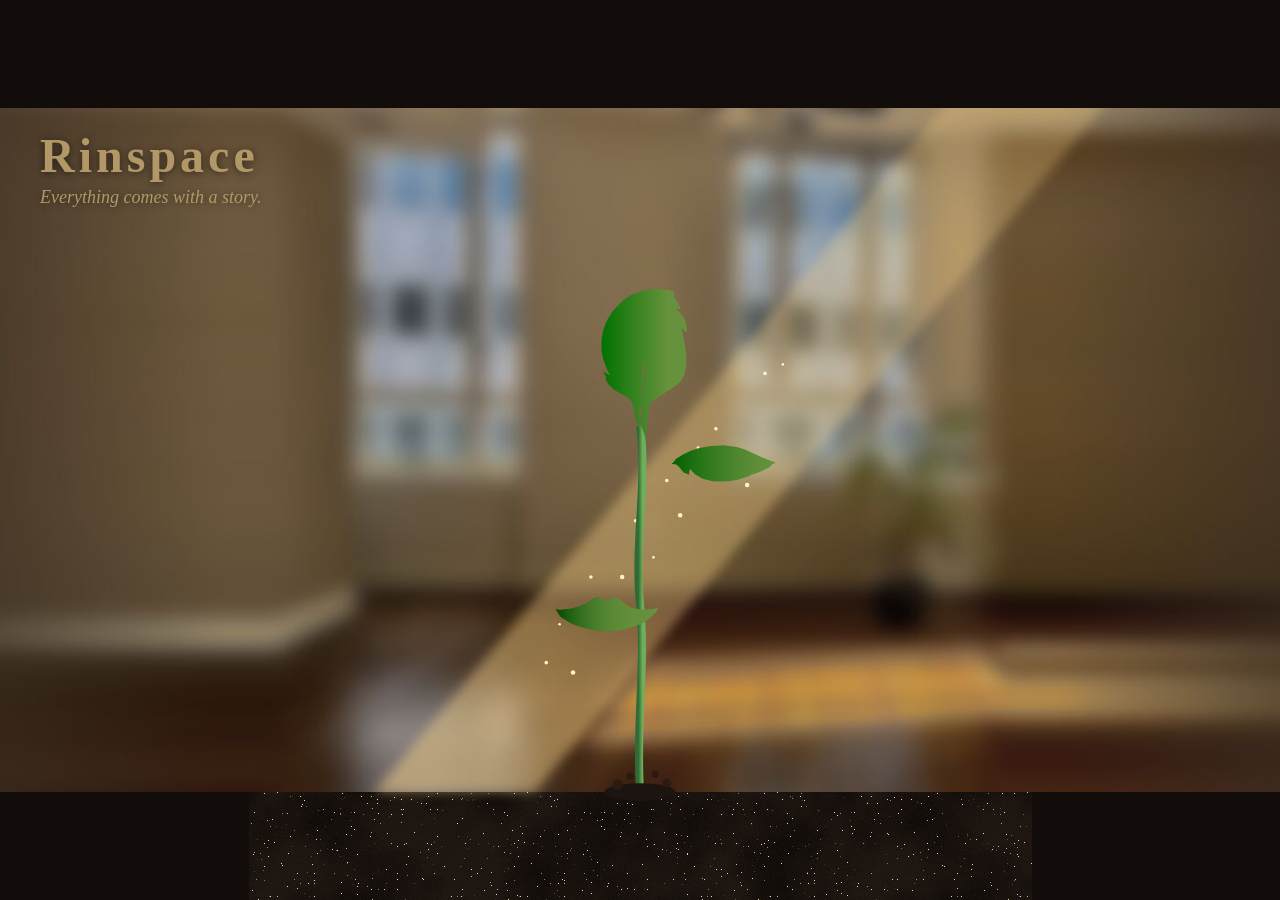
<file: index.html>
<!Doctype html>
<html>
    <head>
        <title>Rinspace</title>
    <meta name="viewport" content="width=device-width, initial-scale=1">    
    <link rel="stylesheet" href="style.css">
    </head>
    <body>
 <svg class="forest" viewBox="0 0 1000 600" preserveAspectRatio="xMidYMax slice">
  <defs>
    <filter id="blur-far">
      <feGaussianBlur stdDeviation="4" />
    </filter>
    <filter id="blur-near">
      <feGaussianBlur stdDeviation="1.5" />
    </filter>
      <linearGradient id="light" x1="0" y1="0" x2="0" y2="1">
      <stop offset="0" stop-color="#ffd98a" stop-opacity="0.45" />
      <stop offset="1" stop-color="#ffd98a" stop-opacity="0.12" />
    </linearGradient>
</defs>
  <g fill="#1d5c63" opacity="0.35" filter="url(#blur-far)">
    <polygon points="-15,560 30,-20 75,560" />
    <polygon points="65,560 110,-60 155,560" />
    <polygon points="145,560 190,10 235,560" />
    <polygon points="225,560 270,-40 315,560" />
    <polygon points="305,560 350,30 395,560" />
    <polygon points="605,560 650,40 695,560" />
    <polygon points="805,560 850,-30 895,560" />
    <polygon points="885,560 930,-50 975,560" />
    <polygon points="965,560 1010,0 1055,560" />
  </g>
  <g fill="#0c2a2e" opacity="0.75" filter="url(#blur-near)">
    <polygon points="0,560 60,20 120,560" />
    <polygon points="160,560 220,60 280,560" />
    <polygon points="290,560 340,90 390,560" />
    <polygon points="620,560 670,120 720,560" />
    <polygon points="780,560 840,10 900,560" />
    <polygon points="900,560 960,40 1020,560" />
  </g>
  <ellipse cx="720" cy="0" rx="60" ry="30" fill="#ffd98a" opacity="0.35" filter="url(#blur-far)" />
  <ellipse cx="505" cy="560" rx="80" ry="14" fill="#ffd98a" opacity="0.3" filter="url(#blur-far)" />
  <rect x="0" y="560" width="1000" height="40" fill="#1c1410" />
</svg>
<div class="ground"></div>
<div class="top-band"></div>      
        <h1>Rinspace</h1>
        <p>Everything comes with a story.</p>
        <svg class="plant" viewBox="425 20 560 820">
  <defs>
    <linearGradient id="leafShade" x1="0" y1="0" x2="0" y2="1">
      <stop offset="0" stop-color="#7cc46a" />
      <stop offset="1" stop-color="#2f7a3a" />
    </linearGradient>
    <linearGradient id="stemShade" x1="0" y1="0" x2="1" y2="0">
      <stop offset="0" stop-color="#2f6b35" />
      <stop offset="1" stop-color="#6fae5a" />
    </linearGradient>
    <linearGradient id="frameLight" x1="1" y1="0" x2="0" y2="1">
      <stop offset="0" stop-color="#ffd98a" stop-opacity="0.15" />
      <stop offset="1" stop-color="#ffd98a" stop-opacity="0.45" />
    </linearGradient>
        <linearGradient id="beamLight" x1="1" y1="0" x2="0" y2="1">
      <stop offset="0" stop-color="#ffd98a" stop-opacity="0.04" />
      <stop offset="1" stop-color="#ffd98a" stop-opacity="0.22" />
    </linearGradient>
    <linearGradient id="leafTopColor" x1="236.9" y1="180.64" x2="332.57" y2="180.64" gradientUnits="userSpaceOnUse">
      
<stop offset="0" stop-color="#007200" />
      
<stop offset=".43" stop-color="#3b8423" />
      
<stop offset=".78" stop-color="#67923d" />
      
<stop offset="1" stop-color="#67923d" />
    
</linearGradient>
    
<linearGradient id="leafEyeColor" x1="315.62" y1="291.85" x2="431.84" y2="291.85" gradientUnits="userSpaceOnUse">
      
<stop offset="0" stop-color="#006200" />
      
<stop offset=".31" stop-color="#2b7619" />
      
<stop offset=".6" stop-color="#4c852d" />
      
<stop offset=".84" stop-color="#5f8e38" />
      
<stop offset="1" stop-color="#67923d" />
    
</linearGradient>
    
<linearGradient id="leafLipColor" x1="185.53" y1="460.55" x2="301.31" y2="460.55" gradientUnits="userSpaceOnUse">
      
<stop offset="0" stop-color="#004a00" />
      
<stop offset=".1" stop-color="#185a0e" />
      
<stop offset=".24" stop-color="#346e1f" />
      
<stop offset=".39" stop-color="#4a7e2c" />
      
<stop offset=".55" stop-color="#5a8935" />
      
<stop offset=".74" stop-color="#648f3b" />
      
<stop offset="1" stop-color="#67923d" />
    
</linearGradient>

    
<radialGradient id="outlineGlow" cx="307.94" cy="214.72" r="85.25" gradientUnits="userSpaceOnUse">
      
<stop offset="0" stop-color="#00a800" />
      
<stop offset=".2" stop-color="#0f9411" />
      
<stop offset=".49" stop-color="#207d24" />
      
<stop offset=".76" stop-color="#2b6f30" />
      
<stop offset="1" stop-color="#2f6b35" />
    
</radialGradient>

<linearGradient id="topGlow" x1="0" y1="85" x2="0" y2="150" gradientUnits="userSpaceOnUse">
      
<stop offset="0" stop-color="#00a800" />
      
<stop offset=".3" stop-color="#0f9411" />
      
<stop offset=".6" stop-color="#207d24" />
      
<stop offset="1" stop-color="#2f6b35" />
    
</linearGradient>

<filter id="soft">
      <feGaussianBlur stdDeviation="6" />
    </filter>
  </defs>

  <polygon class="frame-light" points="408,680 1470,-600 1649,-600 587,680" fill="url(#frameLight)" filter="url(#soft)">
    <animate attributeName="opacity" from="1" to="0.25" begin="5.5s" dur="3s" fill="freeze" />
  </polygon>
  <polygon class="frame-glow" points="579,474 889,101 889,316 579,689" fill="url(#frameLight)" filter="url(#soft)" opacity="0">
    <animate attributeName="opacity" from="0" to="1" begin="5.5s" dur="3s" fill="freeze" />
  </polygon>
  <g class="dust">
        <circle cx="600" cy="535" r="2" />
    <circle cx="615" cy="492" r="1.5" />
    <circle cx="630" cy="546" r="2.5" />
    <circle cx="650" cy="439" r="2" />
    <circle cx="665" cy="487" r="1.5" />
    <circle cx="685" cy="439" r="2.5" />
    <circle cx="700" cy="376" r="2" />
    <circle cx="720" cy="417" r="1.5" />
    <circle cx="735" cy="331" r="2" />
    <circle cx="750" cy="370" r="2.5" />
    <circle cx="770" cy="294" r="1.5" />
    <circle cx="790" cy="273" r="2" />
    <circle cx="805" cy="302" r="1.5" />
    <circle cx="825" cy="336" r="2.5" />
    <circle cx="845" cy="211" r="2" />
    <circle cx="865" cy="201" r="1.5" />
  </g>

  <g class="sway">
    <path class="nose" d="M274.38 402.89 C267.27 401.07 263.22 400.88 254.07 401.90 C253.13 402.00 252.38 401.97 252.19 401.82 C251.70 401.43 247.57 400.09 245.50 399.65 C241.62 398.82 237.13 398.75 232.81 399.45 C232.09 399.57 231.44 399.61 231.37 399.54 C231.09 399.26 231.28 399.00 231.77 399.00 C232.05 399.00 232.51 398.88 232.80 398.72 C234.16 398.00 241.10 397.43 244.58 397.76 C245.93 397.89 248.48 398.35 250.25 398.79 L253.48 399.59 L255.43 399.18 C261.09 397.99 268.90 397.73 273.35 398.58 C277.36 399.34 277.96 399.12 278.52 396.62 C278.85 395.17 278.59 389.51 278.01 385.50 C277.88 384.61 277.59 382.52 277.37 380.88 C277.14 379.23 276.85 377.20 276.71 376.38 C275.98 371.90 276.18 362.66 277.13 357.00 C277.91 352.33 278.03 349.36 277.62 345.12 C277.40 342.93 277.12 339.89 277.00 338.38 C276.88 336.86 276.64 334.22 276.48 332.50 C275.96 327.13 276.09 321.47 276.73 321.86 C276.84 321.93 277.00 323.14 277.10 324.55 C277.19 325.97 277.35 327.74 277.45 328.50 L277.62 329.88 L278.75 329.88 L279.88 329.88 L280.05 325.88 C280.31 319.82 280.71 316.98 282.02 311.88 C282.44 310.23 282.89 308.43 283.01 307.88 C283.72 304.63 285.72 297.18 285.94 296.96 C286.65 296.25 286.79 297.06 286.64 300.96 C286.45 305.59 286.11 308.65 285.59 310.38 C285.38 311.06 285.12 311.96 285.01 312.38 C284.77 313.25 283.83 316.48 283.44 317.75 C282.80 319.84 282.85 335.55 283.52 341.38 C284.29 348.08 284.10 353.45 282.87 359.25 C281.94 363.69 281.76 373.22 282.49 379.25 C283.54 387.75 283.70 396.17 282.88 398.60 C282.30 400.30 280.87 402.05 279.48 402.76 C278.36 403.33 276.31 403.38 274.38 402.89Z" transform="translate(425 20)" fill="#2f6b35" clip-path="url(#noseGrow)" />
  <path class="stem" d="M705 680 C700 600 712 540 705 470 C698 400 714 330 705 270" stroke="url(#stemShade)" stroke-width="9" fill="none" pathLength="100" />
  <!-- Plant shapes drawn by Rin in Illustrator (from the Rinspace logo) -->
  <g transform="translate(425 20)">
    <clipPath id="vineGrow">
      <rect x="0" y="660" width="560" height="700">
        <animate attributeName="y" from="660" to="-40" begin="1.2s" dur="3.6s" fill="freeze" />
      </rect>
    </clipPath>
        <clipPath id="noseGrow">
      <rect x="278" y="405" width="300" height="700">
                <animate attributeName="y" from="405" to="290" begin="2.3s" dur="1.3s" fill="freeze" />
                <animate attributeName="x" from="278" to="225" begin="2.4s" dur="1.2s" fill="freeze" />
            </rect>
    </clipPath>
        <clipPath id="eyebrowGrow">
      <rect x="287" y="0" width="0" height="700">
        <animate attributeName="width" from="0" to="165" begin="3.6s" dur="1.4s" fill="freeze" />
      </rect>
    </clipPath>
    <path class="new-leaf new-leaf-lip" d="M185.53,455l3.48,6.07,2.2,2.7,8.3,5.3,7.5,3.7,15,4.8,9.5,1.8,6.5.4h9.2l8-.7,9.3-1.7,10.7-3.3,8.3-3.7,4-2.6,4.7-3.7,4.42-4.46,1.85-2.03,2.84-4.79-2.62,1.06-5.68,1.21-2-.5-3,.8-6.8.2-8.7-1.5-3.7-1.3-6.15-3.96-7.47-6-1.98-1.32-3.7.87-4.5,2.2-5,.2-3-.7-3.65-2.75-1.85.25-3.3,1-8.2,5.5-9,4-9.5,2.5-9.3,1-1.2.5-5.48-1.07Z" fill="url(#leafLipColor)" />
    <a href="grounding.html">
<filter id="leafHalo" x="-30%" y="-80%" width="160%" height="260%"><feFlood flood-color="#ffe2a0" /><feComposite in2="SourceAlpha" operator="in" /><feGaussianBlur stdDeviation="4" result="glow" /><feMerge><feMergeNode in="glow" /><feMergeNode in="glow" /><feMergeNode in="SourceGraphic" /></feMerge></filter>
<path 
id="eyeLeaf" class="new-leaf new-leaf-eye" d="M318.5,289l-2.88,3.46,4.21.34,2.45,1.36,6.92,8.04,2,.6,3.71,1.6.29-3.9,1-2.7,1.8,2.4,4,4,8.2,4.8,11,2.8,6.3.4,12.7-.4,10.3-2,5.3-1.6,6.7-2.4,8.25-6-6.3,5.03,9.55-3.33,11.2-5.5,2-2.5,4.64-2.74-6.84-2.56-6.8-2.4-20.7-9.6-9-2.7-14.5-2-14.2.7-11.8,2-10.5,3.3-9.3,4.3-7.7,4.7-2,2.5Z" fill="url(#leafEyeColor)" />
</a>
    <path class="new-leaf new-leaf-top" d="M315.26,98.14l-12.36-1.64-10.5.3-6.7,1-5.8,1.4-9.8,4-6,3.8-4.7,3.8-9.3,9.7-5.7,8.7-3,6.3-2.5,7.3-2,11.4v10l.5,4.3,1.5,6.7,4,10.8,3.5,6.8-.3.4-7.68-4.1,3.98,6.1-.5,1v2.6l3.5,5.2,5.3,5,6,3.8,6.7,3.2,4,2.8,3.7,4.7,1,2.5.3,3.5.5,1,2.1,13.2,2.92,7.06,1.54-.25-.35-17.78,1.79-2.23,1.8-6.7.4-9.6-.7-7.2-.3-9,1-10.2,2-10.6.8,2-.55,7.48,1.05-.88-3.3,11v5.7l1,10.5-3.6,33.93,6.09,17.85,3.07-35.64,1.25-3.34,4-4.3,4-3.3,13.8-8.2,9.4-6.8,3.3-3.2,2-2.8,2.7-6.2,1.8-10v-9.5l-1.5-12.5-4-18.8,6.17,5.5-.32-7.57-.85-1.12v-2.8l-2.7-6-2.3-3.2-5-5.2-2.3-1.8,5.87,1.44-.31-3.11-2.26-4.33-3.72-5.66-.65-4.98.33-2.14-3.1-1.08Z" fill="url(#leafTopColor)" />
    <g class="vines" fill="#2f6b35" clip-path="url(#vineGrow)">
        <path class="eyebrow" clip-path="url(#eyebrowGrow)" d="M287.50 286.69 C287.51 285.14 287.59 283.76 287.69 283.62 C287.79 283.47 288.49 282.97 289.25 282.50 C293.29 280.00 297.44 275.93 299.48 272.50 C301.23 269.55 303.59 267.51 307.16 265.86 C308.55 265.22 309.01 265.06 311.19 264.51 C311.76 264.37 312.49 263.88 313.07 263.26 C313.94 262.33 314.50 262.00 314.50 262.42 C314.50 262.51 314.32 262.78 314.10 263.03 C313.43 263.77 313.88 263.98 315.82 263.84 C320.46 263.50 324.65 262.42 328.25 260.64 C330.18 259.69 332.34 258.46 333.12 257.87 C334.92 256.52 339.41 252.27 339.75 251.61 C339.95 251.20 340.56 250.28 341.09 249.56 C341.63 248.83 342.25 247.88 342.47 247.45 C342.89 246.63 343.50 246.22 343.50 246.77 C343.50 246.94 343.21 247.69 342.86 248.44 C342.50 249.18 342.27 249.86 342.35 249.93 C342.46 250.04 343.47 249.49 345.00 248.50 C346.11 247.78 354.90 243.71 356.50 243.18 C361.13 241.64 364.04 241.23 370.21 241.27 C373.40 241.29 376.04 241.19 377.12 240.99 C381.36 240.23 392.14 241.20 398.00 242.87 C398.62 243.05 399.80 243.38 400.62 243.60 C401.45 243.83 402.69 244.17 403.38 244.37 C404.77 244.76 406.71 245.24 409.50 245.88 C410.53 246.11 411.88 246.45 412.50 246.62 C413.12 246.80 414.52 247.14 415.62 247.38 C416.73 247.62 418.24 247.96 419.00 248.13 C419.76 248.31 421.27 248.65 422.38 248.88 C423.48 249.12 425.05 249.46 425.88 249.64 C434.79 251.60 440.66 250.04 445.61 244.40 C448.02 241.65 447.95 243.15 445.49 246.75 C444.67 247.96 443.82 248.79 440.95 251.21 C440.28 251.77 438.57 252.52 436.75 253.05 C435.60 253.38 430.85 253.97 430.30 253.85 C430.07 253.80 428.24 253.58 426.25 253.37 C417.62 252.46 416.32 252.26 413.16 251.35 C412.49 251.16 411.63 251.00 411.24 251.00 C410.16 251.00 403.86 249.33 397.62 247.38 C392.59 245.81 390.77 245.35 387.17 244.75 C385.50 244.47 383.51 244.14 382.75 244.01 C378.14 243.22 376.96 243.42 378.38 244.75 C380.56 246.80 381.18 251.30 379.73 254.39 C378.74 256.48 377.05 258.16 374.87 259.23 C373.27 260.02 372.98 260.08 370.64 260.09 C367.68 260.11 366.81 259.79 365.24 258.09 C363.96 256.69 363.50 255.62 363.50 254.00 C363.50 252.48 363.92 251.59 365.03 250.75 C366.37 249.73 366.83 249.52 367.67 249.51 C368.92 249.49 368.88 249.93 367.57 250.59 C364.89 251.95 364.87 254.57 367.53 256.49 C369.33 257.80 372.02 257.33 374.26 255.32 C376.37 253.42 376.87 251.03 375.62 248.89 C374.45 246.89 373.23 246.36 368.62 245.85 C367.08 245.67 362.43 246.12 360.25 246.64 C359.36 246.86 358.23 247.13 357.75 247.24 C356.57 247.52 352.64 248.92 351.25 249.55 C350.63 249.84 349.90 250.15 349.62 250.24 C348.82 250.53 345.64 252.03 341.95 253.86 C338.96 255.35 338.22 255.85 336.08 257.83 C330.67 262.81 323.99 266.00 316.38 267.25 C315.69 267.36 314.38 267.57 313.47 267.72 C311.77 268.00 309.05 269.02 308.09 269.75 C307.12 270.48 303.11 275.09 302.19 276.54 C299.98 280.00 295.76 284.07 291.68 286.69 C290.45 287.48 289.08 288.43 288.63 288.81 C288.18 289.19 287.74 289.50 287.65 289.50 C287.57 289.50 287.50 288.23 287.50 286.69Z"/>
      <g>
      <g>
      <path  d="M301.92,310.34c.32-.59.79-1.45,1.26-2.29-.38.7-.76,1.38-1.26,2.29Z"/>
      <path  d="M303.19,308.03h0s-.01,0-.02.02v-.02h.02Z"/>
      <path  d="M404.68,304.83c.23-.07.49-.15.76-.24-.25.08-.51.16-.76.24Z"/>
      <path  d="M337.68,279.16l.07-.21c2.06-.81.66-.07,2.58-.77.68-.48,3.22-1.08,3.88-1.35,0,.02.96-.23.92-.14.26-.22.98-.31,1.58-.51.21-.1-.17,0-.35,0,.46-.14.92-.3,1.38-.43.57-.08.72-.02.13.13.93-.18,2.72-.61,4.98-1.03,1.13-.19,2.38-.4,3.68-.62,1.31-.19,2.67-.34,4.04-.52,5.48-.63,10.98-.61,12.98-.52-.51-.14-1.76-.11-2.23-.3,1.07-.09,1.57.09,2.04-.02.2.15.78.19,1.42.23.63.07,1.31.14,1.7.31l.32-.14.52.14c2.33.14,2.59.19,2.79.2.2.03.33.06,2.37.41,1.18.16,2.06.29,2.8.39.75.1,1.36.18,2,.4-.19-.05-.68-.28-.07-.17.07.17,1.63.3,1.89.51.59.14,2.49.72,1.9.34.3.17,1.97.75.95.51.57.19,1.11.4,1.53.49l-.71-.29c1.93.58,2.91,1.14,4.21,1.43-.22-.12-.45-.23-.67-.34,1.14.41,2.09.8,2.46,1.14l-1.18-.41c.94.36,1.69.66,2.4.96.72.28,1.39.54,2.18.85l-.55-.25c1.02.35,4.12,1.68,7.2,3.13,3.08,1.44,6.21,2.87,7.19,3.21l-.8-.53c.55.22,1.09.44,1.65.65-.19-.09-.96.03-1.1-.09,1.28.57,4.53,2.14,8.57,3.41.51.15,1.03.3,1.55.45.53.14,1.07.26,1.61.38.54.14,1.09.22,1.64.32l.82.14c.09.02.16.02.24.03.31.04.62.07.91.08.15.01.29,0,.43,0h.31s0,0-.02.01l-.06.02-.12.05c-.11.09-.22.18-.32.26-.14.09-.27.17-.39.24-.24.15-.43.25-.55.31-.37.16-.16-.07-.19-.06-.07.05-.1.09-.14.11-.11.08-.17.13-.23.17-.12.09-.22.16-.83.53-.34.19.04-.1.22-.22-.53.33-1.05.6-1.07.66.69-.37.45-.11.77-.22-.53.32-1.07.61-1.6.91l.04-.1c-.36.21-.83.67-2.45,1.5-2.71,1.43-5.69,2.93-8.49,4.26.03-.04.61-.34,1.19-.64-.37.18-.94.46-1.29.61.69-.29-1.16.59-.63.35-2.01,1.05-4.71,2.22-6.51,3.1-.07.06-.99.66-1.93,1.14-.94.49-1.9.85-1.9.85-.59.19-1.17.37-1.36.43.23-.07,1.32-.42,1.94-.62l.1-.04c1.39-.45.37-.12,1.72-.56.08,0-1.2.41-2.33.77,1.01-.33,2.03-.64,2.44-.79.95-.3-.1.05,1.05-.31.81-.27,1.87-.63,2.82-.94h-.01c2.29-.72,3.46-1.23,5.54-1.94l-.22.09c.74-.24,2.17-.8,3.49-1.28-.38.13-.72.22.07-.08,1.52-.55,2.53-1,3.64-1.41l1.02-.5c1.05-.45,2.71-1.18,4.81-2.2.26-.13.53-.26.8-.4.14-.07.28-.14.42-.21l.21-.11c.12-.05.23-.15.4-.18.17-.02.3-.12.44-.19l.42-.24c.28-.16.56-.32.85-.49.57-.33,1.16-.66,1.75-1,1.19-.68,2.43-1.47,3.7-2.23.71-.43,1.43-.86,2.17-1.3.78-.46,1.56-.93,2.36-1.4l-.44.02c-.14,0-.33.02-.41.01h-.61c-.41-.02-.81-.03-1.23-.03-.87-.02-1.74-.03-2.62-.05-.99-.02-1.99-.04-2.99-.06-.99-.04-1.89-.17-2.83-.25l-1.4-.14c-.57-.19-.67-.16-.91-.23-.44-.1-.88-.19-1.31-.3-.86-.26-1.71-.46-2.52-.76-3.25-1.1-6-2.47-7.47-3.19l.2.08c-3.76-1.8-9.41-5.11-15.5-7.96-6.07-2.88-12.65-4.93-17.14-5.73-1.35-.45-3.29-.72-4.74-.99.8.19.51.23-.12.13-2.23-.27-2.3-.25-2.39-.23-.09.03-.17.01-2.43-.11-1.3-.08-3.52-.16-6.18-.13-1.33.03-2.77.04-4.26.16-.75.05-1.5.1-2.27.15-.76.08-1.53.17-2.29.25-6.13.66-12.05,2.08-14.27,2.65-1.19.39-2.5.82-3.8,1.25-.66.21-1.31.43-1.94.64-.62.24-1.22.48-1.78.73l.22-.12c-1.2.48-5.27,2-9.14,4.1-1.97.97-3.83,2.2-5.41,3.15-1.54,1.04-2.74,1.93-3.36,2.37l.34-.22c-1.07.78-1.49,1.18-1.9,1.46-.41.3-.77.53-1.58,1.18.14-.04-.21.32-.68.75-.45.47-1.01,1.02-1.32,1.32v-.04c-.45.46-1.24,1.19-2.03,2.05-.78.87-1.64,1.83-2.36,2.62l.02-.1c-1.12,1.41-3.27,4.01-3.94,5.12-.42.6-.9,1.29-1.41,2.03-.48.77-.96,1.61-1.47,2.46-.25.43-.51.87-.76,1.31-.23.45-.45.92-.68,1.38-.45.92-.89,1.84-1.3,2.73-.33.78-.64,1.57-.95,2.35l-.13.35s-.34.97-.5,1.3c-.14.35-.08.07,1.18-2.19l-.03.08.48-.9c.56-1.08.89-1.54.85-1.47-.31.46-.57.95-.83,1.45.58-1.08.18-.32-.03.09.25-.45.46-.89.7-1.23.12-.21-.1.15-.2.31.35-.56.83-1.33,1.25-2.02.66-1.06.07-.05.85-1.28,2.2-3.14,4.47-6.12,7.13-8.74l.97-1c.32-.34.68-.63,1.02-.95.69-.62,1.37-1.25,2.06-1.88.71-.6,1.45-1.17,2.18-1.75l1.09-.88c.37-.28.77-.54,1.15-.81.16-.07,0,.04-.18.18.92-.66,1.79-1.29,2.65-1.88.88-.55,1.74-1.09,2.62-1.64.5-.27.66-.31.82-.37-.09.02.5-.3,1.42-.8.93-.48,2.16-1.22,3.49-1.79,1.32-.59,2.62-1.26,3.67-1.63,1.04-.4,1.75-.67,1.79-.69v.02Z"/>
      </g>
      <g>
      <path  d="M410.75,299.8c-.38.26-.82.56-1.28.88.43-.29.79-.54,1.28-.88Z"/>
      <polygon  points="409.46 300.69 409.45 300.69 409.47 300.68 409.46 300.69"/>
      <path  d="M318.22,292.6c.14,0,.3.01.47.02-.16,0-.31-.01-.47-.02Z"/>
      <path  d="M383.49,309.96l-.07.12c-1.33.22-.41-.04-1.63.16-.46.22-2.05.27-2.47.39,0-.01-.6.04-.57-.01-.17.11-.62.08-1,.14-.14.04.1.02.21.03l-.87.12c-.35,0-.43-.04-.06-.09-.57.03-1.69.09-3.08.17-.7.01-1.46.03-2.26.05-.8.01-1.63-.02-2.46-.03-3.33-.08-6.65-.47-7.85-.64.3.12,1.05.17,1.33.33-.65-.02-.94-.15-1.23-.12-.11-.11-.46-.16-.84-.23-.38-.08-.78-.17-1.01-.3l-.2.07-.3-.12c-1.41-.19-1.55-.26-1.67-.28-.12-.03-.19-.07-1.41-.37-1.4-.37-2.09-.44-2.84-.73.11.05.4.2.03.11-.03-.11-.96-.28-1.1-.43-.35-.11-1.46-.54-1.13-.28-.16-.14-1.12-.59-.52-.39-.32-.15-.63-.3-.88-.38l.4.22c-1.12-.45-1.64-.86-2.38-1.13l.37.25c-.63-.34-1.19-.59-1.36-.86.21.13.44.22.66.33-.54-.26-.92-.55-1.31-.77-.39-.23-.75-.44-1.18-.69.09.08.19.14.29.2-.55-.31-2.17-1.42-3.62-2.75-.36-.33-.68-.7-1.01-1.03-.16-.17-.32-.33-.48-.49l-.12-.12s-.07-.07-.13-.16c-.11-.15-.21-.29-.31-.43-.8-1.1-1.41-1.93-1.7-2.28l.48.84c-.31-.4-.65-.86-.89-1.12.05.06.15.08.25.1.12.04.25.13.29.21-.08-.12-.19-.28-.29-.42-.1-.12-.21-.26-.33-.41-.24-.3-.52-.66-.84-1.06-.16-.2-.32-.41-.5-.63l-.13-.17s-.05-.07-.06-.07l-.04.13c-.06.17-.11.34-.17.51-.21.66-.4,1.28-.59,1.96-.21.66-.31,1.56-.36,2.51,0,.49-.02.98,0,1.47v.37c.02.12.02.27.03.33l.04.46c.01.15.04.31.06.47l.05.34c.02.12.04.21.05.28.02.08.04.16.07.24.01.04.03.08.04.12,0,.03.06.1,0,.06-.15-.06-.3-.12-.44-.17-.07-.03-.14-.05-.2-.08-.03-.01-.06-.02-.09-.04-.09-.04-.18-.08-.27-.11-.72-.31-1.25-.61-1.54-.79-.67-.44-.08-.15-.07-.15-.84-.49-.39-.17-1.09-.63-.18-.14.06,0,.17.06-.31-.2-.57-.42-.61-.41.36.28.17.22.3.37-.29-.21-.59-.43-.87-.65h.06c-.2-.16-.55-.27-1.3-1.04-1.27-1.31-2.57-2.91-3.91-4.27.03.01.32.29.6.58-.17-.18-.42-.45-.61-.64.31.35-.58-.56-.33-.3-.52-.47-1.11-1.01-1.72-1.51-.32-.23-.62-.47-.94-.66-.32-.18-.6-.38-.89-.49-.06,0-.69-.23-1.31-.33-.3-.09-.61-.1-.84-.13s-.38-.06-.38-.05c-.37-.01-.73-.03-.86-.03.09,0,.28.01.5.02.12,0,.25,0,.37.01.12.02.24.05.33.07h.07c.85.21.21.03,1.01.34.02.01-.15-.05-.41-.16-.26-.11-.63-.16-.97-.25.31.07.62.14.87.21.25.11.45.19.57.23.53.24-.05-.04.56.31.22.13.47.27.7.46.24.18.49.36.7.57h0c1.02.97,1.55,1.51,2.35,2.56l-.09-.1c.28.37.85,1.09,1.34,1.79-.14-.2-.25-.38.06.02.59.81.95,1.31,1.4,1.93l.47.53c.27.33.62.77,1.15,1.29.51.5,1.1,1.02,1.82,1.57.71.54,1.54,1.09,2.47,1.56.13.07.2.11.38.19.22.1.43.2.66.29.45.19.9.39,1.36.59.93.44,2.14,1.04,3.28,1.61-.4-1.07-.8-2.15-1.2-3.22l-.25-.81c-.05-.14-.08-.26-.09-.38l-.05-.36c-.09-.58-.08-.7-.11-.96-.01-.24-.02-.48-.04-.71v-.16c0-.1.02-.23.05-.3.04.07.08.13.11.17h0s.18.25.32.45l.12.16s.02.03.08.1l.22.26c.3.35.61.71.92,1.07.16.18.32.37.48.56.18.17.36.34.54.52.36.35.73.7,1.11,1.06.38.35.8.65,1.21.99.42.31.81.68,1.25.95,3.45,2.43,7.36,3.96,10.01,4.7.4.16.88.33,1.37.48.5.13.99.26,1.42.37-.47-.15-.29-.17.08-.07,1.31.32,1.36.31,1.41.29.05-.01.11-.03,1.45.2.77.14,2.09.3,3.68.49.8.06,1.66.13,2.56.2.9.06,1.83.07,2.75.11,3.71.09,7.35-.25,8.72-.37,1.45-.29,3.29-.46,4.7-.8l-.14.05c.76-.15,3.31-.61,5.83-1.29,1.27-.3,2.52-.71,3.58-1.03,1.05-.34,1.88-.65,2.31-.8l-.23.07c1.47-.56,1.28-.44,2.45-.87-.18-.02,1.06-.54,1.53-.77v.02c.69-.32,2.28-1.08,3.41-1.68l-.03.05c.95-.48,2.7-1.46,3.37-1.85,1.51-.89,3.8-2.34,5.58-3.87.4-.3.77-.66,1.14-.99l.16-.15s.44-.43.61-.56c.17-.15.06-.01-1.22.85l.04-.03-.5.35c-.61.4-.9.57-.86.54.28-.18.57-.34.84-.53-.61.4-.18.12.04-.04-.25.18-.51.32-.71.45-.12.08.09-.05.19-.11-.33.21-.79.49-1.2.75-.64.38-.04.02-.8.45-4,2.23-8.11,3.86-12.48,5.21-.11.01.01-.02.14-.07-1.3.44-2.49.74-3.69,1.09-.34.07-.44.06-.55.07.1-.01-1.57.43-3.29.79-.87.17-1.73.37-2.4.47-.67.11-1.12.18-1.15.18h0Z"/>
      </g>
      <g>
      <path  d="M297.81,314.92c.13-.05.15-.06.19-.07-.06.02-.11.04-.19.07Z"/>
      <polygon  points="298 314.84 298 314.84 298 314.84 298 314.84"/>
      <path  d="M309.73,317.67s-.03-.02-.05-.03c.02.01.03.02.05.03Z"/>
      <path  d="M301.11,313.95v-.06c.13,0,.05.07.17.05.03-.09.2.01.23-.04,0,0,.06.02.06.05.01-.05.06,0,.09-.02.01-.01,0-.02-.02-.03h.08s.04.04,0,.04c.1.02.39.1.67.21.27.11.55.28.66.32,0-.06-.08-.06-.08-.14.07,0,.08.05.12.03-.03.11.11.1.1.23l.05-.04v.05c.29.1.08,0,.29.17.13.09.25.06.3.14-.01,0-.02-.06.03-.05-.03.05.11.04.1.09.04.02.14.11.15.03,0,.04.08.13,0,.11.03.03.06.06.09.07l-.03-.05c.12.08.14.17.26.18l-.02-.06c.07.05.13.1.11.17l-.08-.04c.11.09.19.14.31.19l-.03-.03c.16.04.86.55,1.04.59l-.02-.08.13.05s-.16.08-.15.06c.11.09.47.35.84.6.37.26.78.47.89.54.09.06-.01.05-.01.06.13.04.07,0,.18.04.03.02-.02.02-.04.02.05.02.09.04.1.03-.05-.03,0-.06-.02-.09l.13.06-.02.02s.11-.02.23.05c.24.08.48.17.72.21h-.11s.08.01.11.02c-.05-.02.11,0,.06,0,.19,0,.4.06.57.03,0,0,.1-.07.18-.09s.15,0,.15,0c.03.02.06.03.1.06-.08-.05-.09-.05-.14-.08h0c-.1-.06-.02-.02-.12-.08,0,0,.08.05.16.1-.07-.04-.14-.09-.17-.11-.06-.04,0,0-.07-.06-.05-.04-.13-.06-.19-.11h0c-.14-.13-.22-.15-.34-.26h.02s-.13-.09-.2-.17c.02.02.03.05-.01.01-.08-.09-.14-.13-.19-.2l-.07-.03c-.28-.27-1.3-1.41-1.58-1.74h.02c-.4-.45-1.33-1.46-1.98-1.84-.06-.11-.2-.19-.29-.28.04.06,0,.07-.04.04-.31-.2-.04.01-.37-.16-.1-.05-.26-.14-.47-.23-.21-.1-.45-.2-.72-.27-.26-.09-.53-.12-.76-.15-.23-.04-.42-.03-.52-.04-.22.08-.49.07-.69.17l.02-.02c-.11.03-.47.14-.8.28-.33.15-.63.35-.72.43h.03c-.16.13-.16.07-.29.17.04.03-.09.16-.13.21h0c-.06.05-.26.28-.34.37v-.02c-.09.11-.27.29-.34.37-.16.16-.38.42-.54.67-.04.05-.08.1-.11.16v.02s-.05.08-.07.09c-.02.02-.02,0,.17-.08h0l.07-.03c.09-.03.12-.05.12-.05l-.12.05c.09-.04.03,0,0,0,.03,0,.05-.02.1-.04.02,0-.01,0-.03,0,.05-.02.1-.04.17-.07.09-.04.01,0,.11-.04.54-.21,1.06-.4,1.56-.54.02,0,0,0,0,.02.15-.06.28-.09.41-.13.04,0,.06.02.08.03-.02,0,.16-.06.34-.09s.36-.05.36-.04v.02Z"/>
      </g>
      <g>
      <path  d="M301.62,312.79c0-.1.01-.27.03-.43-.01.12-.03.26-.03.43Z"/>
      <polygon  points="301.65 312.36 301.65 312.35 301.65 312.36 301.65 312.36"/>
      <path  d="M308.06,308.39h.13-.13Z"/>
      <path  d="M307.1,309.07l.02-.07c.39-.02.12.07.48.04.12-.06.41-.06.67-.13s.49-.2.56-.29c0,0,.02,0,.05-.03.07-.05.18-.17.19-.14.03-.1.19-.27.26-.47.01-.07-.04.04-.08.08.07-.14.1-.29.12-.44.05-.17.08-.21.06-.01.03-.15.07-.38.04-.67,0-.1-.01-.21-.02-.32,0-.08-.01-.17,0-.23.02-.19.07-.38.23-.6.32-.46,1.03-.86,1.27-.97-.09-.01-.22.09-.31.06.11-.11.2-.09.24-.16.1.07.3-.11.46-.05l.02-.07h.09c.66-.28.14-.08.75-.25.35-.1.51-.22.72-.22-.03,0-.12-.02-.02-.05.02.05.25-.08.3-.03.09-.02.4-.05.29-.11.02.02.13.02.13.03.01.01.01.02,0,.04.01,0,.02.01.03,0v-.02s.03.04.1-.02v-.03s.08,0,.02.07l-.04.02s.06,0,.15-.04h-.01c.07-.03.19-.05.36-.06.05,0-.07.07-.05.1-.03.02-.02.03-.02.04l.12-.05s-.01.04-.03.06c.02-.01-.2,0-.17,0-.03.02-.1.08-.17.17l-.06.07c-.06.08-.12.16-.18.25-.14.21-.28.43-.41.65-.51.88-.9,1.79-1.04,1.97-.12.16-.06,0-.06,0-.12.22-.03.11-.14.28-.04.04-.01-.03,0-.05-.05.07-.1.12-.1.14.07-.07.07-.01.12-.03-.05.07-.11.13-.17.18v-.03s-.07.15-.28.27c-.36.2-.88.28-1.38.28,0,0,.11-.01.22-.03h-.23c.12.01-.21.01-.12.02-.37.03-.86-.01-1.2.02-.02,0-.2.08-.37.12-.17.04-.34.05-.34.05h-.24s.23,0,.34.01h.02c.24.02.06,0,.29.03.01,0-.2-.03-.4-.04.18.01.35.04.42.05.16.03-.02,0,.18.04.14.03.32.06.47.1h0c.38.11.59.14.96.24h-.04c.13.04.4.07.65.11-.07-.01-.14-.03.02-.02.3.03.52,0,.76-.02.07-.02.15-.05.22-.08.28-.06.79-.32,1.19-.78.41-.46.69-.96,1.02-1.42.32-.47.64-.92.93-1.23l.05-.06c.06-.06.09-.08.14-.13l.24-.24c.16-.15.4-.29.57-.42.27-.14.51-.26.73-.38.29-.14.55-.26.77-.36l-.12.06c.55-.26,1.15-.53,2-.93-.27-.08-.56-.18-.87-.27-.06-.02-.13-.05-.19-.07l-.05-.03h-.03s-.02-.02-.07-.03c-.71-.17-1.38-.33-2.11-.48-.76-.12-1.62-.21-2.45-.13-.14.01-.27.03-.41.04-.12.02-.23.03-.34.05-.22.04-.42.08-.59.12-.25,0-.59.09-.84.15.14-.02.11.03,0,.06-.75.24-.05.03-.79.33-.43.2-1.53.65-2.35,1.69-.41.51-.69,1.22-.7,1.85,0,.33.03.56.05.71,0,.04,0,.07.01.1v.06s.02.13-.02.16c-.04.02-.08.03-.11.05v-.02s-.02.01-.06.01c-.1.02-.23.04-.37.06-.29.04-.64.09-.99.14-.72.1-1.48.3-1.73.41l.07-.02c-.43.19-.39.12-.73.27.06.02-.29.24-.42.33h0c-.2.12-.6.49-.84.79v-.03c-.21.26-.52.77-.6.99-.23.47-.41,1.27-.33,1.94,0,.14.03.29.06.43,0,.02.01.04.02.06,0,0,.06.16.07.22.02.06-.02.02,0-.41h0s0-.1.01-.15c.03-.2.04-.29.04-.28-.02.09-.03.18-.04.27.03-.2.01-.06,0,.02.01-.07.02-.14.04-.23,0-.04,0,.03-.01.06.01-.11.04-.25.08-.38.06-.19.01-.01.08-.24.2-.58.54-1.08.94-1.46.4-.39.88-.62,1.4-.78.03,0,0,.01-.03.02.31-.11.61-.15.92-.2.09,0,.12.02.15.03-.03-.01.4-.06.88-.08.49-.01.97-.03,1-.03v.03Z"/>
      </g>
      </g>
      <g>
      <g>
      <g>
      <path  d="M296.85,421.28c-.27-.03-.74-.11-1.17-.21.33.08.69.15,1.17.21Z"/>
      <polygon  points="295.67 421.08 295.67 421.07 295.68 421.08 295.67 421.08"/>
      <path  d="M325.77,435.22c-.1-.04-.23-.09-.35-.13.12.04.24.08.35.13Z"/>
      <path  d="M292.03,412.78l.1-.07c.34.2.36.27.37.31.02.05.02.07.21.25.27,0,.76,1,1,1.21-.02,0,.22.37.16.37.15.07.26.37.43.6.08.07-.02-.08-.03-.16l.37.53c.11.23.09.31-.06.08.42.72,1.69,2.89,2.86,5.07.15.28.3.55.44.83.16.29.29.57.59,1,.15.21.36.45.52.61.17.16.31.28.46.41.15.12.3.24.45.36.17.11.33.21.48.31.65.39,1.32.67,1.87.81.55.16.98.22,1.26.26-.26-.1-1.04-.22-1.29-.43.34.07.57.12.75.16.19.04.33.08.46.06.23.23,1.24.21,1.54.43l.14-.08.21.09c.91.1.96.14,1.03.16.06.03.12.03.76.33.19.08.36.16.51.24.15.07.3.13.38.19.2.1.36.22.5.39-.04-.05-.12-.21.05-.09-.02.04.09.14.21.24.12.11.24.24.24.31.15.16.61.85.56.56.02.14.43.82.13.45.14.22.27.46.4.61l-.16-.32c.52.77.75,1.31,1.27,1.8-.07-.12-.13-.23-.19-.34.37.51.76.93.86,1.2-.17-.17-.35-.33-.5-.5.72.85,1.32,1.37,2.25,1.85l-.31-.2c.29.16.92.49,1.76.73.86.27,1.93.3,2.89.18,1.91-.3,3.33-.98,3.74-1.15l-.43.05.73-.31c-.08.02-.28.37-.36.37.41-.13,1.21-.43,2.13-.61.24-.06.45-.05.69-.09.23,0,.46,0,.69.03.22.05.46.07.67.18.11.05.22.08.33.14l.33.19c.86.58,1.56,1.52,1.93,2.35.38.84.47,1.55.48,1.85,0,.5-.09.09-.1.08.03.3.02.35.03.41,0,.05.02.1-.03.32-.03.12-.04-.04-.03-.11-.02.21-.11.35-.09.38.1-.21.14-.09.2-.19-.05.19-.13.38-.23.52l-.02-.04c-.06.1-.04.35-.64.68-1.01.54-2.62.58-3.51-.22.02,0,.23.15.44.26-.13-.08-.34-.2-.44-.31.19.22-.38-.34-.22-.18-.33-.31-.61-.79-.74-1.27-.13-.49-.08-.99.18-1.27,0-.02.05-.12.18-.25.13-.12.35-.24.59-.3.49-.13.98,0,.98,0,.28.08.54.21.62.25-.06-.04-.58-.27-.9-.32h-.05c-.35-.06-.4-.05-.44-.06-.04,0-.08-.02-.45.02-.04-.02.65-.08,1.19.1-.48-.15-1.03-.16-1.25-.1-.26.05-.24.05-.24.05,0,0-.02-.02-.32.12-.21.11-.43.31-.58.56-.14.25-.21.53-.25.78h0c-.07.62.07,1.07.23,1.49.18.41.39.8.79,1.25-.03-.03-.07-.06-.1-.09.25.35,1.01.87,1.77,1.09-.22-.07-.39-.15.06-.02.88.25,1.5.19,2.16.13.21-.04.41-.11.62-.18.38-.12.92-.31,1.49-.8.58-.51.98-1.32,1.1-2.12.26-1.63-.2-3.38-1.17-4.93-.49-.77-1.14-1.49-1.95-2.05-.2-.15-.41-.27-.64-.38-.23-.11-.45-.23-.68-.31-.48-.14-.95-.29-1.4-.31-.92-.11-1.67.01-2.29.1-.6.12-1.08.23-1.4.32l.1-.04c-1.02.26-2.19.66-3.31.84-.55.06-1.08.1-1.54,0-.46-.1-.9-.27-1.32-.57-.84-.57-1.51-1.63-2.24-2.8-.72-1.15-1.6-2.41-2.75-3.18-.6-.54-1.51-1.02-2.31-1.31.41.2.24.19-.09.06-.59-.2-.9-.27-1.06-.29-.16-.03-.19-.03-.21-.02-.04.02-.13,0-1.23-.13-.63-.07-1.6-.1-2.38-.37-.4-.13-.79-.34-1.19-.66-.1-.07-.21-.16-.27-.22-.07-.07-.09-.08-.14-.16-.11-.15-.28-.46-.44-.74-1.35-2.38-2.8-4.63-3.35-5.49-.72-.85-1.41-2.02-2.3-2.89l.1.08c-.1-.1-.24-.25-.45-.45-.2-.19-.52-.45-.86-.66-.64-.4-1.49-.76-2.41-.97-.92-.22-1.88-.28-2.76-.26-.67,0-2.2.23-3.06.43-.07.86-.08,1.5-.05,1.87v-.3c.02.25.03.46.04.64.01.12.02.22.03.31.01.16.02.29.04.41.01.23.02.44.12.92.05-.13.36.88.53,1.24h-.02c.21.57.9,1.77,1.54,2.54h-.05c.27.31.68.76,1.1,1.14.42.39.86.71,1.1.89.57.39,1.33.83,2.2,1.16.87.33,1.84.54,2.74.62.39.04.78.07,1.16.06h.17s.47-.05.63-.06c.17-.02.03.07-1.12-.15h.04c-.15-.03-.3-.05-.45-.09-.54-.12-.78-.2-.74-.19.24.07.48.13.73.19-.54-.13-.16-.05.04,0-.22-.05-.44-.11-.62-.16-.1-.03.08.03.16.05-.29-.07-.68-.19-1.01-.31-.52-.2-.03-.02-.62-.28-3.12-1.38-5.05-4.18-5.33-7.16.01-.07.02.01.04.1-.05-.42-.08-.83-.07-1.22v-.14h0s.06.04.07.06c0,0-.03-.02.07-.03.44,0,1.03.01,1.6.1.57.08,1.11.24,1.48.4.38.15.6.29.61.3h-.02Z"/>
      </g>
      <g>
      <path  d="M308.95,424.52c0-.08.04-.22.03-.36,0,.1-.02.22-.03.36Z"/>
      <polygon  points="308.99 424.16 308.99 424.16 308.99 424.16 308.99 424.16"/>
      <path  d="M308.95,420.11l.08-.08s-.05.04-.08.08Z"/>
      <path  d="M305.38,419.26l-.07.02c-.11-.22.03-.09-.06-.3-.12-.05-.12-.35-.17-.41,0,0-.01-.11.02-.11-.07-.02-.03-.11-.06-.17-.02-.02-.01.02-.03.04l-.05-.15c.01-.07.04-.09.06-.02-.02-.2-.04-.8.09-1.42.12-.62.36-1.24.43-1.47-.07.04-.09.19-.19.22,0-.14.08-.17.06-.24.12,0,.14-.26.28-.3l-.04-.06.06-.04c.19-.54.02-.13.27-.58.03-.07.06-.12.08-.18.02-.04,0-.03,0-.05-.01-.02-.02-.04,0-.03,0,0-.04-.02-.04-.04.04.04,0-.06.03-.01,0-.01.03-.04-.02-.11.02.03.05.03.05.08,0,0,.02,0,.01-.02l-.02-.02s.04.03.05-.1v-.04s.03-.06.02.07l-.02.05s.03-.04.08-.14h-.01s.02-.05.04-.07c.11-.1.09.14.19.18l.04-.08s.03.04.05.06c0-.02-.15.06-.14.05,0,.02,0,.04.02.07.01.04,0,.02.08.25.13.34.31.75.55,1.1.46.74,1.06,1.31,1.2,1.48.11.14-.02.06-.03.06.17.15.1.05.23.19.03.04-.03,0-.05-.01.06.06.1.12.12.11-.06-.08,0-.07,0-.12l.15.18h-.03s.14.07.26.25c.21.3.34.66.37,1.04,0,0-.02-.08-.04-.16,0,.05.02.12.02.17,0-.09.02.16.02.09.05.28-.04.65-.1.9,0,.01.02.17-.02.31-.04.14-.12.25-.12.25-.06.05-.1.09-.15.14.02-.02.15-.13.21-.2h0c.14-.17.04-.05.17-.2.01,0-.11.14-.23.26.11-.1.21-.22.24-.27.09-.11,0,.02.11-.12.08-.1.16-.24.23-.36h0c.18-.3.21-.49.3-.82v.04c.04-.12.05-.35.06-.57,0,.06-.02.12-.02-.01,0-.26-.05-.43-.08-.62-.03-.06-.05-.11-.08-.17-.07-.22-.25-.57-.47-.92s-.47-.72-.66-1.08-.35-.74-.44-1.05c-.05-.16-.08-.3-.11-.42-.02-.3-.04-.54-.06-.72v.05c.03-.55.09-1.51-.18-1.81-.11-.19-.22-.26-.31-.34-.11-.07-.13-.13-.43-.27-.33,0-.56-.02-.83.12-.26.11-.54.29-.8.53-.52.47-.96,1.09-1.25,1.59-.06.06-.11.13-.17.21-.04.06-.07.1-.1.15-.06.11-.12.2-.18.3.08-.09.09-.04.04.04-.29.57,0,.05-.24.65-.13.35-.45,1.18-.59,2.08-.15.89-.06,1.82.01,2.16.15.35.24.82.47,1.13l-.03-.03c.1.17.4.78.86,1.26.44.49.96.88,1.15.98l-.04-.04c.33.19.25.21.49.37,0-.06.29.09.39.14h-.01c.16.09.53.26.78.4h-.02c.22.11.59.35.72.45.31.22.76.57.98,1.02.05.09.09.19.11.3v.05s.06.13.07.18c0,.05-.01.02.04-.33h0v-.13c-.02-.17-.04-.25-.03-.24l.03.23c-.02-.17,0-.05,0,.01,0-.06-.01-.11-.02-.2,0-.03,0,.03,0,.05-.01-.09-.03-.22-.08-.33-.06-.17,0-.02-.07-.22-.23-.52-.61-.94-.98-1.33-.37-.39-.76-.73-1.12-1.09,0-.02.01,0,.03.01-.23-.2-.41-.39-.59-.58-.04-.06-.04-.09-.04-.12,0,.03-.23-.24-.43-.52-.19-.28-.33-.58-.32-.59l.05.03Z"/>
      </g>
      </g>
      <g>
      <path  d="M297.22,458.99c-.73.82-2.09,2.16-3.42,3.37,1.03-.93,2.11-1.93,3.42-3.37Z"/>
      <path  d="M293.77,462.38s-.02.01-.02.02c.02-.02.03-.03.05-.04-.01,0-.02.02-.03.02h0Z"/>
      <path  d="M332,408.65c-.42-.17-.89-.4-1.33-.68.42.27.88.5,1.33.68Z"/>
      <path  d="M210.44,471.32l-.32.05c-3.84-1.77-1.05-.66-4.58-2.31-.73-.25-2.15-1.02-3.54-1.78-1.37-.8-2.67-1.67-3.28-1.97,0,0-.08-.06-.22-.16s-.33-.23-.51-.36c-.37-.26-.73-.53-.65-.53-.57-.21-1.62-1.07-2.61-1.75-.37-.23.22.23.46.45-.75-.52-1.49-1.05-2.22-1.6-.81-.69-.96-.92-.03-.22-1.02-.81-2.72-2.19-4.74-4.07-.23-.21-.46-.43-.69-.65l-.04-.04-.05-.07s-.08-.09-.06-.11c.06.01.12.03.18.04.02,0,.05,0,.06.02l1.12.06,1.37.04c3.66.08,7.31-.13,10.66-.59,3.35-.45,6.39-1.15,8.9-1.84,2.51-.71,4.47-1.44,5.73-1.91-.53.15-1.42.43-2.29.72-.87.3-1.74.53-2.26.57,1.07-.36,1.84-.63,2.47-.84s1.12-.37,1.56-.59c.45-.03,1.62-.43,2.85-.95,1.24-.5,2.54-1.1,3.37-1.35l.49-.43c.35-.13.69-.28,1.03-.43,2.14-1.19,3.28-1.95,3.95-2.38.67-.44.87-.57,1.05-.69.18-.11.32-.21.88-.56.56-.36,1.52-1,3.24-2.3.5-.39.95-.76,1.37-1.11l.14-.12s0,0,0,0v-.02l.03-.04s.06-.15.1-.18c.03,0,.07.03.12.07.02.02.04.03.07.07l.33.34c.15.14.3.27.45.41-.38-.31-1.23-1.28-.09-.28.02.07.23.27.54.53.33.24.74.57,1.22.84.92.59,2,1.04,2.32,1.25.71.3,2.28.82,3.54.96,1.25.15,2.11.07,1.25-.04.42.08,1.79.13,2.7,0,.46-.03.8-.12.86-.11.06,0-.15.09-.83.21,1.55-.22,3.01-.72,3.97-1.26-.3.14-.6.27-.91.38-.31.12-.62.23-.94.32,2.21-.74,3.72-1.79,4.87-2.79.07-.06.14-.12.2-.18.02-.02.05-.05.07-.08.04-.05.08-.12.11-.22v-.04h.07l-.04-.08-.02-.04h-.02l-.06.04.05-.09.02-.03s0,.01.02.02l.04.05.08.09c.05.06.1.12.14.18.02.03.04.06.05.09.04.05.07.1.1.15l.04.07s.02.04.08.11c.09.11.16.21.22.3l-.38-.35-.15-.13c-.06-.04-.08-.05-.11-.07-.29-.28,1.55,1.56,2.6,2.45,1.18,1.03,2.34,1.96,3.75,2.96l-.97-.75c.9.63,2.71,1.99,5.17,3.45,2.45,1.47,5.56,3.04,8.88,4.15,3.3,1.14,6.79,1.79,9.68,1.96,2.89.18,5.19-.04,6.18-.18-.63.02-1.26,0-1.91-.02,1.2-.07,2.34-.21,3.52-.4-.41.06-1.66.61-2.01.6,1.88-.15,5.88-.57,10.46-2.37,2.28-.91,4.71-2.13,6.97-3.77,2.27-1.62,4.4-3.6,6.19-5.8,1.81-2.2,3.29-4.61,4.37-7.08.53-1.24.97-2.49,1.27-3.75.25-1.15.5-2.27.73-3.32.47-2.1.94-3.93,1.46-5.33.51-1.41,1.09-2.34,1.51-2.86.69-.78.86-.77.73-.64-.11.14-.38.46-.38.48.4-.46.73-.71.94-.89.21-.17.32-.25.42-.33.21-.14.33-.29,1.47-.85.64-.28-.11.12-.43.31.96-.52,1.98-.86,2.04-.93-1.33.51-.82.18-1.4.36.51-.23,1.01-.43,1.57-.64l1.67-.63-.12.12c.74-.3,1.83-.85,5.1-2.19,1.37-.58,2.77-1.22,4.15-1.98,1.37-.76,2.73-1.69,3.83-2.9.56-.6,1.03-1.26,1.43-1.94.4-.67.75-1.39,1-2.16.5-1.51.47-3.26-.25-4.7.04.04.2.36.37.85.16.49.28,1.17.28,1.84,0-.43-.04-.97-.16-1.5s-.33-1.01-.5-1.37c.3.71.05.08-.33-.52-.38-.6-.89-1.15-.5-.69-.75-.88-1.72-1.69-2.89-2.23-1.15-.57-2.49-.86-3.8-.8-1.32.08-2.55.5-3.56,1.11s-1.81,1.38-2.38,2.16c-.04.07-.35.54-.64,1.26-.29.71-.52,1.71-.35,2.65.14.95.76,1.73,1.3,2.18.55.46.99.68.99.68,1,.61,2.16.94,2.51,1.02-.15-.04-.8-.2-1.51-.51-.72-.3-1.46-.77-1.9-1.17-.05-.04-.11-.08-.16-.13-.48-.48-.63-.82-.74-1.01-.08-.19-.11-.26-.13-.34-.02-.07-.03-.14-.08-.34-.02-.1-.06-.23-.06-.42,0-.09-.01-.2-.02-.32.01-.12.03-.26.04-.41.03-.07-.12.48.07,1.26.14.8.9,1.72,1.84,2.29-.85-.52-1.5-1.27-1.75-2-.26-.73-.16-1.38-.12-1.74.1-.42.16-.61.21-.69.04-.09.04-.07.04-.07.02.01-.04-.05.5-.95.76-1.27,2.4-2.63,4.08-3.08h-.03c1-.29,1.92-.31,2.74-.18.82.13,1.56.39,2.22.75s1.25.82,1.77,1.38c.51.56.97,1.24,1.19,2.04-.03-.11-.08-.22-.14-.33.21.55.42,1.39.24,2.37-.15.98-.67,2.04-1.36,3.01.37-.56.73-1.02-.05.15-.8,1.07-1.64,1.8-2.52,2.39-.88.59-1.79,1.05-2.76,1.48-.61.3-1.24.59-1.88.87-1.21.48-2.9,1.1-4.97,1.81-1.04.35-2.17.73-3.38,1.14-1.28.44-2.65.99-4.04,1.89-.69.45-1.38,1.01-1.98,1.69-.58.68-1.04,1.39-1.44,2.13-.79,1.48-1.3,2.99-1.76,4.51-.46,1.52-.84,3.04-1.23,4.57l-.29,1.15c-.09.3-.18.66-.29.99-.22.67-.47,1.35-.78,2.02-1.2,2.67-2.93,5.17-4.88,7.29-1.97,2.12-4.19,3.85-6.4,5.15-4.46,2.6-8.81,3.46-11.26,3.78l.39-.07c-1.2.17-2.54.3-3.96.33-1.4.06-2.89-.02-4.44-.19-3.09-.36-6.41-1.24-9.68-2.67-3.27-1.43-6.48-3.38-9.45-5.67-1.48-1.15-2.91-2.37-4.25-3.66-.34-.32-.67-.65-.99-.97l-.77-.8c-.26-.26-.59-.64-.88-.97-.61-.68-1.19-1.42-1.8-2.13l-.89-1.08c-.29-.34-.6-.76-.86-.99-.62,1-1.24,1.99-1.85,2.98-.31.51-.62.94-.93,1.39-.34.4-.66.77-1.03,1.12-.61.55-1.27,1-1.96,1.33-1.36.65-2.86.83-4.29.62-1.43-.23-2.77-.81-3.84-1.6-.28-.19-.52-.41-.77-.62-.06-.05-.12-.11-.18-.17l-.28-.28c-.25-.26-.5-.55-.71-.89-.88-1.25-1.73-2.64-2.47-3.79l-.02-.03c-.19.11-.42.31-.65.51s-.46.4-.7.61c-.48.42-.98.86-1.49,1.3-.51.46-1.04.89-1.58,1.35-.27.23-.53.46-.82.68l-.43.34c-1.16.91-2.36,1.79-3.42,2.51,1.2-.78.87-.42-.06.21-1.62,1.11-2.5,1.63-2.96,1.92s-.51.34-.57.39c-.05.05-.11.1-.58.39-.48.29-1.36.83-3.15,1.73-2.79,1.43-8.54,3.95-15.62,5.25-3.53.66-7.36,1.02-11.15,1.05-.95,0-1.9,0-2.84-.05l-.83-.04c-.44-.02-.86-.04-1.29-.08-.87-.08-1.73-.16-2.59-.24-3.51-.43-7.32-1.08-10.56-1.58l.2.29s.06.09.11.15l.18.2c.24.27.48.53.72.79.48.53.95,1.05,1.42,1.56.91.99,1.79,1.96,2.65,2.89.89.93,1.68,1.84,2.56,2.7.9.85,1.73,1.72,2.58,2.47.26.24.52.47.77.7.23.21.45.42.68.61.45.39.87.75,1.26,1.09.8.66,1.47,1.23,2.02,1.66,3.8,2.78,8.68,6.11,12.93,8.06l-.44-.18c2.18,1.19,9.75,4.78,17.97,6.8,4.1.99,8.28,1.78,11.81,2.14,3.53.45,6.39.49,7.84.56l-.78-.06c.63.02,1.18.04,1.65.06.47,0,.88,0,1.23-.01.71,0,1.22,0,1.7.01s.93.02,1.5.04c.29,0,.61.01.98.01.37-.02.8-.04,1.29-.07-.26-.05.69-.16,1.9-.27.61-.05,1.29-.11,1.91-.16.62-.08,1.2-.15,1.61-.2l-.06.03c2.47-.29,8.03-1.15,11.96-2.23l-.14.09c3.33-.72,9.37-2.78,11.61-3.7,1.32-.44,2.73-1.14,4.28-1.82.77-.36,1.58-.68,2.39-1.09.81-.41,1.62-.86,2.42-1.34,3.23-1.9,6.36-4.32,8.98-6.82,1.13-1.08,2.23-2.18,3.23-3.36l.44-.52s.3-.36.63-.8c.33-.44.73-.93.95-1.2.21-.27.25-.29-.16.19-.42.47-1.27,1.47-2.99,3.11l.1-.11c-.46.42-.91.86-1.38,1.27-1.7,1.49-2.54,2.11-2.42,2.01l1.2-.97,1.17-1.01c-1.72,1.48-.53.44.13-.13-.72.61-1.41,1.22-2.01,1.68-.34.28.26-.2.54-.42-.94.77-2.27,1.83-3.5,2.67-1.93,1.3-.13.08-2.41,1.54-1.52.94-3.09,1.8-4.69,2.56-.8.39-1.61.72-2.45,1.04l-2.5.97c-3.34,1.25-6.75,2.28-10.22,3.1-6.93,1.66-14.06,2.51-21.33,2.56-.33-.02.06-.03.48-.05-1.09.06-2.16,0-3.2-.02-1.04-.03-2.06-.06-3.07-.08-1-.08-2-.16-2.99-.24-.99-.09-1.98-.12-2.96-.28-1.09-.19-1.38-.28-1.7-.36.08.02-.2-.01-.75-.08-.55-.09-1.38-.14-2.37-.36-.99-.19-2.17-.42-3.44-.67-.64-.11-1.28-.28-1.95-.45-.66-.17-1.33-.34-2.01-.51-.67-.18-1.36-.32-2.01-.54-.66-.21-1.3-.42-1.93-.62-1.25-.4-2.44-.75-3.42-1.16-1.98-.77-3.34-1.3-3.42-1.33h.03Z"/>
      </g>
      <g>
      <path  d="M325.75,418.87c.26-.07.36-.1.51-.13-.15.03-.3.08-.51.13Z"/>
      <polygon  points="326.26 418.73 326.26 418.73 326.25 418.73 326.26 418.73"/>
      <path  d="M335.69,421.17s-.02-.1-.03-.16c.02.05.02.11.03.16Z"/>
      <path  d="M334.97,418.06l.03-.1c.33.08.09.14.37.19.15-.13.43.17.53.13,0,.01.1.08.07.12.07-.06.12.04.19.06.03,0,0-.04,0-.07l.15.07c.04.06.02.12-.04.09.04.03.1.08.16.16.07.06.14.15.22.25.16.22.35.53.49.86.3.68.32,1.36.33,1.57.09-.06.03-.2.15-.26.08.13-.02.19.05.24-.19.05-.07.27-.27.33l.1.05s-.05.03-.08.04c-.02.47.03.13-.14.48-.09.2-.04.38-.18.45.01-.01.1-.02.08.05-.07-.05-.07.18-.16.13-.03.06-.21.18-.07.23-.07-.03-.24.07-.18-.04-.05.04-.12.05-.15.1h.09c-.19.12-.34.09-.45.25.03,0,.07.01.11.01-.14.06-.26.12-.36.02.05-.02.09-.06.14-.08-.23.09-.39.12-.61.23h.08c-.13.08-.61.2-1.14.2-.53.02-1.04-.07-1.21-.06.03.04.07.08.1.12-.1,0-.19-.01-.28-.02.03.01.24-.2.25-.17-.07-.02-.17-.06-.29-.1-.15-.06-.3-.12-.47-.21-.33-.16-.67-.39-.87-.62-.2-.23-.3-.48-.29-.77,0-.28.11-.51.16-.61.11-.15.09.02.1.02.08-.21-.01-.12.09-.28.03-.04.03.04.02.07.03-.08.1-.12.08-.15-.08.07-.1,0-.16,0,.06-.07.11-.14.17-.2l.02.04s.03-.2.26-.35c.38-.26.91-.43,1.44-.4-.01.01-.12.01-.23.03h.24c-.12-.03.22,0,.13-.02.41-.02.9.21,1.22.4.02,0,.27.04.44.17.18.13.27.31.27.31.03.12.05.24.06.28,0-.03-.04-.27-.09-.39v-.02c-.13-.28-.03-.07-.16-.34,0-.02.13.23.19.46-.06-.21-.14-.41-.2-.49-.1-.19.02.01-.1-.22-.1-.16-.26-.34-.42-.5h0c-.39-.39-.69-.5-1.19-.71h.06c-.18-.08-.56-.15-.92-.19.1.02.19.04-.02.03-.42-.04-.71.02-1.03.06-.1.03-.19.07-.28.12-.36.11-.98.39-1.54.97-.55.57-1.03,1.48-.95,2.56.04.54.23,1.06.49,1.48.26.42.57.75.86,1.01.6.52,1.12.8,1.41.95l-.06-.02c1,.55,2.61,1.01,4.35.81.86-.09,1.75-.37,2.49-.81.74-.43,1.29-1.02,1.63-1.52.31-.25.55-.73.73-1.08-.11.19-.14.1-.08-.06.22-.55.18-.58.17-.6-.02-.03-.02-.06.06-.62.02-.33.07-.88-.02-1.52-.08-.64-.28-1.35-.59-2-.31-.66-.72-1.26-1.16-1.74-.43-.48-.91-.8-1.16-.98-.63-.25-1.36-.57-1.97-.61h.07c-.32-.06-1.37-.19-2.34-.07-.96.1-1.85.35-2.14.45h.08c-.51.19-.45.08-.86.19.07.06-.35.25-.5.31v-.02c-.24.1-.75.35-1.16.51v-.04c-.32.16-.94.42-1.17.54-.53.24-1.33.67-1.94,1.14-.14.09-.27.19-.4.29l-.06.05s-.14.15-.21.18c-.06.04-.03-.02.47-.14h-.01l.19-.05c.24-.06.34-.1.33-.08l-.32.08c.24-.06.07-.01-.01.01.09-.02.17-.04.28-.06.05-.01-.04,0-.07.01.13-.03.3-.08.45-.12.24-.06.02.01.3-.05.74-.16,1.47-.26,2.2-.34.74-.07,1.47-.13,2.22-.2.04.02,0,.02-.04.03.44-.06.83-.08,1.22-.11.11.02.15.05.18.07-.04-.02.5-.05,1-.03.25.02.5.03.67.06.18.03.3.05.3.06v.06Z"/>
      </g>
      </g>
      <g>
      <g>
      <path  d="M279.17,330.3c-.06-.86-.14-2.33-.15-3.72,0,1.07.05,2.22.15,3.72Z"/>
      <path  d="M279.02,326.54v-.02.05-.03Z"/>
      <path  d="M318.54,98.92c-.11.34-.22.73-.31,1.13.09-.38.19-.77.31-1.13Z"/>
      <path  fill="url(#outlineGlow)" d="M292.8,260.97l-.2-.26c.21-1.84.24-2.1.33-2.33.07-.23.16-.43.11-2.13-.19-.65-.24-2.04-.39-3.4-.04-.34-.07-.68-.11-1-.05-.34-.1-.66-.15-.96s-.1-.58-.15-.8c-.06-.21-.12-.39-.17-.51.01-.03-.26-1.36-.13-1.3-.27-.38-.3-1.38-.45-2.23-.1-.3-.03.23-.06.47-.12-.65-.21-1.3-.28-1.95.01-.77.12-.96.19-.14-.07-1.27-.15-3.77.46-6.72.32-1.47.76-3.06,1.52-4.62.37-.79.69-1.61,1.2-2.36.23-.38.46-.77.7-1.15.23-.39.55-.73.81-1.1,2.18-2.92,5.19-5.36,8.02-7.26,2.85-1.89,5.4-3.34,6.77-4.16-.4.14-1.01.47-1.62.79-.59.32-1.18.63-1.57.72,1.33-.96,2.13-1.2,2.69-1.68.75,0,3.29-1.76,4.64-2.11l.31-.43.82-.33c1.62-.99,2.53-1.64,3.06-1.97.54-.35.7-.46.84-.55.14-.09.27-.16.72-.44.23-.14.54-.34.97-.62.44-.28,1-.64,1.71-1.17.81-.62,1.53-1.14,2.12-1.68s1.1-1.01,1.58-1.45c.24-.22.46-.41.68-.64s.44-.45.65-.66c.42-.43.86-.83,1.26-1.27-.23.27-.98.89-.27.03.14,0,.6-.59,1.08-1.21.49-.61.9-1.32,1.15-1.48.15-.22.4-.56.65-.95.22-.39.47-.82.68-1.19.41-.74.64-1.26.23-.81.43-.43,1.74-3.16,1.08-1.49.22-.46.46-.91.64-1.33.17-.43.31-.83.41-1.18l-.52,1.18c.57-1.59,1.11-2.8,1.4-3.9.33-1.09.61-2.06.67-3.13l-.34,1.17c.36-1.92.69-3.53.99-4.25l-.09.99-.15,1c.55-3.2.67-5.13.65-7.78l-.05.94c.06-1.7-.11-6.91-.77-11.98-.18-1.26-.37-2.52-.54-3.72-.23-1.19-.46-2.32-.66-3.35-.38-2.05-.82-3.63-1.05-4.35l.11,1.38-.69-2.5c.06.3.83,1.12.83,1.39-.18-.82-.48-2.17-.86-3.89-.45-1.7-.99-3.78-1.59-6.08l-4.37,2.08c1.2,1.22,2.48,2.53,3.8,3.87l3.27,3.33.9-4.32c.52-2.5.76-5.14.7-7.7s-.42-5.05-.96-7.26c-1.09-4.44-2.91-7.74-3.69-9.09-1.07-1.89-.04-.42,0-.4-1.48-2.22-.71-.92-2.01-2.77-.36-.5.16.05.37.33-.6-.8-1.15-1.53-1.24-1.56.75.99.3.66.54,1.12-.57-.78-1.2-1.52-1.83-2.25l.15.05c-.45-.47-1.24-1.13-3.33-3.07-.42-.38-.86-.75-1.33-1.14l-1.46,1.95c1.45.64,2.92,1.28,4.4,1.94.74.33,1.49.65,2.23.98l1.12.49c.09.03.2.1.27.11h.17l.33.04c-.43-.84-.89-1.66-1.31-2.46-.41-.76-.82-1.51-1.23-2.27-.19-.37-.4-.73-.61-1.08l-.31-.53c-.05-.09-.1-.18-.18-.25l-.11-.19c-.25-.42-.5-.83-.75-1.24.03.02.18.24.39.56.26.4.59.91.92,1.42-.07-.12-.14-.24-.22-.37-.04-.06-.07-.13-.14-.19-.05-.06-.08-.13-.1-.16-.1-.16-.2-.33-.3-.49-.2-.33-.39-.65-.54-.9.55.97-1.08-1.63-.63-.88-.97-1.4-2.09-3.02-3.23-4.53-1.12-1.5-2.1-3.02-2.75-4.31-.07-.1-1.03-1.41-1.35-2.94-.08-.38-.11-.76-.12-1.12.01-.35.02-.68.04-.97.02-.27.03-.51.04-.69.02-.14.03-.22.04-.26.2-.9.54-1.75.65-2-.11.21-.74,1.91-.79,2.87v.16c-.16,1.09-.14,1.23-.15,1.35.01.12-.08.24.07,1.34,0,.06-.11-.41-.1-1.13,0-.18.01-.37.02-.57.03-.2.05-.41.08-.62.06-.43.1-.88.19-1.3-.12.77-.25,1.55-.29,2.23-.05.68.04,1.26.1,1.57.06.37.1.55.12.63.02.08.01.07,0,.07,0,0-.02.04.23.92.38,1.25,1.13,2.79,1.83,4.1l-.02-.02c.88,1.61,1.62,2.72,2.26,3.85.65,1.13,1.28,2.22,1.96,3.66l-.17-.3c.12.26.27.57.44.93.07.13.13.28.21.43h0s.03.06,0,.04c.03.03.08.04.15.14v.02c-.21-.12-.4-.22-.57-.32-.2-.11-.39-.21-.57-.34l-.25-.08-8.62-2.58,6.44,5.49.43.37c1.05,1.01,2.61,2.64,4.15,4.8,1.55,2.15,3.05,4.86,4.1,7.83,1.04,2.97,1.65,6.19,1.71,9.24.08,3.05-.33,5.92-.92,8.22l5.26-1.25c-1.78-1.96-2.77-3.06-3.63-4.01l-7.89-8.71,2.46,11.3c.99,4.53,1.44,6.49,1.65,7.81l-.08-.3c.58,3,1.24,6.8,1.65,10.99.1,1.05.2,2.12.3,3.21.05,1.09.1,2.19.15,3.31l.04.84v.84c-.01.56-.02,1.13-.02,1.69-.01.56,0,1.14-.03,1.7l-.12,1.69c-.31,4.5-1.21,8.89-2.74,12.54-.85,1.78-1.68,3.47-2.75,4.83-.12.18-.25.35-.37.52-.14.16-.27.32-.41.48-.27.32-.53.63-.79.93-.28.28-.56.55-.83.82-.13.13-.27.27-.4.4-.15.13-.3.26-.45.38-.81.54-1.66,1.28-2.64,1.94-.47.34-.95.68-1.41,1.01-.48.32-.95.62-1.39.9,1-.58.75-.27,0,.22-1.3.88-2.04,1.3-2.4,1.55-.37.24-.41.29-.45.33-.08.09-.13.21-2.97,1.91-1.64,1.01-4.51,2.61-8.01,4.76-3.47,2.16-7.58,5.03-10.87,8.79-.87.89-1.55,1.94-2.29,2.92-.38.48-.67,1.02-.97,1.54-.3.52-.6,1.04-.89,1.55-.54,1.05-.94,2.12-1.39,3.13-.41,1.03-.71,2.06-.97,3.05-1,3.97-.93,7.27-.85,9.03.23,1.9.56,4,1.06,6.05.13.51.26,1.03.39,1.47.14.47.19.86.29,1.28.17.83.33,1.7.46,2.48l-.09-.31c.14.84.37,2.69.23,4.99-.13,2.29-.71,5.01-2.05,7.44-.64,1.21-1.62,2.5-2.43,4.08-.4.78-.73,1.6-.97,2.39s-.4,1.56-.52,2.3c-.23,1.5-.16,2.95.01,4.04.17,1.1.36,1.87.47,2.39l-.09-.57c.44,1.82.53,2.53.59,3.2.03.33.04.64.05,1.04.02.4.04.88.04,1.5.08-.16.18.42.13,1.27-.04.84-.18,1.93-.27,2.52l-.03-.05c-.25,1.81-.85,5.95-1.31,8.97l-.05-.13c-.32,2.53-1.09,7.26-1.36,9.07-.3,2.07-.86,4.67-.98,7.54-.16,2.86-.05,5.89.26,8.68.1,1.2.27,2.4.47,3.59l.1.52s.32,1.43.4,1.95c.11.52-.1.14-.22-3.54l.02.12c-.02-.48-.03-.97-.04-1.45-.02-1.74,0-2.54,0-2.43-.02.79-.02,1.59,0,2.38,0-1.75,0-.53.02.14-.01-.73,0-1.44,0-2.02,0-.34-.02.25-.02.53,0-.94.01-2.25.1-3.38.13-1.78.04-.12.23-2.18.28-2.73.73-5.37,1.47-8.04.66-2.66,1.32-5.31,1.97-7.96.66-2.65,1.31-5.31,1.97-7.98.33-1.34.67-2.68.99-4.06.16-.69.31-1.39.45-2.14.13-.74.24-1.56.26-2.38.04-.29.04.05.04.43.04-1,0-1.85-.05-2.72-.05-.86-.15-1.71-.26-2.52-.11-.76-.22-1.51-.32-2.25-.09-.69-.13-1.3-.1-1.9.09-.66.21-.83.28-1.03-.03.11.04-.7.46-1.92.21-.6.51-1.24.95-1.96s1.06-1.55,1.74-2.57c.68-1,1.33-2.16,1.82-3.24.49-1.09.87-2.15,1.12-3.07.52-1.85.66-3.13.69-3.2h0Z"/>
      </g>
      <g>
      <path  d="M248.81,118.62c.79-1.28,2.18-3.48,3.63-5.47-1.12,1.53-2.24,3.2-3.63,5.47Z"/>
      <path  d="M252.47,113.11s.02-.02.02-.03c-.02.03-.03.05-.05.07,0-.02.02-.03.03-.04Z"/>
      <path  d="M271.26,383.63c-.16-.58-.33-1.25-.47-1.93.14.65.3,1.31.47,1.93Z"/>
      <path  fill="url(#topGlow)" d="M270.81,247.69c-.21-.5-1.34-1.95-1.41-2.42.37,1.2,1.07,3.06,2.03,5.15.46,1.04.95,2.11,1.3,3.21.35,1.1.56,2.28.6,3.61.03,1.34-.77,5.43-1.08,6.11-.31.69-.7,1.42-1.12,2.22-.86,1.62-1.68,3.52-2.14,5.42-.47,1.91-.77,3.8-.84,5.81-.07,2,.26,4.1.8,5.94.54,1.85,1.14,3.46,1.58,5.07.91,3.19,1.3,6.33,1.52,9.23.11,1.44.14,2.77.08,4-.06,1.24-.19,2.4-.32,3.47-.29,2.16-.52,3.85-.66,4.93-.51,3.48-.27.6-.28.56-.48,4.25-.11,1.85-.54,5.46-.13.98-.07-.21-.02-.77-.17,1.59-.37,3.05-.33,3.18.26-1.98.31-1.12.49-1.95l-.53,4.65-.06-.22c-.06.52-.07,1.18-.13,2.29-.06,1.1-.18,2.64-.37,4.96-.3,3.9-.35,8,.07,12.09.19,2.04.55,4.07.93,6.06.39,1.99.84,3.91,1.1,5.79-.03-.06-.09-.48-.2-1.09-.13-.61-.27-1.4-.46-2.2.21,1.02.51,2.56.61,3.49-.11-.91.03-.12.14.72.08.84.16,1.72.11,1.01.1.69.06,1.4.1,2.14-.03.73-.07,1.49-.15,2.25-.13.76-.19,1.53-.38,2.3-.18.77-.33,1.54-.54,2.3-.86,3.1-1.33,6.23-1.42,8.76.02.22.13,2.95.52,5.55.11.65.22,1.29.32,1.9.12.59.23,1.15.33,1.63.21.95.38,1.57.38,1.57.33,1.53.81,3.01.98,3.46-.07-.19-.35-1.02-.62-2.01-.27-.99-.51-2.14-.65-2.94l-.06-.27c-.28-1.85-.27-2.06-.29-2.27,0-.21-.06-.4-.13-2.21.02-.1.02.69.12,1.86.03.29.05.61.08.95.05.33.09.68.14,1.04.09.72.24,1.47.39,2.2-.57-2.61-.69-5.25-.73-6.32,0-1.24.02-1.17.02-1.17,0,0,0-.01.01-.21.01-.2.03-.59.07-1.33.14-2.12.54-4.88,1.23-7.23v.04c.82-2.81,1.68-5.09,2.03-7.38.38-2.29.46-4.59.19-7.42l.08.61c-.06-1.01-.27-2.47-.52-4.1-.24-1.62-.52-3.41-.66-5.11.08.97.11,1.83-.1-.22-.31-3.92-.27-6.6-.07-9.47l.14-2.76c.35-3.39,1.21-9.44,2.38-16.7.3-1.82.62-3.72.95-5.68.32-1.97.7-4.03.85-6.28.16-2.26.05-4.48-.12-6.69-.16-2.23-.48-4.52-1.01-6.77-.5-2.24-1.28-4.44-1.72-6.31-.47-1.87-.51-3.57-.3-5.43.07-.47.14-.93.21-1.39.1-.46.2-.91.29-1.37.23-.88.47-1.74.81-2.54.32-.81.69-1.57,1.14-2.38.44-.81,2.27-4.69,2.54-5.71.25-1.03.42-2.03.49-2.97.16-1.88.13-3.69-.19-5.4-.31-1.71-.85-3.19-1.33-4.36-.46-1.1-.86-2.07-1.2-2.88l.22.48c-.9-2.11-1.62-4.39-2.1-7.04-.24-1.32-.44-2.72-.56-4.15-.13-1.43-.16-2.85-.07-4.33.04-.74.12-1.5.19-2.4.07-.89.12-1.99-.06-3.17-.17-1.17-.55-2.31-.99-3.27-.47-.97-.98-1.93-1.64-2.84-1.29-1.83-3.04-3.41-4.85-4.62-1.82-1.22-3.68-2.15-5.43-3-3.53-1.69-6.65-3.25-9.3-5.32-1.34-1.03-2.57-2.17-3.7-3.38-1.14-1.21-2.14-2.52-3.09-3.85-3.71-5.4-5.81-11.41-7.19-16.68l-5.09,3.74c3.26,1.46,5.65,2.54,7.83,3.52l9,4.05-4.24-8.41-.39-.78c-.67-1.51-1.41-3.32-2.11-5.16s-1.28-3.74-1.73-5.38c.47,1.84.15,1.25-.25-.18-.68-2.51-.91-3.84-1.07-4.54-.15-.7-.18-.79-.22-.88-.04-.09-.08-.18-.22-.91-.13-.72-.4-2.07-.64-4.69-.13-1.51-.28-3.56-.24-6.01.02-1.22.08-2.55.21-3.95.07-.7.1-1.43.2-2.16.11-.74.21-1.49.32-2.26.51-3.08,1.22-6.4,2.37-9.74,1.12-3.34,2.51-6.76,4.27-9.98,3.44-6.51,8.1-12.36,12.69-16.64,2.26-2.18,4.53-3.94,6.48-5.39.97-.72,1.91-1.26,2.71-1.8.4-.26.78-.51,1.13-.73.37-.2.71-.38,1.02-.54.65-.38,1.32-.77,2-1.17l.52-.3.55-.25c.37-.17.74-.34,1.12-.51.76-.33,1.51-.71,2.3-1.02.8-.29,1.61-.58,2.41-.86l1.21-.43c.41-.11.83-.23,1.24-.34.82-.23,1.64-.46,2.44-.68.81-.21,1.62-.35,2.41-.52.79-.16,1.55-.36,2.3-.48-.2.04-.4.08-.6.15.62-.12,1.55-.23,2.69-.4.58-.07,1.21-.18,1.89-.25.69-.05,1.43-.11,2.22-.16,3.15-.27,7.05-.24,11.21.06,4.16.3,8.56,1.07,12.71,2.02,4.17.95,8.01,2.31,11.24,3.5l9.11,3.37-6.41-6.75c-2.97-3.12-5.7-5.13-7.18-6.16l.88.65c-2.92-2.04-4.3-2.76-5.46-3.46-1.19-.65-2.19-1.27-4.83-2.35.16.1-.09.05-.58-.1-.49-.16-1.23-.4-2.08-.64-.83-.27-1.79-.48-2.66-.72-.88-.21-1.7-.37-2.27-.5h.1c-1.75-.35-4.65-.76-7.85-.8-3.19-.07-6.65.29-9.51.79l.21-.1c-2.39.42-5.76,1.24-8.85,2.32-3.1,1.06-5.89,2.35-7.41,3.12-1.74.86-3.67,1.92-5.65,3.21-.99.63-2.01,1.38-2.95,2.17-.98.76-1.92,1.61-2.88,2.45-3.8,3.44-7.36,7.53-10.1,11.64-1.22,1.75-2.32,3.56-3.35,5.4l-.44.82s-1.15,2.27-1.6,3.08c-.22.41-.26.46.17-.29.44-.74,1.33-2.3,3.15-4.98l-.11.18c.48-.71.96-1.41,1.47-2.1,1.82-2.48,2.75-3.57,2.62-3.4-.89,1.09-1.75,2.2-2.57,3.34,1.85-2.48.55-.75-.13.21.75-1.05,1.52-2.04,2.17-2.84.38-.48-.29.34-.59.72,1.02-1.31,2.5-3.1,3.89-4.59,1.1-1.15,1.15-1.18,1.24-1.25.09-.08.23-.2,1.56-1.49,1.79-1.68,3.66-3.26,5.6-4.74.99-.71,1.97-1.48,2.97-2.1,1.02-.64,2.08-1.24,3.17-1.81,4.33-2.27,8.97-4,13.73-5.13,4.76-1.12,9.68-1.58,14.53-1.22,4.84.37,9.6,1.57,13.99,3.6.38.22-.09,0-.6-.22,5.33,2.35,9.49,5.47,13.13,9.14.62.69.91,1.08,1.11,1.35l3.37-4.23c-.21-.1-.35-.18-.51-.26.21.12-1.54-.62-4.37-1.64-.71-.24-1.49-.5-2.32-.78-.41-.14-.84-.28-1.28-.42-.44-.12-.9-.25-1.36-.38-.93-.26-1.89-.53-2.87-.8-1-.23-2.01-.46-3.03-.69l-1.53-.34c-.51-.09-1.03-.18-1.54-.27-1.02-.18-2.03-.35-3.01-.52-.99-.12-1.95-.23-2.86-.34-.91-.1-1.78-.23-2.59-.26-1.62-.1-2.98-.2-3.96-.25-.98-.01-1.57-.02-1.64-.02l.06-.06-.41.21c-3.22-.05-3.7.02-4.11-.04-.21-.02-.4-.03-.91-.02-.26.01-.59.02-1.06.04-.46.02-1.04.04-1.79.15-1.14.32-3.63.49-6.05.97-2.44.35-4.79,1.01-5.78,1.33,0,0-.16.03-.42.09s-.61.14-.95.25c-.68.21-1.34.4-1.27.32-.79.46-2.88.95-4.55,1.78-.6.31.48-.14.97-.29l-1.94.86c-.64.3-1.31.55-1.91.9-1.5.71-1.92.81-.33-.04-2.49,1.19-7.33,3.87-12.3,8.06-2.54,2.07-5.1,4.57-7.59,7.33-2.49,2.76-4.79,5.87-6.89,9.09-2.06,3.25-3.82,6.65-5.31,10.01-.34.85-.67,1.69-1.01,2.53-.16.42-.32.83-.48,1.24-.14.42-.28.83-.41,1.24-.27.82-.54,1.64-.8,2.43-.22.81-.43,1.6-.64,2.37-1.66,6.2-1.98,11.44-2.09,14.21.06-.36.1-.84.14-1.38.06-.54.13-1.14.19-1.74.13-1.2.27-2.38.52-3-.08.73-.13,1.37-.17,1.93-.05.56-.1,1.05-.14,1.48-.09.87-.16,1.54-.1,2.19-.23.55-.31,2.17-.32,3.93,0,1.76.08,3.65,0,4.78l.3.83c0,.49,0,.98.03,1.47.46,3.22.89,4.99,1.12,6.03.25,1.04.33,1.36.39,1.63s.11.5.32,1.36c.1.43.25,1.02.49,1.84.23.83.57,1.88,1.03,3.26,1.35,3.7,2.65,6.14,3.76,8.19l5.38-4.94c-1.53-.65-2.86-1.23-4.25-1.9.5.23,1.79.95.18.28-.14-.21-2.41-1.09-3.85-1.74l-7.31-3.29,1.99,7.2c.15.53.25.97.26,1.19.36,1.63,2.17,6.83,1.81,4.99.11.45.53,1.85.88,2.77.34.92.5,1.4-.13.06.61,1.55,1.29,3.04,1.87,4.11l-.86-1.98c2.44,5.12,4.14,7.88,6.77,10.73-.43-.59-.89-1.15-1.28-1.76,2.11,2.81,4.35,4.84,5.24,5.95-.47-.41-.94-.81-1.4-1.23-.44-.43-.9-.85-1.33-1.29,2.05,2.17,3.96,3.71,5.86,5.02,1.92,1.3,3.84,2.36,6.04,3.38-.51-.25-1.03-.52-1.55-.8.71.35,1.79.86,3.11,1.46,1.31.6,2.88,1.28,4.44,2.06,1.56.79,3.07,1.7,4.28,2.84.63.56,1.13,1.22,1.62,1.92.21.37.43.75.63,1.12l.26.57c.06.18.14.36.2.54.22.69.28,1.33.24,2.28s-.13,2.08-.15,3.18c-.03,2.21.16,4.31.44,6.13.52,3.66,1.44,6.52,1.94,7.79"/>
      </g>
      <g>
      <g>
      <path  d="M275.19,336.81c-.08-.69-.18-1.88-.25-3,.06.87.12,1.79.25,3Z"/>
      <path  d="M274.94,333.78v-.02.04-.02h0Z"/>
      <path  d="M284.82,117.56c.06.28.12.59.19.91-.06-.31-.13-.62-.19-.91Z"/>
      <path  d="M279.37,279.75l-.1-.17c.12-1.27.19-1.46.24-1.61.05-.16.09-.29.27-1.46,0-.47.19-1.44.46-2.38.26-.94.57-1.85.66-2.25,0,.01.1-.26.2-.52.11-.26.21-.51.23-.47.03-.37.41-1.13.68-1.82.08-.25-.11.17-.21.35.21-.53.43-1.05.66-1.56.32-.59.44-.71.14-.06.12-.25.28-.55.46-.91.1-.19.21-.39.32-.61.12-.25.24-.52.36-.78.46-1.06.92-2.38,1.2-3.9.27-1.51.38-3.25.12-5.03-.24-1.78-.82-3.52-1.39-5.12-.57-1.61-1.11-3.11-1.44-4.56-.34-1.45-.49-2.85-.53-4.15-.04-1.28.05-2.54.14-3.55.1-1.02.21-1.85.31-2.42-.2.58-.33,2.02-.49,2.55.04-1.24.24-1.81.25-2.36.25-.44.57-2.68,1.02-3.57l-.02-.38.23-.6c.71-2.8.79-3.12.85-3.36.07-.24.13-.4.75-2.95.31-1.49.45-2.61.58-3.55.09-.95.17-1.74.29-2.58-.02.25-.18.91-.11.13.11-.13.08-2.1.21-2.48.01-.78.04-3.28-.09-2.43.06-.42.01-2.65.11-1.32,0-.75-.04-1.47-.11-2l.02.95c-.17-2.51-.21-3.85-.46-5.44l.03.91c-.14-1.46-.25-2.68-.16-3.25l.16,1.48c-.19-2.4-.31-3.84-.42-5.83v.71c-.1-1.27-.22-5.22.05-9.16.07-.99.15-1.97.22-2.91.1-.94.2-1.84.29-2.65.18-1.62.32-2.89.38-3.5l-.25,1.07.23-2.03c-.04.24.13,1.02.08,1.21.29-2.17,1.44-8.88,2.34-15.64.93-6.75,1.27-13.52,1.35-15.55.08-1.64.1-.29.11-.27.03-2-.04-.87,0-2.57.02-.47.04.1.05.36,0-.75.03-1.45,0-1.5-.02.94-.09.54-.14.93.01-.73.01-1.47,0-2.2l.04.1c-.01-.49-.12-1.24-.21-3.4-.18-3.63-.6-7.55-1.14-11.16.02.05.15.81.26,1.57-.07-.48-.17-1.21-.24-1.67.11.87-.26-1.51-.16-.83-.46-2.64-1.09-6.04-1.67-8.33-.04-.1-.43-1.31-.78-2.5-.34-1.19-.63-2.37-.63-2.37-.15-.71-.31-1.42-.36-1.65.05.26.34,1.59.5,2.34l.03.13c.35,1.72.08.4.4,2.09-.07-.34-.3-1.51-.57-2.82.24,1.21.46,2.34.58,2.95.2,1.16-.03-.13.2,1.27.17.99.39,2.3.55,3.44v-.02c.35,2.78.58,4.25.8,6.81l-.03-.27c.06.9.24,2.67.31,4.3-.02-.46-.02-.87.04.11.09,1.87.15,3.15.16,4.52l.07,1.31c.02,1.63.04,4.44-.23,7.85-.23,3.43-.61,7.44-1.15,11.44-1.08,7.99-2.71,15.96-3.24,19.23l.03-.26c-.86,4.94-2.15,12.69-1.88,20.56.1,3.93.57,7.81.75,11.26.19,3.45-.03,6.55-.39,9.04-.16.76-.37,1.67-.54,2.59-.19.92-.44,1.84-.63,2.63.25-.88.24-.56.07.13-.61,2.43-.67,2.53-.66,2.62,0,.1-.02.18-.67,2.73-.35,1.47-.96,4.07-1.13,7.24-.09,1.56-.1,3.33.14,5.15.23,1.81.74,3.66,1.34,5.39.6,1.74,1.28,3.36,1.67,4.89.41,1.53.55,2.97.45,4.32-.06,1.34-.36,2.55-.69,3.55-.17.5-.34.95-.51,1.34-.15.36-.34.71-.49,1.01-1.22,2.7-2.5,6.18-2.96,9.03l.03-.29c-.15.76-.47,2.4-.62,4.53-.18,2.12-.08,4.77.4,7.31.47,2.53.98,4.93,1.16,6.99.2,2.05.21,3.72.2,4.56l.02-.45c.02,1.47-.06,2.1-.12,2.65-.07.55-.14,1.02-.34,2.15.17-.29-.29,2.2-.56,3.16v-.04c-.36,1.43-1.2,4.74-1.68,7.17l-.02-.1c-.19,1.02-.47,2.48-.69,3.88-.21,1.4-.37,2.73-.43,3.47-.16,1.69-.29,3.84-.27,6.14.02,2.29.19,4.73.47,6.97.1.97.24,1.93.39,2.89l.07.42s.23,1.15.29,1.58c.08.42-.04.12-.28-2.85v.09c-.02-.39-.06-.78-.08-1.17-.08-1.41-.11-2.06-.1-1.96.01.64.07,1.28.1,1.93-.08-1.41-.02-.43.02.11-.03-.59-.06-1.16-.08-1.63-.01-.28,0,.21.02.42-.04-.76-.09-1.82-.09-2.74,0-1.45,0-.09.03-1.78.08-4.45.6-8.8,1.6-13.05.5-2.14,1.08-4.25,1.74-6.37.64-2.12,1.4-4.26,1.86-6.58.06-.21.01.04-.04.31.58-2.78.69-5.31.61-7.84.01-.71.02-.91.04-1.12,0,.11-.05-.72-.18-2.03-.13-1.3-.42-3.06-.7-4.77-.28-1.7-.44-3.37-.44-4.64s.09-2.14.08-2.2l.03-.02Z"/>
      </g>
      <g>
      <path  d="M284.4,178.69c.07-.25.09-.36.13-.5-.06.25-.09.35-.13.5Z"/>
      <polygon  points="284.53 178.18 284.53 178.18 284.53 178.19 284.53 178.18"/>
      <path  d="M276.56,142.24s.04.1.06.15c-.02-.05-.04-.1-.06-.15Z"/>
      <path  d="M285.72,168.85l-.07-.03c0-.46.08-.14.06-.57-.1-.16,0-.71-.07-.86,0,0,0-.21.04-.2-.06-.06-.02-.21-.04-.35-.02-.05-.02.04-.03.07l-.03-.3c.01-.12.05-.15.06-.02-.01-.4-.06-1.54-.18-2.7-.12-1.15-.3-2.31-.39-2.73-.03.12.05.37-.02.48-.08-.22-.04-.33-.1-.42.11-.1-.06-.49.02-.68l-.08-.05.02-.12c-.27-.96-.07-.22-.24-1.08-.12-.5-.27-.72-.3-1,0,.04,0,.16-.05.03.05-.03-.12-.33-.08-.41-.04-.12-.14-.53-.18-.38.02-.08-.06-.44.03-.23-.03-.12-.05-.24-.09-.33l.02.16c-.12-.41-.13-.65-.28-.9v.16c-.06-.24-.13-.45-.08-.56l.1.25c-.13-.41-.2-.65-.35-.98l.04.12c-.2-.41-1.04-2.62-1.3-2.97l.02.19-.17-.32s.23.11.22.15c-.14-.36-.59-1.45-1.1-2.52-.5-1.07-1.05-2.11-1.2-2.42-.12-.26.03-.07.04-.07-.18-.3-.11-.12-.25-.38-.03-.07.03,0,.06.04-.07-.11-.12-.22-.14-.22.07.15,0,.1,0,.17l-.18-.33h.03c-.04-.07-.16-.16-.34-.49-.3-.55-.67-1.13-1-1.67.01,0,.09.12.17.23-.04-.07-.08-.13-.15-.25.07.14-.16-.22-.1-.12-.28-.38-.59-.89-.84-1.22-.02,0-.2-.16-.34-.33-.14-.17-.24-.35-.24-.35-.04-.11-.08-.21-.11-.27.05.14.1.26.15.39v.02c.1.22.07.15.15.34,0,.02-.1-.23-.19-.46.08.2.16.4.19.48.07.19-.01-.02.07.21.06.16.13.34.22.56h0c.16.46.29.68.44,1.1l-.02-.04c.08.23.14.38.26.7-.02-.08-.04-.15.03,0,.1.31.19.51.26.73l.1.2c.42,1.05,1.91,5.17,2.22,6.24l-.02-.04c.55,1.61,1.46,4.94,1.89,6.63,0,.27.1.63.15.91-.01-.16.04-.11.06,0,.16.84.05.05.24.89.27.96.84,4.74.88,5.62.13.47.14,1.06.24,1.52l-.02-.05c.09.5.28,3.32.32,3.91v-.08c.06.51,0,.44.02.84.05-.05.1.38.11.55h-.01c.02.24.08.82.1,1.23l-.02-.02c.04.35.03,1,.04,1.25,0,.57-.01,1.45,0,2.22v.57s.02.2,0,.27c0,.07-.02.02.12-.48v.02l.05-.2c.06-.24.08-.35.08-.33l-.08.32c.06-.24.02-.07,0,.02.02-.09.04-.17.07-.27,0-.05-.01.03-.02.07.03-.13.06-.3.1-.46.05-.24.02,0,.08-.3.34-1.5.59-2.98.74-4.52.02-.04.01,0,.01.05.03-.47.08-.88.08-1.31.02-.12.04-.15.06-.19-.02.04.02-.55.03-1.16.01-.6.02-1.2.02-1.24v.07Z"/>
      </g>
      <g>
      <path  d="M282.16,205.55c.06-.21.08-.28.1-.37-.06.2-.08.28-.1.37Z"/>
      <polygon  points="282.27 205.18 282.27 205.18 282.26 205.18 282.27 205.18"/>
      <path  d="M290.57,179.02s-.05.06-.08.09c.03-.03.05-.05.08-.09Z"/>
      <path  d="M284.14,198.54l-.06-.03c.09-.32.11-.08.17-.38-.07-.13.15-.49.12-.6,0,0,.05-.14.08-.13-.04-.06.03-.15.04-.25,0-.04-.02.02-.05.04l.04-.21c.04-.08.08-.09.06,0,.17-.55,1.02-3.14,1.17-3.73-.07.06-.09.25-.19.3,0-.17.08-.22.06-.3.13-.03.14-.33.29-.42l-.05-.06.06-.07c.15-.7.01-.16.22-.76.1-.35.07-.54.16-.72,0,.03-.07.09-.06,0,.06,0,.04-.25.11-.28.02-.09.13-.37.02-.3.05-.04.16-.29.14-.13.03-.09.07-.16.07-.23l-.06.1c.09-.29.19-.43.19-.64l-.07.1c.05-.17.1-.32.2-.37l-.04.18c.1-.29.15-.46.2-.71l-.03.08c.03-.33.54-1.94.57-2.25l-.1.11.05-.26s.12.18.09.19c.18-.52,1.18-3.21,1.4-3.67.09-.18.07,0,.07,0,.08-.24,0-.12.08-.31.03-.05.02.02.01.05.03-.09.07-.17.06-.18-.05.1-.07.04-.12.08l.11-.25.02.02c.02-.06,0-.17.11-.42.18-.44.37-.88.55-1.3,0,0-.03.1-.06.19.02-.06.06-.14.08-.2-.06.1.06-.18.02-.11.1-.33.3-.72.4-1,0-.02,0-.19.05-.34.04-.15.13-.28.13-.28.06-.06.11-.12.15-.16-.09.1-.14.16-.21.23h0c-.11.14-.09.12-.18.23-.01,0,.12-.15.24-.29-.11.12-.22.24-.26.3-.1.12,0-.02-.12.12-.08.1-.17.2-.29.35h0c-.25.28-.34.44-.56.7l.02-.03c-.13.17-.18.23-.35.45.04-.05.09-.08.01.02-.16.19-.24.33-.37.47l-.08.15c-.26.35-.83,1.23-1.36,2.14-.52.91-.99,1.85-1.17,2.24v-.03c-.58,1.16-1.59,3.61-1.93,4.9-.12.18-.2.45-.28.65.06-.11.08-.06.05.03-.2.62.02.05-.15.69-.2.73-.95,3.54-1.07,4.2,0,.37-.12.8-.14,1.16v-.04c-.07.38-.37,2.5-.36,2.94v-.06c.01.39-.04.33-.07.63.05-.03.06.3.06.42h-.01c0,.17,0,.66.01.93h-.02c.01.25,0,.73,0,.92-.01.43-.01,1.08.03,1.66l.02.37v.05s.04.15.03.2c0,.05-.02,0,.09-.35h0l.04-.13c.05-.17.06-.25.07-.24l-.06.24c.05-.17.02-.05,0,0,.02-.06.03-.12.06-.2,0-.03,0,.03-.02.05.03-.1.05-.21.09-.34.05-.18.02,0,.07-.22.31-1.09.61-2.16.91-3.24.02-.02.01,0,0,.04.09-.34.15-.6.23-.92.04-.08.06-.1.09-.12-.02.02.09-.39.2-.81.06-.21.12-.42.16-.58.05-.16.08-.26.08-.28h.04Z"/>
      </g>
      </g>
      </g>
    </g>
  </g>

    </g>
      <!-- Roots: grow down into the soil when the bottom of the stem is hovered or tapped -->
  <linearGradient id="rootShade" gradientUnits="userSpaceOnUse" x1="0" y1="680" x2="0" y2="840">
    <stop offset="0" stop-color="#c8ad80" />
    <stop offset="1" stop-color="#e6d3aa" stop-opacity="0.75" />
  </linearGradient>
    <filter id="rootHalo" x="-30%" y="-30%" width="160%" height="160%"><feFlood flood-color="#ffe2a0" /><feComposite in2="SourceAlpha" operator="in" /><feGaussianBlur stdDeviation="3" result="glow" /><feMerge><feMergeNode in="glow" /><feMergeNode in="glow" /><feMergeNode in="SourceGraphic" /></feMerge></filter>
  <a href="about.html" class="roots-link">

  <g class="roots" stroke="url(#rootShade)" fill="none" stroke-linecap="round">
    <path class="root" d="M705.0 680.0 L705.4 683.5" stroke-width="5.50" pathLength="100" style="--d:0.00s; --t:0.08s" />
    <path class="root" d="M705.4 683.5 Q705.9 686.9 706.1 690.4" stroke-width="5.28" pathLength="100" style="--d:0.08s; --t:0.08s" />
    <path class="root" d="M706.1 690.4 Q706.3 693.9 706.2 697.4" stroke-width="5.05" pathLength="100" style="--d:0.16s; --t:0.08s" />
    <path class="root" d="M706.2 697.4 Q706.0 700.9 706.1 704.4" stroke-width="4.83" pathLength="100" style="--d:0.25s; --t:0.08s" />
    <path class="root" d="M706.1 704.4 Q706.1 707.9 706.7 711.4" stroke-width="4.60" pathLength="100" style="--d:0.33s; --t:0.08s" />
    <path class="root" d="M706.7 711.4 Q707.2 714.8 707.6 718.3" stroke-width="4.38" pathLength="100" style="--d:0.41s; --t:0.08s" />
    <path class="root" d="M707.6 718.3 Q708.1 721.8 708.3 725.3" stroke-width="4.16" pathLength="100" style="--d:0.49s; --t:0.08s" />
    <path class="root" d="M708.3 725.3 Q708.5 728.8 708.3 732.3" stroke-width="3.93" pathLength="100" style="--d:0.58s; --t:0.08s" />
    <path class="root" d="M708.3 732.3 Q708.1 735.8 708.4 739.2" stroke-width="3.71" pathLength="100" style="--d:0.66s; --t:0.08s" />
    <path class="root" d="M708.4 739.2 Q708.7 742.7 709.4 746.2" stroke-width="3.49" pathLength="100" style="--d:0.74s; --t:0.08s" />
    <path class="root" d="M709.4 746.2 Q710.0 749.6 710.4 753.1" stroke-width="3.26" pathLength="100" style="--d:0.82s; --t:0.08s" />
    <path class="root" d="M710.4 753.1 Q710.7 756.6 710.8 760.1" stroke-width="3.04" pathLength="100" style="--d:0.91s; --t:0.08s" />
    <path class="root" d="M710.8 760.1 Q710.9 763.6 710.5 767.0" stroke-width="2.81" pathLength="100" style="--d:0.99s; --t:0.08s" />
    <path class="root" d="M710.5 767.0 Q710.0 770.5 709.3 773.9" stroke-width="2.59" pathLength="100" style="--d:1.07s; --t:0.08s" />
    <path class="root" d="M709.3 773.9 Q708.6 777.4 708.0 780.8" stroke-width="2.37" pathLength="100" style="--d:1.15s; --t:0.08s" />
    <path class="root" d="M708.0 780.8 Q707.4 784.3 707.0 787.7" stroke-width="2.14" pathLength="100" style="--d:1.24s; --t:0.08s" />
    <path class="root" d="M707.0 787.7 Q706.6 791.2 705.3 794.5" stroke-width="1.92" pathLength="100" style="--d:1.32s; --t:0.08s" />
    <path class="root" d="M705.3 794.5 Q704.1 797.8 703.2 801.1" stroke-width="1.70" pathLength="100" style="--d:1.40s; --t:0.08s" />
    <path class="root" d="M703.2 801.1 Q702.2 804.5 701.7 808.0" stroke-width="1.47" pathLength="100" style="--d:1.48s; --t:0.08s" />
    <path class="root" d="M701.7 808.0 Q701.1 811.4 701.1 814.9" stroke-width="1.25" pathLength="100" style="--d:1.56s; --t:0.08s" />
    <path class="root" d="M701.1 814.9 Q701.0 818.4 700.9 821.9" stroke-width="1.02" pathLength="100" style="--d:1.65s; --t:0.08s" />
    <path class="root" d="M700.9 821.9 Q700.8 825.4 700.6 832.4" stroke-width="0.80" pathLength="100" style="--d:1.73s; --t:0.08s" />
    <path class="root" d="M706.3 693.9 L709.7 694.9" stroke-width="2.79" pathLength="100" style="--d:0.16s; --t:0.08s" />
    <path class="root" d="M709.7 694.9 Q713.1 695.9 716.5 696.3" stroke-width="2.60" pathLength="100" style="--d:0.25s; --t:0.08s" />
    <path class="root" d="M716.5 696.3 Q720.0 696.7 723.5 696.7" stroke-width="2.41" pathLength="100" style="--d:0.33s; --t:0.08s" />
    <path class="root" d="M723.5 696.7 Q727.0 696.7 730.4 697.8" stroke-width="2.23" pathLength="100" style="--d:0.41s; --t:0.08s" />
    <path class="root" d="M730.4 697.8 Q733.7 698.8 736.9 700.1" stroke-width="2.04" pathLength="100" style="--d:0.49s; --t:0.08s" />
    <path class="root" d="M736.9 700.1 Q740.2 701.5 743.1 703.3" stroke-width="1.85" pathLength="100" style="--d:0.58s; --t:0.08s" />
    <path class="root" d="M743.1 703.3 Q746.1 705.2 749.0 707.1" stroke-width="1.66" pathLength="100" style="--d:0.66s; --t:0.08s" />
    <path class="root" d="M749.0 707.1 Q751.9 709.1 754.8 711.1" stroke-width="1.48" pathLength="100" style="--d:0.74s; --t:0.08s" />
    <path class="root" d="M754.8 711.1 Q757.6 713.2 759.7 716.0" stroke-width="1.29" pathLength="100" style="--d:0.82s; --t:0.08s" />
    <path class="root" d="M759.7 716.0 Q761.8 718.8 763.4 721.9" stroke-width="1.10" pathLength="100" style="--d:0.91s; --t:0.08s" />
    <path class="root" d="M763.4 721.9 Q765.0 725.0 767.3 727.7" stroke-width="0.91" pathLength="100" style="--d:0.99s; --t:0.08s" />
    <path class="root" d="M767.3 727.7 Q769.5 730.4 771.2 733.4" stroke-width="0.73" pathLength="100" style="--d:1.07s; --t:0.08s" />
    <path class="root" d="M771.2 733.4 Q773.0 736.5 774.4 739.6" stroke-width="0.54" pathLength="100" style="--d:1.15s; --t:0.08s" />
    <path class="root" d="M774.4 739.6 Q775.9 742.8 778.9 749.1" stroke-width="0.35" pathLength="100" style="--d:1.24s; --t:0.08s" />
    <path class="root" d="M713.1 695.9 L714.2 699.2" stroke-width="1.57" pathLength="100" style="--d:0.25s; --t:0.08s" />
    <path class="root" d="M714.2 699.2 Q715.4 702.5 716.4 705.9" stroke-width="1.13" pathLength="100" style="--d:0.33s; --t:0.08s" />
    <path class="root" d="M716.4 705.9 Q717.3 709.3 718.0 712.7" stroke-width="0.69" pathLength="100" style="--d:0.41s; --t:0.08s" />
    <path class="root" d="M718.0 712.7 Q718.6 716.1 719.4 723.1" stroke-width="0.25" pathLength="100" style="--d:0.49s; --t:0.08s" />
    <path class="root" d="M715.4 702.5 L712.5 704.5" stroke-width="0.45" pathLength="100" style="--d:0.33s; --t:0.08s" />
    <path class="root" d="M712.5 704.5 Q709.6 706.4 702.7 707.5" stroke-width="0.20" pathLength="100" style="--d:0.41s; --t:0.08s" />
    <path class="root" d="M717.3 709.3 L720.7 710.1" stroke-width="0.45" pathLength="100" style="--d:0.41s; --t:0.08s" />
    <path class="root" d="M720.7 710.1 Q724.1 711.0 730.4 714.0" stroke-width="0.20" pathLength="100" style="--d:0.49s; --t:0.08s" />
    <path class="root" d="M727.0 696.7 L729.9 694.7" stroke-width="1.36" pathLength="100" style="--d:0.41s; --t:0.08s" />
    <path class="root" d="M729.9 694.7 Q732.7 692.7 736.0 691.3" stroke-width="0.81" pathLength="100" style="--d:0.49s; --t:0.08s" />
    <path class="root" d="M736.0 691.3 Q739.2 690.0 746.2 690.2" stroke-width="0.25" pathLength="100" style="--d:0.58s; --t:0.08s" />
    <path class="root" d="M732.7 692.7 L732.6 689.2" stroke-width="0.45" pathLength="100" style="--d:0.49s; --t:0.08s" />
    <path class="root" d="M732.6 689.2 Q732.4 685.7 735.5 679.4" stroke-width="0.20" pathLength="100" style="--d:0.58s; --t:0.08s" />
    <path class="root" d="M739.2 690.0 L741.7 692.4" stroke-width="0.45" pathLength="100" style="--d:0.58s; --t:0.08s" />
    <path class="root" d="M741.7 692.4 Q744.2 694.8 751.0 696.3" stroke-width="0.20" pathLength="100" style="--d:0.66s; --t:0.08s" />
    <path class="root" d="M740.2 701.5 L741.7 704.6" stroke-width="1.15" pathLength="100" style="--d:0.58s; --t:0.08s" />
    <path class="root" d="M741.7 704.6 Q743.2 707.8 744.1 711.2" stroke-width="0.93" pathLength="100" style="--d:0.66s; --t:0.08s" />
    <path class="root" d="M744.1 711.2 Q745.0 714.6 745.3 718.0" stroke-width="0.70" pathLength="100" style="--d:0.74s; --t:0.08s" />
    <path class="root" d="M745.3 718.0 Q745.7 721.5 745.9 725.0" stroke-width="0.48" pathLength="100" style="--d:0.82s; --t:0.08s" />
    <path class="root" d="M745.9 725.0 Q746.1 728.5 745.3 735.5" stroke-width="0.25" pathLength="100" style="--d:0.91s; --t:0.08s" />
    <path class="root" d="M743.2 707.8 L743.7 711.2" stroke-width="0.45" pathLength="100" style="--d:0.66s; --t:0.08s" />
    <path class="root" d="M743.7 711.2 Q744.3 714.7 743.6 721.7" stroke-width="0.20" pathLength="100" style="--d:0.74s; --t:0.08s" />
    <path class="root" d="M745.0 714.6 L747.6 716.9" stroke-width="0.45" pathLength="100" style="--d:0.74s; --t:0.08s" />
    <path class="root" d="M747.6 716.9 Q750.2 719.2 754.4 724.8" stroke-width="0.20" pathLength="100" style="--d:0.82s; --t:0.08s" />
    <path class="root" d="M745.7 721.5 L743.6 724.3" stroke-width="0.45" pathLength="100" style="--d:0.82s; --t:0.08s" />
    <path class="root" d="M743.6 724.3 Q741.6 727.2 737.3 732.7" stroke-width="0.20" pathLength="100" style="--d:0.91s; --t:0.08s" />
    <path class="root" d="M751.9 709.1 L755.2 707.8" stroke-width="0.94" pathLength="100" style="--d:0.74s; --t:0.08s" />
    <path class="root" d="M755.2 707.8 Q758.5 706.6 764.9 703.9" stroke-width="0.25" pathLength="100" style="--d:0.82s; --t:0.08s" />
    <path class="root" d="M758.5 706.6 L761.0 709.0" stroke-width="0.45" pathLength="100" style="--d:0.82s; --t:0.08s" />
    <path class="root" d="M761.0 709.0 Q763.4 711.5 768.7 716.1" stroke-width="0.20" pathLength="100" style="--d:0.91s; --t:0.08s" />
    <path class="root" d="M757.6 713.2 L757.3 716.7" stroke-width="0.84" pathLength="100" style="--d:0.82s; --t:0.08s" />
    <path class="root" d="M757.3 716.7 Q756.9 720.1 755.3 727.0" stroke-width="0.25" pathLength="100" style="--d:0.91s; --t:0.08s" />
    <path class="root" d="M756.9 720.1 L759.7 722.3" stroke-width="0.45" pathLength="100" style="--d:0.91s; --t:0.08s" />
    <path class="root" d="M759.7 722.3 Q762.4 724.4 768.3 728.3" stroke-width="0.20" pathLength="100" style="--d:0.99s; --t:0.08s" />
    <path class="root" d="M769.5 730.4 L772.6 731.9" stroke-width="0.52" pathLength="100" style="--d:1.07s; --t:0.08s" />
    <path class="root" d="M772.6 731.9 Q775.8 733.4 780.5 738.5" stroke-width="0.25" pathLength="100" style="--d:1.15s; --t:0.08s" />
    <path class="root" d="M775.8 733.4 L775.6 736.9" stroke-width="0.45" pathLength="100" style="--d:1.15s; --t:0.08s" />
    <path class="root" d="M775.6 736.9 Q775.3 740.4 774.0 747.3" stroke-width="0.20" pathLength="100" style="--d:1.24s; --t:0.08s" />
    <path class="root" d="M775.9 742.8 L776.5 746.3" stroke-width="0.45" pathLength="100" style="--d:1.24s; --t:0.08s" />
    <path class="root" d="M776.5 746.3 Q777.2 749.7 778.2 756.6" stroke-width="0.25" pathLength="100" style="--d:1.32s; --t:0.08s" />
    <path class="root" d="M777.2 749.7 L780.6 750.4" stroke-width="0.45" pathLength="100" style="--d:1.32s; --t:0.08s" />
    <path class="root" d="M780.6 750.4 Q784.1 751.1 790.9 752.5" stroke-width="0.20" pathLength="100" style="--d:1.40s; --t:0.08s" />
    <path class="root" d="M706.1 707.9 L703.2 709.8" stroke-width="2.56" pathLength="100" style="--d:0.33s; --t:0.08s" />
    <path class="root" d="M703.2 709.8 Q700.2 711.6 697.0 713.0" stroke-width="2.40" pathLength="100" style="--d:0.41s; --t:0.08s" />
    <path class="root" d="M697.0 713.0 Q693.7 714.3 690.7 716.1" stroke-width="2.24" pathLength="100" style="--d:0.49s; --t:0.08s" />
    <path class="root" d="M690.7 716.1 Q687.7 717.8 684.8 719.8" stroke-width="2.08" pathLength="100" style="--d:0.58s; --t:0.08s" />
    <path class="root" d="M684.8 719.8 Q681.9 721.8 679.8 724.6" stroke-width="1.93" pathLength="100" style="--d:0.66s; --t:0.08s" />
    <path class="root" d="M679.8 724.6 Q677.7 727.4 674.8 729.4" stroke-width="1.77" pathLength="100" style="--d:0.74s; --t:0.08s" />
    <path class="root" d="M674.8 729.4 Q671.9 731.3 668.6 732.4" stroke-width="1.61" pathLength="100" style="--d:0.82s; --t:0.08s" />
    <path class="root" d="M668.6 732.4 Q665.2 733.4 662.0 734.7" stroke-width="1.45" pathLength="100" style="--d:0.91s; --t:0.08s" />
    <path class="root" d="M662.0 734.7 Q658.7 736.0 655.7 737.7" stroke-width="1.30" pathLength="100" style="--d:0.99s; --t:0.08s" />
    <path class="root" d="M655.7 737.7 Q652.6 739.4 650.2 741.9" stroke-width="1.14" pathLength="100" style="--d:1.07s; --t:0.08s" />
    <path class="root" d="M650.2 741.9 Q647.7 744.4 645.2 746.9" stroke-width="0.98" pathLength="100" style="--d:1.15s; --t:0.08s" />
    <path class="root" d="M645.2 746.9 Q642.8 749.4 640.2 751.8" stroke-width="0.82" pathLength="100" style="--d:1.24s; --t:0.08s" />
    <path class="root" d="M640.2 751.8 Q637.7 754.2 634.3 755.3" stroke-width="0.67" pathLength="100" style="--d:1.32s; --t:0.08s" />
    <path class="root" d="M634.3 755.3 Q631.0 756.3 627.7 757.3" stroke-width="0.51" pathLength="100" style="--d:1.40s; --t:0.08s" />
    <path class="root" d="M627.7 757.3 Q624.3 758.3 618.1 761.6" stroke-width="0.35" pathLength="100" style="--d:1.48s; --t:0.08s" />
    <path class="root" d="M700.2 711.6 L700.4 715.1" stroke-width="1.44" pathLength="100" style="--d:0.41s; --t:0.08s" />
    <path class="root" d="M700.4 715.1 Q700.6 718.6 700.9 722.1" stroke-width="1.21" pathLength="100" style="--d:0.49s; --t:0.08s" />
    <path class="root" d="M700.9 722.1 Q701.2 725.6 702.1 729.0" stroke-width="0.97" pathLength="100" style="--d:0.58s; --t:0.08s" />
    <path class="root" d="M702.1 729.0 Q703.0 732.3 703.6 735.8" stroke-width="0.73" pathLength="100" style="--d:0.66s; --t:0.08s" />
    <path class="root" d="M703.6 735.8 Q704.2 739.2 704.7 742.7" stroke-width="0.49" pathLength="100" style="--d:0.74s; --t:0.08s" />
    <path class="root" d="M704.7 742.7 Q705.3 746.2 708.5 752.4" stroke-width="0.25" pathLength="100" style="--d:0.82s; --t:0.08s" />
    <path class="root" d="M700.6 718.6 L704.0 719.4" stroke-width="0.45" pathLength="100" style="--d:0.49s; --t:0.08s" />
    <path class="root" d="M704.0 719.4 Q707.4 720.2 713.6 723.6" stroke-width="0.20" pathLength="100" style="--d:0.58s; --t:0.08s" />
    <path class="root" d="M703.0 732.3 L700.1 734.2" stroke-width="0.45" pathLength="100" style="--d:0.66s; --t:0.08s" />
    <path class="root" d="M700.1 734.2 Q697.1 736.0 690.7 739.0" stroke-width="0.20" pathLength="100" style="--d:0.74s; --t:0.08s" />
    <path class="root" d="M704.2 739.2 L707.4 740.6" stroke-width="0.45" pathLength="100" style="--d:0.74s; --t:0.08s" />
    <path class="root" d="M707.4 740.6 Q710.7 741.9 717.2 744.4" stroke-width="0.20" pathLength="100" style="--d:0.82s; --t:0.08s" />
    <path class="root" d="M705.3 746.2 L702.3 748.0" stroke-width="0.45" pathLength="100" style="--d:0.82s; --t:0.08s" />
    <path class="root" d="M702.3 748.0 Q699.3 749.8 693.6 753.9" stroke-width="0.20" pathLength="100" style="--d:0.91s; --t:0.08s" />
    <path class="root" d="M693.7 714.3 L690.3 713.8" stroke-width="1.36" pathLength="100" style="--d:0.49s; --t:0.08s" />
    <path class="root" d="M690.3 713.8 Q686.8 713.3 683.4 714.0" stroke-width="1.14" pathLength="100" style="--d:0.58s; --t:0.08s" />
    <path class="root" d="M683.4 714.0 Q679.9 714.7 676.5 715.4" stroke-width="0.91" pathLength="100" style="--d:0.66s; --t:0.08s" />
    <path class="root" d="M676.5 715.4 Q673.1 716.1 670.0 717.8" stroke-width="0.69" pathLength="100" style="--d:0.74s; --t:0.08s" />
    <path class="root" d="M670.0 717.8 Q667.0 719.5 664.1 721.5" stroke-width="0.47" pathLength="100" style="--d:0.82s; --t:0.08s" />
    <path class="root" d="M664.1 721.5 Q661.2 723.5 655.8 727.9" stroke-width="0.25" pathLength="100" style="--d:0.91s; --t:0.08s" />
    <path class="root" d="M686.8 713.3 L683.9 715.2" stroke-width="0.45" pathLength="100" style="--d:0.58s; --t:0.08s" />
    <path class="root" d="M683.9 715.2 Q680.9 717.1 674.2 718.9" stroke-width="0.20" pathLength="100" style="--d:0.66s; --t:0.08s" />
    <path class="root" d="M673.1 716.1 L670.2 714.1" stroke-width="0.45" pathLength="100" style="--d:0.74s; --t:0.08s" />
    <path class="root" d="M670.2 714.1 Q667.3 712.1 660.8 709.5" stroke-width="0.20" pathLength="100" style="--d:0.82s; --t:0.08s" />
    <path class="root" d="M661.2 723.5 L659.5 726.5" stroke-width="0.45" pathLength="100" style="--d:0.91s; --t:0.08s" />
    <path class="root" d="M659.5 726.5 Q657.7 729.5 655.0 736.0" stroke-width="0.20" pathLength="100" style="--d:0.99s; --t:0.08s" />
    <path class="root" d="M681.9 721.8 L681.7 725.3" stroke-width="1.18" pathLength="100" style="--d:0.66s; --t:0.08s" />
    <path class="root" d="M681.7 725.3 Q681.5 728.8 681.3 732.3" stroke-width="0.99" pathLength="100" style="--d:0.74s; --t:0.08s" />
    <path class="root" d="M681.3 732.3 Q681.0 735.8 679.8 739.1" stroke-width="0.81" pathLength="100" style="--d:0.82s; --t:0.08s" />
    <path class="root" d="M679.8 739.1 Q678.6 742.4 677.1 745.5" stroke-width="0.62" pathLength="100" style="--d:0.91s; --t:0.08s" />
    <path class="root" d="M677.1 745.5 Q675.5 748.7 675.2 752.1" stroke-width="0.44" pathLength="100" style="--d:0.99s; --t:0.08s" />
    <path class="root" d="M675.2 752.1 Q674.8 755.6 673.9 762.5" stroke-width="0.25" pathLength="100" style="--d:1.07s; --t:0.08s" />
    <path class="root" d="M681.5 728.8 L683.4 731.7" stroke-width="0.45" pathLength="100" style="--d:0.74s; --t:0.08s" />
    <path class="root" d="M683.4 731.7 Q685.3 734.7 688.2 741.1" stroke-width="0.20" pathLength="100" style="--d:0.82s; --t:0.08s" />
    <path class="root" d="M681.0 735.8 L678.5 738.2" stroke-width="0.45" pathLength="100" style="--d:0.82s; --t:0.08s" />
    <path class="root" d="M678.5 738.2 Q676.0 740.7 670.4 744.9" stroke-width="0.20" pathLength="100" style="--d:0.91s; --t:0.08s" />
    <path class="root" d="M678.6 742.4 L680.5 745.3" stroke-width="0.45" pathLength="100" style="--d:0.91s; --t:0.08s" />
    <path class="root" d="M680.5 745.3 Q682.5 748.2 683.9 755.1" stroke-width="0.20" pathLength="100" style="--d:0.99s; --t:0.08s" />
    <path class="root" d="M674.8 755.6 L672.2 758.0" stroke-width="0.45" pathLength="100" style="--d:1.07s; --t:0.08s" />
    <path class="root" d="M672.2 758.0 Q669.7 760.3 665.1 765.6" stroke-width="0.20" pathLength="100" style="--d:1.15s; --t:0.08s" />
    <path class="root" d="M665.2 733.4 L661.7 733.8" stroke-width="0.92" pathLength="100" style="--d:0.91s; --t:0.08s" />
    <path class="root" d="M661.7 733.8 Q658.3 734.2 654.8 734.9" stroke-width="0.69" pathLength="100" style="--d:0.99s; --t:0.08s" />
    <path class="root" d="M654.8 734.9 Q651.4 735.7 647.9 735.8" stroke-width="0.47" pathLength="100" style="--d:1.07s; --t:0.08s" />
    <path class="root" d="M647.9 735.8 Q644.4 735.8 637.5 737.0" stroke-width="0.25" pathLength="100" style="--d:1.15s; --t:0.08s" />
    <path class="root" d="M658.3 734.2 L655.7 731.7" stroke-width="0.45" pathLength="100" style="--d:0.99s; --t:0.08s" />
    <path class="root" d="M655.7 731.7 Q653.2 729.3 647.1 725.9" stroke-width="0.20" pathLength="100" style="--d:1.07s; --t:0.08s" />
    <path class="root" d="M651.4 735.7 L651.3 739.2" stroke-width="0.45" pathLength="100" style="--d:1.07s; --t:0.08s" />
    <path class="root" d="M651.3 739.2 Q651.2 742.7 651.0 749.7" stroke-width="0.20" pathLength="100" style="--d:1.15s; --t:0.08s" />
    <path class="root" d="M658.7 736.0 L657.3 739.2" stroke-width="0.83" pathLength="100" style="--d:0.99s; --t:0.08s" />
    <path class="root" d="M657.3 739.2 Q655.9 742.4 652.0 748.2" stroke-width="0.25" pathLength="100" style="--d:1.07s; --t:0.08s" />
    <path class="root" d="M655.9 742.4 L652.4 742.4" stroke-width="0.45" pathLength="100" style="--d:1.07s; --t:0.08s" />
    <path class="root" d="M652.4 742.4 Q648.9 742.3 641.9 742.3" stroke-width="0.20" pathLength="100" style="--d:1.15s; --t:0.08s" />
    <path class="root" d="M647.7 744.4 L644.2 744.7" stroke-width="0.65" pathLength="100" style="--d:1.15s; --t:0.08s" />
    <path class="root" d="M644.2 744.7 Q640.7 745.0 637.3 745.6" stroke-width="0.45" pathLength="100" style="--d:1.24s; --t:0.08s" />
    <path class="root" d="M637.3 745.6 Q633.9 746.2 627.4 748.8" stroke-width="0.25" pathLength="100" style="--d:1.32s; --t:0.08s" />
    <path class="root" d="M640.7 745.0 L637.6 743.3" stroke-width="0.45" pathLength="100" style="--d:1.24s; --t:0.08s" />
    <path class="root" d="M637.6 743.3 Q634.6 741.7 628.8 737.7" stroke-width="0.20" pathLength="100" style="--d:1.32s; --t:0.08s" />
    <path class="root" d="M633.9 746.2 L631.2 748.5" stroke-width="0.45" pathLength="100" style="--d:1.32s; --t:0.08s" />
    <path class="root" d="M631.2 748.5 Q628.6 750.9 622.8 754.8" stroke-width="0.20" pathLength="100" style="--d:1.40s; --t:0.08s" />
    <path class="root" d="M631.0 756.3 L631.3 759.8" stroke-width="0.45" pathLength="100" style="--d:1.40s; --t:0.08s" />
    <path class="root" d="M631.3 759.8 Q631.6 763.3 632.8 770.2" stroke-width="0.25" pathLength="100" style="--d:1.48s; --t:0.08s" />
    <path class="root" d="M631.6 763.3 L628.3 764.4" stroke-width="0.45" pathLength="100" style="--d:1.48s; --t:0.08s" />
    <path class="root" d="M628.3 764.4 Q624.9 765.4 618.0 766.3" stroke-width="0.20" pathLength="100" style="--d:1.56s; --t:0.08s" />
    <path class="root" d="M708.1 721.8 L711.4 722.9" stroke-width="2.32" pathLength="100" style="--d:0.49s; --t:0.08s" />
    <path class="root" d="M711.4 722.9 Q714.8 723.9 717.2 726.4" stroke-width="2.19" pathLength="100" style="--d:0.58s; --t:0.08s" />
    <path class="root" d="M717.2 726.4 Q719.7 728.9 720.3 732.4" stroke-width="2.06" pathLength="100" style="--d:0.66s; --t:0.08s" />
    <path class="root" d="M720.3 732.4 Q720.9 735.8 721.7 739.2" stroke-width="1.93" pathLength="100" style="--d:0.74s; --t:0.08s" />
    <path class="root" d="M721.7 739.2 Q722.6 742.6 724.5 745.5" stroke-width="1.79" pathLength="100" style="--d:0.82s; --t:0.08s" />
    <path class="root" d="M724.5 745.5 Q726.5 748.4 728.7 751.1" stroke-width="1.66" pathLength="100" style="--d:0.91s; --t:0.08s" />
    <path class="root" d="M728.7 751.1 Q730.9 753.8 733.6 756.1" stroke-width="1.53" pathLength="100" style="--d:0.99s; --t:0.08s" />
    <path class="root" d="M733.6 756.1 Q736.2 758.4 737.6 761.6" stroke-width="1.40" pathLength="100" style="--d:1.07s; --t:0.08s" />
    <path class="root" d="M737.6 761.6 Q739.0 764.8 740.0 768.2" stroke-width="1.27" pathLength="100" style="--d:1.15s; --t:0.08s" />
    <path class="root" d="M740.0 768.2 Q741.0 771.5 742.5 774.7" stroke-width="1.14" pathLength="100" style="--d:1.24s; --t:0.08s" />
    <path class="root" d="M742.5 774.7 Q743.9 777.9 744.7 781.3" stroke-width="1.01" pathLength="100" style="--d:1.32s; --t:0.08s" />
    <path class="root" d="M744.7 781.3 Q745.4 784.7 745.8 788.2" stroke-width="0.88" pathLength="100" style="--d:1.40s; --t:0.08s" />
    <path class="root" d="M745.8 788.2 Q746.1 791.7 747.6 794.8" stroke-width="0.74" pathLength="100" style="--d:1.48s; --t:0.08s" />
    <path class="root" d="M747.6 794.8 Q749.1 798.0 751.0 801.0" stroke-width="0.61" pathLength="100" style="--d:1.56s; --t:0.08s" />
    <path class="root" d="M751.0 801.0 Q752.8 804.0 754.7 806.9" stroke-width="0.48" pathLength="100" style="--d:1.65s; --t:0.08s" />
    <path class="root" d="M754.7 806.9 Q756.7 809.8 760.4 815.7" stroke-width="0.35" pathLength="100" style="--d:1.73s; --t:0.08s" />
    <path class="root" d="M714.8 723.9 L718.1 722.9" stroke-width="1.32" pathLength="100" style="--d:0.58s; --t:0.08s" />
    <path class="root" d="M718.1 722.9 Q721.4 721.8 724.9 722.2" stroke-width="1.05" pathLength="100" style="--d:0.66s; --t:0.08s" />
    <path class="root" d="M724.9 722.2 Q728.4 722.5 731.8 723.4" stroke-width="0.78" pathLength="100" style="--d:0.74s; --t:0.08s" />
    <path class="root" d="M731.8 723.4 Q735.2 724.3 738.4 725.7" stroke-width="0.52" pathLength="100" style="--d:0.82s; --t:0.08s" />
    <path class="root" d="M738.4 725.7 Q741.6 727.1 748.5 728.0" stroke-width="0.25" pathLength="100" style="--d:0.91s; --t:0.08s" />
    <path class="root" d="M721.4 721.8 L724.2 723.9" stroke-width="0.45" pathLength="100" style="--d:0.66s; --t:0.08s" />
    <path class="root" d="M724.2 723.9 Q727.0 726.1 732.3 730.6" stroke-width="0.20" pathLength="100" style="--d:0.74s; --t:0.08s" />
    <path class="root" d="M728.4 722.5 L729.8 719.3" stroke-width="0.45" pathLength="100" style="--d:0.74s; --t:0.08s" />
    <path class="root" d="M729.8 719.3 Q731.1 716.1 732.1 709.2" stroke-width="0.20" pathLength="100" style="--d:0.82s; --t:0.08s" />
    <path class="root" d="M735.2 724.3 L737.0 727.3" stroke-width="0.45" pathLength="100" style="--d:0.82s; --t:0.08s" />
    <path class="root" d="M737.0 727.3 Q738.7 730.3 739.4 737.3" stroke-width="0.20" pathLength="100" style="--d:0.91s; --t:0.08s" />
    <path class="root" d="M722.6 742.6 L721.5 746.0" stroke-width="1.10" pathLength="100" style="--d:0.82s; --t:0.08s" />
    <path class="root" d="M721.5 746.0 Q720.5 749.3 718.7 752.3" stroke-width="0.88" pathLength="100" style="--d:0.91s; --t:0.08s" />
    <path class="root" d="M718.7 752.3 Q716.9 755.3 715.4 758.5" stroke-width="0.67" pathLength="100" style="--d:0.99s; --t:0.08s" />
    <path class="root" d="M715.4 758.5 Q713.8 761.6 712.7 764.9" stroke-width="0.46" pathLength="100" style="--d:1.07s; --t:0.08s" />
    <path class="root" d="M712.7 764.9 Q711.7 768.3 710.1 775.1" stroke-width="0.25" pathLength="100" style="--d:1.15s; --t:0.08s" />
    <path class="root" d="M720.5 749.3 L722.9 751.9" stroke-width="0.45" pathLength="100" style="--d:0.91s; --t:0.08s" />
    <path class="root" d="M722.9 751.9 Q725.2 754.4 729.9 759.7" stroke-width="0.20" pathLength="100" style="--d:0.99s; --t:0.08s" />
    <path class="root" d="M716.9 755.3 L713.8 756.8" stroke-width="0.45" pathLength="100" style="--d:0.99s; --t:0.08s" />
    <path class="root" d="M713.8 756.8 Q710.6 758.4 704.4 761.6" stroke-width="0.20" pathLength="100" style="--d:1.07s; --t:0.08s" />
    <path class="root" d="M713.8 761.6 L714.4 765.0" stroke-width="0.45" pathLength="100" style="--d:1.07s; --t:0.08s" />
    <path class="root" d="M714.4 765.0 Q714.9 768.5 717.2 775.1" stroke-width="0.20" pathLength="100" style="--d:1.15s; --t:0.08s" />
    <path class="root" d="M726.5 748.4 L729.5 750.2" stroke-width="1.02" pathLength="100" style="--d:0.91s; --t:0.08s" />
    <path class="root" d="M729.5 750.2 Q732.6 751.9 735.1 754.3" stroke-width="0.77" pathLength="100" style="--d:0.99s; --t:0.08s" />
    <path class="root" d="M735.1 754.3 Q737.7 756.7 739.7 759.6" stroke-width="0.51" pathLength="100" style="--d:1.07s; --t:0.08s" />
    <path class="root" d="M739.7 759.6 Q741.6 762.5 747.5 766.4" stroke-width="0.25" pathLength="100" style="--d:1.15s; --t:0.08s" />
    <path class="root" d="M732.6 751.9 L734.8 754.6" stroke-width="0.45" pathLength="100" style="--d:0.99s; --t:0.08s" />
    <path class="root" d="M734.8 754.6 Q737.0 757.3 742.8 761.3" stroke-width="0.20" pathLength="100" style="--d:1.07s; --t:0.08s" />
    <path class="root" d="M741.6 762.5 L745.1 762.6" stroke-width="0.45" pathLength="100" style="--d:1.15s; --t:0.08s" />
    <path class="root" d="M745.1 762.6 Q748.6 762.7 755.6 763.6" stroke-width="0.20" pathLength="100" style="--d:1.24s; --t:0.08s" />
    <path class="root" d="M736.2 758.4 L737.5 761.7" stroke-width="0.87" pathLength="100" style="--d:1.07s; --t:0.08s" />
    <path class="root" d="M737.5 761.7 Q738.7 764.9 739.5 771.9" stroke-width="0.25" pathLength="100" style="--d:1.15s; --t:0.08s" />
    <path class="root" d="M738.7 764.9 L742.1 765.7" stroke-width="0.45" pathLength="100" style="--d:1.15s; --t:0.08s" />
    <path class="root" d="M742.1 765.7 Q745.5 766.4 752.5 766.1" stroke-width="0.20" pathLength="100" style="--d:1.24s; --t:0.08s" />
    <path class="root" d="M743.9 777.9 L747.1 779.4" stroke-width="0.65" pathLength="100" style="--d:1.32s; --t:0.08s" />
    <path class="root" d="M747.1 779.4 Q750.2 780.9 753.0 783.0" stroke-width="0.52" pathLength="100" style="--d:1.40s; --t:0.08s" />
    <path class="root" d="M753.0 783.0 Q755.8 785.1 758.3 787.6" stroke-width="0.38" pathLength="100" style="--d:1.48s; --t:0.08s" />
    <path class="root" d="M758.3 787.6 Q760.9 790.0 765.1 795.6" stroke-width="0.25" pathLength="100" style="--d:1.56s; --t:0.08s" />
    <path class="root" d="M750.2 780.9 L753.1 779.0" stroke-width="0.45" pathLength="100" style="--d:1.40s; --t:0.08s" />
    <path class="root" d="M753.1 779.0 Q756.0 777.1 763.0 776.1" stroke-width="0.20" pathLength="100" style="--d:1.48s; --t:0.08s" />
    <path class="root" d="M755.8 785.1 L756.0 788.6" stroke-width="0.45" pathLength="100" style="--d:1.48s; --t:0.08s" />
    <path class="root" d="M756.0 788.6 Q756.2 792.1 758.5 798.8" stroke-width="0.20" pathLength="100" style="--d:1.56s; --t:0.08s" />
    <path class="root" d="M749.1 798.0 L747.2 800.9" stroke-width="0.45" pathLength="100" style="--d:1.56s; --t:0.08s" />
    <path class="root" d="M747.2 800.9 Q745.3 803.8 742.1 810.1" stroke-width="0.25" pathLength="100" style="--d:1.65s; --t:0.08s" />
    <path class="root" d="M745.3 803.8 L744.4 807.2" stroke-width="0.45" pathLength="100" style="--d:1.65s; --t:0.08s" />
    <path class="root" d="M744.4 807.2 Q743.6 810.6 740.5 816.9" stroke-width="0.20" pathLength="100" style="--d:1.73s; --t:0.08s" />
    <path class="root" d="M752.8 804.0 L756.2 804.7" stroke-width="0.45" pathLength="100" style="--d:1.65s; --t:0.08s" />
    <path class="root" d="M756.2 804.7 Q759.6 805.5 765.5 809.2" stroke-width="0.25" pathLength="100" style="--d:1.73s; --t:0.08s" />
    <path class="root" d="M759.6 805.5 L763.1 804.8" stroke-width="0.45" pathLength="100" style="--d:1.73s; --t:0.08s" />
    <path class="root" d="M763.1 804.8 Q766.5 804.1 772.9 801.3" stroke-width="0.20" pathLength="100" style="--d:1.81s; --t:0.08s" />
    <path class="root" d="M756.7 809.8 L757.0 813.3" stroke-width="0.45" pathLength="100" style="--d:1.73s; --t:0.08s" />
    <path class="root" d="M757.0 813.3 Q757.4 816.8 758.2 823.7" stroke-width="0.25" pathLength="100" style="--d:1.81s; --t:0.08s" />
    <path class="root" d="M757.4 816.8 L759.8 819.4" stroke-width="0.45" pathLength="100" style="--d:1.81s; --t:0.08s" />
    <path class="root" d="M759.8 819.4 Q762.1 821.9 766.3 827.6" stroke-width="0.20" pathLength="100" style="--d:1.89s; --t:0.08s" />
    <path class="root" d="M708.1 735.8 L704.9 737.1" stroke-width="2.09" pathLength="100" style="--d:0.66s; --t:0.08s" />
    <path class="root" d="M704.9 737.1 Q701.7 738.5 698.4 739.6" stroke-width="1.94" pathLength="100" style="--d:0.74s; --t:0.08s" />
    <path class="root" d="M698.4 739.6 Q695.1 740.7 691.7 741.8" stroke-width="1.80" pathLength="100" style="--d:0.82s; --t:0.08s" />
    <path class="root" d="M691.7 741.8 Q688.4 742.8 685.0 743.6" stroke-width="1.65" pathLength="100" style="--d:0.91s; --t:0.08s" />
    <path class="root" d="M685.0 743.6 Q681.5 744.3 678.2 745.4" stroke-width="1.51" pathLength="100" style="--d:0.99s; --t:0.08s" />
    <path class="root" d="M678.2 745.4 Q674.9 746.5 671.4 746.7" stroke-width="1.36" pathLength="100" style="--d:1.07s; --t:0.08s" />
    <path class="root" d="M671.4 746.7 Q667.9 746.8 664.5 747.4" stroke-width="1.22" pathLength="100" style="--d:1.15s; --t:0.08s" />
    <path class="root" d="M664.5 747.4 Q661.0 748.0 657.6 749.0" stroke-width="1.07" pathLength="100" style="--d:1.24s; --t:0.08s" />
    <path class="root" d="M657.6 749.0 Q654.3 749.9 651.0 751.0" stroke-width="0.93" pathLength="100" style="--d:1.32s; --t:0.08s" />
    <path class="root" d="M651.0 751.0 Q647.7 752.2 644.5 753.7" stroke-width="0.78" pathLength="100" style="--d:1.40s; --t:0.08s" />
    <path class="root" d="M644.5 753.7 Q641.3 755.2 638.0 756.2" stroke-width="0.64" pathLength="100" style="--d:1.48s; --t:0.08s" />
    <path class="root" d="M638.0 756.2 Q634.7 757.3 631.2 758.0" stroke-width="0.49" pathLength="100" style="--d:1.56s; --t:0.08s" />
    <path class="root" d="M631.2 758.0 Q627.8 758.7 621.4 761.6" stroke-width="0.35" pathLength="100" style="--d:1.65s; --t:0.08s" />
    <path class="root" d="M701.7 738.5 L699.4 741.1" stroke-width="1.17" pathLength="100" style="--d:0.74s; --t:0.08s" />
    <path class="root" d="M699.4 741.1 Q697.1 743.7 694.5 746.1" stroke-width="0.99" pathLength="100" style="--d:0.82s; --t:0.08s" />
    <path class="root" d="M694.5 746.1 Q692.0 748.5 689.4 750.9" stroke-width="0.80" pathLength="100" style="--d:0.91s; --t:0.08s" />
    <path class="root" d="M689.4 750.9 Q686.9 753.3 684.9 756.2" stroke-width="0.62" pathLength="100" style="--d:0.99s; --t:0.08s" />
    <path class="root" d="M684.9 756.2 Q682.9 759.1 680.7 761.8" stroke-width="0.43" pathLength="100" style="--d:1.07s; --t:0.08s" />
    <path class="root" d="M680.7 761.8 Q678.5 764.5 676.2 771.1" stroke-width="0.25" pathLength="100" style="--d:1.15s; --t:0.08s" />
    <path class="root" d="M697.1 743.7 L697.3 747.2" stroke-width="0.45" pathLength="100" style="--d:0.82s; --t:0.08s" />
    <path class="root" d="M697.3 747.2 Q697.6 750.7 696.0 757.5" stroke-width="0.20" pathLength="100" style="--d:0.91s; --t:0.08s" />
    <path class="root" d="M686.9 753.3 L683.4 752.9" stroke-width="0.45" pathLength="100" style="--d:0.99s; --t:0.08s" />
    <path class="root" d="M683.4 752.9 Q679.9 752.5 673.0 753.2" stroke-width="0.20" pathLength="100" style="--d:1.07s; --t:0.08s" />
    <path class="root" d="M678.5 764.5 L679.2 767.9" stroke-width="0.45" pathLength="100" style="--d:1.15s; --t:0.08s" />
    <path class="root" d="M679.2 767.9 Q679.9 771.3 681.3 778.2" stroke-width="0.20" pathLength="100" style="--d:1.24s; --t:0.08s" />
    <path class="root" d="M681.5 744.3 L678.3 743.0" stroke-width="0.93" pathLength="100" style="--d:0.99s; --t:0.08s" />
    <path class="root" d="M678.3 743.0 Q675.0 741.7 671.8 740.3" stroke-width="0.76" pathLength="100" style="--d:1.07s; --t:0.08s" />
    <path class="root" d="M671.8 740.3 Q668.6 738.9 665.5 737.4" stroke-width="0.59" pathLength="100" style="--d:1.15s; --t:0.08s" />
    <path class="root" d="M665.5 737.4 Q662.3 735.9 658.9 735.4" stroke-width="0.42" pathLength="100" style="--d:1.24s; --t:0.08s" />
    <path class="root" d="M658.9 735.4 Q655.4 734.9 648.4 734.7" stroke-width="0.25" pathLength="100" style="--d:1.32s; --t:0.08s" />
    <path class="root" d="M675.0 741.7 L675.2 738.2" stroke-width="0.45" pathLength="100" style="--d:1.07s; --t:0.08s" />
    <path class="root" d="M675.2 738.2 Q675.3 734.7 677.2 728.0" stroke-width="0.20" pathLength="100" style="--d:1.15s; --t:0.08s" />
    <path class="root" d="M668.6 738.9 L665.5 737.3" stroke-width="0.45" pathLength="100" style="--d:1.15s; --t:0.08s" />
    <path class="root" d="M665.5 737.3 Q662.5 735.6 657.0 731.2" stroke-width="0.20" pathLength="100" style="--d:1.24s; --t:0.08s" />
    <path class="root" d="M655.4 734.9 L653.4 732.0" stroke-width="0.45" pathLength="100" style="--d:1.32s; --t:0.08s" />
    <path class="root" d="M653.4 732.0 Q651.4 729.1 650.4 722.2" stroke-width="0.20" pathLength="100" style="--d:1.40s; --t:0.08s" />
    <path class="root" d="M667.9 746.8 L666.4 750.0" stroke-width="0.77" pathLength="100" style="--d:1.15s; --t:0.08s" />
    <path class="root" d="M666.4 750.0 Q665.0 753.1 663.6 756.4" stroke-width="0.60" pathLength="100" style="--d:1.24s; --t:0.08s" />
    <path class="root" d="M663.6 756.4 Q662.3 759.6 661.0 762.9" stroke-width="0.42" pathLength="100" style="--d:1.32s; --t:0.08s" />
    <path class="root" d="M661.0 762.9 Q659.6 766.1 656.4 772.3" stroke-width="0.25" pathLength="100" style="--d:1.40s; --t:0.08s" />
    <path class="root" d="M665.0 753.1 L662.1 755.1" stroke-width="0.45" pathLength="100" style="--d:1.24s; --t:0.08s" />
    <path class="root" d="M662.1 755.1 Q659.1 757.0 654.2 762.0" stroke-width="0.20" pathLength="100" style="--d:1.32s; --t:0.08s" />
    <path class="root" d="M662.3 759.6 L663.2 763.0" stroke-width="0.45" pathLength="100" style="--d:1.32s; --t:0.08s" />
    <path class="root" d="M663.2 763.0 Q664.1 766.4 665.9 773.2" stroke-width="0.20" pathLength="100" style="--d:1.40s; --t:0.08s" />
    <path class="root" d="M659.6 766.1 L656.9 768.3" stroke-width="0.45" pathLength="100" style="--d:1.40s; --t:0.08s" />
    <path class="root" d="M656.9 768.3 Q654.2 770.5 649.3 775.5" stroke-width="0.20" pathLength="100" style="--d:1.48s; --t:0.08s" />
    <path class="root" d="M654.3 749.9 L650.9 749.1" stroke-width="0.61" pathLength="100" style="--d:1.32s; --t:0.08s" />
    <path class="root" d="M650.9 749.1 Q647.4 748.4 644.0 748.9" stroke-width="0.49" pathLength="100" style="--d:1.40s; --t:0.08s" />
    <path class="root" d="M644.0 748.9 Q640.5 749.5 637.0 749.4" stroke-width="0.37" pathLength="100" style="--d:1.48s; --t:0.08s" />
    <path class="root" d="M637.0 749.4 Q633.5 749.3 626.5 748.9" stroke-width="0.25" pathLength="100" style="--d:1.56s; --t:0.08s" />
    <path class="root" d="M647.4 748.4 L645.2 751.0" stroke-width="0.45" pathLength="100" style="--d:1.40s; --t:0.08s" />
    <path class="root" d="M645.2 751.0 Q643.0 753.7 637.1 757.5" stroke-width="0.20" pathLength="100" style="--d:1.48s; --t:0.08s" />
    <path class="root" d="M633.5 749.3 L631.7 746.4" stroke-width="0.45" pathLength="100" style="--d:1.56s; --t:0.08s" />
    <path class="root" d="M631.7 746.4 Q629.8 743.4 627.9 736.7" stroke-width="0.20" pathLength="100" style="--d:1.65s; --t:0.08s" />
    <path class="root" d="M647.7 752.2 L646.4 755.5" stroke-width="0.53" pathLength="100" style="--d:1.40s; --t:0.08s" />
    <path class="root" d="M646.4 755.5 Q645.2 758.8 642.1 765.0" stroke-width="0.25" pathLength="100" style="--d:1.48s; --t:0.08s" />
    <path class="root" d="M645.2 758.8 L641.7 759.2" stroke-width="0.45" pathLength="100" style="--d:1.48s; --t:0.08s" />
    <path class="root" d="M641.7 759.2 Q638.3 759.6 631.3 760.5" stroke-width="0.20" pathLength="100" style="--d:1.56s; --t:0.08s" />
    <path class="root" d="M634.7 757.3 L631.5 755.7" stroke-width="0.45" pathLength="100" style="--d:1.56s; --t:0.08s" />
    <path class="root" d="M631.5 755.7 Q628.4 754.0 621.5 752.9" stroke-width="0.25" pathLength="100" style="--d:1.65s; --t:0.08s" />
    <path class="root" d="M628.4 754.0 L628.9 750.6" stroke-width="0.45" pathLength="100" style="--d:1.65s; --t:0.08s" />
    <path class="root" d="M628.9 750.6 Q629.4 747.1 632.6 740.9" stroke-width="0.20" pathLength="100" style="--d:1.73s; --t:0.08s" />
    <path class="root" d="M710.0 749.6 L713.2 751.1" stroke-width="1.85" pathLength="100" style="--d:0.82s; --t:0.08s" />
    <path class="root" d="M713.2 751.1 Q716.4 752.6 719.5 754.2" stroke-width="1.70" pathLength="100" style="--d:0.91s; --t:0.08s" />
    <path class="root" d="M719.5 754.2 Q722.6 755.9 725.2 758.1" stroke-width="1.55" pathLength="100" style="--d:0.99s; --t:0.08s" />
    <path class="root" d="M725.2 758.1 Q727.9 760.3 731.3 761.3" stroke-width="1.40" pathLength="100" style="--d:1.07s; --t:0.08s" />
    <path class="root" d="M731.3 761.3 Q734.7 762.2 737.5 764.3" stroke-width="1.25" pathLength="100" style="--d:1.15s; --t:0.08s" />
    <path class="root" d="M737.5 764.3 Q740.3 766.4 741.9 769.6" stroke-width="1.10" pathLength="100" style="--d:1.24s; --t:0.08s" />
    <path class="root" d="M741.9 769.6 Q743.5 772.7 745.0 775.8" stroke-width="0.95" pathLength="100" style="--d:1.32s; --t:0.08s" />
    <path class="root" d="M745.0 775.8 Q746.5 779.0 746.9 782.4" stroke-width="0.80" pathLength="100" style="--d:1.40s; --t:0.08s" />
    <path class="root" d="M746.9 782.4 Q747.3 785.9 746.9 789.4" stroke-width="0.65" pathLength="100" style="--d:1.48s; --t:0.08s" />
    <path class="root" d="M746.9 789.4 Q746.5 792.9 745.9 796.3" stroke-width="0.50" pathLength="100" style="--d:1.56s; --t:0.08s" />
    <path class="root" d="M745.9 796.3 Q745.3 799.8 742.0 806.0" stroke-width="0.35" pathLength="100" style="--d:1.65s; --t:0.08s" />
    <path class="root" d="M716.4 752.6 L717.3 755.9" stroke-width="1.03" pathLength="100" style="--d:0.91s; --t:0.08s" />
    <path class="root" d="M717.3 755.9 Q718.1 759.3 718.5 762.8" stroke-width="0.83" pathLength="100" style="--d:0.99s; --t:0.08s" />
    <path class="root" d="M718.5 762.8 Q718.8 766.3 718.6 769.8" stroke-width="0.64" pathLength="100" style="--d:1.07s; --t:0.08s" />
    <path class="root" d="M718.6 769.8 Q718.3 773.3 718.9 776.7" stroke-width="0.44" pathLength="100" style="--d:1.15s; --t:0.08s" />
    <path class="root" d="M718.9 776.7 Q719.5 780.2 721.9 786.8" stroke-width="0.25" pathLength="100" style="--d:1.24s; --t:0.08s" />
    <path class="root" d="M718.1 759.3 L714.9 760.8" stroke-width="0.45" pathLength="100" style="--d:0.99s; --t:0.08s" />
    <path class="root" d="M714.9 760.8 Q711.7 762.2 705.9 766.0" stroke-width="0.20" pathLength="100" style="--d:1.07s; --t:0.08s" />
    <path class="root" d="M718.8 766.3 L721.0 769.0" stroke-width="0.45" pathLength="100" style="--d:1.07s; --t:0.08s" />
    <path class="root" d="M721.0 769.0 Q723.2 771.7 728.8 775.9" stroke-width="0.20" pathLength="100" style="--d:1.15s; --t:0.08s" />
    <path class="root" d="M719.5 780.2 L718.3 783.5" stroke-width="0.45" pathLength="100" style="--d:1.24s; --t:0.08s" />
    <path class="root" d="M718.3 783.5 Q717.1 786.7 716.6 793.7" stroke-width="0.20" pathLength="100" style="--d:1.32s; --t:0.08s" />
    <path class="root" d="M727.9 760.3 L731.0 762.0" stroke-width="0.86" pathLength="100" style="--d:1.07s; --t:0.08s" />
    <path class="root" d="M731.0 762.0 Q734.1 763.6 737.4 764.7" stroke-width="0.56" pathLength="100" style="--d:1.15s; --t:0.08s" />
    <path class="root" d="M737.4 764.7 Q740.7 765.9 747.0 769.0" stroke-width="0.25" pathLength="100" style="--d:1.24s; --t:0.08s" />
    <path class="root" d="M734.1 763.6 L735.6 766.8" stroke-width="0.45" pathLength="100" style="--d:1.15s; --t:0.08s" />
    <path class="root" d="M735.6 766.8 Q737.0 770.0 738.3 776.9" stroke-width="0.20" pathLength="100" style="--d:1.24s; --t:0.08s" />
    <path class="root" d="M740.7 765.9 L744.2 765.6" stroke-width="0.45" pathLength="100" style="--d:1.24s; --t:0.08s" />
    <path class="root" d="M744.2 765.6 Q747.7 765.3 754.5 763.4" stroke-width="0.20" pathLength="100" style="--d:1.32s; --t:0.08s" />
    <path class="root" d="M743.5 772.7 L742.8 776.1" stroke-width="0.62" pathLength="100" style="--d:1.32s; --t:0.08s" />
    <path class="root" d="M742.8 776.1 Q742.0 779.5 741.8 783.0" stroke-width="0.43" pathLength="100" style="--d:1.40s; --t:0.08s" />
    <path class="root" d="M741.8 783.0 Q741.6 786.5 739.7 793.3" stroke-width="0.25" pathLength="100" style="--d:1.48s; --t:0.08s" />
    <path class="root" d="M742.0 779.5 L744.5 782.0" stroke-width="0.45" pathLength="100" style="--d:1.40s; --t:0.08s" />
    <path class="root" d="M744.5 782.0 Q747.0 784.4 751.1 790.1" stroke-width="0.20" pathLength="100" style="--d:1.48s; --t:0.08s" />
    <path class="root" d="M741.6 786.5 L738.6 788.4" stroke-width="0.45" pathLength="100" style="--d:1.48s; --t:0.08s" />
    <path class="root" d="M738.6 788.4 Q735.7 790.3 729.7 793.9" stroke-width="0.20" pathLength="100" style="--d:1.56s; --t:0.08s" />
    <path class="root" d="M746.5 779.0 L749.4 780.9" stroke-width="0.54" pathLength="100" style="--d:1.40s; --t:0.08s" />
    <path class="root" d="M749.4 780.9 Q752.3 782.9 755.5 784.3" stroke-width="0.44" pathLength="100" style="--d:1.48s; --t:0.08s" />
    <path class="root" d="M755.5 784.3 Q758.7 785.7 762.0 787.0" stroke-width="0.35" pathLength="100" style="--d:1.56s; --t:0.08s" />
    <path class="root" d="M762.0 787.0 Q765.2 788.3 770.2 793.2" stroke-width="0.25" pathLength="100" style="--d:1.65s; --t:0.08s" />
    <path class="root" d="M752.3 782.9 L755.6 781.7" stroke-width="0.45" pathLength="100" style="--d:1.48s; --t:0.08s" />
    <path class="root" d="M755.6 781.7 Q758.9 780.6 765.7 779.1" stroke-width="0.20" pathLength="100" style="--d:1.56s; --t:0.08s" />
    <path class="root" d="M758.7 785.7 L759.3 789.2" stroke-width="0.45" pathLength="100" style="--d:1.56s; --t:0.08s" />
    <path class="root" d="M759.3 789.2 Q759.8 792.6 762.3 799.2" stroke-width="0.20" pathLength="100" style="--d:1.65s; --t:0.08s" />
    <path class="root" d="M745.3 799.8 L743.0 802.4" stroke-width="0.45" pathLength="100" style="--d:1.65s; --t:0.08s" />
    <path class="root" d="M743.0 802.4 Q740.7 805.1 734.9 808.9" stroke-width="0.25" pathLength="100" style="--d:1.73s; --t:0.08s" />
    <path class="root" d="M740.7 805.1 L741.5 808.5" stroke-width="0.45" pathLength="100" style="--d:1.73s; --t:0.08s" />
    <path class="root" d="M741.5 808.5 Q742.4 811.8 743.2 818.8" stroke-width="0.20" pathLength="100" style="--d:1.81s; --t:0.08s" />
    <path class="root" d="M710.9 763.6 L707.6 764.6" stroke-width="1.62" pathLength="100" style="--d:0.99s; --t:0.08s" />
    <path class="root" d="M707.6 764.6 Q704.2 765.6 701.0 767.1" stroke-width="1.46" pathLength="100" style="--d:1.07s; --t:0.08s" />
    <path class="root" d="M701.0 767.1 Q697.9 768.6 695.3 770.9" stroke-width="1.30" pathLength="100" style="--d:1.15s; --t:0.08s" />
    <path class="root" d="M695.3 770.9 Q692.7 773.2 689.9 775.4" stroke-width="1.14" pathLength="100" style="--d:1.24s; --t:0.08s" />
    <path class="root" d="M689.9 775.4 Q687.1 777.5 683.9 778.8" stroke-width="0.98" pathLength="100" style="--d:1.32s; --t:0.08s" />
    <path class="root" d="M683.9 778.8 Q680.6 780.2 677.8 782.2" stroke-width="0.82" pathLength="100" style="--d:1.40s; --t:0.08s" />
    <path class="root" d="M677.8 782.2 Q674.9 784.3 672.3 786.5" stroke-width="0.67" pathLength="100" style="--d:1.48s; --t:0.08s" />
    <path class="root" d="M672.3 786.5 Q669.6 788.8 666.4 790.3" stroke-width="0.51" pathLength="100" style="--d:1.56s; --t:0.08s" />
    <path class="root" d="M666.4 790.3 Q663.3 791.8 656.5 793.5" stroke-width="0.35" pathLength="100" style="--d:1.65s; --t:0.08s" />
    <path class="root" d="M704.2 765.6 L703.6 769.1" stroke-width="0.88" pathLength="100" style="--d:1.07s; --t:0.08s" />
    <path class="root" d="M703.6 769.1 Q702.9 772.5 702.3 775.9" stroke-width="0.67" pathLength="100" style="--d:1.15s; --t:0.08s" />
    <path class="root" d="M702.3 775.9 Q701.6 779.4 700.3 782.6" stroke-width="0.46" pathLength="100" style="--d:1.24s; --t:0.08s" />
    <path class="root" d="M700.3 782.6 Q699.1 785.9 697.5 792.7" stroke-width="0.25" pathLength="100" style="--d:1.32s; --t:0.08s" />
    <path class="root" d="M702.9 772.5 L699.4 773.0" stroke-width="0.45" pathLength="100" style="--d:1.15s; --t:0.08s" />
    <path class="root" d="M699.4 773.0 Q696.0 773.5 689.0 774.4" stroke-width="0.20" pathLength="100" style="--d:1.24s; --t:0.08s" />
    <path class="root" d="M699.1 785.9 L701.7 788.2" stroke-width="0.45" pathLength="100" style="--d:1.32s; --t:0.08s" />
    <path class="root" d="M701.7 788.2 Q704.3 790.6 708.2 796.3" stroke-width="0.20" pathLength="100" style="--d:1.40s; --t:0.08s" />
    <path class="root" d="M687.1 777.5 L683.8 776.2" stroke-width="0.63" pathLength="100" style="--d:1.32s; --t:0.08s" />
    <path class="root" d="M683.8 776.2 Q680.5 775.0 677.0 774.9" stroke-width="0.54" pathLength="100" style="--d:1.40s; --t:0.08s" />
    <path class="root" d="M677.0 774.9 Q673.5 774.9 670.1 775.2" stroke-width="0.44" pathLength="100" style="--d:1.48s; --t:0.08s" />
    <path class="root" d="M670.1 775.2 Q666.6 775.6 663.8 777.7" stroke-width="0.35" pathLength="100" style="--d:1.56s; --t:0.08s" />
    <path class="root" d="M663.8 777.7 Q661.1 779.9 656.9 785.5" stroke-width="0.25" pathLength="100" style="--d:1.65s; --t:0.08s" />
    <path class="root" d="M680.5 775.0 L680.1 771.5" stroke-width="0.45" pathLength="100" style="--d:1.40s; --t:0.08s" />
    <path class="root" d="M680.1 771.5 Q679.6 768.0 680.8 761.1" stroke-width="0.20" pathLength="100" style="--d:1.48s; --t:0.08s" />
    <path class="root" d="M673.5 774.9 L670.7 776.9" stroke-width="0.45" pathLength="100" style="--d:1.48s; --t:0.08s" />
    <path class="root" d="M670.7 776.9 Q667.8 778.9 661.5 781.8" stroke-width="0.20" pathLength="100" style="--d:1.56s; --t:0.08s" />
    <path class="root" d="M666.6 775.6 L664.1 773.1" stroke-width="0.45" pathLength="100" style="--d:1.56s; --t:0.08s" />
    <path class="root" d="M664.1 773.1 Q661.6 770.7 655.2 767.8" stroke-width="0.20" pathLength="100" style="--d:1.65s; --t:0.08s" />
    <path class="root" d="M661.1 779.9 L661.4 783.4" stroke-width="0.45" pathLength="100" style="--d:1.65s; --t:0.08s" />
    <path class="root" d="M661.4 783.4 Q661.7 786.9 661.4 793.8" stroke-width="0.20" pathLength="100" style="--d:1.73s; --t:0.08s" />
    <path class="root" d="M680.6 780.2 L681.1 783.7" stroke-width="0.55" pathLength="100" style="--d:1.40s; --t:0.08s" />
    <path class="root" d="M681.1 783.7 Q681.5 787.2 681.8 790.6" stroke-width="0.47" pathLength="100" style="--d:1.48s; --t:0.08s" />
    <path class="root" d="M681.8 790.6 Q682.2 794.1 681.6 797.6" stroke-width="0.40" pathLength="100" style="--d:1.56s; --t:0.08s" />
    <path class="root" d="M681.6 797.6 Q680.9 801.0 679.9 804.4" stroke-width="0.32" pathLength="100" style="--d:1.65s; --t:0.08s" />
    <path class="root" d="M679.9 804.4 Q678.9 807.7 674.9 813.4" stroke-width="0.25" pathLength="100" style="--d:1.73s; --t:0.08s" />
    <path class="root" d="M681.5 787.2 L678.4 788.8" stroke-width="0.45" pathLength="100" style="--d:1.48s; --t:0.08s" />
    <path class="root" d="M678.4 788.8 Q675.3 790.4 668.4 791.4" stroke-width="0.20" pathLength="100" style="--d:1.56s; --t:0.08s" />
    <path class="root" d="M682.2 794.1 L685.6 794.9" stroke-width="0.45" pathLength="100" style="--d:1.56s; --t:0.08s" />
    <path class="root" d="M685.6 794.9 Q689.0 795.7 695.5 798.2" stroke-width="0.20" pathLength="100" style="--d:1.65s; --t:0.08s" />
    <path class="root" d="M680.9 801.0 L678.9 803.9" stroke-width="0.45" pathLength="100" style="--d:1.65s; --t:0.08s" />
    <path class="root" d="M678.9 803.9 Q676.9 806.7 671.8 811.6" stroke-width="0.20" pathLength="100" style="--d:1.73s; --t:0.08s" />
    <path class="root" d="M678.9 807.7 L680.4 810.9" stroke-width="0.45" pathLength="100" style="--d:1.73s; --t:0.08s" />
    <path class="root" d="M680.4 810.9 Q681.9 814.1 685.8 819.9" stroke-width="0.20" pathLength="100" style="--d:1.81s; --t:0.08s" />
    <path class="root" d="M669.6 788.8 L666.1 788.8" stroke-width="0.45" pathLength="100" style="--d:1.56s; --t:0.08s" />
    <path class="root" d="M666.1 788.8 Q662.6 788.9 659.1 788.5" stroke-width="0.35" pathLength="100" style="--d:1.65s; --t:0.08s" />
    <path class="root" d="M659.1 788.5 Q655.6 788.0 648.8 786.4" stroke-width="0.25" pathLength="100" style="--d:1.73s; --t:0.08s" />
    <path class="root" d="M662.6 788.9 L662.5 792.4" stroke-width="0.45" pathLength="100" style="--d:1.65s; --t:0.08s" />
    <path class="root" d="M662.5 792.4 Q662.5 795.9 664.1 802.7" stroke-width="0.20" pathLength="100" style="--d:1.73s; --t:0.08s" />
    <path class="root" d="M655.6 788.0 L653.2 785.5" stroke-width="0.45" pathLength="100" style="--d:1.73s; --t:0.08s" />
    <path class="root" d="M653.2 785.5 Q650.8 782.9 648.5 776.3" stroke-width="0.20" pathLength="100" style="--d:1.81s; --t:0.08s" />
    <path class="root" d="M707.4 784.3 L710.7 785.2" stroke-width="1.26" pathLength="100" style="--d:1.24s; --t:0.08s" />
    <path class="root" d="M710.7 785.2 Q714.1 786.2 717.2 787.7" stroke-width="1.13" pathLength="100" style="--d:1.32s; --t:0.08s" />
    <path class="root" d="M717.2 787.7 Q720.4 789.3 723.8 789.7" stroke-width="1.00" pathLength="100" style="--d:1.40s; --t:0.08s" />
    <path class="root" d="M723.8 789.7 Q727.3 790.1 730.5 791.5" stroke-width="0.87" pathLength="100" style="--d:1.48s; --t:0.08s" />
    <path class="root" d="M730.5 791.5 Q733.7 792.9 736.3 795.3" stroke-width="0.74" pathLength="100" style="--d:1.56s; --t:0.08s" />
    <path class="root" d="M736.3 795.3 Q739.0 797.6 741.8 799.6" stroke-width="0.61" pathLength="100" style="--d:1.65s; --t:0.08s" />
    <path class="root" d="M741.8 799.6 Q744.6 801.7 746.8 804.5" stroke-width="0.48" pathLength="100" style="--d:1.73s; --t:0.08s" />
    <path class="root" d="M746.8 804.5 Q748.9 807.2 753.7 812.4" stroke-width="0.35" pathLength="100" style="--d:1.81s; --t:0.08s" />
    <path class="root" d="M714.1 786.2 L716.4 788.8" stroke-width="0.69" pathLength="100" style="--d:1.32s; --t:0.08s" />
    <path class="root" d="M716.4 788.8 Q718.7 791.4 721.6 793.3" stroke-width="0.58" pathLength="100" style="--d:1.40s; --t:0.08s" />
    <path class="root" d="M721.6 793.3 Q724.6 795.3 726.5 798.2" stroke-width="0.47" pathLength="100" style="--d:1.48s; --t:0.08s" />
    <path class="root" d="M726.5 798.2 Q728.5 801.1 729.6 804.4" stroke-width="0.36" pathLength="100" style="--d:1.56s; --t:0.08s" />
    <path class="root" d="M729.6 804.4 Q730.7 807.7 733.7 814.1" stroke-width="0.25" pathLength="100" style="--d:1.65s; --t:0.08s" />
    <path class="root" d="M718.7 791.4 L722.2 791.9" stroke-width="0.45" pathLength="100" style="--d:1.40s; --t:0.08s" />
    <path class="root" d="M722.2 791.9 Q725.7 792.4 732.5 794.1" stroke-width="0.20" pathLength="100" style="--d:1.48s; --t:0.08s" />
    <path class="root" d="M728.5 801.1 L726.7 804.1" stroke-width="0.45" pathLength="100" style="--d:1.56s; --t:0.08s" />
    <path class="root" d="M726.7 804.1 Q724.9 807.1 720.4 812.5" stroke-width="0.20" pathLength="100" style="--d:1.65s; --t:0.08s" />
    <path class="root" d="M727.3 790.1 L730.1 787.9" stroke-width="0.55" pathLength="100" style="--d:1.48s; --t:0.08s" />
    <path class="root" d="M730.1 787.9 Q732.8 785.8 735.1 783.1" stroke-width="0.40" pathLength="100" style="--d:1.56s; --t:0.08s" />
    <path class="root" d="M735.1 783.1 Q737.4 780.5 743.4 776.8" stroke-width="0.25" pathLength="100" style="--d:1.65s; --t:0.08s" />
    <path class="root" d="M732.8 785.8 L731.0 782.8" stroke-width="0.45" pathLength="100" style="--d:1.56s; --t:0.08s" />
    <path class="root" d="M731.0 782.8 Q729.2 779.8 723.8 775.3" stroke-width="0.20" pathLength="100" style="--d:1.65s; --t:0.08s" />
    <path class="root" d="M737.4 780.5 L740.9 780.7" stroke-width="0.45" pathLength="100" style="--d:1.65s; --t:0.08s" />
    <path class="root" d="M740.9 780.7 Q744.4 781.0 751.4 781.6" stroke-width="0.20" pathLength="100" style="--d:1.73s; --t:0.08s" />
    <path class="root" d="M733.7 792.9 L733.9 796.4" stroke-width="0.48" pathLength="100" style="--d:1.56s; --t:0.08s" />
    <path class="root" d="M733.9 796.4 Q734.1 799.9 735.1 806.9" stroke-width="0.25" pathLength="100" style="--d:1.65s; --t:0.08s" />
    <path class="root" d="M734.1 799.9 L731.5 802.3" stroke-width="0.45" pathLength="100" style="--d:1.65s; --t:0.08s" />
    <path class="root" d="M731.5 802.3 Q728.9 804.6 724.4 809.9" stroke-width="0.20" pathLength="100" style="--d:1.73s; --t:0.08s" />
    <path class="root" d="M739.0 797.6 L742.4 797.1" stroke-width="0.45" pathLength="100" style="--d:1.65s; --t:0.08s" />
    <path class="root" d="M742.4 797.1 Q745.9 796.6 749.2 797.6" stroke-width="0.38" pathLength="100" style="--d:1.73s; --t:0.08s" />
    <path class="root" d="M749.2 797.6 Q752.6 798.6 756.1 798.5" stroke-width="0.32" pathLength="100" style="--d:1.81s; --t:0.08s" />
    <path class="root" d="M756.1 798.5 Q759.6 798.3 766.3 800.2" stroke-width="0.25" pathLength="100" style="--d:1.89s; --t:0.08s" />
    <path class="root" d="M745.9 796.6 L747.3 793.4" stroke-width="0.45" pathLength="100" style="--d:1.73s; --t:0.08s" />
    <path class="root" d="M747.3 793.4 Q748.7 790.2 751.9 784.0" stroke-width="0.20" pathLength="100" style="--d:1.81s; --t:0.08s" />
    <path class="root" d="M752.6 798.6 L753.2 802.1" stroke-width="0.45" pathLength="100" style="--d:1.81s; --t:0.08s" />
    <path class="root" d="M753.2 802.1 Q753.8 805.5 753.6 812.5" stroke-width="0.20" pathLength="100" style="--d:1.89s; --t:0.08s" />
    <path class="root" d="M704.1 797.8 L700.7 798.3" stroke-width="1.03" pathLength="100" style="--d:1.40s; --t:0.08s" />
    <path class="root" d="M700.7 798.3 Q697.2 798.9 693.7 798.7" stroke-width="0.91" pathLength="100" style="--d:1.48s; --t:0.08s" />
    <path class="root" d="M693.7 798.7 Q690.2 798.5 686.8 797.9" stroke-width="0.80" pathLength="100" style="--d:1.56s; --t:0.08s" />
    <path class="root" d="M686.8 797.9 Q683.3 797.2 680.0 796.3" stroke-width="0.69" pathLength="100" style="--d:1.65s; --t:0.08s" />
    <path class="root" d="M680.0 796.3 Q676.6 795.3 673.3 796.4" stroke-width="0.58" pathLength="100" style="--d:1.73s; --t:0.08s" />
    <path class="root" d="M673.3 796.4 Q669.9 797.5 666.5 798.3" stroke-width="0.46" pathLength="100" style="--d:1.81s; --t:0.08s" />
    <path class="root" d="M666.5 798.3 Q663.1 799.0 656.1 799.7" stroke-width="0.35" pathLength="100" style="--d:1.89s; --t:0.08s" />
    <path class="root" d="M697.2 798.9 L696.5 802.3" stroke-width="0.56" pathLength="100" style="--d:1.48s; --t:0.08s" />
    <path class="root" d="M696.5 802.3 Q695.9 805.8 695.2 809.2" stroke-width="0.50" pathLength="100" style="--d:1.56s; --t:0.08s" />
    <path class="root" d="M695.2 809.2 Q694.5 812.6 692.9 815.8" stroke-width="0.44" pathLength="100" style="--d:1.65s; --t:0.08s" />
    <path class="root" d="M692.9 815.8 Q691.3 818.9 690.0 822.1" stroke-width="0.37" pathLength="100" style="--d:1.73s; --t:0.08s" />
    <path class="root" d="M690.0 822.1 Q688.6 825.3 687.2 828.5" stroke-width="0.31" pathLength="100" style="--d:1.81s; --t:0.08s" />
    <path class="root" d="M687.2 828.5 Q685.9 831.8 681.1 836.9" stroke-width="0.25" pathLength="100" style="--d:1.89s; --t:0.08s" />
    <path class="root" d="M695.9 805.8 L696.5 809.2" stroke-width="0.45" pathLength="100" style="--d:1.56s; --t:0.08s" />
    <path class="root" d="M696.5 809.2 Q697.0 812.7 699.1 819.4" stroke-width="0.20" pathLength="100" style="--d:1.65s; --t:0.08s" />
    <path class="root" d="M691.3 818.9 L687.9 819.1" stroke-width="0.45" pathLength="100" style="--d:1.73s; --t:0.08s" />
    <path class="root" d="M687.9 819.1 Q684.4 819.4 677.4 819.4" stroke-width="0.20" pathLength="100" style="--d:1.81s; --t:0.08s" />
    <path class="root" d="M688.6 825.3 L690.8 828.0" stroke-width="0.45" pathLength="100" style="--d:1.81s; --t:0.08s" />
    <path class="root" d="M690.8 828.0 Q693.1 830.6 698.2 835.5" stroke-width="0.20" pathLength="100" style="--d:1.89s; --t:0.08s" />
    <path class="root" d="M683.3 797.2 L683.4 793.7" stroke-width="0.45" pathLength="100" style="--d:1.65s; --t:0.08s" />
    <path class="root" d="M683.4 793.7 Q683.5 790.2 684.7 786.9" stroke-width="0.35" pathLength="100" style="--d:1.73s; --t:0.08s" />
    <path class="root" d="M684.7 786.9 Q685.9 783.6 690.3 778.2" stroke-width="0.25" pathLength="100" style="--d:1.81s; --t:0.08s" />
    <path class="root" d="M683.5 790.2 L682.0 787.1" stroke-width="0.45" pathLength="100" style="--d:1.73s; --t:0.08s" />
    <path class="root" d="M682.0 787.1 Q680.5 783.9 678.1 777.3" stroke-width="0.20" pathLength="100" style="--d:1.81s; --t:0.08s" />
    <path class="root" d="M676.6 795.3 L673.1 795.8" stroke-width="0.45" pathLength="100" style="--d:1.73s; --t:0.08s" />
    <path class="root" d="M673.1 795.8 Q669.6 796.2 662.8 797.6" stroke-width="0.25" pathLength="100" style="--d:1.81s; --t:0.08s" />
    <path class="root" d="M669.6 796.2 L667.2 793.6" stroke-width="0.45" pathLength="100" style="--d:1.81s; --t:0.08s" />
    <path class="root" d="M667.2 793.6 Q664.8 791.1 658.6 787.9" stroke-width="0.20" pathLength="100" style="--d:1.89s; --t:0.08s" />
    <path class="root" d="M669.9 797.5 L666.4 797.4" stroke-width="0.45" pathLength="100" style="--d:1.81s; --t:0.08s" />
    <path class="root" d="M666.4 797.4 Q662.9 797.3 659.5 796.6" stroke-width="0.35" pathLength="100" style="--d:1.89s; --t:0.08s" />
    <path class="root" d="M659.5 796.6 Q656.1 795.9 649.1 796.0" stroke-width="0.25" pathLength="100" style="--d:1.98s; --t:0.08s" />
    <path class="root" d="M662.9 797.3 L660.7 794.6" stroke-width="0.45" pathLength="100" style="--d:1.89s; --t:0.08s" />
    <path class="root" d="M660.7 794.6 Q658.5 791.9 653.9 786.6" stroke-width="0.20" pathLength="100" style="--d:1.98s; --t:0.08s" />
    <path class="root" d="M656.1 795.9 L652.9 797.3" stroke-width="0.45" pathLength="100" style="--d:1.98s; --t:0.08s" />
    <path class="root" d="M652.9 797.3 Q649.7 798.8 642.7 798.6" stroke-width="0.20" pathLength="100" style="--d:2.06s; --t:0.08s" />
    <path class="root" d="M701.1 811.4 L703.3 814.2" stroke-width="0.79" pathLength="100" style="--d:1.56s; --t:0.08s" />
    <path class="root" d="M703.3 814.2 Q705.5 816.9 708.5 818.7" stroke-width="0.68" pathLength="100" style="--d:1.65s; --t:0.08s" />
    <path class="root" d="M708.5 818.7 Q711.5 820.4 714.7 822.0" stroke-width="0.57" pathLength="100" style="--d:1.73s; --t:0.08s" />
    <path class="root" d="M714.7 822.0 Q717.8 823.5 721.0 824.9" stroke-width="0.46" pathLength="100" style="--d:1.81s; --t:0.08s" />
    <path class="root" d="M721.0 824.9 Q724.2 826.3 730.4 829.5" stroke-width="0.35" pathLength="100" style="--d:1.89s; --t:0.08s" />
    <path class="root" d="M705.5 816.9 L708.8 815.9" stroke-width="0.45" pathLength="100" style="--d:1.65s; --t:0.08s" />
    <path class="root" d="M708.8 815.9 Q712.2 815.0 715.5 813.9" stroke-width="0.38" pathLength="100" style="--d:1.73s; --t:0.08s" />
    <path class="root" d="M715.5 813.9 Q718.9 812.9 722.2 811.9" stroke-width="0.32" pathLength="100" style="--d:1.81s; --t:0.08s" />
    <path class="root" d="M722.2 811.9 Q725.6 811.0 731.8 814.3" stroke-width="0.25" pathLength="100" style="--d:1.89s; --t:0.08s" />
    <path class="root" d="M712.2 815.0 L713.9 811.9" stroke-width="0.45" pathLength="100" style="--d:1.73s; --t:0.08s" />
    <path class="root" d="M713.9 811.9 Q715.5 808.8 719.7 803.2" stroke-width="0.20" pathLength="100" style="--d:1.81s; --t:0.08s" />
    <path class="root" d="M718.9 812.9 L721.9 814.6" stroke-width="0.45" pathLength="100" style="--d:1.81s; --t:0.08s" />
    <path class="root" d="M721.9 814.6 Q724.9 816.4 731.5 818.7" stroke-width="0.20" pathLength="100" style="--d:1.89s; --t:0.08s" />
    <path class="root" d="M711.5 820.4 L710.9 823.9" stroke-width="0.45" pathLength="100" style="--d:1.73s; --t:0.08s" />
    <path class="root" d="M710.9 823.9 Q710.3 827.3 711.5 834.2" stroke-width="0.25" pathLength="100" style="--d:1.81s; --t:0.08s" />
    <path class="root" d="M710.3 827.3 L713.1 829.4" stroke-width="0.45" pathLength="100" style="--d:1.81s; --t:0.08s" />
    <path class="root" d="M713.1 829.4 Q715.9 831.5 721.6 835.7" stroke-width="0.20" pathLength="100" style="--d:1.89s; --t:0.08s" />
    <path class="root" d="M717.8 823.5 L720.7 821.5" stroke-width="0.45" pathLength="100" style="--d:1.81s; --t:0.08s" />
    <path class="root" d="M720.7 821.5 Q723.5 819.5 726.5 817.6" stroke-width="0.38" pathLength="100" style="--d:1.89s; --t:0.08s" />
    <path class="root" d="M726.5 817.6 Q729.4 815.7 732.7 814.4" stroke-width="0.32" pathLength="100" style="--d:1.98s; --t:0.08s" />
    <path class="root" d="M732.7 814.4 Q735.9 813.1 742.3 810.1" stroke-width="0.25" pathLength="100" style="--d:2.06s; --t:0.08s" />
    <path class="root" d="M723.5 819.5 L726.5 821.3" stroke-width="0.45" pathLength="100" style="--d:1.89s; --t:0.08s" />
    <path class="root" d="M726.5 821.3 Q729.5 823.1 734.1 828.4" stroke-width="0.20" pathLength="100" style="--d:1.98s; --t:0.08s" />
    <path class="root" d="M729.4 815.7 L731.4 812.9" stroke-width="0.45" pathLength="100" style="--d:1.98s; --t:0.08s" />
    <path class="root" d="M731.4 812.9 Q733.5 810.0 735.3 803.3" stroke-width="0.20" pathLength="100" style="--d:2.06s; --t:0.08s" />
    <path class="root" d="M735.9 813.1 L739.4 813.6" stroke-width="0.45" pathLength="100" style="--d:2.06s; --t:0.08s" />
    <path class="root" d="M739.4 813.6 Q742.8 814.2 749.8 814.3" stroke-width="0.20" pathLength="100" style="--d:2.14s; --t:0.08s" />
  </g>
    <rect class="roots-hit" x="610" y="680" width="200" height="160" fill="transparent" />
  </a>

  <g class="crumbs">
    <ellipse cx="705" cy="680" rx="40" ry="10" fill="#1c1410" />
    <circle cx="680" cy="672" r="6" fill="#2b1a12" />
    <circle cx="735" cy="670" r="5" fill="#2b1a12" />
    <circle cx="694" cy="662" r="4" fill="#2b1a12" />
    <circle cx="722" cy="660" r="4" fill="#2b1a12" />
  </g>
    <rect class="root-zone" x="675" y="578" width="60" height="112" fill="transparent" />

</svg>
<script>
  document.querySelector(".root-zone").addEventListener("click", function () {
    document.querySelector(".plant").classList.toggle("show-roots");
  });

  // Coming back with the Back button: show the plant fully grown, all at once.
  // (A fresh visit still grows it from the soil.)
  function showFullyGrown() {
    // Jump the drawn lines (vines, eyebrow, lip curl) to their end
    document.querySelectorAll("svg").forEach(function (svg) {
      if (svg.setCurrentTime) {
        svg.setCurrentTime(60);
      }
    });
    // Jump the leaves and stem to their end (the breeze and dust keep moving)
    if (document.getAnimations) {
      document.getAnimations().forEach(function (animation) {
        var timing = animation.effect && animation.effect.getComputedTiming();
        if (timing && timing.endTime !== Infinity) {
          animation.finish();
        }
      });
    }
  }

  window.addEventListener("pageshow", function (event) {
    var nav = performance.getEntriesByType("navigation")[0];
    if (event.persisted || (nav && nav.type === "back_forward")) {
      showFullyGrown();
    }
  });
</script>
    </body>
    </html>
</file>
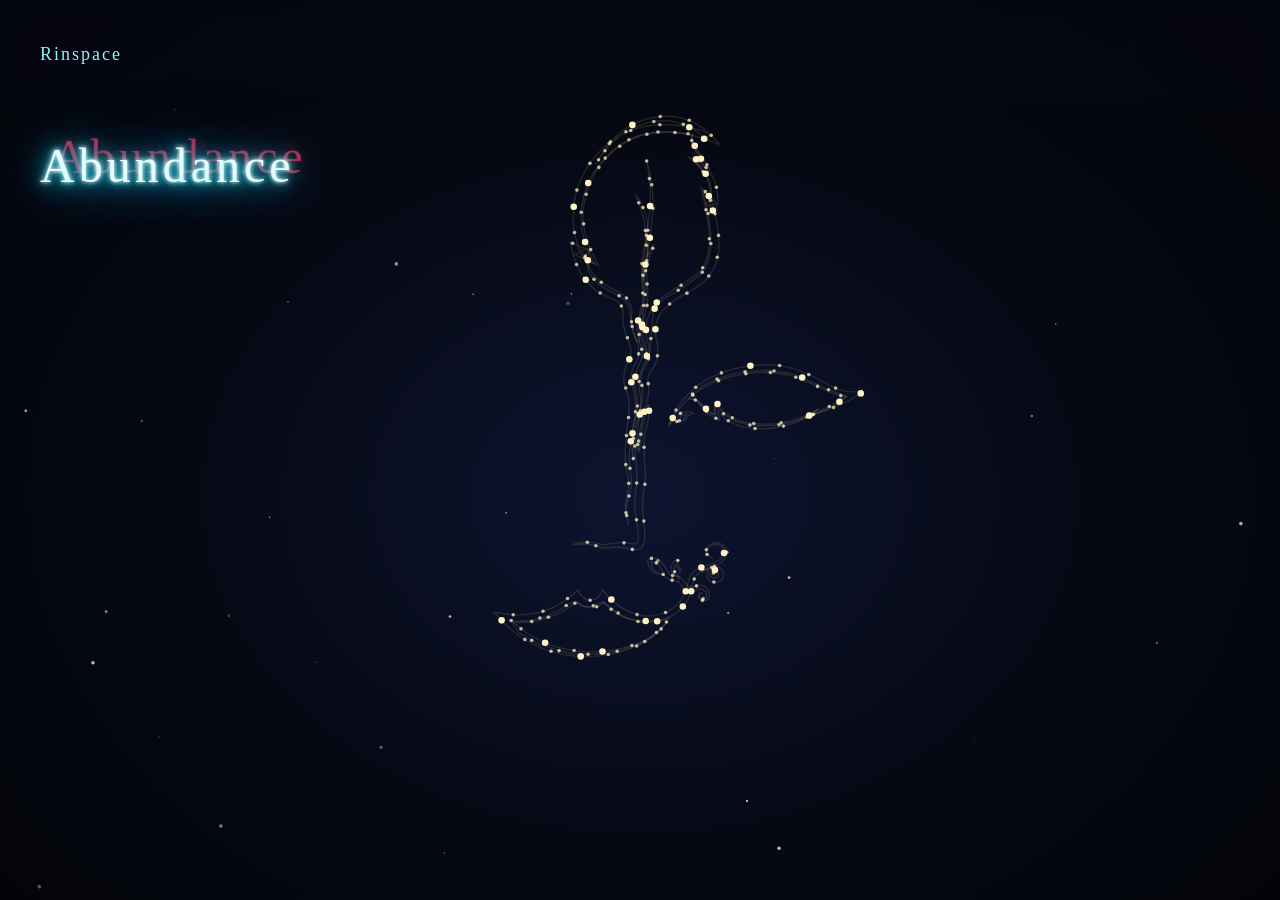
<file: abundance.html>
<!DOCTYPE html>
<html>
<head>
  <meta charset="utf-8">
  <meta name="viewport" content="width=device-width, initial-scale=1">
  <title>Rinspace · Abundance</title>
  <link rel="stylesheet" href="style.css">
  <link rel="stylesheet" href="abundance.css">
</head>
<body>
  <div class="eyelid"></div>

  <!-- Deep space, the background stars, and your plant as a constellation -->
  <div class="space"></div>
  <svg class="sky" id="sky"></svg>
  <svg class="mind" viewBox="425 20 560 660" preserveAspectRatio="xMidYMid meet"><g id="stars"></g></svg>

  <!-- The embrace: warm light from the edges. Behind the eyelid: the warm dark at the start -->
  <div class="embrace"></div>
  <div class="behind-lid"></div>

  <!-- Menu bar inside the top band. Hidden until the dark is tapped. -->
  <div class="top-band">
    <a href="index.html" class="home">Rinspace</a>
  </div>

  <h1>Abundance</h1>

  <!-- The Abundance clothes: four display screens that dance around your plant. Swipe to turn them. Hidden until the dark is tapped. -->
  <div class="orbit">
    <div class="card c1"><div class="face">Photo coming soon</div></div>
    <div class="card c2"><div class="face">Photo coming soon</div></div>
    <div class="card c3"><div class="face">Photo coming soon</div></div>
    <div class="card c4"><div class="face">Photo coming soon</div></div>
  </div>

  <!-- Your plant's lines from the homepage. Hidden: the stars are placed along them. -->
  <svg class="plant-lines" viewBox="425 20 560 660"><g id="plant-lines">
<g >
  <!-- Plant shapes drawn by Rin in Illustrator (from the Rinspace logo) -->
  <g transform="translate(425 20)">
    <path class="nose" d="M274.38 402.89 C267.27 401.07 263.22 400.88 254.07 401.90 C253.13 402.00 252.38 401.97 252.19 401.82 C251.70 401.43 247.57 400.09 245.50 399.65 C241.62 398.82 237.13 398.75 232.81 399.45 C232.09 399.57 231.44 399.61 231.37 399.54 C231.09 399.26 231.28 399.00 231.77 399.00 C232.05 399.00 232.51 398.88 232.80 398.72 C234.16 398.00 241.10 397.43 244.58 397.76 C245.93 397.89 248.48 398.35 250.25 398.79 L253.48 399.59 L255.43 399.18 C261.09 397.99 268.90 397.73 273.35 398.58 C277.36 399.34 277.96 399.12 278.52 396.62 C278.85 395.17 278.59 389.51 278.01 385.50 C277.88 384.61 277.59 382.52 277.37 380.88 C277.14 379.23 276.85 377.20 276.71 376.38 C275.98 371.90 276.18 362.66 277.13 357.00 C277.91 352.33 278.03 349.36 277.62 345.12 C277.40 342.93 277.12 339.89 277.00 338.38 C276.88 336.86 276.64 334.22 276.48 332.50 C275.96 327.13 276.09 321.47 276.73 321.86 C276.84 321.93 277.00 323.14 277.10 324.55 C277.19 325.97 277.35 327.74 277.45 328.50 L277.62 329.88 L278.75 329.88 L279.88 329.88 L280.05 325.88 C280.31 319.82 280.71 316.98 282.02 311.88 C282.44 310.23 282.89 308.43 283.01 307.88 C283.72 304.63 285.72 297.18 285.94 296.96 C286.65 296.25 286.79 297.06 286.64 300.96 C286.45 305.59 286.11 308.65 285.59 310.38 C285.38 311.06 285.12 311.96 285.01 312.38 C284.77 313.25 283.83 316.48 283.44 317.75 C282.80 319.84 282.85 335.55 283.52 341.38 C284.29 348.08 284.10 353.45 282.87 359.25 C281.94 363.69 281.76 373.22 282.49 379.25 C283.54 387.75 283.70 396.17 282.88 398.60 C282.30 400.30 280.87 402.05 279.48 402.76 C278.36 403.33 276.31 403.38 274.38 402.89Z" fill="#5fa85a" />
    <clipPath id="vineGrow">
      <rect x="0" y="660" width="560" height="700">
        
      </rect>
    </clipPath>
    <path  d="M185.53,455l3.48,6.07,2.2,2.7,8.3,5.3,7.5,3.7,15,4.8,9.5,1.8,6.5.4h9.2l8-.7,9.3-1.7,10.7-3.3,8.3-3.7,4-2.6,4.7-3.7,4.42-4.46,1.85-2.03,2.84-4.79-2.62,1.06-5.68,1.21-2-.5-3,.8-6.8.2-8.7-1.5-3.7-1.3-6.15-3.96-7.47-6-1.98-1.32-3.7.87-4.5,2.2-5,.2-3-.7-3.65-2.75-1.85.25-3.3,1-8.2,5.5-9,4-9.5,2.5-9.3,1-1.2.5-5.48-1.07Z" fill="url(#leafShade)" />
    <path  d="M318.5,289l-2.88,3.46,4.21.34,2.45,1.36,6.92,8.04,2,.6,3.71,1.6.29-3.9,1-2.7,1.8,2.4,4,4,8.2,4.8,11,2.8,6.3.4,12.7-.4,10.3-2,5.3-1.6,6.7-2.4,8.25-6-6.3,5.03,9.55-3.33,11.2-5.5,2-2.5,4.64-2.74-6.84-2.56-6.8-2.4-20.7-9.6-9-2.7-14.5-2-14.2.7-11.8,2-10.5,3.3-9.3,4.3-7.7,4.7-2,2.5Z" fill="url(#leafShade)" />
    <path  d="M315.26,98.14l-12.36-1.64-10.5.3-6.7,1-5.8,1.4-9.8,4-6,3.8-4.7,3.8-9.3,9.7-5.7,8.7-3,6.3-2.5,7.3-2,11.4v10l.5,4.3,1.5,6.7,4,10.8,3.5,6.8-.3.4-7.68-4.1,3.98,6.1-.5,1v2.6l3.5,5.2,5.3,5,6,3.8,6.7,3.2,4,2.8,3.7,4.7,1,2.5.3,3.5.5,1,2.1,13.2,2.92,7.06,1.54-.25-.35-17.78,1.79-2.23,1.8-6.7.4-9.6-.7-7.2-.3-9,1-10.2,2-10.6.8,2-.55,7.48,1.05-.88-3.3,11v5.7l1,10.5-3.6,33.93,6.09,17.85,3.07-35.64,1.25-3.34,4-4.3,4-3.3,13.8-8.2,9.4-6.8,3.3-3.2,2-2.8,2.7-6.2,1.8-10v-9.5l-1.5-12.5-4-18.8,6.17,5.5-.32-7.57-.85-1.12v-2.8l-2.7-6-2.3-3.2-5-5.2-2.3-1.8,5.87,1.44-.31-3.11-2.26-4.33-3.72-5.66-.65-4.98.33-2.14-3.1-1.08Z" fill="url(#leafShade)" />
    <g  fill="#5fa85a" >
      <g>
      <g>
      <path  d="M301.92,310.34c.32-.59.79-1.45,1.26-2.29-.38.7-.76,1.38-1.26,2.29Z"/>
      <path  d="M303.19,308.03h0s-.01,0-.02.02v-.02h.02Z"/>
      <path  d="M404.68,304.83c.23-.07.49-.15.76-.24-.25.08-.51.16-.76.24Z"/>
      <path  d="M337.68,279.16l.07-.21c2.06-.81.66-.07,2.58-.77.68-.48,3.22-1.08,3.88-1.35,0,.02.96-.23.92-.14.26-.22.98-.31,1.58-.51.21-.1-.17,0-.35,0,.46-.14.92-.3,1.38-.43.57-.08.72-.02.13.13.93-.18,2.72-.61,4.98-1.03,1.13-.19,2.38-.4,3.68-.62,1.31-.19,2.67-.34,4.04-.52,5.48-.63,10.98-.61,12.98-.52-.51-.14-1.76-.11-2.23-.3,1.07-.09,1.57.09,2.04-.02.2.15.78.19,1.42.23.63.07,1.31.14,1.7.31l.32-.14.52.14c2.33.14,2.59.19,2.79.2.2.03.33.06,2.37.41,1.18.16,2.06.29,2.8.39.75.1,1.36.18,2,.4-.19-.05-.68-.28-.07-.17.07.17,1.63.3,1.89.51.59.14,2.49.72,1.9.34.3.17,1.97.75.95.51.57.19,1.11.4,1.53.49l-.71-.29c1.93.58,2.91,1.14,4.21,1.43-.22-.12-.45-.23-.67-.34,1.14.41,2.09.8,2.46,1.14l-1.18-.41c.94.36,1.69.66,2.4.96.72.28,1.39.54,2.18.85l-.55-.25c1.02.35,4.12,1.68,7.2,3.13,3.08,1.44,6.21,2.87,7.19,3.21l-.8-.53c.55.22,1.09.44,1.65.65-.19-.09-.96.03-1.1-.09,1.28.57,4.53,2.14,8.57,3.41.51.15,1.03.3,1.55.45.53.14,1.07.26,1.61.38.54.14,1.09.22,1.64.32l.82.14c.09.02.16.02.24.03.31.04.62.07.91.08.15.01.29,0,.43,0h.31s0,0-.02.01l-.06.02-.12.05c-.11.09-.22.18-.32.26-.14.09-.27.17-.39.24-.24.15-.43.25-.55.31-.37.16-.16-.07-.19-.06-.07.05-.1.09-.14.11-.11.08-.17.13-.23.17-.12.09-.22.16-.83.53-.34.19.04-.1.22-.22-.53.33-1.05.6-1.07.66.69-.37.45-.11.77-.22-.53.32-1.07.61-1.6.91l.04-.1c-.36.21-.83.67-2.45,1.5-2.71,1.43-5.69,2.93-8.49,4.26.03-.04.61-.34,1.19-.64-.37.18-.94.46-1.29.61.69-.29-1.16.59-.63.35-2.01,1.05-4.71,2.22-6.51,3.1-.07.06-.99.66-1.93,1.14-.94.49-1.9.85-1.9.85-.59.19-1.17.37-1.36.43.23-.07,1.32-.42,1.94-.62l.1-.04c1.39-.45.37-.12,1.72-.56.08,0-1.2.41-2.33.77,1.01-.33,2.03-.64,2.44-.79.95-.3-.1.05,1.05-.31.81-.27,1.87-.63,2.82-.94h-.01c2.29-.72,3.46-1.23,5.54-1.94l-.22.09c.74-.24,2.17-.8,3.49-1.28-.38.13-.72.22.07-.08,1.52-.55,2.53-1,3.64-1.41l1.02-.5c1.05-.45,2.71-1.18,4.81-2.2.26-.13.53-.26.8-.4.14-.07.28-.14.42-.21l.21-.11c.12-.05.23-.15.4-.18.17-.02.3-.12.44-.19l.42-.24c.28-.16.56-.32.85-.49.57-.33,1.16-.66,1.75-1,1.19-.68,2.43-1.47,3.7-2.23.71-.43,1.43-.86,2.17-1.3.78-.46,1.56-.93,2.36-1.4l-.44.02c-.14,0-.33.02-.41.01h-.61c-.41-.02-.81-.03-1.23-.03-.87-.02-1.74-.03-2.62-.05-.99-.02-1.99-.04-2.99-.06-.99-.04-1.89-.17-2.83-.25l-1.4-.14c-.57-.19-.67-.16-.91-.23-.44-.1-.88-.19-1.31-.3-.86-.26-1.71-.46-2.52-.76-3.25-1.1-6-2.47-7.47-3.19l.2.08c-3.76-1.8-9.41-5.11-15.5-7.96-6.07-2.88-12.65-4.93-17.14-5.73-1.35-.45-3.29-.72-4.74-.99.8.19.51.23-.12.13-2.23-.27-2.3-.25-2.39-.23-.09.03-.17.01-2.43-.11-1.3-.08-3.52-.16-6.18-.13-1.33.03-2.77.04-4.26.16-.75.05-1.5.1-2.27.15-.76.08-1.53.17-2.29.25-6.13.66-12.05,2.08-14.27,2.65-1.19.39-2.5.82-3.8,1.25-.66.21-1.31.43-1.94.64-.62.24-1.22.48-1.78.73l.22-.12c-1.2.48-5.27,2-9.14,4.1-1.97.97-3.83,2.2-5.41,3.15-1.54,1.04-2.74,1.93-3.36,2.37l.34-.22c-1.07.78-1.49,1.18-1.9,1.46-.41.3-.77.53-1.58,1.18.14-.04-.21.32-.68.75-.45.47-1.01,1.02-1.32,1.32v-.04c-.45.46-1.24,1.19-2.03,2.05-.78.87-1.64,1.83-2.36,2.62l.02-.1c-1.12,1.41-3.27,4.01-3.94,5.12-.42.6-.9,1.29-1.41,2.03-.48.77-.96,1.61-1.47,2.46-.25.43-.51.87-.76,1.31-.23.45-.45.92-.68,1.38-.45.92-.89,1.84-1.3,2.73-.33.78-.64,1.57-.95,2.35l-.13.35s-.34.97-.5,1.3c-.14.35-.08.07,1.18-2.19l-.03.08.48-.9c.56-1.08.89-1.54.85-1.47-.31.46-.57.95-.83,1.45.58-1.08.18-.32-.03.09.25-.45.46-.89.7-1.23.12-.21-.1.15-.2.31.35-.56.83-1.33,1.25-2.02.66-1.06.07-.05.85-1.28,2.2-3.14,4.47-6.12,7.13-8.74l.97-1c.32-.34.68-.63,1.02-.95.69-.62,1.37-1.25,2.06-1.88.71-.6,1.45-1.17,2.18-1.75l1.09-.88c.37-.28.77-.54,1.15-.81.16-.07,0,.04-.18.18.92-.66,1.79-1.29,2.65-1.88.88-.55,1.74-1.09,2.62-1.64.5-.27.66-.31.82-.37-.09.02.5-.3,1.42-.8.93-.48,2.16-1.22,3.49-1.79,1.32-.59,2.62-1.26,3.67-1.63,1.04-.4,1.75-.67,1.79-.69v.02Z"/>
      </g>
      <g>
      <path  d="M410.75,299.8c-.38.26-.82.56-1.28.88.43-.29.79-.54,1.28-.88Z"/>
      <polygon  points="409.46 300.69 409.45 300.69 409.47 300.68 409.46 300.69"/>
      <path  d="M318.22,292.6c.14,0,.3.01.47.02-.16,0-.31-.01-.47-.02Z"/>
      <path  d="M383.49,309.96l-.07.12c-1.33.22-.41-.04-1.63.16-.46.22-2.05.27-2.47.39,0-.01-.6.04-.57-.01-.17.11-.62.08-1,.14-.14.04.1.02.21.03l-.87.12c-.35,0-.43-.04-.06-.09-.57.03-1.69.09-3.08.17-.7.01-1.46.03-2.26.05-.8.01-1.63-.02-2.46-.03-3.33-.08-6.65-.47-7.85-.64.3.12,1.05.17,1.33.33-.65-.02-.94-.15-1.23-.12-.11-.11-.46-.16-.84-.23-.38-.08-.78-.17-1.01-.3l-.2.07-.3-.12c-1.41-.19-1.55-.26-1.67-.28-.12-.03-.19-.07-1.41-.37-1.4-.37-2.09-.44-2.84-.73.11.05.4.2.03.11-.03-.11-.96-.28-1.1-.43-.35-.11-1.46-.54-1.13-.28-.16-.14-1.12-.59-.52-.39-.32-.15-.63-.3-.88-.38l.4.22c-1.12-.45-1.64-.86-2.38-1.13l.37.25c-.63-.34-1.19-.59-1.36-.86.21.13.44.22.66.33-.54-.26-.92-.55-1.31-.77-.39-.23-.75-.44-1.18-.69.09.08.19.14.29.2-.55-.31-2.17-1.42-3.62-2.75-.36-.33-.68-.7-1.01-1.03-.16-.17-.32-.33-.48-.49l-.12-.12s-.07-.07-.13-.16c-.11-.15-.21-.29-.31-.43-.8-1.1-1.41-1.93-1.7-2.28l.48.84c-.31-.4-.65-.86-.89-1.12.05.06.15.08.25.1.12.04.25.13.29.21-.08-.12-.19-.28-.29-.42-.1-.12-.21-.26-.33-.41-.24-.3-.52-.66-.84-1.06-.16-.2-.32-.41-.5-.63l-.13-.17s-.05-.07-.06-.07l-.04.13c-.06.17-.11.34-.17.51-.21.66-.4,1.28-.59,1.96-.21.66-.31,1.56-.36,2.51,0,.49-.02.98,0,1.47v.37c.02.12.02.27.03.33l.04.46c.01.15.04.31.06.47l.05.34c.02.12.04.21.05.28.02.08.04.16.07.24.01.04.03.08.04.12,0,.03.06.1,0,.06-.15-.06-.3-.12-.44-.17-.07-.03-.14-.05-.2-.08-.03-.01-.06-.02-.09-.04-.09-.04-.18-.08-.27-.11-.72-.31-1.25-.61-1.54-.79-.67-.44-.08-.15-.07-.15-.84-.49-.39-.17-1.09-.63-.18-.14.06,0,.17.06-.31-.2-.57-.42-.61-.41.36.28.17.22.3.37-.29-.21-.59-.43-.87-.65h.06c-.2-.16-.55-.27-1.3-1.04-1.27-1.31-2.57-2.91-3.91-4.27.03.01.32.29.6.58-.17-.18-.42-.45-.61-.64.31.35-.58-.56-.33-.3-.52-.47-1.11-1.01-1.72-1.51-.32-.23-.62-.47-.94-.66-.32-.18-.6-.38-.89-.49-.06,0-.69-.23-1.31-.33-.3-.09-.61-.1-.84-.13s-.38-.06-.38-.05c-.37-.01-.73-.03-.86-.03.09,0,.28.01.5.02.12,0,.25,0,.37.01.12.02.24.05.33.07h.07c.85.21.21.03,1.01.34.02.01-.15-.05-.41-.16-.26-.11-.63-.16-.97-.25.31.07.62.14.87.21.25.11.45.19.57.23.53.24-.05-.04.56.31.22.13.47.27.7.46.24.18.49.36.7.57h0c1.02.97,1.55,1.51,2.35,2.56l-.09-.1c.28.37.85,1.09,1.34,1.79-.14-.2-.25-.38.06.02.59.81.95,1.31,1.4,1.93l.47.53c.27.33.62.77,1.15,1.29.51.5,1.1,1.02,1.82,1.57.71.54,1.54,1.09,2.47,1.56.13.07.2.11.38.19.22.1.43.2.66.29.45.19.9.39,1.36.59.93.44,2.14,1.04,3.28,1.61-.4-1.07-.8-2.15-1.2-3.22l-.25-.81c-.05-.14-.08-.26-.09-.38l-.05-.36c-.09-.58-.08-.7-.11-.96-.01-.24-.02-.48-.04-.71v-.16c0-.1.02-.23.05-.3.04.07.08.13.11.17h0s.18.25.32.45l.12.16s.02.03.08.1l.22.26c.3.35.61.71.92,1.07.16.18.32.37.48.56.18.17.36.34.54.52.36.35.73.7,1.11,1.06.38.35.8.65,1.21.99.42.31.81.68,1.25.95,3.45,2.43,7.36,3.96,10.01,4.7.4.16.88.33,1.37.48.5.13.99.26,1.42.37-.47-.15-.29-.17.08-.07,1.31.32,1.36.31,1.41.29.05-.01.11-.03,1.45.2.77.14,2.09.3,3.68.49.8.06,1.66.13,2.56.2.9.06,1.83.07,2.75.11,3.71.09,7.35-.25,8.72-.37,1.45-.29,3.29-.46,4.7-.8l-.14.05c.76-.15,3.31-.61,5.83-1.29,1.27-.3,2.52-.71,3.58-1.03,1.05-.34,1.88-.65,2.31-.8l-.23.07c1.47-.56,1.28-.44,2.45-.87-.18-.02,1.06-.54,1.53-.77v.02c.69-.32,2.28-1.08,3.41-1.68l-.03.05c.95-.48,2.7-1.46,3.37-1.85,1.51-.89,3.8-2.34,5.58-3.87.4-.3.77-.66,1.14-.99l.16-.15s.44-.43.61-.56c.17-.15.06-.01-1.22.85l.04-.03-.5.35c-.61.4-.9.57-.86.54.28-.18.57-.34.84-.53-.61.4-.18.12.04-.04-.25.18-.51.32-.71.45-.12.08.09-.05.19-.11-.33.21-.79.49-1.2.75-.64.38-.04.02-.8.45-4,2.23-8.11,3.86-12.48,5.21-.11.01.01-.02.14-.07-1.3.44-2.49.74-3.69,1.09-.34.07-.44.06-.55.07.1-.01-1.57.43-3.29.79-.87.17-1.73.37-2.4.47-.67.11-1.12.18-1.15.18h0Z"/>
      </g>
      <g>
      <path  d="M297.81,314.92c.13-.05.15-.06.19-.07-.06.02-.11.04-.19.07Z"/>
      <polygon  points="298 314.84 298 314.84 298 314.84 298 314.84"/>
      <path  d="M309.73,317.67s-.03-.02-.05-.03c.02.01.03.02.05.03Z"/>
      <path  d="M301.11,313.95v-.06c.13,0,.05.07.17.05.03-.09.2.01.23-.04,0,0,.06.02.06.05.01-.05.06,0,.09-.02.01-.01,0-.02-.02-.03h.08s.04.04,0,.04c.1.02.39.1.67.21.27.11.55.28.66.32,0-.06-.08-.06-.08-.14.07,0,.08.05.12.03-.03.11.11.1.1.23l.05-.04v.05c.29.1.08,0,.29.17.13.09.25.06.3.14-.01,0-.02-.06.03-.05-.03.05.11.04.1.09.04.02.14.11.15.03,0,.04.08.13,0,.11.03.03.06.06.09.07l-.03-.05c.12.08.14.17.26.18l-.02-.06c.07.05.13.1.11.17l-.08-.04c.11.09.19.14.31.19l-.03-.03c.16.04.86.55,1.04.59l-.02-.08.13.05s-.16.08-.15.06c.11.09.47.35.84.6.37.26.78.47.89.54.09.06-.01.05-.01.06.13.04.07,0,.18.04.03.02-.02.02-.04.02.05.02.09.04.1.03-.05-.03,0-.06-.02-.09l.13.06-.02.02s.11-.02.23.05c.24.08.48.17.72.21h-.11s.08.01.11.02c-.05-.02.11,0,.06,0,.19,0,.4.06.57.03,0,0,.1-.07.18-.09s.15,0,.15,0c.03.02.06.03.1.06-.08-.05-.09-.05-.14-.08h0c-.1-.06-.02-.02-.12-.08,0,0,.08.05.16.1-.07-.04-.14-.09-.17-.11-.06-.04,0,0-.07-.06-.05-.04-.13-.06-.19-.11h0c-.14-.13-.22-.15-.34-.26h.02s-.13-.09-.2-.17c.02.02.03.05-.01.01-.08-.09-.14-.13-.19-.2l-.07-.03c-.28-.27-1.3-1.41-1.58-1.74h.02c-.4-.45-1.33-1.46-1.98-1.84-.06-.11-.2-.19-.29-.28.04.06,0,.07-.04.04-.31-.2-.04.01-.37-.16-.1-.05-.26-.14-.47-.23-.21-.1-.45-.2-.72-.27-.26-.09-.53-.12-.76-.15-.23-.04-.42-.03-.52-.04-.22.08-.49.07-.69.17l.02-.02c-.11.03-.47.14-.8.28-.33.15-.63.35-.72.43h.03c-.16.13-.16.07-.29.17.04.03-.09.16-.13.21h0c-.06.05-.26.28-.34.37v-.02c-.09.11-.27.29-.34.37-.16.16-.38.42-.54.67-.04.05-.08.1-.11.16v.02s-.05.08-.07.09c-.02.02-.02,0,.17-.08h0l.07-.03c.09-.03.12-.05.12-.05l-.12.05c.09-.04.03,0,0,0,.03,0,.05-.02.1-.04.02,0-.01,0-.03,0,.05-.02.1-.04.17-.07.09-.04.01,0,.11-.04.54-.21,1.06-.4,1.56-.54.02,0,0,0,0,.02.15-.06.28-.09.41-.13.04,0,.06.02.08.03-.02,0,.16-.06.34-.09s.36-.05.36-.04v.02Z"/>
      </g>
      <g>
      <path  d="M301.62,312.79c0-.1.01-.27.03-.43-.01.12-.03.26-.03.43Z"/>
      <polygon  points="301.65 312.36 301.65 312.35 301.65 312.36 301.65 312.36"/>
      <path  d="M308.06,308.39h.13-.13Z"/>
      <path  d="M307.1,309.07l.02-.07c.39-.02.12.07.48.04.12-.06.41-.06.67-.13s.49-.2.56-.29c0,0,.02,0,.05-.03.07-.05.18-.17.19-.14.03-.1.19-.27.26-.47.01-.07-.04.04-.08.08.07-.14.1-.29.12-.44.05-.17.08-.21.06-.01.03-.15.07-.38.04-.67,0-.1-.01-.21-.02-.32,0-.08-.01-.17,0-.23.02-.19.07-.38.23-.6.32-.46,1.03-.86,1.27-.97-.09-.01-.22.09-.31.06.11-.11.2-.09.24-.16.1.07.3-.11.46-.05l.02-.07h.09c.66-.28.14-.08.75-.25.35-.1.51-.22.72-.22-.03,0-.12-.02-.02-.05.02.05.25-.08.3-.03.09-.02.4-.05.29-.11.02.02.13.02.13.03.01.01.01.02,0,.04.01,0,.02.01.03,0v-.02s.03.04.1-.02v-.03s.08,0,.02.07l-.04.02s.06,0,.15-.04h-.01c.07-.03.19-.05.36-.06.05,0-.07.07-.05.1-.03.02-.02.03-.02.04l.12-.05s-.01.04-.03.06c.02-.01-.2,0-.17,0-.03.02-.1.08-.17.17l-.06.07c-.06.08-.12.16-.18.25-.14.21-.28.43-.41.65-.51.88-.9,1.79-1.04,1.97-.12.16-.06,0-.06,0-.12.22-.03.11-.14.28-.04.04-.01-.03,0-.05-.05.07-.1.12-.1.14.07-.07.07-.01.12-.03-.05.07-.11.13-.17.18v-.03s-.07.15-.28.27c-.36.2-.88.28-1.38.28,0,0,.11-.01.22-.03h-.23c.12.01-.21.01-.12.02-.37.03-.86-.01-1.2.02-.02,0-.2.08-.37.12-.17.04-.34.05-.34.05h-.24s.23,0,.34.01h.02c.24.02.06,0,.29.03.01,0-.2-.03-.4-.04.18.01.35.04.42.05.16.03-.02,0,.18.04.14.03.32.06.47.1h0c.38.11.59.14.96.24h-.04c.13.04.4.07.65.11-.07-.01-.14-.03.02-.02.3.03.52,0,.76-.02.07-.02.15-.05.22-.08.28-.06.79-.32,1.19-.78.41-.46.69-.96,1.02-1.42.32-.47.64-.92.93-1.23l.05-.06c.06-.06.09-.08.14-.13l.24-.24c.16-.15.4-.29.57-.42.27-.14.51-.26.73-.38.29-.14.55-.26.77-.36l-.12.06c.55-.26,1.15-.53,2-.93-.27-.08-.56-.18-.87-.27-.06-.02-.13-.05-.19-.07l-.05-.03h-.03s-.02-.02-.07-.03c-.71-.17-1.38-.33-2.11-.48-.76-.12-1.62-.21-2.45-.13-.14.01-.27.03-.41.04-.12.02-.23.03-.34.05-.22.04-.42.08-.59.12-.25,0-.59.09-.84.15.14-.02.11.03,0,.06-.75.24-.05.03-.79.33-.43.2-1.53.65-2.35,1.69-.41.51-.69,1.22-.7,1.85,0,.33.03.56.05.71,0,.04,0,.07.01.1v.06s.02.13-.02.16c-.04.02-.08.03-.11.05v-.02s-.02.01-.06.01c-.1.02-.23.04-.37.06-.29.04-.64.09-.99.14-.72.1-1.48.3-1.73.41l.07-.02c-.43.19-.39.12-.73.27.06.02-.29.24-.42.33h0c-.2.12-.6.49-.84.79v-.03c-.21.26-.52.77-.6.99-.23.47-.41,1.27-.33,1.94,0,.14.03.29.06.43,0,.02.01.04.02.06,0,0,.06.16.07.22.02.06-.02.02,0-.41h0s0-.1.01-.15c.03-.2.04-.29.04-.28-.02.09-.03.18-.04.27.03-.2.01-.06,0,.02.01-.07.02-.14.04-.23,0-.04,0,.03-.01.06.01-.11.04-.25.08-.38.06-.19.01-.01.08-.24.2-.58.54-1.08.94-1.46.4-.39.88-.62,1.4-.78.03,0,0,.01-.03.02.31-.11.61-.15.92-.2.09,0,.12.02.15.03-.03-.01.4-.06.88-.08.49-.01.97-.03,1-.03v.03Z"/>
      </g>
      </g>
      <g>
      <g>
      <g>
      <path  d="M296.85,421.28c-.27-.03-.74-.11-1.17-.21.33.08.69.15,1.17.21Z"/>
      <polygon  points="295.67 421.08 295.67 421.07 295.68 421.08 295.67 421.08"/>
      <path  d="M325.77,435.22c-.1-.04-.23-.09-.35-.13.12.04.24.08.35.13Z"/>
      <path  d="M292.03,412.78l.1-.07c.34.2.36.27.37.31.02.05.02.07.21.25.27,0,.76,1,1,1.21-.02,0,.22.37.16.37.15.07.26.37.43.6.08.07-.02-.08-.03-.16l.37.53c.11.23.09.31-.06.08.42.72,1.69,2.89,2.86,5.07.15.28.3.55.44.83.16.29.29.57.59,1,.15.21.36.45.52.61.17.16.31.28.46.41.15.12.3.24.45.36.17.11.33.21.48.31.65.39,1.32.67,1.87.81.55.16.98.22,1.26.26-.26-.1-1.04-.22-1.29-.43.34.07.57.12.75.16.19.04.33.08.46.06.23.23,1.24.21,1.54.43l.14-.08.21.09c.91.1.96.14,1.03.16.06.03.12.03.76.33.19.08.36.16.51.24.15.07.3.13.38.19.2.1.36.22.5.39-.04-.05-.12-.21.05-.09-.02.04.09.14.21.24.12.11.24.24.24.31.15.16.61.85.56.56.02.14.43.82.13.45.14.22.27.46.4.61l-.16-.32c.52.77.75,1.31,1.27,1.8-.07-.12-.13-.23-.19-.34.37.51.76.93.86,1.2-.17-.17-.35-.33-.5-.5.72.85,1.32,1.37,2.25,1.85l-.31-.2c.29.16.92.49,1.76.73.86.27,1.93.3,2.89.18,1.91-.3,3.33-.98,3.74-1.15l-.43.05.73-.31c-.08.02-.28.37-.36.37.41-.13,1.21-.43,2.13-.61.24-.06.45-.05.69-.09.23,0,.46,0,.69.03.22.05.46.07.67.18.11.05.22.08.33.14l.33.19c.86.58,1.56,1.52,1.93,2.35.38.84.47,1.55.48,1.85,0,.5-.09.09-.1.08.03.3.02.35.03.41,0,.05.02.1-.03.32-.03.12-.04-.04-.03-.11-.02.21-.11.35-.09.38.1-.21.14-.09.2-.19-.05.19-.13.38-.23.52l-.02-.04c-.06.1-.04.35-.64.68-1.01.54-2.62.58-3.51-.22.02,0,.23.15.44.26-.13-.08-.34-.2-.44-.31.19.22-.38-.34-.22-.18-.33-.31-.61-.79-.74-1.27-.13-.49-.08-.99.18-1.27,0-.02.05-.12.18-.25.13-.12.35-.24.59-.3.49-.13.98,0,.98,0,.28.08.54.21.62.25-.06-.04-.58-.27-.9-.32h-.05c-.35-.06-.4-.05-.44-.06-.04,0-.08-.02-.45.02-.04-.02.65-.08,1.19.1-.48-.15-1.03-.16-1.25-.1-.26.05-.24.05-.24.05,0,0-.02-.02-.32.12-.21.11-.43.31-.58.56-.14.25-.21.53-.25.78h0c-.07.62.07,1.07.23,1.49.18.41.39.8.79,1.25-.03-.03-.07-.06-.1-.09.25.35,1.01.87,1.77,1.09-.22-.07-.39-.15.06-.02.88.25,1.5.19,2.16.13.21-.04.41-.11.62-.18.38-.12.92-.31,1.49-.8.58-.51.98-1.32,1.1-2.12.26-1.63-.2-3.38-1.17-4.93-.49-.77-1.14-1.49-1.95-2.05-.2-.15-.41-.27-.64-.38-.23-.11-.45-.23-.68-.31-.48-.14-.95-.29-1.4-.31-.92-.11-1.67.01-2.29.1-.6.12-1.08.23-1.4.32l.1-.04c-1.02.26-2.19.66-3.31.84-.55.06-1.08.1-1.54,0-.46-.1-.9-.27-1.32-.57-.84-.57-1.51-1.63-2.24-2.8-.72-1.15-1.6-2.41-2.75-3.18-.6-.54-1.51-1.02-2.31-1.31.41.2.24.19-.09.06-.59-.2-.9-.27-1.06-.29-.16-.03-.19-.03-.21-.02-.04.02-.13,0-1.23-.13-.63-.07-1.6-.1-2.38-.37-.4-.13-.79-.34-1.19-.66-.1-.07-.21-.16-.27-.22-.07-.07-.09-.08-.14-.16-.11-.15-.28-.46-.44-.74-1.35-2.38-2.8-4.63-3.35-5.49-.72-.85-1.41-2.02-2.3-2.89l.1.08c-.1-.1-.24-.25-.45-.45-.2-.19-.52-.45-.86-.66-.64-.4-1.49-.76-2.41-.97-.92-.22-1.88-.28-2.76-.26-.67,0-2.2.23-3.06.43-.07.86-.08,1.5-.05,1.87v-.3c.02.25.03.46.04.64.01.12.02.22.03.31.01.16.02.29.04.41.01.23.02.44.12.92.05-.13.36.88.53,1.24h-.02c.21.57.9,1.77,1.54,2.54h-.05c.27.31.68.76,1.1,1.14.42.39.86.71,1.1.89.57.39,1.33.83,2.2,1.16.87.33,1.84.54,2.74.62.39.04.78.07,1.16.06h.17s.47-.05.63-.06c.17-.02.03.07-1.12-.15h.04c-.15-.03-.3-.05-.45-.09-.54-.12-.78-.2-.74-.19.24.07.48.13.73.19-.54-.13-.16-.05.04,0-.22-.05-.44-.11-.62-.16-.1-.03.08.03.16.05-.29-.07-.68-.19-1.01-.31-.52-.2-.03-.02-.62-.28-3.12-1.38-5.05-4.18-5.33-7.16.01-.07.02.01.04.1-.05-.42-.08-.83-.07-1.22v-.14h0s.06.04.07.06c0,0-.03-.02.07-.03.44,0,1.03.01,1.6.1.57.08,1.11.24,1.48.4.38.15.6.29.61.3h-.02Z"/>
      </g>
      <g>
      <path  d="M308.95,424.52c0-.08.04-.22.03-.36,0,.1-.02.22-.03.36Z"/>
      <polygon  points="308.99 424.16 308.99 424.16 308.99 424.16 308.99 424.16"/>
      <path  d="M308.95,420.11l.08-.08s-.05.04-.08.08Z"/>
      <path  d="M305.38,419.26l-.07.02c-.11-.22.03-.09-.06-.3-.12-.05-.12-.35-.17-.41,0,0-.01-.11.02-.11-.07-.02-.03-.11-.06-.17-.02-.02-.01.02-.03.04l-.05-.15c.01-.07.04-.09.06-.02-.02-.2-.04-.8.09-1.42.12-.62.36-1.24.43-1.47-.07.04-.09.19-.19.22,0-.14.08-.17.06-.24.12,0,.14-.26.28-.3l-.04-.06.06-.04c.19-.54.02-.13.27-.58.03-.07.06-.12.08-.18.02-.04,0-.03,0-.05-.01-.02-.02-.04,0-.03,0,0-.04-.02-.04-.04.04.04,0-.06.03-.01,0-.01.03-.04-.02-.11.02.03.05.03.05.08,0,0,.02,0,.01-.02l-.02-.02s.04.03.05-.1v-.04s.03-.06.02.07l-.02.05s.03-.04.08-.14h-.01s.02-.05.04-.07c.11-.1.09.14.19.18l.04-.08s.03.04.05.06c0-.02-.15.06-.14.05,0,.02,0,.04.02.07.01.04,0,.02.08.25.13.34.31.75.55,1.1.46.74,1.06,1.31,1.2,1.48.11.14-.02.06-.03.06.17.15.1.05.23.19.03.04-.03,0-.05-.01.06.06.1.12.12.11-.06-.08,0-.07,0-.12l.15.18h-.03s.14.07.26.25c.21.3.34.66.37,1.04,0,0-.02-.08-.04-.16,0,.05.02.12.02.17,0-.09.02.16.02.09.05.28-.04.65-.1.9,0,.01.02.17-.02.31-.04.14-.12.25-.12.25-.06.05-.1.09-.15.14.02-.02.15-.13.21-.2h0c.14-.17.04-.05.17-.2.01,0-.11.14-.23.26.11-.1.21-.22.24-.27.09-.11,0,.02.11-.12.08-.1.16-.24.23-.36h0c.18-.3.21-.49.3-.82v.04c.04-.12.05-.35.06-.57,0,.06-.02.12-.02-.01,0-.26-.05-.43-.08-.62-.03-.06-.05-.11-.08-.17-.07-.22-.25-.57-.47-.92s-.47-.72-.66-1.08-.35-.74-.44-1.05c-.05-.16-.08-.3-.11-.42-.02-.3-.04-.54-.06-.72v.05c.03-.55.09-1.51-.18-1.81-.11-.19-.22-.26-.31-.34-.11-.07-.13-.13-.43-.27-.33,0-.56-.02-.83.12-.26.11-.54.29-.8.53-.52.47-.96,1.09-1.25,1.59-.06.06-.11.13-.17.21-.04.06-.07.1-.1.15-.06.11-.12.2-.18.3.08-.09.09-.04.04.04-.29.57,0,.05-.24.65-.13.35-.45,1.18-.59,2.08-.15.89-.06,1.82.01,2.16.15.35.24.82.47,1.13l-.03-.03c.1.17.4.78.86,1.26.44.49.96.88,1.15.98l-.04-.04c.33.19.25.21.49.37,0-.06.29.09.39.14h-.01c.16.09.53.26.78.4h-.02c.22.11.59.35.72.45.31.22.76.57.98,1.02.05.09.09.19.11.3v.05s.06.13.07.18c0,.05-.01.02.04-.33h0v-.13c-.02-.17-.04-.25-.03-.24l.03.23c-.02-.17,0-.05,0,.01,0-.06-.01-.11-.02-.2,0-.03,0,.03,0,.05-.01-.09-.03-.22-.08-.33-.06-.17,0-.02-.07-.22-.23-.52-.61-.94-.98-1.33-.37-.39-.76-.73-1.12-1.09,0-.02.01,0,.03.01-.23-.2-.41-.39-.59-.58-.04-.06-.04-.09-.04-.12,0,.03-.23-.24-.43-.52-.19-.28-.33-.58-.32-.59l.05.03Z"/>
      </g>
      </g>
      <g>
      <path  d="M297.22,458.99c-.73.82-2.09,2.16-3.42,3.37,1.03-.93,2.11-1.93,3.42-3.37Z"/>
      <path  d="M293.77,462.38s-.02.01-.02.02c.02-.02.03-.03.05-.04-.01,0-.02.02-.03.02h0Z"/>
      <path  d="M332,408.65c-.42-.17-.89-.4-1.33-.68.42.27.88.5,1.33.68Z"/>
      <path  d="M210.44,471.32l-.32.05c-3.84-1.77-1.05-.66-4.58-2.31-.73-.25-2.15-1.02-3.54-1.78-1.37-.8-2.67-1.67-3.28-1.97,0,0-.08-.06-.22-.16s-.33-.23-.51-.36c-.37-.26-.73-.53-.65-.53-.57-.21-1.62-1.07-2.61-1.75-.37-.23.22.23.46.45-.75-.52-1.49-1.05-2.22-1.6-.81-.69-.96-.92-.03-.22-1.02-.81-2.72-2.19-4.74-4.07-.23-.21-.46-.43-.69-.65l-.04-.04-.05-.07s-.08-.09-.06-.11c.06.01.12.03.18.04.02,0,.05,0,.06.02l1.12.06,1.37.04c3.66.08,7.31-.13,10.66-.59,3.35-.45,6.39-1.15,8.9-1.84,2.51-.71,4.47-1.44,5.73-1.91-.53.15-1.42.43-2.29.72-.87.3-1.74.53-2.26.57,1.07-.36,1.84-.63,2.47-.84s1.12-.37,1.56-.59c.45-.03,1.62-.43,2.85-.95,1.24-.5,2.54-1.1,3.37-1.35l.49-.43c.35-.13.69-.28,1.03-.43,2.14-1.19,3.28-1.95,3.95-2.38.67-.44.87-.57,1.05-.69.18-.11.32-.21.88-.56.56-.36,1.52-1,3.24-2.3.5-.39.95-.76,1.37-1.11l.14-.12s0,0,0,0v-.02l.03-.04s.06-.15.1-.18c.03,0,.07.03.12.07.02.02.04.03.07.07l.33.34c.15.14.3.27.45.41-.38-.31-1.23-1.28-.09-.28.02.07.23.27.54.53.33.24.74.57,1.22.84.92.59,2,1.04,2.32,1.25.71.3,2.28.82,3.54.96,1.25.15,2.11.07,1.25-.04.42.08,1.79.13,2.7,0,.46-.03.8-.12.86-.11.06,0-.15.09-.83.21,1.55-.22,3.01-.72,3.97-1.26-.3.14-.6.27-.91.38-.31.12-.62.23-.94.32,2.21-.74,3.72-1.79,4.87-2.79.07-.06.14-.12.2-.18.02-.02.05-.05.07-.08.04-.05.08-.12.11-.22v-.04h.07l-.04-.08-.02-.04h-.02l-.06.04.05-.09.02-.03s0,.01.02.02l.04.05.08.09c.05.06.1.12.14.18.02.03.04.06.05.09.04.05.07.1.1.15l.04.07s.02.04.08.11c.09.11.16.21.22.3l-.38-.35-.15-.13c-.06-.04-.08-.05-.11-.07-.29-.28,1.55,1.56,2.6,2.45,1.18,1.03,2.34,1.96,3.75,2.96l-.97-.75c.9.63,2.71,1.99,5.17,3.45,2.45,1.47,5.56,3.04,8.88,4.15,3.3,1.14,6.79,1.79,9.68,1.96,2.89.18,5.19-.04,6.18-.18-.63.02-1.26,0-1.91-.02,1.2-.07,2.34-.21,3.52-.4-.41.06-1.66.61-2.01.6,1.88-.15,5.88-.57,10.46-2.37,2.28-.91,4.71-2.13,6.97-3.77,2.27-1.62,4.4-3.6,6.19-5.8,1.81-2.2,3.29-4.61,4.37-7.08.53-1.24.97-2.49,1.27-3.75.25-1.15.5-2.27.73-3.32.47-2.1.94-3.93,1.46-5.33.51-1.41,1.09-2.34,1.51-2.86.69-.78.86-.77.73-.64-.11.14-.38.46-.38.48.4-.46.73-.71.94-.89.21-.17.32-.25.42-.33.21-.14.33-.29,1.47-.85.64-.28-.11.12-.43.31.96-.52,1.98-.86,2.04-.93-1.33.51-.82.18-1.4.36.51-.23,1.01-.43,1.57-.64l1.67-.63-.12.12c.74-.3,1.83-.85,5.1-2.19,1.37-.58,2.77-1.22,4.15-1.98,1.37-.76,2.73-1.69,3.83-2.9.56-.6,1.03-1.26,1.43-1.94.4-.67.75-1.39,1-2.16.5-1.51.47-3.26-.25-4.7.04.04.2.36.37.85.16.49.28,1.17.28,1.84,0-.43-.04-.97-.16-1.5s-.33-1.01-.5-1.37c.3.71.05.08-.33-.52-.38-.6-.89-1.15-.5-.69-.75-.88-1.72-1.69-2.89-2.23-1.15-.57-2.49-.86-3.8-.8-1.32.08-2.55.5-3.56,1.11s-1.81,1.38-2.38,2.16c-.04.07-.35.54-.64,1.26-.29.71-.52,1.71-.35,2.65.14.95.76,1.73,1.3,2.18.55.46.99.68.99.68,1,.61,2.16.94,2.51,1.02-.15-.04-.8-.2-1.51-.51-.72-.3-1.46-.77-1.9-1.17-.05-.04-.11-.08-.16-.13-.48-.48-.63-.82-.74-1.01-.08-.19-.11-.26-.13-.34-.02-.07-.03-.14-.08-.34-.02-.1-.06-.23-.06-.42,0-.09-.01-.2-.02-.32.01-.12.03-.26.04-.41.03-.07-.12.48.07,1.26.14.8.9,1.72,1.84,2.29-.85-.52-1.5-1.27-1.75-2-.26-.73-.16-1.38-.12-1.74.1-.42.16-.61.21-.69.04-.09.04-.07.04-.07.02.01-.04-.05.5-.95.76-1.27,2.4-2.63,4.08-3.08h-.03c1-.29,1.92-.31,2.74-.18.82.13,1.56.39,2.22.75s1.25.82,1.77,1.38c.51.56.97,1.24,1.19,2.04-.03-.11-.08-.22-.14-.33.21.55.42,1.39.24,2.37-.15.98-.67,2.04-1.36,3.01.37-.56.73-1.02-.05.15-.8,1.07-1.64,1.8-2.52,2.39-.88.59-1.79,1.05-2.76,1.48-.61.3-1.24.59-1.88.87-1.21.48-2.9,1.1-4.97,1.81-1.04.35-2.17.73-3.38,1.14-1.28.44-2.65.99-4.04,1.89-.69.45-1.38,1.01-1.98,1.69-.58.68-1.04,1.39-1.44,2.13-.79,1.48-1.3,2.99-1.76,4.51-.46,1.52-.84,3.04-1.23,4.57l-.29,1.15c-.09.3-.18.66-.29.99-.22.67-.47,1.35-.78,2.02-1.2,2.67-2.93,5.17-4.88,7.29-1.97,2.12-4.19,3.85-6.4,5.15-4.46,2.6-8.81,3.46-11.26,3.78l.39-.07c-1.2.17-2.54.3-3.96.33-1.4.06-2.89-.02-4.44-.19-3.09-.36-6.41-1.24-9.68-2.67-3.27-1.43-6.48-3.38-9.45-5.67-1.48-1.15-2.91-2.37-4.25-3.66-.34-.32-.67-.65-.99-.97l-.77-.8c-.26-.26-.59-.64-.88-.97-.61-.68-1.19-1.42-1.8-2.13l-.89-1.08c-.29-.34-.6-.76-.86-.99-.62,1-1.24,1.99-1.85,2.98-.31.51-.62.94-.93,1.39-.34.4-.66.77-1.03,1.12-.61.55-1.27,1-1.96,1.33-1.36.65-2.86.83-4.29.62-1.43-.23-2.77-.81-3.84-1.6-.28-.19-.52-.41-.77-.62-.06-.05-.12-.11-.18-.17l-.28-.28c-.25-.26-.5-.55-.71-.89-.88-1.25-1.73-2.64-2.47-3.79l-.02-.03c-.19.11-.42.31-.65.51s-.46.4-.7.61c-.48.42-.98.86-1.49,1.3-.51.46-1.04.89-1.58,1.35-.27.23-.53.46-.82.68l-.43.34c-1.16.91-2.36,1.79-3.42,2.51,1.2-.78.87-.42-.06.21-1.62,1.11-2.5,1.63-2.96,1.92s-.51.34-.57.39c-.05.05-.11.1-.58.39-.48.29-1.36.83-3.15,1.73-2.79,1.43-8.54,3.95-15.62,5.25-3.53.66-7.36,1.02-11.15,1.05-.95,0-1.9,0-2.84-.05l-.83-.04c-.44-.02-.86-.04-1.29-.08-.87-.08-1.73-.16-2.59-.24-3.51-.43-7.32-1.08-10.56-1.58l.2.29s.06.09.11.15l.18.2c.24.27.48.53.72.79.48.53.95,1.05,1.42,1.56.91.99,1.79,1.96,2.65,2.89.89.93,1.68,1.84,2.56,2.7.9.85,1.73,1.72,2.58,2.47.26.24.52.47.77.7.23.21.45.42.68.61.45.39.87.75,1.26,1.09.8.66,1.47,1.23,2.02,1.66,3.8,2.78,8.68,6.11,12.93,8.06l-.44-.18c2.18,1.19,9.75,4.78,17.97,6.8,4.1.99,8.28,1.78,11.81,2.14,3.53.45,6.39.49,7.84.56l-.78-.06c.63.02,1.18.04,1.65.06.47,0,.88,0,1.23-.01.71,0,1.22,0,1.7.01s.93.02,1.5.04c.29,0,.61.01.98.01.37-.02.8-.04,1.29-.07-.26-.05.69-.16,1.9-.27.61-.05,1.29-.11,1.91-.16.62-.08,1.2-.15,1.61-.2l-.06.03c2.47-.29,8.03-1.15,11.96-2.23l-.14.09c3.33-.72,9.37-2.78,11.61-3.7,1.32-.44,2.73-1.14,4.28-1.82.77-.36,1.58-.68,2.39-1.09.81-.41,1.62-.86,2.42-1.34,3.23-1.9,6.36-4.32,8.98-6.82,1.13-1.08,2.23-2.18,3.23-3.36l.44-.52s.3-.36.63-.8c.33-.44.73-.93.95-1.2.21-.27.25-.29-.16.19-.42.47-1.27,1.47-2.99,3.11l.1-.11c-.46.42-.91.86-1.38,1.27-1.7,1.49-2.54,2.11-2.42,2.01l1.2-.97,1.17-1.01c-1.72,1.48-.53.44.13-.13-.72.61-1.41,1.22-2.01,1.68-.34.28.26-.2.54-.42-.94.77-2.27,1.83-3.5,2.67-1.93,1.3-.13.08-2.41,1.54-1.52.94-3.09,1.8-4.69,2.56-.8.39-1.61.72-2.45,1.04l-2.5.97c-3.34,1.25-6.75,2.28-10.22,3.1-6.93,1.66-14.06,2.51-21.33,2.56-.33-.02.06-.03.48-.05-1.09.06-2.16,0-3.2-.02-1.04-.03-2.06-.06-3.07-.08-1-.08-2-.16-2.99-.24-.99-.09-1.98-.12-2.96-.28-1.09-.19-1.38-.28-1.7-.36.08.02-.2-.01-.75-.08-.55-.09-1.38-.14-2.37-.36-.99-.19-2.17-.42-3.44-.67-.64-.11-1.28-.28-1.95-.45-.66-.17-1.33-.34-2.01-.51-.67-.18-1.36-.32-2.01-.54-.66-.21-1.3-.42-1.93-.62-1.25-.4-2.44-.75-3.42-1.16-1.98-.77-3.34-1.3-3.42-1.33h.03Z"/>
      </g>
      <g>
      <path  d="M325.75,418.87c.26-.07.36-.1.51-.13-.15.03-.3.08-.51.13Z"/>
      <polygon  points="326.26 418.73 326.26 418.73 326.25 418.73 326.26 418.73"/>
      <path  d="M335.69,421.17s-.02-.1-.03-.16c.02.05.02.11.03.16Z"/>
      <path  d="M334.97,418.06l.03-.1c.33.08.09.14.37.19.15-.13.43.17.53.13,0,.01.1.08.07.12.07-.06.12.04.19.06.03,0,0-.04,0-.07l.15.07c.04.06.02.12-.04.09.04.03.1.08.16.16.07.06.14.15.22.25.16.22.35.53.49.86.3.68.32,1.36.33,1.57.09-.06.03-.2.15-.26.08.13-.02.19.05.24-.19.05-.07.27-.27.33l.1.05s-.05.03-.08.04c-.02.47.03.13-.14.48-.09.2-.04.38-.18.45.01-.01.1-.02.08.05-.07-.05-.07.18-.16.13-.03.06-.21.18-.07.23-.07-.03-.24.07-.18-.04-.05.04-.12.05-.15.1h.09c-.19.12-.34.09-.45.25.03,0,.07.01.11.01-.14.06-.26.12-.36.02.05-.02.09-.06.14-.08-.23.09-.39.12-.61.23h.08c-.13.08-.61.2-1.14.2-.53.02-1.04-.07-1.21-.06.03.04.07.08.1.12-.1,0-.19-.01-.28-.02.03.01.24-.2.25-.17-.07-.02-.17-.06-.29-.1-.15-.06-.3-.12-.47-.21-.33-.16-.67-.39-.87-.62-.2-.23-.3-.48-.29-.77,0-.28.11-.51.16-.61.11-.15.09.02.1.02.08-.21-.01-.12.09-.28.03-.04.03.04.02.07.03-.08.1-.12.08-.15-.08.07-.1,0-.16,0,.06-.07.11-.14.17-.2l.02.04s.03-.2.26-.35c.38-.26.91-.43,1.44-.4-.01.01-.12.01-.23.03h.24c-.12-.03.22,0,.13-.02.41-.02.9.21,1.22.4.02,0,.27.04.44.17.18.13.27.31.27.31.03.12.05.24.06.28,0-.03-.04-.27-.09-.39v-.02c-.13-.28-.03-.07-.16-.34,0-.02.13.23.19.46-.06-.21-.14-.41-.2-.49-.1-.19.02.01-.1-.22-.1-.16-.26-.34-.42-.5h0c-.39-.39-.69-.5-1.19-.71h.06c-.18-.08-.56-.15-.92-.19.1.02.19.04-.02.03-.42-.04-.71.02-1.03.06-.1.03-.19.07-.28.12-.36.11-.98.39-1.54.97-.55.57-1.03,1.48-.95,2.56.04.54.23,1.06.49,1.48.26.42.57.75.86,1.01.6.52,1.12.8,1.41.95l-.06-.02c1,.55,2.61,1.01,4.35.81.86-.09,1.75-.37,2.49-.81.74-.43,1.29-1.02,1.63-1.52.31-.25.55-.73.73-1.08-.11.19-.14.1-.08-.06.22-.55.18-.58.17-.6-.02-.03-.02-.06.06-.62.02-.33.07-.88-.02-1.52-.08-.64-.28-1.35-.59-2-.31-.66-.72-1.26-1.16-1.74-.43-.48-.91-.8-1.16-.98-.63-.25-1.36-.57-1.97-.61h.07c-.32-.06-1.37-.19-2.34-.07-.96.1-1.85.35-2.14.45h.08c-.51.19-.45.08-.86.19.07.06-.35.25-.5.31v-.02c-.24.1-.75.35-1.16.51v-.04c-.32.16-.94.42-1.17.54-.53.24-1.33.67-1.94,1.14-.14.09-.27.19-.4.29l-.06.05s-.14.15-.21.18c-.06.04-.03-.02.47-.14h-.01l.19-.05c.24-.06.34-.1.33-.08l-.32.08c.24-.06.07-.01-.01.01.09-.02.17-.04.28-.06.05-.01-.04,0-.07.01.13-.03.3-.08.45-.12.24-.06.02.01.3-.05.74-.16,1.47-.26,2.2-.34.74-.07,1.47-.13,2.22-.2.04.02,0,.02-.04.03.44-.06.83-.08,1.22-.11.11.02.15.05.18.07-.04-.02.5-.05,1-.03.25.02.5.03.67.06.18.03.3.05.3.06v.06Z"/>
      </g>
      </g>
      <g>
      <g>
      <path  d="M279.17,330.3c-.06-.86-.14-2.33-.15-3.72,0,1.07.05,2.22.15,3.72Z"/>
      <path  d="M279.02,326.54v-.02.05-.03Z"/>
      <path  d="M318.54,98.92c-.11.34-.22.73-.31,1.13.09-.38.19-.77.31-1.13Z"/>
      <path  d="M292.8,260.97l-.2-.26c.21-1.84.24-2.1.33-2.33.07-.23.16-.43.11-2.13-.19-.65-.24-2.04-.39-3.4-.04-.34-.07-.68-.11-1-.05-.34-.1-.66-.15-.96s-.1-.58-.15-.8c-.06-.21-.12-.39-.17-.51.01-.03-.26-1.36-.13-1.3-.27-.38-.3-1.38-.45-2.23-.1-.3-.03.23-.06.47-.12-.65-.21-1.3-.28-1.95.01-.77.12-.96.19-.14-.07-1.27-.15-3.77.46-6.72.32-1.47.76-3.06,1.52-4.62.37-.79.69-1.61,1.2-2.36.23-.38.46-.77.7-1.15.23-.39.55-.73.81-1.1,2.18-2.92,5.19-5.36,8.02-7.26,2.85-1.89,5.4-3.34,6.77-4.16-.4.14-1.01.47-1.62.79-.59.32-1.18.63-1.57.72,1.33-.96,2.13-1.2,2.69-1.68.75,0,3.29-1.76,4.64-2.11l.31-.43.82-.33c1.62-.99,2.53-1.64,3.06-1.97.54-.35.7-.46.84-.55.14-.09.27-.16.72-.44.23-.14.54-.34.97-.62.44-.28,1-.64,1.71-1.17.81-.62,1.53-1.14,2.12-1.68s1.1-1.01,1.58-1.45c.24-.22.46-.41.68-.64s.44-.45.65-.66c.42-.43.86-.83,1.26-1.27-.23.27-.98.89-.27.03.14,0,.6-.59,1.08-1.21.49-.61.9-1.32,1.15-1.48.15-.22.4-.56.65-.95.22-.39.47-.82.68-1.19.41-.74.64-1.26.23-.81.43-.43,1.74-3.16,1.08-1.49.22-.46.46-.91.64-1.33.17-.43.31-.83.41-1.18l-.52,1.18c.57-1.59,1.11-2.8,1.4-3.9.33-1.09.61-2.06.67-3.13l-.34,1.17c.36-1.92.69-3.53.99-4.25l-.09.99-.15,1c.55-3.2.67-5.13.65-7.78l-.05.94c.06-1.7-.11-6.91-.77-11.98-.18-1.26-.37-2.52-.54-3.72-.23-1.19-.46-2.32-.66-3.35-.38-2.05-.82-3.63-1.05-4.35l.11,1.38-.69-2.5c.06.3.83,1.12.83,1.39-.18-.82-.48-2.17-.86-3.89-.45-1.7-.99-3.78-1.59-6.08l-4.37,2.08c1.2,1.22,2.48,2.53,3.8,3.87l3.27,3.33.9-4.32c.52-2.5.76-5.14.7-7.7s-.42-5.05-.96-7.26c-1.09-4.44-2.91-7.74-3.69-9.09-1.07-1.89-.04-.42,0-.4-1.48-2.22-.71-.92-2.01-2.77-.36-.5.16.05.37.33-.6-.8-1.15-1.53-1.24-1.56.75.99.3.66.54,1.12-.57-.78-1.2-1.52-1.83-2.25l.15.05c-.45-.47-1.24-1.13-3.33-3.07-.42-.38-.86-.75-1.33-1.14l-1.46,1.95c1.45.64,2.92,1.28,4.4,1.94.74.33,1.49.65,2.23.98l1.12.49c.09.03.2.1.27.11h.17l.33.04c-.43-.84-.89-1.66-1.31-2.46-.41-.76-.82-1.51-1.23-2.27-.19-.37-.4-.73-.61-1.08l-.31-.53c-.05-.09-.1-.18-.18-.25l-.11-.19c-.25-.42-.5-.83-.75-1.24.03.02.18.24.39.56.26.4.59.91.92,1.42-.07-.12-.14-.24-.22-.37-.04-.06-.07-.13-.14-.19-.05-.06-.08-.13-.1-.16-.1-.16-.2-.33-.3-.49-.2-.33-.39-.65-.54-.9.55.97-1.08-1.63-.63-.88-.97-1.4-2.09-3.02-3.23-4.53-1.12-1.5-2.1-3.02-2.75-4.31-.07-.1-1.03-1.41-1.35-2.94-.08-.38-.11-.76-.12-1.12.01-.35.02-.68.04-.97.02-.27.03-.51.04-.69.02-.14.03-.22.04-.26.2-.9.54-1.75.65-2-.11.21-.74,1.91-.79,2.87v.16c-.16,1.09-.14,1.23-.15,1.35.01.12-.08.24.07,1.34,0,.06-.11-.41-.1-1.13,0-.18.01-.37.02-.57.03-.2.05-.41.08-.62.06-.43.1-.88.19-1.3-.12.77-.25,1.55-.29,2.23-.05.68.04,1.26.1,1.57.06.37.1.55.12.63.02.08.01.07,0,.07,0,0-.02.04.23.92.38,1.25,1.13,2.79,1.83,4.1l-.02-.02c.88,1.61,1.62,2.72,2.26,3.85.65,1.13,1.28,2.22,1.96,3.66l-.17-.3c.12.26.27.57.44.93.07.13.13.28.21.43h0s.03.06,0,.04c.03.03.08.04.15.14v.02c-.21-.12-.4-.22-.57-.32-.2-.11-.39-.21-.57-.34l-.25-.08-8.62-2.58,6.44,5.49.43.37c1.05,1.01,2.61,2.64,4.15,4.8,1.55,2.15,3.05,4.86,4.1,7.83,1.04,2.97,1.65,6.19,1.71,9.24.08,3.05-.33,5.92-.92,8.22l5.26-1.25c-1.78-1.96-2.77-3.06-3.63-4.01l-7.89-8.71,2.46,11.3c.99,4.53,1.44,6.49,1.65,7.81l-.08-.3c.58,3,1.24,6.8,1.65,10.99.1,1.05.2,2.12.3,3.21.05,1.09.1,2.19.15,3.31l.04.84v.84c-.01.56-.02,1.13-.02,1.69-.01.56,0,1.14-.03,1.7l-.12,1.69c-.31,4.5-1.21,8.89-2.74,12.54-.85,1.78-1.68,3.47-2.75,4.83-.12.18-.25.35-.37.52-.14.16-.27.32-.41.48-.27.32-.53.63-.79.93-.28.28-.56.55-.83.82-.13.13-.27.27-.4.4-.15.13-.3.26-.45.38-.81.54-1.66,1.28-2.64,1.94-.47.34-.95.68-1.41,1.01-.48.32-.95.62-1.39.9,1-.58.75-.27,0,.22-1.3.88-2.04,1.3-2.4,1.55-.37.24-.41.29-.45.33-.08.09-.13.21-2.97,1.91-1.64,1.01-4.51,2.61-8.01,4.76-3.47,2.16-7.58,5.03-10.87,8.79-.87.89-1.55,1.94-2.29,2.92-.38.48-.67,1.02-.97,1.54-.3.52-.6,1.04-.89,1.55-.54,1.05-.94,2.12-1.39,3.13-.41,1.03-.71,2.06-.97,3.05-1,3.97-.93,7.27-.85,9.03.23,1.9.56,4,1.06,6.05.13.51.26,1.03.39,1.47.14.47.19.86.29,1.28.17.83.33,1.7.46,2.48l-.09-.31c.14.84.37,2.69.23,4.99-.13,2.29-.71,5.01-2.05,7.44-.64,1.21-1.62,2.5-2.43,4.08-.4.78-.73,1.6-.97,2.39s-.4,1.56-.52,2.3c-.23,1.5-.16,2.95.01,4.04.17,1.1.36,1.87.47,2.39l-.09-.57c.44,1.82.53,2.53.59,3.2.03.33.04.64.05,1.04.02.4.04.88.04,1.5.08-.16.18.42.13,1.27-.04.84-.18,1.93-.27,2.52l-.03-.05c-.25,1.81-.85,5.95-1.31,8.97l-.05-.13c-.32,2.53-1.09,7.26-1.36,9.07-.3,2.07-.86,4.67-.98,7.54-.16,2.86-.05,5.89.26,8.68.1,1.2.27,2.4.47,3.59l.1.52s.32,1.43.4,1.95c.11.52-.1.14-.22-3.54l.02.12c-.02-.48-.03-.97-.04-1.45-.02-1.74,0-2.54,0-2.43-.02.79-.02,1.59,0,2.38,0-1.75,0-.53.02.14-.01-.73,0-1.44,0-2.02,0-.34-.02.25-.02.53,0-.94.01-2.25.1-3.38.13-1.78.04-.12.23-2.18.28-2.73.73-5.37,1.47-8.04.66-2.66,1.32-5.31,1.97-7.96.66-2.65,1.31-5.31,1.97-7.98.33-1.34.67-2.68.99-4.06.16-.69.31-1.39.45-2.14.13-.74.24-1.56.26-2.38.04-.29.04.05.04.43.04-1,0-1.85-.05-2.72-.05-.86-.15-1.71-.26-2.52-.11-.76-.22-1.51-.32-2.25-.09-.69-.13-1.3-.1-1.9.09-.66.21-.83.28-1.03-.03.11.04-.7.46-1.92.21-.6.51-1.24.95-1.96s1.06-1.55,1.74-2.57c.68-1,1.33-2.16,1.82-3.24.49-1.09.87-2.15,1.12-3.07.52-1.85.66-3.13.69-3.2h0Z"/>
      </g>
      <g>
      <path  d="M248.81,118.62c.79-1.28,2.18-3.48,3.63-5.47-1.12,1.53-2.24,3.2-3.63,5.47Z"/>
      <path  d="M252.47,113.11s.02-.02.02-.03c-.02.03-.03.05-.05.07,0-.02.02-.03.03-.04Z"/>
      <path  d="M271.26,383.63c-.16-.58-.33-1.25-.47-1.93.14.65.3,1.31.47,1.93Z"/>
      <path  d="M270.81,247.69c-.21-.5-1.34-1.95-1.41-2.42.37,1.2,1.07,3.06,2.03,5.15.46,1.04.95,2.11,1.3,3.21.35,1.1.56,2.28.6,3.61.03,1.34-.77,5.43-1.08,6.11-.31.69-.7,1.42-1.12,2.22-.86,1.62-1.68,3.52-2.14,5.42-.47,1.91-.77,3.8-.84,5.81-.07,2,.26,4.1.8,5.94.54,1.85,1.14,3.46,1.58,5.07.91,3.19,1.3,6.33,1.52,9.23.11,1.44.14,2.77.08,4-.06,1.24-.19,2.4-.32,3.47-.29,2.16-.52,3.85-.66,4.93-.51,3.48-.27.6-.28.56-.48,4.25-.11,1.85-.54,5.46-.13.98-.07-.21-.02-.77-.17,1.59-.37,3.05-.33,3.18.26-1.98.31-1.12.49-1.95l-.53,4.65-.06-.22c-.06.52-.07,1.18-.13,2.29-.06,1.1-.18,2.64-.37,4.96-.3,3.9-.35,8,.07,12.09.19,2.04.55,4.07.93,6.06.39,1.99.84,3.91,1.1,5.79-.03-.06-.09-.48-.2-1.09-.13-.61-.27-1.4-.46-2.2.21,1.02.51,2.56.61,3.49-.11-.91.03-.12.14.72.08.84.16,1.72.11,1.01.1.69.06,1.4.1,2.14-.03.73-.07,1.49-.15,2.25-.13.76-.19,1.53-.38,2.3-.18.77-.33,1.54-.54,2.3-.86,3.1-1.33,6.23-1.42,8.76.02.22.13,2.95.52,5.55.11.65.22,1.29.32,1.9.12.59.23,1.15.33,1.63.21.95.38,1.57.38,1.57.33,1.53.81,3.01.98,3.46-.07-.19-.35-1.02-.62-2.01-.27-.99-.51-2.14-.65-2.94l-.06-.27c-.28-1.85-.27-2.06-.29-2.27,0-.21-.06-.4-.13-2.21.02-.1.02.69.12,1.86.03.29.05.61.08.95.05.33.09.68.14,1.04.09.72.24,1.47.39,2.2-.57-2.61-.69-5.25-.73-6.32,0-1.24.02-1.17.02-1.17,0,0,0-.01.01-.21.01-.2.03-.59.07-1.33.14-2.12.54-4.88,1.23-7.23v.04c.82-2.81,1.68-5.09,2.03-7.38.38-2.29.46-4.59.19-7.42l.08.61c-.06-1.01-.27-2.47-.52-4.1-.24-1.62-.52-3.41-.66-5.11.08.97.11,1.83-.1-.22-.31-3.92-.27-6.6-.07-9.47l.14-2.76c.35-3.39,1.21-9.44,2.38-16.7.3-1.82.62-3.72.95-5.68.32-1.97.7-4.03.85-6.28.16-2.26.05-4.48-.12-6.69-.16-2.23-.48-4.52-1.01-6.77-.5-2.24-1.28-4.44-1.72-6.31-.47-1.87-.51-3.57-.3-5.43.07-.47.14-.93.21-1.39.1-.46.2-.91.29-1.37.23-.88.47-1.74.81-2.54.32-.81.69-1.57,1.14-2.38.44-.81,2.27-4.69,2.54-5.71.25-1.03.42-2.03.49-2.97.16-1.88.13-3.69-.19-5.4-.31-1.71-.85-3.19-1.33-4.36-.46-1.1-.86-2.07-1.2-2.88l.22.48c-.9-2.11-1.62-4.39-2.1-7.04-.24-1.32-.44-2.72-.56-4.15-.13-1.43-.16-2.85-.07-4.33.04-.74.12-1.5.19-2.4.07-.89.12-1.99-.06-3.17-.17-1.17-.55-2.31-.99-3.27-.47-.97-.98-1.93-1.64-2.84-1.29-1.83-3.04-3.41-4.85-4.62-1.82-1.22-3.68-2.15-5.43-3-3.53-1.69-6.65-3.25-9.3-5.32-1.34-1.03-2.57-2.17-3.7-3.38-1.14-1.21-2.14-2.52-3.09-3.85-3.71-5.4-5.81-11.41-7.19-16.68l-5.09,3.74c3.26,1.46,5.65,2.54,7.83,3.52l9,4.05-4.24-8.41-.39-.78c-.67-1.51-1.41-3.32-2.11-5.16s-1.28-3.74-1.73-5.38c.47,1.84.15,1.25-.25-.18-.68-2.51-.91-3.84-1.07-4.54-.15-.7-.18-.79-.22-.88-.04-.09-.08-.18-.22-.91-.13-.72-.4-2.07-.64-4.69-.13-1.51-.28-3.56-.24-6.01.02-1.22.08-2.55.21-3.95.07-.7.1-1.43.2-2.16.11-.74.21-1.49.32-2.26.51-3.08,1.22-6.4,2.37-9.74,1.12-3.34,2.51-6.76,4.27-9.98,3.44-6.51,8.1-12.36,12.69-16.64,2.26-2.18,4.53-3.94,6.48-5.39.97-.72,1.91-1.26,2.71-1.8.4-.26.78-.51,1.13-.73.37-.2.71-.38,1.02-.54.65-.38,1.32-.77,2-1.17l.52-.3.55-.25c.37-.17.74-.34,1.12-.51.76-.33,1.51-.71,2.3-1.02.8-.29,1.61-.58,2.41-.86l1.21-.43c.41-.11.83-.23,1.24-.34.82-.23,1.64-.46,2.44-.68.81-.21,1.62-.35,2.41-.52.79-.16,1.55-.36,2.3-.48-.2.04-.4.08-.6.15.62-.12,1.55-.23,2.69-.4.58-.07,1.21-.18,1.89-.25.69-.05,1.43-.11,2.22-.16,3.15-.27,7.05-.24,11.21.06,4.16.3,8.56,1.07,12.71,2.02,4.17.95,8.01,2.31,11.24,3.5l9.11,3.37-6.41-6.75c-2.97-3.12-5.7-5.13-7.18-6.16l.88.65c-2.92-2.04-4.3-2.76-5.46-3.46-1.19-.65-2.19-1.27-4.83-2.35.16.1-.09.05-.58-.1-.49-.16-1.23-.4-2.08-.64-.83-.27-1.79-.48-2.66-.72-.88-.21-1.7-.37-2.27-.5h.1c-1.75-.35-4.65-.76-7.85-.8-3.19-.07-6.65.29-9.51.79l.21-.1c-2.39.42-5.76,1.24-8.85,2.32-3.1,1.06-5.89,2.35-7.41,3.12-1.74.86-3.67,1.92-5.65,3.21-.99.63-2.01,1.38-2.95,2.17-.98.76-1.92,1.61-2.88,2.45-3.8,3.44-7.36,7.53-10.1,11.64-1.22,1.75-2.32,3.56-3.35,5.4l-.44.82s-1.15,2.27-1.6,3.08c-.22.41-.26.46.17-.29.44-.74,1.33-2.3,3.15-4.98l-.11.18c.48-.71.96-1.41,1.47-2.1,1.82-2.48,2.75-3.57,2.62-3.4-.89,1.09-1.75,2.2-2.57,3.34,1.85-2.48.55-.75-.13.21.75-1.05,1.52-2.04,2.17-2.84.38-.48-.29.34-.59.72,1.02-1.31,2.5-3.1,3.89-4.59,1.1-1.15,1.15-1.18,1.24-1.25.09-.08.23-.2,1.56-1.49,1.79-1.68,3.66-3.26,5.6-4.74.99-.71,1.97-1.48,2.97-2.1,1.02-.64,2.08-1.24,3.17-1.81,4.33-2.27,8.97-4,13.73-5.13,4.76-1.12,9.68-1.58,14.53-1.22,4.84.37,9.6,1.57,13.99,3.6.38.22-.09,0-.6-.22,5.33,2.35,9.49,5.47,13.13,9.14.62.69.91,1.08,1.11,1.35l3.37-4.23c-.21-.1-.35-.18-.51-.26.21.12-1.54-.62-4.37-1.64-.71-.24-1.49-.5-2.32-.78-.41-.14-.84-.28-1.28-.42-.44-.12-.9-.25-1.36-.38-.93-.26-1.89-.53-2.87-.8-1-.23-2.01-.46-3.03-.69l-1.53-.34c-.51-.09-1.03-.18-1.54-.27-1.02-.18-2.03-.35-3.01-.52-.99-.12-1.95-.23-2.86-.34-.91-.1-1.78-.23-2.59-.26-1.62-.1-2.98-.2-3.96-.25-.98-.01-1.57-.02-1.64-.02l.06-.06-.41.21c-3.22-.05-3.7.02-4.11-.04-.21-.02-.4-.03-.91-.02-.26.01-.59.02-1.06.04-.46.02-1.04.04-1.79.15-1.14.32-3.63.49-6.05.97-2.44.35-4.79,1.01-5.78,1.33,0,0-.16.03-.42.09s-.61.14-.95.25c-.68.21-1.34.4-1.27.32-.79.46-2.88.95-4.55,1.78-.6.31.48-.14.97-.29l-1.94.86c-.64.3-1.31.55-1.91.9-1.5.71-1.92.81-.33-.04-2.49,1.19-7.33,3.87-12.3,8.06-2.54,2.07-5.1,4.57-7.59,7.33-2.49,2.76-4.79,5.87-6.89,9.09-2.06,3.25-3.82,6.65-5.31,10.01-.34.85-.67,1.69-1.01,2.53-.16.42-.32.83-.48,1.24-.14.42-.28.83-.41,1.24-.27.82-.54,1.64-.8,2.43-.22.81-.43,1.6-.64,2.37-1.66,6.2-1.98,11.44-2.09,14.21.06-.36.1-.84.14-1.38.06-.54.13-1.14.19-1.74.13-1.2.27-2.38.52-3-.08.73-.13,1.37-.17,1.93-.05.56-.1,1.05-.14,1.48-.09.87-.16,1.54-.1,2.19-.23.55-.31,2.17-.32,3.93,0,1.76.08,3.65,0,4.78l.3.83c0,.49,0,.98.03,1.47.46,3.22.89,4.99,1.12,6.03.25,1.04.33,1.36.39,1.63s.11.5.32,1.36c.1.43.25,1.02.49,1.84.23.83.57,1.88,1.03,3.26,1.35,3.7,2.65,6.14,3.76,8.19l5.38-4.94c-1.53-.65-2.86-1.23-4.25-1.9.5.23,1.79.95.18.28-.14-.21-2.41-1.09-3.85-1.74l-7.31-3.29,1.99,7.2c.15.53.25.97.26,1.19.36,1.63,2.17,6.83,1.81,4.99.11.45.53,1.85.88,2.77.34.92.5,1.4-.13.06.61,1.55,1.29,3.04,1.87,4.11l-.86-1.98c2.44,5.12,4.14,7.88,6.77,10.73-.43-.59-.89-1.15-1.28-1.76,2.11,2.81,4.35,4.84,5.24,5.95-.47-.41-.94-.81-1.4-1.23-.44-.43-.9-.85-1.33-1.29,2.05,2.17,3.96,3.71,5.86,5.02,1.92,1.3,3.84,2.36,6.04,3.38-.51-.25-1.03-.52-1.55-.8.71.35,1.79.86,3.11,1.46,1.31.6,2.88,1.28,4.44,2.06,1.56.79,3.07,1.7,4.28,2.84.63.56,1.13,1.22,1.62,1.92.21.37.43.75.63,1.12l.26.57c.06.18.14.36.2.54.22.69.28,1.33.24,2.28s-.13,2.08-.15,3.18c-.03,2.21.16,4.31.44,6.13.52,3.66,1.44,6.52,1.94,7.79"/>
      </g>
      <g>
      <g>
      <path  d="M275.19,336.81c-.08-.69-.18-1.88-.25-3,.06.87.12,1.79.25,3Z"/>
      <path  d="M274.94,333.78v-.02.04-.02h0Z"/>
      <path  d="M284.82,117.56c.06.28.12.59.19.91-.06-.31-.13-.62-.19-.91Z"/>
      <path  d="M279.37,279.75l-.1-.17c.12-1.27.19-1.46.24-1.61.05-.16.09-.29.27-1.46,0-.47.19-1.44.46-2.38.26-.94.57-1.85.66-2.25,0,.01.1-.26.2-.52.11-.26.21-.51.23-.47.03-.37.41-1.13.68-1.82.08-.25-.11.17-.21.35.21-.53.43-1.05.66-1.56.32-.59.44-.71.14-.06.12-.25.28-.55.46-.91.1-.19.21-.39.32-.61.12-.25.24-.52.36-.78.46-1.06.92-2.38,1.2-3.9.27-1.51.38-3.25.12-5.03-.24-1.78-.82-3.52-1.39-5.12-.57-1.61-1.11-3.11-1.44-4.56-.34-1.45-.49-2.85-.53-4.15-.04-1.28.05-2.54.14-3.55.1-1.02.21-1.85.31-2.42-.2.58-.33,2.02-.49,2.55.04-1.24.24-1.81.25-2.36.25-.44.57-2.68,1.02-3.57l-.02-.38.23-.6c.71-2.8.79-3.12.85-3.36.07-.24.13-.4.75-2.95.31-1.49.45-2.61.58-3.55.09-.95.17-1.74.29-2.58-.02.25-.18.91-.11.13.11-.13.08-2.1.21-2.48.01-.78.04-3.28-.09-2.43.06-.42.01-2.65.11-1.32,0-.75-.04-1.47-.11-2l.02.95c-.17-2.51-.21-3.85-.46-5.44l.03.91c-.14-1.46-.25-2.68-.16-3.25l.16,1.48c-.19-2.4-.31-3.84-.42-5.83v.71c-.1-1.27-.22-5.22.05-9.16.07-.99.15-1.97.22-2.91.1-.94.2-1.84.29-2.65.18-1.62.32-2.89.38-3.5l-.25,1.07.23-2.03c-.04.24.13,1.02.08,1.21.29-2.17,1.44-8.88,2.34-15.64.93-6.75,1.27-13.52,1.35-15.55.08-1.64.1-.29.11-.27.03-2-.04-.87,0-2.57.02-.47.04.1.05.36,0-.75.03-1.45,0-1.5-.02.94-.09.54-.14.93.01-.73.01-1.47,0-2.2l.04.1c-.01-.49-.12-1.24-.21-3.4-.18-3.63-.6-7.55-1.14-11.16.02.05.15.81.26,1.57-.07-.48-.17-1.21-.24-1.67.11.87-.26-1.51-.16-.83-.46-2.64-1.09-6.04-1.67-8.33-.04-.1-.43-1.31-.78-2.5-.34-1.19-.63-2.37-.63-2.37-.15-.71-.31-1.42-.36-1.65.05.26.34,1.59.5,2.34l.03.13c.35,1.72.08.4.4,2.09-.07-.34-.3-1.51-.57-2.82.24,1.21.46,2.34.58,2.95.2,1.16-.03-.13.2,1.27.17.99.39,2.3.55,3.44v-.02c.35,2.78.58,4.25.8,6.81l-.03-.27c.06.9.24,2.67.31,4.3-.02-.46-.02-.87.04.11.09,1.87.15,3.15.16,4.52l.07,1.31c.02,1.63.04,4.44-.23,7.85-.23,3.43-.61,7.44-1.15,11.44-1.08,7.99-2.71,15.96-3.24,19.23l.03-.26c-.86,4.94-2.15,12.69-1.88,20.56.1,3.93.57,7.81.75,11.26.19,3.45-.03,6.55-.39,9.04-.16.76-.37,1.67-.54,2.59-.19.92-.44,1.84-.63,2.63.25-.88.24-.56.07.13-.61,2.43-.67,2.53-.66,2.62,0,.1-.02.18-.67,2.73-.35,1.47-.96,4.07-1.13,7.24-.09,1.56-.1,3.33.14,5.15.23,1.81.74,3.66,1.34,5.39.6,1.74,1.28,3.36,1.67,4.89.41,1.53.55,2.97.45,4.32-.06,1.34-.36,2.55-.69,3.55-.17.5-.34.95-.51,1.34-.15.36-.34.71-.49,1.01-1.22,2.7-2.5,6.18-2.96,9.03l.03-.29c-.15.76-.47,2.4-.62,4.53-.18,2.12-.08,4.77.4,7.31.47,2.53.98,4.93,1.16,6.99.2,2.05.21,3.72.2,4.56l.02-.45c.02,1.47-.06,2.1-.12,2.65-.07.55-.14,1.02-.34,2.15.17-.29-.29,2.2-.56,3.16v-.04c-.36,1.43-1.2,4.74-1.68,7.17l-.02-.1c-.19,1.02-.47,2.48-.69,3.88-.21,1.4-.37,2.73-.43,3.47-.16,1.69-.29,3.84-.27,6.14.02,2.29.19,4.73.47,6.97.1.97.24,1.93.39,2.89l.07.42s.23,1.15.29,1.58c.08.42-.04.12-.28-2.85v.09c-.02-.39-.06-.78-.08-1.17-.08-1.41-.11-2.06-.1-1.96.01.64.07,1.28.1,1.93-.08-1.41-.02-.43.02.11-.03-.59-.06-1.16-.08-1.63-.01-.28,0,.21.02.42-.04-.76-.09-1.82-.09-2.74,0-1.45,0-.09.03-1.78.08-4.45.6-8.8,1.6-13.05.5-2.14,1.08-4.25,1.74-6.37.64-2.12,1.4-4.26,1.86-6.58.06-.21.01.04-.04.31.58-2.78.69-5.31.61-7.84.01-.71.02-.91.04-1.12,0,.11-.05-.72-.18-2.03-.13-1.3-.42-3.06-.7-4.77-.28-1.7-.44-3.37-.44-4.64s.09-2.14.08-2.2l.03-.02Z"/>
      </g>
      <g>
      <path  d="M284.4,178.69c.07-.25.09-.36.13-.5-.06.25-.09.35-.13.5Z"/>
      <polygon  points="284.53 178.18 284.53 178.18 284.53 178.19 284.53 178.18"/>
      <path  d="M276.56,142.24s.04.1.06.15c-.02-.05-.04-.1-.06-.15Z"/>
      <path  d="M285.72,168.85l-.07-.03c0-.46.08-.14.06-.57-.1-.16,0-.71-.07-.86,0,0,0-.21.04-.2-.06-.06-.02-.21-.04-.35-.02-.05-.02.04-.03.07l-.03-.3c.01-.12.05-.15.06-.02-.01-.4-.06-1.54-.18-2.7-.12-1.15-.3-2.31-.39-2.73-.03.12.05.37-.02.48-.08-.22-.04-.33-.1-.42.11-.1-.06-.49.02-.68l-.08-.05.02-.12c-.27-.96-.07-.22-.24-1.08-.12-.5-.27-.72-.3-1,0,.04,0,.16-.05.03.05-.03-.12-.33-.08-.41-.04-.12-.14-.53-.18-.38.02-.08-.06-.44.03-.23-.03-.12-.05-.24-.09-.33l.02.16c-.12-.41-.13-.65-.28-.9v.16c-.06-.24-.13-.45-.08-.56l.1.25c-.13-.41-.2-.65-.35-.98l.04.12c-.2-.41-1.04-2.62-1.3-2.97l.02.19-.17-.32s.23.11.22.15c-.14-.36-.59-1.45-1.1-2.52-.5-1.07-1.05-2.11-1.2-2.42-.12-.26.03-.07.04-.07-.18-.3-.11-.12-.25-.38-.03-.07.03,0,.06.04-.07-.11-.12-.22-.14-.22.07.15,0,.1,0,.17l-.18-.33h.03c-.04-.07-.16-.16-.34-.49-.3-.55-.67-1.13-1-1.67.01,0,.09.12.17.23-.04-.07-.08-.13-.15-.25.07.14-.16-.22-.1-.12-.28-.38-.59-.89-.84-1.22-.02,0-.2-.16-.34-.33-.14-.17-.24-.35-.24-.35-.04-.11-.08-.21-.11-.27.05.14.1.26.15.39v.02c.1.22.07.15.15.34,0,.02-.1-.23-.19-.46.08.2.16.4.19.48.07.19-.01-.02.07.21.06.16.13.34.22.56h0c.16.46.29.68.44,1.1l-.02-.04c.08.23.14.38.26.7-.02-.08-.04-.15.03,0,.1.31.19.51.26.73l.1.2c.42,1.05,1.91,5.17,2.22,6.24l-.02-.04c.55,1.61,1.46,4.94,1.89,6.63,0,.27.1.63.15.91-.01-.16.04-.11.06,0,.16.84.05.05.24.89.27.96.84,4.74.88,5.62.13.47.14,1.06.24,1.52l-.02-.05c.09.5.28,3.32.32,3.91v-.08c.06.51,0,.44.02.84.05-.05.1.38.11.55h-.01c.02.24.08.82.1,1.23l-.02-.02c.04.35.03,1,.04,1.25,0,.57-.01,1.45,0,2.22v.57s.02.2,0,.27c0,.07-.02.02.12-.48v.02l.05-.2c.06-.24.08-.35.08-.33l-.08.32c.06-.24.02-.07,0,.02.02-.09.04-.17.07-.27,0-.05-.01.03-.02.07.03-.13.06-.3.1-.46.05-.24.02,0,.08-.3.34-1.5.59-2.98.74-4.52.02-.04.01,0,.01.05.03-.47.08-.88.08-1.31.02-.12.04-.15.06-.19-.02.04.02-.55.03-1.16.01-.6.02-1.2.02-1.24v.07Z"/>
      </g>
      <g>
      <path  d="M282.16,205.55c.06-.21.08-.28.1-.37-.06.2-.08.28-.1.37Z"/>
      <polygon  points="282.27 205.18 282.27 205.18 282.26 205.18 282.27 205.18"/>
      <path  d="M290.57,179.02s-.05.06-.08.09c.03-.03.05-.05.08-.09Z"/>
      <path  d="M284.14,198.54l-.06-.03c.09-.32.11-.08.17-.38-.07-.13.15-.49.12-.6,0,0,.05-.14.08-.13-.04-.06.03-.15.04-.25,0-.04-.02.02-.05.04l.04-.21c.04-.08.08-.09.06,0,.17-.55,1.02-3.14,1.17-3.73-.07.06-.09.25-.19.3,0-.17.08-.22.06-.3.13-.03.14-.33.29-.42l-.05-.06.06-.07c.15-.7.01-.16.22-.76.1-.35.07-.54.16-.72,0,.03-.07.09-.06,0,.06,0,.04-.25.11-.28.02-.09.13-.37.02-.3.05-.04.16-.29.14-.13.03-.09.07-.16.07-.23l-.06.1c.09-.29.19-.43.19-.64l-.07.1c.05-.17.1-.32.2-.37l-.04.18c.1-.29.15-.46.2-.71l-.03.08c.03-.33.54-1.94.57-2.25l-.1.11.05-.26s.12.18.09.19c.18-.52,1.18-3.21,1.4-3.67.09-.18.07,0,.07,0,.08-.24,0-.12.08-.31.03-.05.02.02.01.05.03-.09.07-.17.06-.18-.05.1-.07.04-.12.08l.11-.25.02.02c.02-.06,0-.17.11-.42.18-.44.37-.88.55-1.3,0,0-.03.1-.06.19.02-.06.06-.14.08-.2-.06.1.06-.18.02-.11.1-.33.3-.72.4-1,0-.02,0-.19.05-.34.04-.15.13-.28.13-.28.06-.06.11-.12.15-.16-.09.1-.14.16-.21.23h0c-.11.14-.09.12-.18.23-.01,0,.12-.15.24-.29-.11.12-.22.24-.26.3-.1.12,0-.02-.12.12-.08.1-.17.2-.29.35h0c-.25.28-.34.44-.56.7l.02-.03c-.13.17-.18.23-.35.45.04-.05.09-.08.01.02-.16.19-.24.33-.37.47l-.08.15c-.26.35-.83,1.23-1.36,2.14-.52.91-.99,1.85-1.17,2.24v-.03c-.58,1.16-1.59,3.61-1.93,4.9-.12.18-.2.45-.28.65.06-.11.08-.06.05.03-.2.62.02.05-.15.69-.2.73-.95,3.54-1.07,4.2,0,.37-.12.8-.14,1.16v-.04c-.07.38-.37,2.5-.36,2.94v-.06c.01.39-.04.33-.07.63.05-.03.06.3.06.42h-.01c0,.17,0,.66.01.93h-.02c.01.25,0,.73,0,.92-.01.43-.01,1.08.03,1.66l.02.37v.05s.04.15.03.2c0,.05-.02,0,.09-.35h0l.04-.13c.05-.17.06-.25.07-.24l-.06.24c.05-.17.02-.05,0,0,.02-.06.03-.12.06-.2,0-.03,0,.03-.02.05.03-.1.05-.21.09-.34.05-.18.02,0,.07-.22.31-1.09.61-2.16.91-3.24.02-.02.01,0,0,.04.09-.34.15-.6.23-.92.04-.08.06-.1.09-.12-.02.02.09-.39.2-.81.06-.21.12-.42.16-.58.05-.16.08-.26.08-.28h.04Z"/>
      </g>
      </g>
      </g>
    </g>
  </g>

    </g>
    </g></svg>

  <script>
    var NS = "http://www.w3.org/2000/svg";

    // Background stars: random spots, each drifts and pulses at its own speed
    var sky = document.getElementById("sky");
    for (var i = 0; i < 35; i++) {
      var star = document.createElementNS(NS, "circle");
      star.setAttribute("cx", Math.random() * 100 + "%");
      star.setAttribute("cy", Math.random() * 100 + "%");
      star.setAttribute("r", Math.random() < 0.9 ? Math.random() + 0.4 : 1.8);
      star.style.setProperty("--bright", (Math.random() * 0.6 + 0.2).toFixed(2));
      star.style.setProperty("--x", (Math.random() * 30 - 15) + "px");
      star.style.setProperty("--y", (Math.random() * 30 - 15) + "px");
      star.style.setProperty("--drift", (20 + Math.random() * 30) + "s");
      star.style.setProperty("--pulse", (3 + Math.random() * 6) + "s");
      star.style.animationDelay = (1 + Math.random() * 3) + "s, 0s, " + (-Math.random() * 6) + "s";
      sky.appendChild(star);
    }

    // Constellation: stars placed along each line of your plant
    var stars = document.getElementById("stars");
    var lines = document.getElementById("plant-lines");
    var count = 0;
    lines.querySelectorAll("path").forEach(function (path, k) {
      var length = path.getTotalLength();
      if (length < 40) return;
      var howMany = Math.max(2, Math.round(length / (k == 0 ? 28 : 22)));

      // keep the same position as on the homepage
      var moves = [];
      var parent = path.parentNode;
      while (parent && parent !== lines) {
        if (parent.getAttribute("transform")) moves.unshift(parent.getAttribute("transform"));
        parent = parent.parentNode;
      }
      var group = document.createElementNS(NS, "g");
      group.setAttribute("transform", moves.join(" "));

      // a very faint line connecting the stars
      var line = path.cloneNode();
      line.removeAttribute("fill");
      line.removeAttribute("stroke");
      line.removeAttribute("stroke-width");
      line.setAttribute("class", "line");
      group.appendChild(line);

      for (var i = 0; i < howMany; i++) {
        var point = path.getPointAtLength(length * i / howMany);
        var dot = document.createElementNS(NS, "circle");
        var big = Math.random() < 0.18;
        dot.setAttribute("cx", point.x);
        dot.setAttribute("cy", point.y);
        dot.setAttribute("r", big ? 2.4 : 1.3);
        dot.style.setProperty("--bright", big ? 1 : 0.75);
        dot.style.animationDelay = (3 + count * 0.04) + "s, " + (-Math.random() * 4) + "s";
        group.appendChild(dot);
        count++;
      }
      stars.appendChild(group);
    });

    // Tap the dark: the embrace, then the menu and clothes.
    // If you tap while your plant is still appearing, the first tap makes it finish fast.
    // Once it is complete, the next tap brings in the earth.
    var logoDone = (3 + count * 0.04 + 1.2) * 1000;
    var logoReady = false;
    var hurried = false;
    setTimeout(function () { logoReady = true; }, logoDone);
    function hurryLogo() {
      hurried = true;
      var rate = Math.max(1, (logoDone - performance.now()) / 1500);   // finish in 1.5 seconds
      document.getAnimations().forEach(function (a) {
        if (a.animationName == "star-in" || a.animationName == "line-in") a.playbackRate = rate;
      });
      setTimeout(function () { logoReady = true; }, 1500);
    }
    document.body.addEventListener("click", function () {
      if (!logoReady) { if (!hurried) hurryLogo(); return; }
      if (document.body.classList.contains("held")) return;
      document.body.classList.add("held");
      history.pushState({ step: "earth" }, "");          // so the Back button returns to the logo
    });

    // Back button: from the earth back to the logo. Forward brings the earth back.
    window.addEventListener("popstate", function () {
      if (surging) { location.reload(); return; }        // mid-surge: start the page over
      if (history.state && history.state.step == "earth") document.body.classList.add("held");
      else document.body.classList.remove("held");
    });

    // Coming back here with the Back button from the next page: go straight to the earth
    if (history.state && history.state.step == "earth") {
      document.body.classList.add("held");
      requestAnimationFrame(function () { hurryLogo(); });   // your plant draws itself quickly, no need to wait
    }
    window.addEventListener("pageshow", function (e) {
      if (e.persisted) location.reload();                   // Safari kept the old light-filled screen: start fresh, on the earth
    });

    // The clothes dial: four screens on a circle around the plant.
    // Swipe left or right to turn it. When you let go it settles on the nearest screen.
    var cards = document.querySelectorAll(".card");
    var step = 360 / cards.length;   // space between screens, so you can add or remove screens
    var turn = 0;      // where the dial is now (degrees)
    var goal = 0;      // where the dial is heading
    var dragFrom = null;
    var dragMoved = false;

    function placeCards() {
      var wide = Math.min(320, window.innerWidth * 0.33);  // how far left/right they swing
      var high = wide * 0.4;                              // back ones float up behind the plant
      cards.forEach(function (card, i) {
        var a = (turn + i * step) * Math.PI / 180;
        var front = Math.cos(a);                          // 1 = closest to you, -1 = furthest
        var x = Math.sin(a) * wide;
        var y = front * high;
        var size = 0.5 + 0.5 * (front + 1) / 2;
        card.style.transform = "translate(-50%, -50%) translate(" + x + "px, " + y + "px) scale(" + size + ")";
        card.style.zIndex = front > -0.3 ? 4 : 1;           // front: over the plant, back: behind it
        card.classList.toggle("back", front < -0.3);
      });
    }

    function animateDial() {
      turn += (goal - turn) * 0.12;
      placeCards();
      requestAnimationFrame(animateDial);
    }
    animateDial();

    window.addEventListener("pointerdown", function (e) {
      if (!document.body.classList.contains("held")) return;
      dragFrom = { x: e.clientX, goal: goal };
      dragMoved = false;
    });
    window.addEventListener("pointermove", function (e) {
      if (!dragFrom) return;
      goal = dragFrom.goal + (e.clientX - dragFrom.x) * 0.4;
      if (Math.abs(e.clientX - dragFrom.x) > 6) dragMoved = true;
    });
    window.addEventListener("pointerup", function () {
      if (!dragFrom) return;
      goal = Math.round(goal / step) * step;                  // settle on the nearest screen
      dragFrom = null;
    });
    window.addEventListener("pointercancel", function () {
      if (dragFrom) { goal = Math.round(goal / step) * step; dragFrom = null; }
    });

    // The surge: tap the glowing earth. A light appears at the tip of the top leaf,
    // runs down the leaf's curve and the stem, then shoots a beam into the earth.
    var nextPage = "reflection.html";   // put the next page's file name here, like "story3.html". Empty = stay on this page.
    var surgeRoute = "M299 87 C316 89 329 110 332 135 C335 160 335 186 325 200 C314 213 297 219 290 233 C285 246 284 262 283 280 L280 330 L279 400 C285 412 300 425 314 430 C326 434 330 445 318 455 C303 467 268 478 256 492 C252 497 252 505 252 520";
    var mind = document.querySelector("svg.mind");

    // the beam ends where the earth's gleam is (86% down the screen), on any screen size
    var gleam = mind.createSVGPoint();
    gleam.x = window.innerWidth / 2;
    gleam.y = window.innerHeight * 0.86;
    var endY = gleam.matrixTransform(mind.getScreenCTM().inverse()).y - 20;
    var drop = endY - 520;
    var beamRoute = " C252 " + (520 + drop * 0.25) + " 270 " + (520 + drop * 0.35) + " 265 " + (520 + drop * 0.55) +
                    " C260 " + (520 + drop * 0.75) + " 246 " + (520 + drop * 0.85) + " 252 " + endY;  // the beam sways on its way down

    // the light first falls in from the top of the screen to the tip of the top leaf
    var entryPoint = mind.createSVGPoint();
    entryPoint.y = -10;
    var topY = entryPoint.matrixTransform(mind.getScreenCTM().inverse()).y - 20;
    var surge = document.createElementNS(NS, "g");
    surge.setAttribute("transform", "translate(425 20)");
    surge.setAttribute("class", "surge");
    surge.innerHTML =
      '<defs><radialGradient id="surge-glow"><stop offset="0" class="glow-1"/><stop offset="0.35" class="glow-2"/><stop offset="1" class="glow-3"/></radialGradient></defs>' +
      // a comet: bright and thick right behind the spark, thinner and fainter further back
      '<path class="trail ghost" data-len="260" d="' + surgeRoute + beamRoute + '"/>' +
      '<path class="trail wide" data-len="45" d="' + surgeRoute + beamRoute + '"/>' +
      '<polyline class="bolt glow"/>' +                   // the energy: a crackling electric line
      '<polyline class="bolt hot"/>' +
      '<g class="embers"></g>' +                           // the plasma wisps
      '<path class="comet-glow"/><path class="comet-core"/>' +   // the comet's tail
      '<path class="strike-glow s1"/><path class="strike s1"/>' +   // lightning from the sky to the leaf tip
      '<path class="strike-glow s2"/><path class="strike s2"/>' +   // lightning from the plant into the earth
      '<g class="arrow"><path class="arrow-glow" d="M0 3.5 C2 3.5 2.6 1 2.2 -1 L0 -9 L-2.2 -1 C-2.6 1 -2 3.5 0 3.5 Z" transform="scale(1.8)"/>' +
      '<path class="arrow-head" d="M0 3.5 C2 3.5 2.6 1 2.2 -1 L0 -9 L-2.2 -1 C-2.6 1 -2 3.5 0 3.5 Z"/></g>' +   // the comet's head
      '<circle class="spark core" r="2.2"/>';
    mind.appendChild(surge);

    var trails = surge.querySelectorAll(".trail");
    var sparks = surge.querySelectorAll(".spark");
    var bolts = surge.querySelectorAll(".bolt");
    var arrow = surge.querySelector(".arrow");
    var comet = [surge.querySelector(".comet-glow"), surge.querySelector(".comet-core")];

    // Lightning: a zigzag of sharp corners, big zags near the start and tighter ones further down
    function makeStrike(ax, ay, bx, by, segments, wild) {
      var pts = [[ax, ay]], side = Math.random() < 0.5 ? -1 : 1;
      for (var i = 1; i < segments; i++) {
        var u = (i + (Math.random() - 0.5) * 0.7) / segments;   // uneven lengths, like a real bolt
        if (Math.random() < 0.75) side = -side;
        var zag = side * wild * (0.4 + Math.random() * 0.6) * (1 - u * 0.75);
        pts.push([ax + (bx - ax) * u + zag, ay + (by - ay) * u + (Math.random() - 0.5) * 4]);
      }
      pts.push([bx, by]);
      return pts;
    }

    // Draw it as one flat white shape: sharp point at each end, a little wider in the middle
    function drawStrike(cls, pts, grow, width, alpha) {
      var n = pts.length - 1, upto = grow * n, line = [];
      for (var i = 0; i <= n && i <= upto; i++) {             // plasma: every corner trembles a little each frame
        var j = i == 0 || i == n ? 0 : 2.5;
        line.push([pts[i][0] + (Math.random() - 0.5) * j, pts[i][1] + (Math.random() - 0.5) * j]);
      }
      if (upto < n) {
        var f = upto - Math.floor(upto), a = pts[Math.floor(upto)], b = pts[Math.floor(upto) + 1];
        line.push([a[0] + (b[0] - a[0]) * f, a[1] + (b[1] - a[1]) * f]);
      }
      var shapes = surge.querySelectorAll("." + cls);
      [3, 1].forEach(function (size, k) {                  // the glow is wider, the bolt itself is solid white
        var left = [], right = [];
        line.forEach(function (p, i) {
          var prev = line[Math.max(0, i - 1)], next = line[Math.min(line.length - 1, i + 1)];
          var nx = -(next[1] - prev[1]), ny = next[0] - prev[0], nl = Math.sqrt(nx * nx + ny * ny) || 1;
          var u = i / n;
          var w = width * size * Math.pow(Math.sin(Math.PI * Math.min(u, 1)), 0.6) * (0.7 + 0.6 * ((i * 7) % 3) / 2);
          left.push((p[0] + nx / nl * w) + " " + (p[1] + ny / nl * w));
          right.unshift((p[0] - nx / nl * w) + " " + (p[1] - ny / nl * w));
        });
        shapes[k].setAttribute("d", line.length > 1 ? "M" + left.join(" L") + " L" + right.join(" L") + " Z" : "");
        shapes[k].style.opacity = alpha;
      });
    }

    // How bright a strike is, by how long ago it started: draw, hold, flicker, fade
    function strikeAlpha(s, fadeAt) {
      if (s < 0) return 0;
      if (s > 0.55 && s < 0.65) return 0.3;
      if (s < fadeAt) return 1;
      return Math.max(0, 1 - (s - fadeAt) / 0.5);
    }
    var strike1 = null, strike2 = null;

    // The comet's tail: a smooth shape that is widest at the head and tapers to a point behind it
    function drawComet(done, length, width) {
      [[2.2, 1], [0.6, 0.7]].forEach(function (size, k) {     // the glow is wide and long, the core thin and shorter
        var left = [], right = [];
        for (var i = 0; i <= 20; i++) {
          var d = Math.max(0, done - length * size[1] * i / 20);
          var p = trails[0].getPointAtLength(d);
          var q = trails[0].getPointAtLength(Math.max(0, d - 2));
          var nx = -(p.y - q.y), ny = p.x - q.x, nl = Math.sqrt(nx * nx + ny * ny) || 1;
          var w = width * size[0] * Math.pow(1 - i / 20, 1.3);
          left.push((p.x + nx / nl * w) + " " + (p.y + ny / nl * w));
          right.unshift((p.x - nx / nl * w) + " " + (p.y - ny / nl * w));
        }
        comet[k].setAttribute("d", "M" + left.join(" L") + " L" + right.join(" L") + " Z");
      });
    }
    var emberBox = surge.querySelector(".embers");
    var embers = [];

    // The energy line: points behind the spark, each nudged at random so it crackles every frame
    function drawBolt(done) {
      var pts = [];
      for (var i = 0; i <= 16; i++) {
        var d = done - 100 * i / 16;
        if (d < 0) break;
        var p = trails[0].getPointAtLength(d);
        var shake = i == 0 ? 0 : 1 + 3 * Math.random();
        pts.push((p.x + (Math.random() - 0.5) * shake * 2) + "," + (p.y + (Math.random() - 0.5) * shake * 2));
      }
      bolts.forEach(function (b) { b.setAttribute("points", pts.join(" ")); });
    }

    // The plasma: soft wisps peel off the light, curl away behind it, and dissolve
    function plasma(x, y, dx, dy, howMany) {
      for (var i = 0; i < howMany; i++) {
        var g = document.createElementNS(NS, "g");
        g.setAttribute("class", "wisp");
        g.innerHTML = '<path class="wisp-glow"/><path class="wisp-core"/>';
        var life = 14 + Math.random() * 12;
        embers.push({ el: g, paths: g.querySelectorAll("path"), x: x + (Math.random() - 0.5) * 3, y: y + (Math.random() - 0.5) * 3,
          bx: -dx, by: -dy, sx: -dy, sy: dx, curl: (Math.random() - 0.5) * 2.4, len: 3, life: life, max: life });
        emberBox.appendChild(g);
      }
      embers = embers.filter(function (m) {
        m.life--;
        if (m.life <= 0) { m.el.remove(); return false; }
        m.len += 0.3;                                              // it stretches out a little
        m.x += m.bx * 0.35 + m.sx * m.curl * 0.25;                 // and drifts back and to the side
        m.y += m.by * 0.35 + m.sy * m.curl * 0.25;
        var cx = m.x + m.bx * m.len * 0.5 + m.sx * m.curl * m.len * 0.6;
        var cy = m.y + m.by * m.len * 0.5 + m.sy * m.curl * m.len * 0.6;
        var ex = m.x + m.bx * m.len + m.sx * m.curl * m.len * 0.15;
        var ey = m.y + m.by * m.len + m.sy * m.curl * m.len * 0.15;
        var d = "M" + m.x + " " + m.y + " Q" + cx + " " + cy + " " + ex + " " + ey;
        m.paths.forEach(function (p) { p.setAttribute("d", d); });
        var fade = m.life / m.max;
        m.el.style.opacity = fade * 0.5;
        m.paths[0].style.strokeWidth = 1.5 + (1 - fade) * 3;        // it swells softly as it fades
        return true;
      });
    }
    var full = trails[0].getTotalLength();
    var plantPart = document.createElementNS(NS, "path");
    plantPart.setAttribute("d", surgeRoute);
    var plantLength = plantPart.getTotalLength();        // the leaf + stem part
    trails.forEach(function (t) { t.style.strokeDasharray = "0 " + full * 2; });

    var door = document.createElement("div");            // the clickable glowing earth
    door.className = "earth-door";
    document.body.appendChild(door);
    var surging = false;
    var embrace = document.querySelector(".embrace");
    function smooth(x) { x = Math.max(0, Math.min(1, x)); return x * x * (3 - 2 * x); }   // eases in and out

    door.addEventListener("click", function () {
      if (surging || dragMoved) return;
      surging = true;
      document.body.classList.add("surging");
      var start = null;

      // The stars: each one lets go and falls toward the earth once the light passes it
      var fallers = [];
      document.querySelectorAll("#stars circle").forEach(function (s) {
        fallers.push({ el: s, y: parseFloat(s.getAttribute("cy")), screenY: s.getBoundingClientRect().top, v: 0, g: 0.12 });
      });
      document.querySelectorAll("#sky circle").forEach(function (s) {
        fallers.push({ el: s, y: parseFloat(s.getAttribute("cy")) / 100 * window.innerHeight, screenY: s.getBoundingClientRect().top, v: 0, g: 0.18 });
      });
      var tipPoint = mind.createSVGPoint();
      tipPoint.x = 299 + 425; tipPoint.y = 87 + 20;
      var tipY = tipPoint.matrixTransform(mind.getScreenCTM()).y;
      function run(now) {
        if (!start) start = now;
        var t = (now - start) / 1000;
        var done;
        // 1. lightning strikes from the top of the screen down to the tip of the top leaf
        if (!strike1) strike1 = makeStrike(312, topY, 299, 87, 6, 22);
        drawStrike("s1", strike1, Math.min(1, t / 0.3), 1.4, strikeAlpha(t, 0.85));

        // 2. the energy it leaves runs down the leaf and the stem, speeding up
        if (t < 0.6) done = 0;
        else if (t < 3.1) { var k = (t - 0.6) / 2.5; done = plantLength * k * k; }
        else done = plantLength;
        var lit = t > 0.3 ? Math.max(0, Math.min(1, 1 - (t - 3.1) * 3)) : 0;
        sparks[0].style.opacity = lit;
        bolts.forEach(function (s) { s.style.opacity = lit; });
        trails.forEach(function (s) { s.style.opacity = lit; });

        // 3. from the end of the plant, lightning strikes down into the earth
        if (!strike2) strike2 = makeStrike(252, 520, 252, endY, Math.max(5, Math.round((endY - 520) / 12)), 10);
        drawStrike("s2", strike2, Math.min(1, Math.max(0, (t - 3.1) / 0.25)), 1.4, strikeAlpha(t - 3.1, 1.3));

        if (t > 3.0) document.body.classList.add("panning");     // the camera moves down to the earth

        // the landing: the earth slowly gets loud, then the light rises and fills the screen, all in one smooth swell
        var loud = smooth((t - 3.3) / 1.2);
        embrace.style.webkitFilter = embrace.style.filter = "brightness(" + (1 + 1.2 * loud) + ") saturate(" + (1 + 0.4 * loud) + ")";
        document.body.style.setProperty("--flood", smooth((t - 3.7) / 2.0));
        if (t > 3.7) document.body.classList.add("landed");
        var at = trails[0].getPointAtLength(done);
        sparks.forEach(function (s) { s.setAttribute("cx", at.x); s.setAttribute("cy", at.y); });
        drawBolt(done);
        var back = trails[0].getPointAtLength(Math.max(0, done - 3));
        var dx = at.x - back.x, dy = at.y - back.y, dl = Math.sqrt(dx * dx + dy * dy) || 1;
        plasma(at.x, at.y, dx / dl, dy / dl, t < 0.35 || t > 3.1 ? 0 : 1);   // a little plasma peels off as it goes
        trails.forEach(function (tr) {                            // each layer only lights its stretch behind the spark
          var tail = Math.max(0, done - tr.getAttribute("data-len"));
          tr.style.strokeDasharray = (done - tail) + " " + full * 2;
          tr.style.strokeDashoffset = -tail;
        });

        // each screen fades away once the light passes its middle
        var lightY = sparks[0].getBoundingClientRect().top + sparks[0].getBoundingClientRect().height / 2;
        cards.forEach(function (card) {
          var box = card.getBoundingClientRect();
          if (t > 0.9 && lightY > box.top + box.height / 2) card.classList.add("gone");
        });

        var fallLine = t < 0.3 ? tipY * t / 0.3 : (t < 3.1 ? lightY : 100000);
        fallers.forEach(function (f) {
          if (f.at == null && f.screenY < fallLine) f.at = t + Math.random() * 0.4;
          if (f.at == null || t < f.at) return;
          if (!f.falling) { f.falling = true; f.el.style.animation = "none"; }
          f.v += f.g;                                             // it speeds up as it falls
          f.y += f.v;
          f.el.setAttribute("cy", f.y);
          f.el.style.opacity = Math.max(0, 1 - (t - f.at) / 1.6);
        });
        if (t < 5.9) requestAnimationFrame(run);
        else if (nextPage) {                                      // the screen is full of light: on to the next page
          history.replaceState({ step: "earth" }, "");          // so Back from the next page lands on the earth
          window.location.href = nextPage;
        }
      }
      requestAnimationFrame(run);
    });
  </script>
</body>
</html>
</file>
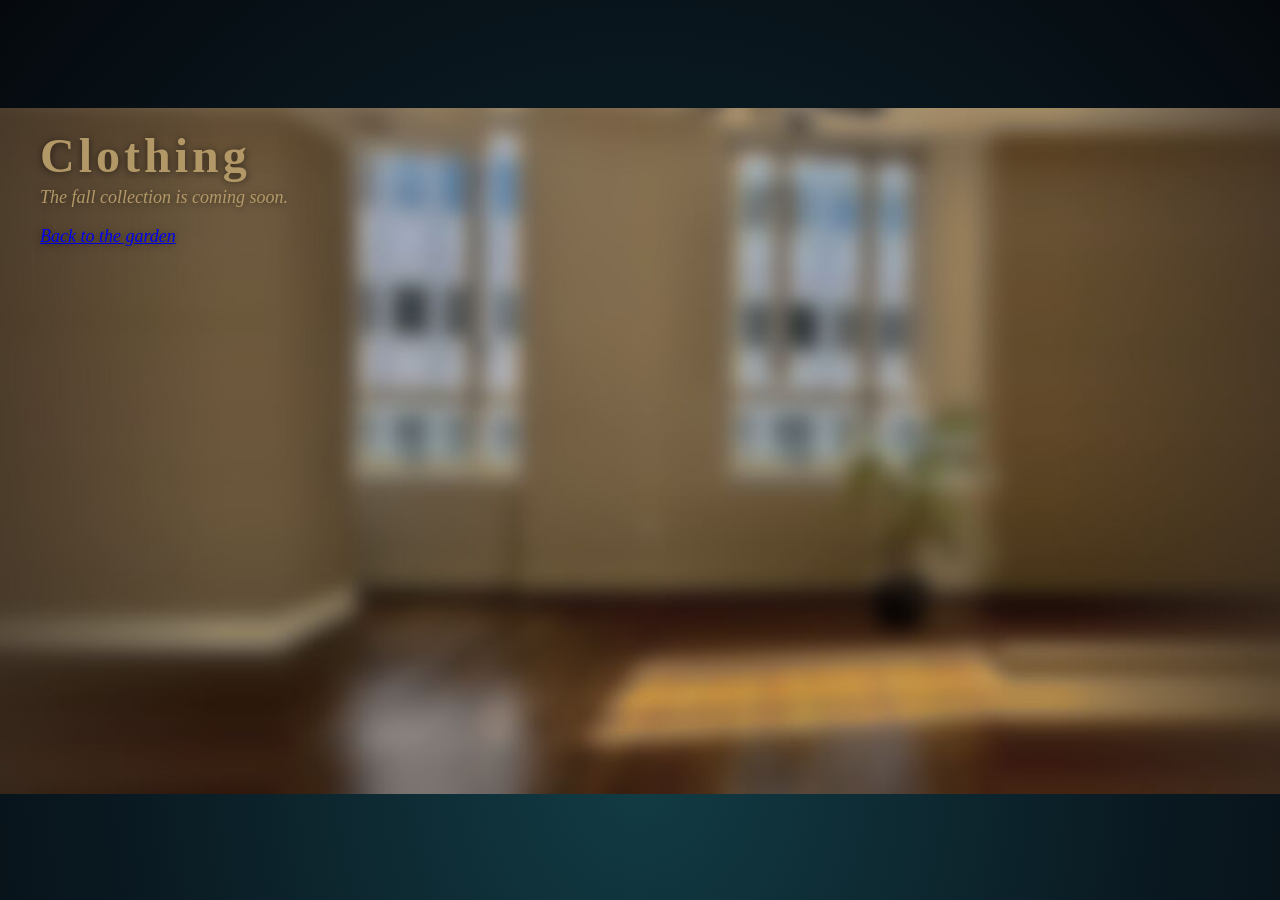
<file: clothing.html>
<!DOCTYPE html>
<html>
  
<head>
    <meta charset="utf-8">
    
<title>Rinspace · Clothing</title>
    
<link rel="stylesheet" href="style.css">
  
</head>
  
<body>

<div class="eyelid"></div>
    
<h1>Clothing</h1>
    
<p>The fall collection is coming soon.</p>
    
<p><a href="index.html">Back to the garden</a></p>
  
</body>
</html>
</file>
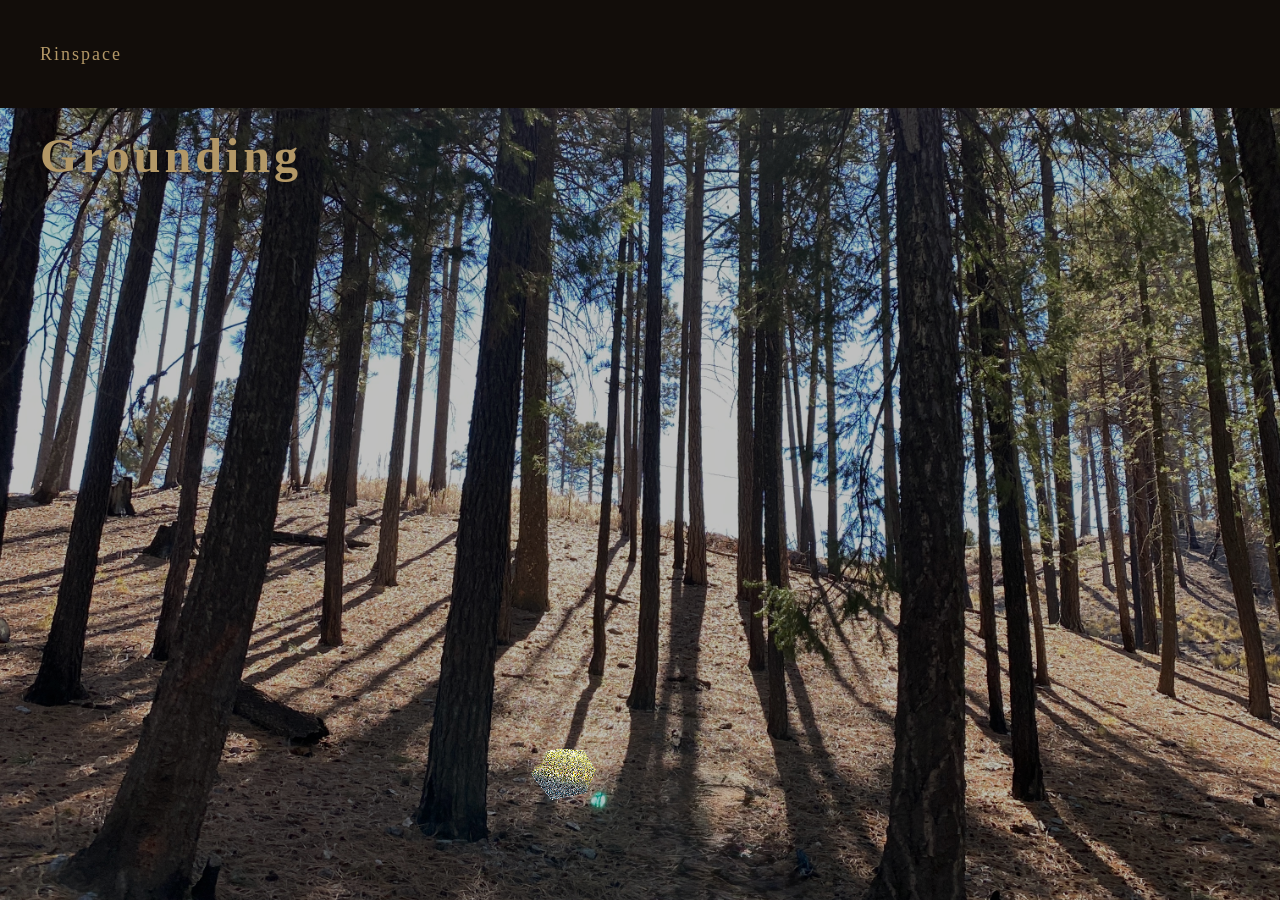
<file: grounding.html>
<!DOCTYPE html>
<html>
<head>
  <meta charset="utf-8">
  <meta name="viewport" content="width=device-width, initial-scale=1">
  <title>Rinspace · Grounding</title>
  <link rel="stylesheet" href="style.css">
  <link rel="stylesheet" href="grounding.css">
</head>
<body>
  <div class="eyelid"></div>

  <!-- Menu bar inside the top band. Hidden until the rock is clicked. -->
  <div class="top-band">
        <a href="index.html" class="home">Rinspace</a>
    <nav class="menu">
      <span>Sweaters</span>
      <span>Flannels</span>
      <span>Beanies</span>
      <span>Scarves</span>
    </nav>
  </div>

  <!-- The sky: the door to Abundance. It only opens after the rock is clicked. -->
  <a href="abundance.html" class="sky" aria-label="The sky"></a>

  <h1>Grounding</h1>

  <!-- The rock. Click it to reveal the clothes and the menu bar. Placeholder until Rin draws the real one. -->
  <button class="rock" aria-label="The rock">
    <img src="rock.png" alt="">
  </button>

  <!-- The first set of clothes. Hidden until the rock is clicked. -->
  <div class="photo-row">
    <div class="photo-spot">Photo coming soon</div>
    <div class="photo-spot">Photo coming soon</div>
    <div class="photo-spot">Photo coming soon</div>
  </div>

  <script>
    // Click the rock: show the clothes and the menu bar
    document.querySelector(".rock").addEventListener("click", function () {
      document.body.classList.add("revealed");
    });

    // Move the mouse up toward the sky: the light gets brighter, smoothly
    document.addEventListener("mousemove", function (event) {
      if (!document.body.classList.contains("revealed")) return;
      var start = window.innerHeight * 0.75; // light starts to wake here
      var end = window.innerHeight * 0.2;    // full light here
      var near = (start - event.clientY) / (start - end);
      near = Math.max(0, Math.min(1, near));
      document.querySelector(".sky").style.setProperty("--near", near);
    });

    // Mouse leaves the window: the light settles back down
    document.addEventListener("mouseleave", function () {
      document.querySelector(".sky").style.setProperty("--near", 0);
    });

    // Click the sky: the camera tilts up into the light, then go to Abundance
    document.querySelector(".sky").addEventListener("click", function (event) {
      event.preventDefault();
      document.body.classList.add("look-up");
      setTimeout(function () {
        document.body.classList.add("eye-close");
      }, 2000);
      setTimeout(function () {
        window.location.href = "abundance.html";
      }, 3000);
    });

    // Coming back with the Back button: look down again
    window.addEventListener("pageshow", function () {
      document.body.classList.remove("look-up", "eye-close");
    });
  </script>
</body>
</html>
</file>
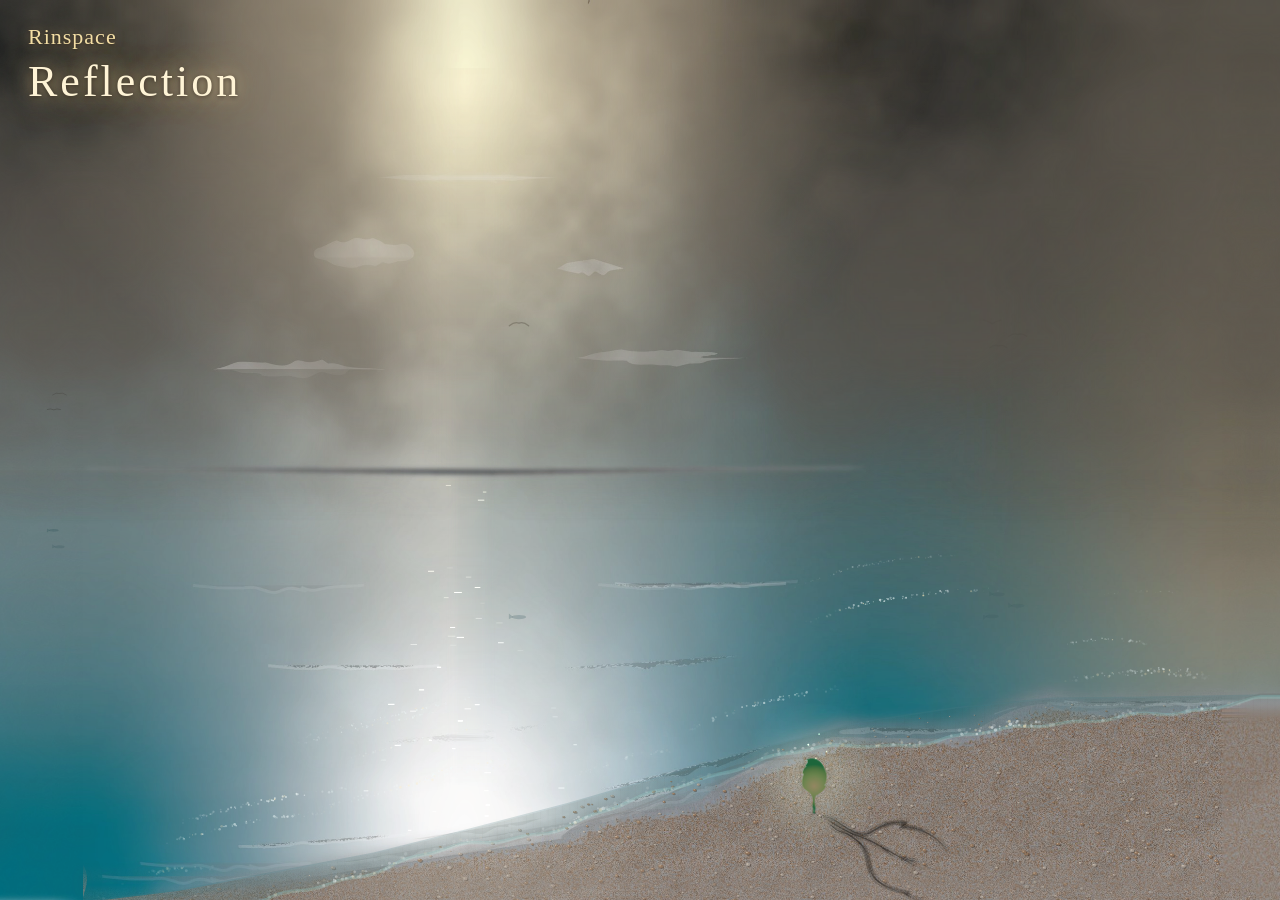
<file: reflection.html>
<!DOCTYPE html>
<html>
<head>
  <meta charset="utf-8">
  <meta name="viewport" content="width=device-width, initial-scale=1">
  <title>Rinspace · Reflection</title>
  <link rel="stylesheet" href="reflection.css">
</head>
<body>
  <!-- The whole beach scene is drawn and moved on this canvas by the script below -->
  <canvas class="scene"></canvas>
  <canvas class="spray"></canvas>  <!-- water running and dripping off the clothing panels, drawn in front of them -->

  <a href="index.html" class="home">Rinspace</a>
  <h1>Reflection</h1>

  <!-- The leaf is the link to the next page. The script keeps this invisible button sitting on top of the leaf. -->
  <a href="#" class="leaf-link" aria-label="The leaf"></a>
  <a href="#" class="bolt-link" aria-label="The lightning: strike again"></a>

  <!-- The Reflection clothes: screens that rise out of the water when the lightning is tapped. Swap in photos later. -->
  <div class="rise" data-x="430" data-y="1300" data-href=""><div class="dress"><div class="face">Photo coming soon</div></div></div>
  <div class="rise" data-x="610" data-y="1360" data-href=""><div class="dress"><div class="face">Photo coming soon</div></div></div>
  <div class="rise" data-x="990" data-y="1360" data-href=""><div class="dress"><div class="face">Photo coming soon</div></div></div>
  <div class="rise" data-x="1170" data-y="1300" data-href=""><div class="dress"><div class="face">Photo coming soon</div></div></div>

  <script>
    // ---------- Settings you can change ----------
    var nextPage = "";        // the page that comes after Reflection, like "faith.html". Empty = stay here.
    var BIRD_GROUPS = [2, 1, 3];                     // birds flying together: 1 = alone, 2 = a pair, more = a group (each bird has its fish)
    var PHONE_SHOW = 1100;    // on phones: how much of the picture's width fits on screen (2421 = all of it)
    var PHONE_CENTER = 1160;  // on phones: which part of the picture is in the middle (smaller = more lightning on the left)
    var SKY_TOP = 110;        // on computers: during the power effect the view starts this far from the top of the picture
    var CAMERA = "still"; // "still" (Nov 9, Rin) = no camera moves on computers: the whole wide picture the whole time.
    //    // on computers: "lookup" = settle on the leaf, look up to the bolt for the strike, back down; "beach" = stay on the beach and leaf; "full" = whole bolt to leaf, chaos fog on the sides; "hold" = stay on the bolt for the strike, then lower; "tilt" = slowly look up and down
    var TILT_TIME = 22;       // seconds for one slow look up and back down
    var LOOK_UP_AT = 9.6;     // seconds: when the camera starts looking up from the leaf to the top of the bolt
    var LOOK_UP_ZOOM = 1.25;  // how much closer the camera gets to the bolt while looking up (1 = no closer)
    var BLAST_TOP = 60;       // at the blast the camera shows the picture from this far below its top, all the way down to the leaf
    var BLAST_HOLD = 1.0;     // seconds it holds the wide view before easing back in to the leaf
    var BLAST_WIDE = false;   // true = at the blast, zoom out past the picture with white light on the sides
    var CHAOS = 0;            // how thick the chaos fog around the light is (0 = none, 1 = thick)
    var FOG = 0.95;           // how thick the fog is after it clears (only in your marked areas)
    var FOG_BEFORE = 0.85;    // how thick the brain fog is before the lightning clears it
    var CLEAR_AT = 6.3;        // seconds after arriving when the big lightning strike clears the fog (Nov 9, Rin: 3 s after the cyan light finishes fading at 3.3 s)
    var PULSE_AT = 0;           // seconds after the lightning strike when the pulse blasts out (Rin: eye, lightning, pulse, cross)
    var CROSS_AT = 1.5;         // seconds after the pulse when the cross starts to glow
    var PULL_TIME = 2.4;        // seconds the fog is pulled in and circles the bolt before the strike

    // ---------- Your art (sizes are in pixels of reflection-bg.jpg) ----------
    var IW = 2421, IH = 1871;           // size of the background picture
    var EDGE_CUT = 70;                  // the last 70 px on the right of reflection-bg.jpg are streaky; the wide picture covers them
    var LEAF_REACT = 2.4;               // how strongly the leaf reacts to the power effect (bigger reads better when the whole picture shows)
    var SIDE = 335;                     // reflection-bg-wide.jpg adds this much on each side (computers show the whole wide picture)
    var HOR = 970;                      // the horizon: the split between sky and ocean
    var LIGHT_X = 790;                  // the lightning and its reflection
    var FOCUS = [805, 520];
    var EYE = [800, 560], EYE_R = 240, EYE_TALL = 1.35;   // (not used now)
    var LEAF_BASE = [1508, 1682];       // where the stem meets the sand
    var LEAF_AT = [1470, 1545];         // top-left corner of reflection-leaf.png
    var SHADOW_AT = [1495, 1660];       // top-left corner of reflection-shadow.png
    // the line where the water meets the sand, from left to right
    var SHORE = [[0, 1862], [200, 1838], [400, 1800], [600, 1762], [800, 1712], [1000, 1660], [1200, 1602],
                 [1400, 1545], [1500, 1520], [1600, 1492], [1800, 1462], [2000, 1442], [2200, 1440], [2421, 1436]];

    var leafLink = document.querySelector(".leaf-link");
    var boltLink = document.querySelector(".bolt-link");      // the lightning bolt: tap it and it strikes again
    var boltTapAt = -10, clothesAt = -1, sinkAt = -1;   // sinkAt: when Back sends the clothes back under the water
    var rises = Array.prototype.slice.call(document.querySelectorAll(".rise"));
    // Choosing a panel (Nov 20, Rin): the view zooms into the panel the customer picks, then goes to its page (data-href on the panel).
    var ZOOM_TIME = 1.6, zooming = false;
    var dim = document.createElement("div");               // the scene softly darkens behind the chosen panel
    dim.style.cssText = "position:fixed;left:-50vw;top:-50vh;width:200vw;height:200vh;background:#1f1c18;opacity:0;transition:opacity 1.6s ease;pointer-events:none;z-index:5";
    document.body.appendChild(dim);
    rises.forEach(function (el) {
      el.addEventListener("click", function (event) {
        event.preventDefault(); event.stopPropagation();
        if (zooming) return;
        zooming = true;
        var b = el.getBoundingClientRect(), cx = b.left + b.width / 2, cy = b.top + b.height / 2;
        var k = Math.min(window.innerWidth / b.width, window.innerHeight / b.height) * 0.94;   // the whole panel fits on screen: a photo is never cut off
        rises.forEach(function (o) { o.firstChild.style.willChange = "auto"; });   // so the photo is redrawn sharp at the new size, not stretched
        if (dim) { dim.style.opacity = "1"; el.style.zIndex = "6"; }
        el.style.webkitMaskImage = el.style.maskImage = "none";   // the whole photo shows, not faded at the water line
        var root = document.body;
        root.style.transformOrigin = cx + "px " + cy + "px";
        root.style.transition = "transform " + ZOOM_TIME + "s cubic-bezier(0.55, 0, 0.35, 1)";
        root.style.transform = "translate(" + (window.innerWidth / 2 - cx) + "px, " + (window.innerHeight / 2 - cy) + "px) scale(" + k + ")";
        setTimeout(function () {
          var href = el.dataset.href;
          if (href) { window.location.href = href; return; }
          setTimeout(function () {                           // no page for this panel yet: zoom back out so the preview can carry on
            root.style.transform = "none";
            if (dim) { dim.style.opacity = "0"; el.style.zIndex = ""; }
            el.style.webkitMaskImage = el.style.maskImage = "";
            setTimeout(function () { root.style.transition = ""; zooming = false; rises.forEach(function (o) { o.firstChild.style.willChange = ""; }); }, ZOOM_TIME * 1000);
          }, 900);
        }, ZOOM_TIME * 1000);
      });
    });
    var CARD_W = 170, CARD_H = 300;   // size of each clothing screen, in picture pixels
    var RIPPLE_SPEED = 1100, IMPACT = [797, 985];   // how fast the ripples spread across the water (picture pixels a second), and where the bolt hits it
    var WAVE_START = 0.55, WAVE_MAX = 6000, WAVE_LIFE = 10.9;   // (Nov 23, Rin: the sea wave and the shore didn't sync) the wave now travels all the way in and lands on the beach, instead of dying out at sea    // (Rin: about a quarter slower than the first version)   // the big wave from the bolt: when it starts, how far it spreads, how long it takes
    // Nov 20 (Rin): L1 = first strike, L2 = the click that strikes again. L2 starts the quill writing; the L2 wave reaches the beach,
    // rushes up over the writing, the water dries 2-3 s later leaving it darker, and the panels rise as the water runs back out to sea.
    var SURGE_UP = 0.8, BACK_AFTER = 3.6, BACK_SPEED = 1400;       // surge rushes up in 0.5 s; the backwash leaves 1.6 s after the wave lands, crossing the water at this speed
    function ellD(x, y) { var dx = x - IMPACT[0], dy = (y - IMPACT[1]) / 0.16; return Math.sqrt(dx * dx + dy * dy); }
    function shoreArrive(x) { return waveDelay(x, shoreY(Math.max(0, Math.min(IW, x)))); }   // seconds after L2 until the wave lands on the beach here
    function riseDelay(el) { return waveDelay(+el.dataset.x, +el.dataset.y); }   // (Nov 26, Rin) back to how it was: each panel rises as L2's wave reaches it, not on the drawback
    function waveDelay(x, y) {                     // seconds after a click until the wave's crest reaches this spot (panels rise, the leaf reacts)
      var dx = x - IMPACT[0], dy = (y - IMPACT[1]) / 0.16;
      var d = Math.min(WAVE_MAX * 0.98, Math.sqrt(dx * dx + dy * dy) / wob(Math.atan2(dy, dx), 0));   // where the first wave's uneven edge reaches it
      var q = 1 - Math.pow(1 - d / WAVE_MAX, 1 / 1.6);           // (the same easing the wave uses)
      return WAVE_START + q * WAVE_LIFE + 0.05;
    }
    function wob(ang, sd) {                        // makes each wave's edge uneven: further out in some places, behind in others
      return 1 + 0.07 * Math.sin(3 * ang + sd * 1.7) + 0.05 * Math.sin(5 * ang + sd * 4.1) + 0.03 * Math.sin(11 * ang + sd * 2.3);
    }
    // your own wave strokes from the sea in reflection-bg.jpg, cut out so they can roll outward from the bolt
    var waveArt = ["a", "b", "c", "d"].map(function (k) { var im = new Image(); im.src = "reflection-wave-" + k + ".png"; return im; });
    function fogFade(x, y) {                       // waves fade into the fog the same way the birds and fish do (Nov 10, Rin)
      return 1 - 0.95 * fogAt(x, 2 * HOR - y);     // water uses the fog at its mirror spot in the sky, like the fish
    }
    var POND = false;
    function backwash(x, y, sTap) {                // the water running back from the beach out to sea, made of your wave strokes (Nov 20, Rin)
      var c = ctx, D0 = ellD(x, shoreY(x)), tb = sTap - shoreArrive(x) - BACK_AFTER;
      if (tb <= 0) return;
      var r = D0 - BACK_SPEED * tb;
      if (r < 60) return;
      var f = Math.min(1, tb / 0.4) * Math.min(1, (r - 60) / 400) * 0.8;
      var pieces = Math.max(3, Math.min(16, Math.round(r / 110)));
      for (var j = 0; j < pieces; j++) {
        var ang = (j + 0.6 * seeded(77 + j)) / pieces * Math.PI;           // only the near half: the water coming back from the beach toward the panels
        var R = r * wob(ang, 9);
        var px = x + Math.cos(ang) * R, py = y + Math.sin(ang) * R * 0.16;
        if (py < HOR + 20) continue;
        var img = waveArt[Math.floor(seeded(91 + j * 3) * 4)];
        if (!img.complete || !img.naturalWidth) continue;
        var near = Math.max(0.35, Math.min(1.6, 0.45 + (py - HOR) / 600));
        var len = Math.min(1, (Math.PI * R / pieces) / img.naturalWidth * 1.1) * near * (0.8 + 0.4 * seeded(5 + j * 5));
        c.save();
        c.globalAlpha = Math.min(1, f * (0.75 + 0.25 * seeded(11 + j))) * fogFade(px, py) * Math.pow(Math.sin(ang), 0.5);
        c.translate(px, py); c.scale(len * (seeded(3 + j) < 0.5 ? -1 : 1), near * 1.3);
        c.drawImage(img, -img.naturalWidth / 2, -img.naturalHeight / 2);
        c.restore();
      }
      c.globalAlpha = 1;
    }
    var SURGE = 1;                                 // (Nov 20, Rin) the lightning wave rushes far up the sand when it reaches the beach. 0 = off                              // (Nov 19, Rin: like a drop of water into a pond, rings spreading out) false = your wave strokes as before
    function pondRings(x, y, age, maxR, alpha, life, sd) {
      var c = ctx, SEG = 64;
      var waves = [[0, 1, 1], [0.5, 0.7, 0.8], [1.2, 0.5, 0.6]];   // three sets of rings, one after another
      c.lineCap = "round";
      for (var k = 0; k < waves.length; k++) {
        var a2 = age - waves[k][0];
        if (a2 <= 0) continue;
        var ks = sd * 7 + k * 3.3;
        var q = Math.min(1, a2 / life), lead = (1 - Math.pow(1 - q, 1.6)) * maxR * waves[k][2];
        var f = Math.min(1, a2 / 0.2) * Math.pow(Math.max(0, 1 - q), 1.3) * alpha * waves[k][1];
        if (f <= 0.01) continue;
        var gap = (26 + 70 * q) * (maxR / 2600 * 0.7 + 0.3);   // the rings spread apart as they travel
        for (var j = 0; j < 5; j++) {                           // a few rings behind each other, the first one strongest
          var r = lead - j * gap;
          if (r < 4) continue;
          var fj = f * (1 - j * 0.17);
          var prev = null;
          for (var sg = 0; sg <= SEG; sg++) {
            var ang = sg / SEG * 2 * Math.PI;
            var R = r * (1 + 0.3 * (wob(ang, ks) - 1));            // pond rings stay nearly round
            var px = x + Math.cos(ang) * R, py = y + Math.sin(ang) * R * 0.2;
            if (prev) {
              var near = Math.max(0.3, Math.min(1.8, 0.45 + (py - HOR) / 520));   // nearer the viewer = thicker
              var fade = fj * fogFade(px, py);
              if (fade > 0.01) {
                var lw = 2.6 * near;
                c.strokeStyle = "rgba(10, 58, 68, " + Math.min(1, fade * 0.65) + ")";   // the shaded side of the little swell
                c.lineWidth = lw * 1.6;
                c.beginPath(); c.moveTo(prev[0], prev[1] + lw * 1.3); c.lineTo(px, py + lw * 1.3); c.stroke();
                c.strokeStyle = "rgba(244, 250, 246, " + Math.min(1, fade * 0.95) + ")";  // and the light on its top
                c.lineWidth = lw;
                c.beginPath(); c.moveTo(prev[0], prev[1]); c.lineTo(px, py); c.stroke();
              }
            }
            prev = [px, py];
          }
        }
      }
      c.globalAlpha = 1;
    }
    function ripple(x, y, age, maxR, alpha, life, sd) {   // waves rolling out across the water, made of your drawn wave strokes
      if (POND) return pondRings(x, y, age, maxR, alpha, life || 2.6, sd || 0);
      var c = ctx; life = life || 2.6; sd = sd || 0;
      var waves = [[0, 1, 1], [0.5, 0.7, 0.8], [1.2, 0.5, 0.6]];   // each wave: start delay, strength, size: no two alike
      for (var k = 0; k < waves.length; k++) {
        var a2 = age - waves[k][0];
        if (a2 <= 0) continue;
        var ks = sd * 7 + k * 3.3;
        var q = Math.min(1, a2 / life), r = (1 - Math.pow(1 - q, 1.6)) * maxR * waves[k][2];
        var f = Math.min(1, a2 / 0.25) * Math.max(0, 1 - q) * alpha * waves[k][1];
        if (f <= 0.01 || r < 6) continue;
        var pieces = Math.max(3, Math.min(16, Math.round(r / 110)));   // more strokes as the wave spreads wider
        for (var j = 0; j < pieces; j++) {
          var ang = (j + 0.6 * seeded(ks * 13 + j)) / pieces * 2 * Math.PI + ks;
          if (seeded(ks * 29 + j) < 0.22) continue;                   // a few gaps along each wave
          var R = r * wob(ang, ks);
          var px = x + Math.cos(ang) * R, py = y + Math.sin(ang) * R * 0.16;
          var img = waveArt[Math.floor(seeded(ks * 7 + j * 3) * 4)];
          if (!img.complete || !img.naturalWidth) continue;
          var near = Math.max(0.35, Math.min(1.6, 0.45 + (py - HOR) / 600));   // nearer the viewer = bigger
          var len = Math.min(1, (2 * Math.PI * R / pieces) / img.naturalWidth * 1.1) * near * (0.8 + 0.4 * seeded(ks + j * 5));
          var tilt = 0.05 * Math.cos(ang) * (Math.sin(ang) > 0 ? -1 : 1);   // almost flat, like your strokes: just a hint of the curve
          var flip = seeded(ks * 3 + j) < 0.5 ? -1 : 1;
          c.save();
          c.globalAlpha = Math.min(1, f * 1.3 * (0.75 + 0.25 * seeded(ks * 11 + j))) * fogFade(px, py);
          c.translate(px, py); c.rotate(tilt); c.scale(len * flip, near * 1.3);
          c.drawImage(img, -img.naturalWidth / 2, -img.naturalHeight / 2);
          c.restore();
        }
        var n = Math.min(260, Math.round(r * 0.45) + 10);           // a little lacy foam riding along
        for (var jb = 0; jb < n; jb++) {
          var an2 = (jb + seeded(k * 991 + jb + sd * 50) * 0.8) / n * 2 * Math.PI;
          var lace = 0.5 + 0.5 * Math.sin(an2 * 9 + ks + age * 0.8) * Math.sin(an2 * 4 - age * 0.5 + ks);
          if (lace < 0.35) continue;
          var R2 = r * wob(an2, ks) + (seeded(k * 577 + jb * 3) - 0.6) * 12;
          var bx = x + Math.cos(an2) * R2, by = y + Math.sin(an2) * R2 * 0.16 - 3;
          var br = 1.1 + seeded(k * 313 + jb * 7) * 2;
          c.globalAlpha = 1;
          c.fillStyle = "rgba(226, 236, 236, " + Math.min(1, f * 0.4 * (lace - 0.35) / 0.65) * fogFade(bx, by) + ")";
          c.beginPath(); c.arc(bx, by, br, 0, 6.283); c.fill();
        }
      }
      c.globalAlpha = 1;
    }
    boltLink.addEventListener("click", function (event) {
      event.preventDefault();
      strikeAgain();
    });
    function strikeAgain() {                               // the second lightning: the bolt strikes again and the clothes come up
      if (lastT < CLEAR_AT + 1) return;                    // wait until the first strike is over
      boltTapAt = lastT;                                   // only the bolt itself lights up (Nov 9, Rin)
      if (clothesAt < 0 || sinkAt >= 0) {                  // the first tap brings the clothes up out of the water
        clothesAt = lastT; sinkAt = -1;
        markCalm();                                        // the calm beach becomes its own Back step (made on a click, so browsers keep it)
        history.pushState({ step: "clothes" }, "");        // so the Back button sinks them again (Nov 10, Rin)
        try { sessionStorage.setItem("reflectionSawClothes", "1"); } catch (e) {}   // unlocks the click-to-skip for the rest of this visit
      }
    }
    // Back button (Nov 10, Rin): first Back sinks the clothes and leaves you on the calm beach after the strike.
    // A second Back goes to Abundance. Forward brings the clothes back up with a strike.
    // Before the calm there is one more step: the storm. Back from the calm starts Reflection over from the beginning,
    // and a Back from there goes to Abundance.
    function markCalm() {                                  // add the calm beach as a Back step: only ever inside a click, or the browser skips it
      var st = history.state && history.state.step;
      if (st == "calm" || st == "clothes") return;
      if (st != "storm") history.replaceState({ step: "storm" }, "");   // this entry is the storm
      history.pushState({ step: "calm" }, "");
    }
    // A click anywhere before the strike skips ahead: the fog starts gathering right away and the strike follows (Nov 10, Rin)
    // Only after someone has seen the clothes (this visit), so a first-timer always gets the whole opening.
    document.addEventListener("click", function (event) {
      var on = event.target.closest ? event.target.closest(".bolt-link, .leaf-link, .rise, .home") : null;
      if (!on && lastT > CLEAR_AT + 1) strikeAgain();       // a click anywhere on the screen strikes again, not only on the bolt (Nov 16, Rin)
      if (lastT > CLEAR_AT + 1) markCalm();                 // any click on the calm beach makes it a Back step
      var saw = false; try { saw = sessionStorage.getItem("reflectionSawClothes") == "1"; } catch (e) {}
      if (!saw) return;
      jumpClock(CLEAR_AT - PULL_TIME);
    });
    function jumpClock(to) {                               // move the story's clock forward to this moment
      if (t0 !== null && lastT < to) { t0 -= (to - lastT) * 1000; lastT = to; }
    }
    window.addEventListener("popstate", function () {
      var step = history.state && history.state.step;
      var stormy = lastT < CLEAR_AT;                        // still in the storm, before the strike
      if (step == "clothes") {                              // Forward to the clothes
        if (stormy) { jumpClock(CLEAR_AT - 0.05); boltTapAt = clothesAt = CLEAR_AT + 1.2; sinkAt = -1; }   // strike now, then the clothes come up
        else if (clothesAt < 0 || sinkAt >= 0) { boltTapAt = lastT; clothesAt = lastT; sinkAt = -1; }
      } else if (step == "calm") {
        if (stormy) jumpClock(CLEAR_AT - 0.05);             // Forward from the storm: the strike happens right away
        else if (clothesAt >= 0 && sinkAt < 0) sinkAt = lastT;   // Back from the clothes: they sink
      } else if (!stormy) {                                 // Back from the calm into the storm: start Reflection over
        history.replaceState({ step: "storm" }, "");        // (marked, so the next Back goes on to Abundance)
        location.reload();
      }
    });
    var arrived = history.state && history.state.step;
    if (arrived == "calm" || arrived == "clothes") history.replaceState({ step: "storm" }, "");   // the page always opens in the storm
    var leafTapAt = -10, writeAt = -1;
    // --- The way out to Faith (Nov 12, Rin): the leaf's shadow lifts off the sand like an ink quill and writes a line in the sand ---
    // WRITE_PATH: Rin's Faith line, as the strokes the quill follows (in picture pixels), four rows on the sand right of the leaf.
    // The letter shapes come from the Kalam handwriting font (SIL Open Font License; Nov 16, Rin: easier to read than cursive), thinned to single pen lines. Rin's words, unchanged:
    // ". . . if a choice was the plot to any story made then I can see that this choice was leading me into a story made of faith . . ."
    // Kept as stroke points, not text, so the words aren't sitting in the page as readable text.
    var WRITE_PATH = [[[1650.5,1632.7],[1648.2,1636.6],[1643.8,1636.6],[1641.5,1632.7],[1643.8,1628.8],[1648.2,1628.8],[1650.5,1632.7]],[[1690.5,1629.3],[1688.2,1633.2],[1683.8,1633.2],[1681.5,1629.3],[1683.8,1625.4],[1688.2,1625.4],[1690.5,1629.3]],[[1730.5,1625.8],[1728.2,1629.7],[1723.8,1629.7],[1721.5,1625.8],[1723.8,1621.9],[1728.2,1621.9],[1730.5,1625.8]],[[1768.2,1597.3],[1773.1,1625.9]],[[1776.0,1606.6],[1778.1,1604.6],[1780.2,1603.7],[1778.1,1590.9],[1777.7,1585.6],[1778.1,1579.7],[1779.2,1578.1],[1781.8,1578.2],[1783.4,1579.6],[1784.7,1582.5]],[[1780.3,1603.9],[1785.0,1623.6]],[[1780.2,1602.0],[1783.9,1600.8],[1786.7,1599.2],[1790.3,1595.5]],[[1832.5,1594.6],[1831.3,1585.0],[1830.4,1584.3],[1827.1,1585.4],[1823.9,1590.7],[1821.5,1597.9],[1820.0,1605.2],[1820.7,1609.4],[1821.4,1610.5],[1822.9,1610.8],[1825.2,1609.3],[1828.3,1603.2],[1830.5,1596.6],[1832.5,1594.8],[1833.5,1595.5],[1834.3,1597.4],[1836.7,1605.9],[1837.3,1610.1]],[[1876.2,1584.4],[1873.8,1578.5],[1872.8,1577.3],[1870.2,1577.9],[1868.4,1580.5],[1867.3,1584.7],[1867.0,1592.6],[1867.2,1596.6],[1869.1,1602.8],[1869.8,1603.8],[1872.7,1605.8],[1875.9,1605.7],[1878.2,1604.9],[1881.0,1601.6],[1882.4,1597.1],[1882.5,1593.8]],[[1884.8,1567.4],[1886.7,1578.7],[1889.1,1597.3],[1889.7,1597.8],[1889.3,1602.9],[1889.6,1603.4]],[[1890.0,1597.7],[1892.2,1595.8],[1893.7,1589.2],[1896.4,1582.9],[1900.0,1579.5],[1904.3,1579.2],[1905.8,1582.2],[1908.3,1602.1]],[[1911.9,1585.8],[1913.3,1597.2],[1914.1,1599.2],[1915.3,1600.1],[1918.7,1598.9],[1920.5,1596.0],[1921.6,1589.9],[1920.7,1581.1],[1919.1,1577.0],[1916.7,1574.9],[1915.0,1574.6],[1913.2,1575.4],[1912.4,1577.1],[1912.0,1580.1],[1912.1,1585.5]],[[1925.4,1571.6],[1929.0,1599.5]],[[1942.7,1575.9],[1940.3,1570.0],[1939.3,1568.8],[1936.7,1569.4],[1934.9,1572.1],[1933.8,1576.2],[1933.5,1584.1],[1933.7,1588.1],[1935.6,1594.3],[1936.3,1595.3],[1939.2,1597.4],[1942.4,1597.2],[1944.7,1596.4],[1947.6,1593.1],[1948.9,1588.6],[1949.0,1585.3]],[[1952.7,1585.1],[1955.5,1583.7],[1956.7,1580.6],[1956.9,1575.7],[1958.4,1572.3],[1959.8,1570.5],[1961.7,1569.2],[1965.2,1569.3],[1967.0,1570.4],[1967.8,1572.2],[1966.2,1574.8],[1963.8,1577.0],[1960.3,1579.3],[1957.0,1580.5]],[[1955.8,1583.9],[1957.4,1592.3],[1958.1,1593.6],[1959.6,1594.7],[1960.7,1594.9],[1964.1,1594.2],[1967.3,1591.9],[1971.1,1587.4],[1973.9,1582.1]],[[2008.4,1565.0],[2016.0,1581.6],[2018.6,1583.1],[2019.2,1587.5],[2020.2,1590.3]],[[2018.6,1582.8],[2019.3,1581.7],[2019.3,1568.0],[2020.2,1565.9],[2019.9,1564.6]],[[2020.3,1566.2],[2022.6,1567.5],[2031.3,1580.6],[2034.2,1581.8],[2033.4,1565.4],[2032.0,1562.4]],[[2034.2,1582.1],[2035.5,1585.6]],[[2053.0,1571.3],[2052.7,1561.8],[2051.8,1561.1],[2048.5,1561.8],[2044.9,1566.8],[2042.0,1573.7],[2040.0,1580.9],[2040.2,1585.0],[2040.9,1586.1],[2042.3,1586.6],[2044.7,1585.3],[2048.3,1579.5],[2050.9,1573.1],[2053.1,1571.6],[2053.9,1572.4],[2054.6,1574.3],[2056.3,1582.9],[2056.6,1587.0]],[[2066.7,1588.3],[2069.7,1586.5],[2074.7,1581.7],[2076.5,1579.0],[2077.1,1575.9],[2075.0,1574.1],[2070.6,1574.7],[2065.4,1576.4],[2062.9,1576.3],[2061.7,1575.2],[2061.4,1570.8],[2063.3,1566.2],[2065.9,1563.2],[2068.3,1561.7],[2073.0,1560.8]],[[2104.9,1562.8],[2106.1,1563.3],[2109.7,1562.0],[2111.4,1559.7],[2113.7,1559.3],[2120.1,1556.6]],[[2110.0,1562.0],[2110.6,1562.9],[2112.5,1586.8]],[[2111.1,1559.7],[2110.5,1558.9],[2110.3,1553.4],[2110.4,1546.9],[2110.9,1545.7]],[[2123.8,1546.2],[2124.8,1558.4],[2125.4,1578.4],[2126.0,1578.9],[2125.0,1584.4],[2125.3,1584.9]],[[2126.3,1578.9],[2128.8,1577.1],[2131.1,1570.2],[2134.6,1563.8],[2138.8,1560.5],[2143.4,1560.7],[2144.6,1564.0],[2145.3,1585.4]],[[2148.9,1573.3],[2152.0,1572.1],[2153.6,1568.9],[2154.3,1563.7],[2156.2,1560.2],[2157.9,1558.5],[2160.1,1557.3],[2163.8,1557.7],[2165.6,1559.1],[2166.2,1561.1],[2164.3,1563.7],[2161.5,1565.8],[2157.6,1567.9],[2153.9,1568.9]],[[2152.3,1572.4],[2153.2,1581.5],[2153.8,1582.9],[2155.3,1584.3],[2156.4,1584.5],[2160.1,1584.1],[2163.8,1582.0],[2168.2,1577.6],[2171.7,1572.3]],[[2199.1,1554.8],[2199.9,1562.7],[2200.5,1563.2],[2201.0,1571.5],[2201.8,1576.5],[2202.5,1578.2],[2202.0,1579.5],[2202.7,1589.8]],[[2200.8,1562.9],[2203.0,1561.8],[2208.8,1556.8],[2213.1,1554.6],[2216.0,1553.8],[2219.5,1554.0],[2221.5,1555.3],[2221.8,1556.2],[2222.0,1558.2],[2220.6,1561.9],[2215.0,1569.0],[2205.4,1577.3],[2202.8,1578.2]],[[2224.0,1531.9],[2225.7,1533.8],[2227.5,1544.0],[2231.6,1577.8]],[[2246.1,1555.1],[2247.0,1564.5],[2246.2,1571.4],[2245.2,1574.2],[2243.4,1576.7],[2239.7,1578.0],[2238.7,1577.5],[2237.6,1574.6],[2236.4,1561.9],[2236.3,1558.4],[2237.2,1552.3],[2238.2,1550.5],[2240.2,1549.7],[2242.1,1550.1],[2244.0,1551.4],[2245.1,1554.0],[2246.1,1554.8],[2247.6,1554.6],[2249.5,1553.3],[2252.4,1552.4],[2253.7,1550.2],[2253.0,1549.1],[2252.4,1543.5],[2252.1,1536.7],[2252.6,1535.4]],[[2252.7,1552.4],[2253.4,1553.2],[2256.9,1577.8]],[[2253.9,1549.9],[2256.3,1549.3],[2262.8,1546.0]],[[2287.8,1550.1],[2288.9,1550.5],[2292.3,1549.2],[2293.8,1546.9],[2295.9,1546.4],[2301.9,1543.5]],[[2292.6,1549.2],[2293.2,1549.9],[2296.1,1572.5]],[[2293.5,1546.9],[2292.9,1546.2],[2292.5,1541.0],[2292.2,1534.8],[2292.7,1533.7]],[[2306.4,1555.4],[2307.3,1566.9],[2308.1,1569.1],[2309.2,1570.0],[2312.7,1568.9],[2314.6,1566.1],[2316.0,1560.0],[2315.5,1551.1],[2314.1,1546.8],[2311.7,1544.6],[2310.1,1544.2],[2308.2,1544.9],[2307.3,1546.6],[2306.7,1549.6],[2306.6,1555.1]],[[1672.0,1684.7],[1670.6,1675.1],[1669.6,1674.4],[1666.3,1675.6],[1663.2,1681.1],[1661.0,1688.4],[1659.8,1695.9],[1660.5,1700.1],[1661.3,1701.1],[1662.8,1701.4],[1665.1,1699.9],[1668.0,1693.5],[1670.0,1686.8],[1672.0,1685.0],[1673.0,1685.7],[1673.9,1687.6],[1676.6,1696.1],[1677.3,1700.3]],[[1677.8,1670.1],[1683.2,1691.1],[1684.5,1691.8],[1685.1,1698.3]],[[1684.8,1691.7],[1686.4,1689.4],[1687.1,1680.0],[1687.7,1675.6],[1688.9,1672.2],[1691.2,1668.9],[1693.9,1668.1],[1696.5,1669.4],[1697.7,1671.2],[1700.4,1680.0],[1703.5,1694.2]],[[1706.0,1672.3],[1719.0,1686.8],[1720.6,1688.0],[1722.7,1688.2],[1723.6,1686.6],[1721.6,1672.5],[1720.1,1665.2]],[[1723.7,1700.7],[1725.0,1699.4],[1724.9,1697.6],[1724.2,1691.7],[1722.7,1688.5]],[[1765.0,1680.1],[1767.8,1677.7],[1772.3,1671.8],[1773.8,1668.8],[1774.0,1665.4],[1771.5,1663.8],[1766.9,1665.1],[1761.7,1667.7],[1759.1,1668.0],[1757.6,1667.1],[1756.7,1662.4],[1758.0,1657.3],[1760.3,1653.8],[1762.6,1651.8],[1767.4,1650.1]],[[1772.3,1651.8],[1773.6,1652.1],[1777.1,1650.2],[1778.4,1647.5],[1780.6,1646.7],[1786.8,1642.7]],[[1777.4,1650.1],[1778.2,1650.9],[1784.5,1675.0]],[[1778.1,1647.5],[1777.3,1646.8],[1776.1,1641.3],[1775.0,1634.5],[1775.3,1633.3]],[[1793.3,1654.9],[1796.0,1667.4],[1797.0,1669.6],[1798.5,1670.5],[1802.0,1668.9],[1803.8,1665.5],[1804.4,1658.6],[1802.7,1649.0],[1800.5,1644.6],[1797.6,1642.5],[1795.8,1642.3],[1793.9,1643.3],[1793.1,1645.3],[1792.9,1648.6],[1793.5,1654.6]],[[1807.1,1642.6],[1812.5,1658.1],[1813.6,1660.3],[1815.3,1661.2],[1816.0,1664.7],[1817.0,1666.3]],[[1815.6,1661.1],[1816.5,1659.7],[1814.9,1650.6],[1815.3,1644.2],[1817.3,1640.7],[1818.3,1639.9],[1823.7,1638.1]],[[1830.5,1640.0],[1844.6,1654.6],[1846.3,1655.8],[1848.5,1655.9],[1849.3,1654.2],[1846.8,1639.6],[1844.9,1632.1]],[[1850.0,1669.0],[1851.2,1667.5],[1851.2,1665.7],[1850.2,1659.5],[1848.5,1656.2]],[[1878.6,1627.8],[1878.7,1630.2],[1881.0,1638.7],[1883.2,1651.2],[1884.6,1652.2],[1885.2,1660.0],[1884.5,1661.6]],[[1884.5,1651.9],[1886.0,1649.8],[1886.3,1641.5],[1887.4,1637.1],[1889.4,1636.2],[1891.0,1636.8],[1892.8,1640.5],[1894.2,1645.2],[1895.6,1646.5],[1896.5,1646.4],[1897.7,1644.6],[1899.1,1635.9],[1899.8,1634.3],[1901.7,1632.7],[1902.4,1631.4]],[[1896.4,1651.9],[1896.2,1646.7]],[[1902.2,1632.4],[1903.9,1633.0],[1905.2,1635.9],[1908.1,1650.4],[1909.8,1653.7],[1910.8,1654.5]],[[1928.1,1636.3],[1926.9,1626.1],[1925.8,1625.3],[1922.3,1626.5],[1919.0,1632.2],[1916.5,1639.9],[1915.0,1647.8],[1915.7,1652.2],[1916.4,1653.3],[1918.0,1653.7],[1920.5,1652.1],[1923.8,1645.5],[1926.0,1638.4],[1928.2,1636.6],[1929.2,1637.3],[1930.1,1639.3],[1932.8,1648.4],[1933.4,1652.8]],[[1946.6,1623.7],[1949.1,1639.7],[1947.5,1641.5],[1945.0,1648.9],[1943.7,1650.3],[1941.7,1651.2],[1939.9,1651.5],[1938.9,1650.8],[1937.1,1647.1],[1936.2,1641.1],[1936.5,1633.1],[1938.5,1626.7],[1941.7,1623.8],[1946.6,1623.4],[1947.1,1622.7],[1943.5,1601.6]],[[1949.1,1640.0],[1950.1,1640.5],[1952.5,1655.7]],[[1954.0,1637.8],[1957.1,1636.1],[1958.3,1632.5],[1958.4,1627.0],[1959.9,1623.1],[1961.4,1621.0],[1963.6,1619.5],[1967.6,1619.5],[1969.6,1620.7],[1970.5,1622.7],[1968.9,1625.7],[1966.2,1628.2],[1962.4,1631.0],[1958.6,1632.5]],[[1957.4,1636.3],[1959.5,1645.7],[1960.3,1647.1],[1962.0,1648.4],[1963.3,1648.5],[1967.1,1647.6],[1970.6,1644.9],[1974.7,1639.7],[1977.7,1633.8]],[[2007.3,1623.4],[2008.5,1623.9],[2012.2,1622.2],[2013.6,1619.6],[2015.9,1619.0],[2022.2,1615.5]],[[2012.5,1622.1],[2013.2,1622.9],[2017.6,1647.3]],[[2013.3,1619.7],[2012.6,1618.9],[2011.9,1613.3],[2011.2,1606.6],[2011.7,1605.4]],[[2024.9,1604.5],[2027.2,1616.9],[2029.9,1637.3],[2030.6,1637.8],[2030.2,1643.5],[2030.5,1644.0]],[[2030.9,1637.8],[2033.3,1635.7],[2034.9,1628.3],[2037.9,1621.4],[2041.8,1617.6],[2046.5,1617.3],[2048.1,1620.6],[2051.1,1642.4]],[[2053.5,1629.7],[2056.5,1628.1],[2057.9,1624.6],[2058.0,1619.3],[2059.6,1615.5],[2061.1,1613.5],[2063.3,1612.0],[2067.1,1612.1],[2069.1,1613.3],[2070.0,1615.3],[2068.3,1618.2],[2065.6,1620.6],[2061.8,1623.2],[2058.2,1624.6]],[[2056.9,1628.3],[2058.7,1637.6],[2059.5,1638.9],[2061.1,1640.2],[2062.4,1640.3],[2066.1,1639.5],[2069.6,1637.0],[2073.7,1632.0],[2076.8,1626.2]],[[2080.1,1606.8],[2084.8,1628.7],[2086.1,1629.4],[2086.4,1636.2]],[[2086.4,1629.4],[2088.1,1627.1],[2089.2,1617.4],[2090.1,1612.9],[2091.4,1609.4],[2093.9,1606.1],[2096.8,1605.4],[2099.4,1606.9],[2100.5,1608.8],[2102.9,1618.0],[2105.5,1632.7]],[[2139.9,1589.6],[2144.7,1629.3]],[[2189.6,1605.5],[2187.1,1598.8],[2186.0,1597.4],[2183.0,1598.0],[2180.9,1601.0],[2179.6,1605.7],[2179.0,1614.6],[2179.2,1619.1],[2181.1,1626.2],[2181.9,1627.4],[2185.2,1629.8],[2188.8,1629.7],[2191.4,1628.8],[2194.7,1625.1],[2196.3,1620.1],[2196.5,1616.4]],[[2215.6,1609.2],[2214.8,1598.9],[2213.8,1598.1],[2210.3,1599.1],[2206.6,1604.7],[2203.7,1612.3],[2201.8,1620.1],[2202.3,1624.6],[2203.0,1625.8],[2204.6,1626.2],[2207.2,1624.7],[2210.7,1618.2],[2213.4,1611.3],[2215.6,1609.5],[2216.6,1610.3],[2217.4,1612.4],[2219.6,1621.6],[2220.1,1626.1]],[[2222.8,1594.1],[2227.0,1616.8],[2228.3,1617.6],[2228.5,1624.6]],[[2228.6,1617.6],[2230.5,1615.3],[2231.9,1605.4],[2233.0,1600.7],[2234.4,1597.2],[2237.1,1593.9],[2240.1,1593.2],[2242.7,1594.8],[2243.8,1596.8],[2246.0,1606.3],[2248.2,1621.6]],[[2282.6,1615.7],[2285.8,1613.8],[2291.1,1608.8],[2293.0,1606.1],[2293.7,1602.8],[2291.5,1600.9],[2286.9,1601.4],[2281.4,1603.2],[2278.7,1603.0],[2277.5,1601.9],[2277.2,1597.3],[2279.3,1592.5],[2282.1,1589.4],[2284.6,1587.8],[2289.6,1586.9]],[[2296.5,1601.5],[2299.7,1600.1],[2301.3,1596.8],[2301.9,1591.5],[2303.7,1587.9],[2305.4,1586.0],[2307.6,1584.8],[2311.5,1585.1],[2313.3,1586.5],[2314.0,1588.5],[2312.1,1591.3],[2309.3,1593.5],[2305.3,1595.7],[2301.6,1596.8]],[[2300.0,1600.4],[2301.1,1609.7],[2301.8,1611.2],[2303.3,1612.6],[2304.5,1612.8],[2308.3,1612.3],[2312.0,1610.0],[2316.4,1605.4],[2319.9,1599.9]],[[2323.7,1600.0],[2326.9,1598.7],[2328.5,1595.3],[2329.0,1590.0],[2330.9,1586.4],[2332.6,1584.6],[2334.8,1583.3],[2338.7,1583.7],[2340.5,1585.0],[2341.2,1587.0],[2339.3,1589.8],[2336.5,1592.0],[2332.5,1594.2],[2328.7,1595.3]],[[2327.2,1598.9],[2328.3,1608.3],[2328.9,1609.7],[2330.5,1611.1],[2331.7,1611.3],[2335.5,1610.8],[2339.1,1608.5],[2343.6,1603.9],[2347.1,1598.4]],[[1607.9,1752.3],[1609.1,1752.7],[1612.9,1751.0],[1614.3,1748.4],[1616.7,1747.8],[1623.2,1744.3]],[[1613.2,1751.0],[1613.9,1751.8],[1618.2,1776.7]],[[1614.1,1748.4],[1613.3,1747.6],[1612.6,1742.0],[1612.1,1735.1],[1612.5,1733.8]],[[1626.0,1733.0],[1628.2,1745.7],[1630.9,1766.6],[1631.6,1767.1],[1631.1,1772.9],[1631.5,1773.5]],[[1631.9,1767.1],[1634.3,1765.0],[1636.1,1757.5],[1639.1,1750.4],[1643.2,1746.6],[1648.0,1746.3],[1649.7,1749.7],[1652.5,1772.1]],[[1669.9,1751.7],[1668.9,1741.5],[1667.9,1740.7],[1664.4,1741.8],[1660.9,1747.4],[1658.2,1755.0],[1656.5,1762.8],[1657.0,1767.2],[1657.8,1768.4],[1659.3,1768.8],[1661.9,1767.2],[1665.3,1760.7],[1667.7,1753.8],[1669.9,1752.0],[1670.9,1752.7],[1671.8,1754.8],[1674.2,1763.8],[1674.7,1768.3]],[[1673.5,1743.9],[1674.7,1744.4],[1678.5,1742.7],[1679.9,1740.1],[1682.3,1739.5],[1688.8,1735.9]],[[1678.8,1742.7],[1679.5,1743.5],[1683.8,1768.4]],[[1679.7,1740.1],[1678.9,1739.3],[1678.2,1733.6],[1677.7,1726.7],[1678.1,1725.5]],[[1726.0,1732.3],[1727.4,1732.8],[1731.5,1730.8],[1733.0,1727.9],[1735.6,1727.2],[1742.7,1723.2]],[[1731.8,1730.8],[1732.6,1731.7],[1738.0,1758.8]],[[1732.7,1728.0],[1731.9,1727.1],[1731.0,1720.9],[1730.2,1713.4],[1730.6,1712.0]],[[1745.5,1710.7],[1748.2,1724.7],[1751.6,1747.5],[1752.4,1748.0],[1752.0,1754.4],[1752.4,1755.0]],[[1752.7,1748.0],[1755.3,1745.6],[1757.1,1737.3],[1760.3,1729.5],[1764.6,1725.2],[1769.9,1724.7],[1771.8,1728.5],[1775.4,1752.9]],[[1778.1,1717.5],[1783.3,1751.7]],[[1796.5,1751.1],[1799.8,1748.6],[1805.2,1742.5],[1807.0,1739.2],[1807.5,1735.4],[1804.8,1733.5],[1799.7,1734.6],[1793.7,1737.2],[1790.8,1737.3],[1789.3,1736.2],[1788.5,1731.0],[1790.3,1725.4],[1793.1,1721.6],[1795.8,1719.5],[1801.2,1718.1]],[[1851.1,1719.5],[1848.4,1712.4],[1847.2,1710.9],[1844.1,1711.6],[1841.9,1714.7],[1840.6,1719.7],[1840.0,1729.1],[1840.3,1733.9],[1842.4,1741.4],[1843.2,1742.6],[1846.7,1745.0],[1850.6,1744.9],[1853.4,1743.9],[1856.7,1740.0],[1858.4,1734.7],[1858.6,1730.8]],[[1861.6,1699.3],[1863.9,1712.8],[1866.5,1735.0],[1867.2,1735.6],[1866.6,1741.8],[1867.0,1742.3]],[[1867.5,1735.5],[1870.1,1733.3],[1872.1,1725.4],[1875.4,1717.9],[1879.7,1713.9],[1884.8,1713.6],[1886.6,1717.2],[1889.3,1741.0]],[[1893.8,1721.5],[1895.4,1735.2],[1896.3,1737.6],[1897.7,1738.8],[1901.8,1737.3],[1903.9,1733.8],[1905.3,1726.6],[1904.4,1716.1],[1902.6,1711.2],[1899.7,1708.6],[1897.7,1708.2],[1895.6,1709.1],[1894.5,1711.2],[1894.0,1714.8],[1894.1,1721.2]],[[1910.2,1704.8],[1914.1,1738.1]],[[1930.7,1710.1],[1928.0,1703.1],[1926.8,1701.6],[1923.7,1702.3],[1921.5,1705.4],[1920.2,1710.4],[1919.6,1719.8],[1919.9,1724.6],[1922.0,1732.1],[1922.8,1733.2],[1926.3,1735.7],[1930.2,1735.6],[1933.0,1734.6],[1936.3,1730.7],[1938.0,1725.4],[1938.2,1721.5]],[[1942.6,1721.3],[1946.0,1719.6],[1947.5,1715.9],[1947.8,1710.1],[1949.5,1706.0],[1951.2,1703.9],[1953.6,1702.3],[1957.8,1702.5],[1959.9,1703.8],[1960.8,1706.0],[1958.9,1709.1],[1956.0,1711.7],[1951.8,1714.4],[1947.8,1715.9]],[[1946.3,1719.9],[1948.2,1730.0],[1949.0,1731.5],[1950.7,1732.9],[1952.1,1733.0],[1956.1,1732.2],[1960.0,1729.5],[1964.5,1724.2],[1968.0,1718.0]],[[2004.7,1691.4],[2013.4,1710.1],[2016.4,1711.8],[2017.1,1716.8],[2018.2,1719.9]],[[2016.4,1711.5],[2017.2,1710.1],[2017.0,1694.6],[2018.1,1692.4],[2017.7,1690.8]],[[2018.1,1692.7],[2020.8,1694.1],[2030.7,1708.8],[2034.0,1710.2],[2032.9,1691.6],[2031.4,1688.2]],[[2034.0,1710.5],[2035.6,1714.5]],[[2055.3,1698.1],[2054.8,1687.4],[2053.8,1686.5],[2050.0,1687.5],[2046.0,1693.1],[2042.8,1701.0],[2040.6,1709.0],[2040.9,1713.8],[2041.6,1715.0],[2043.2,1715.5],[2046.0,1714.0],[2049.9,1707.4],[2052.9,1700.2],[2055.3,1698.5],[2056.3,1699.3],[2057.1,1701.5],[2059.1,1711.2],[2059.4,1715.9]],[[2070.9,1717.2],[2074.2,1715.1],[2079.8,1709.6],[2081.8,1706.6],[2082.5,1703.1],[2080.2,1701.0],[2075.1,1701.7],[2069.3,1703.8],[2066.4,1703.6],[2065.1,1702.5],[2064.7,1697.4],[2066.8,1692.2],[2069.8,1688.8],[2072.5,1687.1],[2077.8,1686.0]],[[2116.8,1666.1],[2118.5,1668.3],[2119.7,1679.5],[2121.6,1716.5]],[[2125.8,1705.1],[2129.3,1703.7],[2131.2,1700.2],[2132.0,1694.3],[2134.2,1690.4],[2136.0,1688.5],[2138.6,1687.1],[2142.8,1687.6],[2144.8,1689.2],[2145.4,1691.4],[2143.3,1694.4],[2140.1,1696.7],[2135.7,1699.1],[2131.5,1700.2]],[[2129.7,1704.1],[2130.6,1714.3],[2131.2,1715.9],[2132.9,1717.5],[2134.2,1717.8],[2138.4,1717.4],[2142.5,1715.0],[2147.5,1710.1],[2151.6,1704.2]],[[2172.0,1698.2],[2172.1,1687.3],[2171.1,1686.3],[2167.2,1687.1],[2162.9,1692.6],[2159.2,1700.4],[2156.5,1708.5],[2156.6,1713.4],[2157.3,1714.6],[2158.9,1715.2],[2161.8,1713.9],[2166.1,1707.3],[2169.5,1700.2],[2172.0,1698.5],[2173.0,1699.5],[2173.7,1701.7],[2175.2,1711.6],[2175.3,1716.5]],[[2193.3,1687.4],[2193.7,1704.7],[2191.8,1706.4],[2188.1,1713.9],[2186.6,1715.2],[2184.3,1715.9],[2182.4,1716.0],[2181.4,1715.0],[2180.0,1710.9],[2179.9,1704.4],[2181.3,1696.0],[2184.3,1689.5],[2188.1,1686.9],[2193.3,1687.1],[2193.9,1686.4],[2193.0,1663.6]],[[2193.7,1705.1],[2194.7,1705.7],[2195.1,1722.1]],[[2201.9,1683.0],[2202.7,1716.8]],[[2209.9,1682.2],[2212.4,1706.5],[2213.7,1707.5],[2213.3,1714.9]],[[2214.0,1707.5],[2216.2,1705.2],[2218.6,1694.8],[2220.1,1689.9],[2221.9,1686.4],[2225.0,1683.1],[2228.2,1682.7],[2230.9,1684.5],[2231.9,1686.8],[2233.4,1697.0],[2234.5,1713.4]],[[2258.9,1688.0],[2256.7,1689.7],[2253.4,1698.5],[2248.2,1708.6],[2246.3,1710.2],[2243.4,1710.6],[2242.4,1710.3],[2241.1,1708.4],[2241.0,1704.2],[2242.5,1698.7],[2247.1,1689.3],[2250.5,1685.3],[2253.0,1683.7],[2255.6,1683.0],[2257.9,1683.6],[2258.9,1685.5],[2258.9,1687.7],[2259.9,1688.7],[2261.6,1705.0],[2262.3,1719.2],[2261.4,1722.7]],[[2293.3,1663.9],[2293.1,1666.4],[2294.5,1675.4],[2295.3,1688.5],[2296.6,1689.7],[2296.4,1697.8],[2295.5,1699.5]],[[2296.6,1689.4],[2298.4,1687.4],[2299.6,1678.9],[2301.3,1674.5],[2303.5,1673.8],[2305.1,1674.6],[2306.5,1678.6],[2307.3,1683.6],[2308.6,1685.1],[2309.6,1685.1],[2311.1,1683.4],[2313.5,1674.6],[2314.4,1673.0],[2316.5,1671.6],[2317.4,1670.3]],[[2308.9,1690.7],[2309.3,1685.4]],[[2317.1,1671.3],[2318.7,1672.2],[2319.8,1675.2],[2321.1,1690.5],[2322.5,1694.2],[2323.5,1695.1]],[[2327.4,1684.6],[2330.8,1683.2],[2332.5,1679.7],[2333.2,1674.0],[2335.2,1670.2],[2337.0,1668.2],[2339.5,1666.9],[2343.5,1667.3],[2345.5,1668.8],[2346.2,1671.0],[2344.1,1673.9],[2341.1,1676.2],[2336.8,1678.6],[2332.8,1679.7]],[[2331.1,1683.5],[2332.2,1693.5],[2332.8,1695.0],[2334.5,1696.5],[2335.7,1696.8],[2339.8,1696.3],[2343.8,1693.9],[2348.5,1689.0],[2352.4,1683.2]],[[1598.3,1805.7],[1603.3,1835.9]],[[1605.4,1803.9],[1610.7,1825.5],[1612.0,1826.2],[1612.5,1832.9]],[[1612.3,1826.1],[1614.0,1823.8],[1614.8,1814.2],[1615.5,1809.7],[1616.7,1806.2],[1619.1,1802.9],[1622.0,1802.1],[1624.6,1803.5],[1625.7,1805.3],[1628.4,1814.4],[1631.4,1828.9]],[[1630.1,1806.7],[1631.3,1807.1],[1634.9,1805.3],[1636.3,1802.7],[1638.5,1802.1],[1644.7,1798.4]],[[1635.2,1805.3],[1635.9,1806.0],[1641.0,1830.0]],[[1636.0,1802.8],[1635.2,1802.0],[1634.4,1796.5],[1633.6,1789.9],[1634.0,1788.6]],[[1650.6,1810.7],[1652.6,1823.1],[1653.5,1825.3],[1654.9,1826.3],[1658.5,1824.8],[1660.3,1821.6],[1661.3,1814.9],[1660.0,1805.4],[1658.1,1800.9],[1655.4,1798.7],[1653.6,1798.4],[1651.6,1799.3],[1650.8,1801.3],[1650.4,1804.6],[1650.8,1810.4]],[[1711.7,1807.7],[1710.5,1797.9],[1709.5,1797.1],[1706.2,1798.2],[1702.9,1803.6],[1700.4,1811.0],[1698.9,1818.6],[1699.5,1822.9],[1700.2,1824.0],[1701.8,1824.3],[1704.2,1822.8],[1707.4,1816.5],[1709.6,1809.7],[1711.7,1807.9],[1712.7,1808.7],[1713.5,1810.6],[1716.0,1819.3],[1716.6,1823.7]],[[1758.2,1822.8],[1761.2,1820.8],[1766.1,1815.6],[1767.9,1812.8],[1768.4,1809.5],[1766.2,1807.7],[1761.6,1808.5],[1756.3,1810.6],[1753.7,1810.6],[1752.4,1809.5],[1751.9,1804.9],[1753.7,1800.1],[1756.3,1796.9],[1758.7,1795.2],[1763.5,1794.1]],[[1768.1,1796.2],[1769.3,1796.7],[1772.9,1795.1],[1774.4,1792.6],[1776.6,1792.1],[1783.0,1788.8]],[[1773.2,1795.1],[1773.9,1795.9],[1777.6,1819.9]],[[1774.1,1792.7],[1773.4,1791.9],[1772.8,1786.4],[1772.4,1779.8],[1772.8,1778.6]],[[1788.1,1801.3],[1789.4,1813.6],[1790.3,1815.9],[1791.5,1816.9],[1795.2,1815.6],[1797.2,1812.5],[1798.5,1806.0],[1797.7,1796.5],[1796.1,1792.0],[1793.5,1789.7],[1791.7,1789.3],[1789.8,1790.1],[1788.8,1791.9],[1788.3,1795.2],[1788.4,1801.0]],[[1802.6,1790.7],[1806.3,1806.3],[1807.2,1808.5],[1808.7,1809.5],[1809.1,1812.9],[1809.9,1814.6]],[[1809.0,1809.5],[1810.0,1808.2],[1809.4,1799.3],[1810.4,1793.1],[1812.7,1789.9],[1813.8,1789.2],[1819.2,1788.0]],[[1825.5,1790.5],[1837.7,1806.1],[1839.3,1807.3],[1841.3,1807.7],[1842.3,1806.1],[1841.3,1791.7],[1840.2,1784.3]],[[1841.6,1820.4],[1842.9,1819.1],[1843.0,1817.4],[1842.6,1811.3],[1841.4,1808.0]],[[1883.6,1771.0],[1883.4,1773.5],[1884.7,1782.6],[1885.5,1795.7],[1886.8,1796.9],[1886.5,1805.0],[1885.7,1806.6]],[[1886.8,1796.6],[1888.6,1794.6],[1889.8,1786.1],[1891.5,1781.7],[1893.7,1780.9],[1895.3,1781.8],[1896.7,1785.8],[1897.6,1790.8],[1898.9,1792.3],[1899.8,1792.3],[1901.3,1790.7],[1903.8,1781.8],[1904.6,1780.2],[1906.8,1778.8],[1907.7,1777.6]],[[1899.1,1798.0],[1899.5,1792.6]],[[1907.4,1778.5],[1909.0,1779.4],[1910.1,1782.5],[1911.3,1797.8],[1912.7,1801.5],[1913.7,1802.4]],[[1933.7,1785.6],[1933.6,1774.9],[1932.6,1774.0],[1928.9,1774.8],[1924.7,1780.3],[1921.2,1788.0],[1918.8,1795.9],[1918.9,1800.6],[1919.6,1801.8],[1921.2,1802.4],[1924.0,1801.0],[1928.1,1794.6],[1931.3,1787.6],[1933.7,1785.9],[1934.7,1786.8],[1935.4,1789.0],[1937.0,1798.6],[1937.2,1803.3]],[[1954.2,1774.7],[1954.9,1791.6],[1953.1,1793.2],[1949.6,1800.6],[1948.1,1801.9],[1946.0,1802.6],[1944.1,1802.7],[1943.1,1801.8],[1941.7,1797.8],[1941.4,1791.5],[1942.7,1783.3],[1945.5,1776.9],[1949.2,1774.3],[1954.2,1774.4],[1954.8,1773.7],[1953.6,1751.6]],[[1954.9,1791.9],[1955.9,1792.5],[1956.5,1808.5]],[[1960.2,1790.1],[1963.6,1788.7],[1965.3,1785.2],[1966.0,1779.6],[1968.1,1775.7],[1969.9,1773.8],[1972.3,1772.4],[1976.4,1772.9],[1978.3,1774.4],[1979.1,1776.5],[1977.0,1779.4],[1973.9,1781.7],[1969.7,1784.1],[1965.6,1785.2]],[[1963.9,1789.0],[1964.9,1799.0],[1965.6,1800.6],[1967.3,1802.1],[1968.5,1802.3],[1972.6,1801.8],[1976.5,1799.5],[1981.4,1794.6],[1985.2,1788.8]],[[2014.7,1786.6],[2014.9,1799.4],[2015.6,1801.8],[2016.8,1803.0],[2020.6,1802.0],[2023.0,1799.0],[2024.9,1792.4],[2025.0,1782.6],[2023.7,1777.8],[2021.3,1775.2],[2019.5,1774.6],[2017.4,1775.3],[2016.3,1777.1],[2015.5,1780.4],[2015.0,1786.3]],[[2029.8,1784.0],[2032.5,1782.1],[2034.8,1781.5],[2034.6,1767.5],[2035.1,1761.8],[2036.4,1755.5],[2037.9,1754.0],[2040.6,1754.6],[2042.1,1756.3],[2043.1,1759.6]],[[2034.8,1781.8],[2036.7,1803.5]],[[2035.1,1779.7],[2039.3,1779.0],[2042.5,1777.8],[2046.9,1774.4]],[[2075.1,1774.3],[2077.6,1772.3],[2079.9,1771.6],[2079.0,1757.9],[2079.3,1752.3],[2080.3,1746.1],[2081.7,1744.6],[2084.3,1745.0],[2085.9,1746.6],[2087.0,1749.8]],[[2080.0,1771.9],[2082.8,1793.0]],[[2080.1,1769.8],[2084.2,1769.0],[2087.3,1767.6],[2091.4,1764.1]],[[2109.0,1774.1],[2108.7,1764.1],[2107.8,1763.3],[2104.3,1764.1],[2100.5,1769.4],[2097.5,1776.6],[2095.4,1784.0],[2095.7,1788.4],[2096.3,1789.5],[2097.8,1790.0],[2100.4,1788.7],[2104.1,1782.6],[2106.8,1776.0],[2109.1,1774.4],[2110.0,1775.2],[2110.7,1777.2],[2112.5,1786.1],[2112.8,1790.5]],[[2117.2,1760.4],[2119.2,1790.9]],[[2120.8,1766.3],[2122.0,1766.8],[2125.7,1765.4],[2127.3,1762.9],[2129.6,1762.5],[2136.1,1759.4]],[[2126.0,1765.3],[2126.7,1766.2],[2129.4,1790.6]],[[2127.0,1762.9],[2126.4,1762.1],[2126.0,1756.6],[2125.9,1749.9],[2126.4,1748.7]],[[2139.5,1748.7],[2140.9,1761.1],[2142.3,1781.5],[2142.9,1782.1],[2142.1,1787.7],[2142.4,1788.2]],[[2143.2,1782.0],[2145.7,1780.1],[2147.9,1773.0],[2151.2,1766.3],[2155.4,1762.8],[2160.1,1762.8],[2161.5,1766.2],[2162.9,1788.1]],[[2206.3,1790.0],[2204.1,1793.9],[2199.6,1793.9],[2197.3,1790.0],[2199.6,1786.1],[2204.1,1786.1],[2206.3,1790.0]],[[2249.3,1790.0],[2247.1,1793.9],[2242.6,1793.9],[2240.3,1790.0],[2242.6,1786.1],[2247.1,1786.1],[2249.3,1790.0]],[[2292.3,1790.0],[2290.1,1793.9],[2285.6,1793.9],[2283.3,1790.0],[2285.6,1786.1],[2290.1,1786.1],[2292.3,1790.0]]];  // font: ShadowsIntoLight. Text (Nov 23, Rin): ". . . if a choice was the plot to any story made then I can see that this choice was leading me into a story made of faith . . ."
    var NIB = [34, 23];                                    // where the quill's tip is in reflection-shadow.png (the point the lines meet)
    var LIFT_TIME = 1.1, WRITE_TIME = 14, HOLD_TIME = 1.5;   // (Nov 20, Rin: a little faster, 14 seconds of writing)   // seconds: shadow lifts and moves to the start, writes, then rests
    // After the writing (Nov 12, Rin): a wave washes up, fills each letter with glowing ocean colour one by one,
    // then the water spills on off the screen. That spill is the way into the next page.
    var WASH_TIME = 1.8, FILL_TIME = 24, SPILL_TIME = 2.2, FLOOD_TIME = 1.6;   // (Nov 12, Rin: water runs through the words like a tunnel)
    var WATER = false;                                    // (Nov 16, Rin: no water, just the writing left in the dirt)
    var WAVE_AT = 0.25;                                   // the wave comes in a quarter of the way through the writing (Nov 12, Rin)
    function stages() {                                   // when each part starts, counted from the leaf click
      var w = LIFT_TIME + WRITE_TIME, wash = LIFT_TIME + WAVE_AT * WRITE_TIME, f = wash + 0.9;
      var fe = Math.max(f + FILL_TIME, w + 0.6);           // the water can't pass the quill, so it finishes just after the writing
      var sp = fe, fl = sp + SPILL_TIME - 0.2;              // then it runs to the corner, and the flood starts as it gets there
      if (!WATER) return { wrote: w, wash: 1e9, fill: 1e9, fillEnd: 1e9, spill: 1e9, flood: 1e9, end: w + HOLD_TIME + 1.5 };
      return { wrote: w, wash: wash, fill: f, fillEnd: fe, spill: sp, flood: fl, end: fl + FLOOD_TIME };
    }
    var JUMP = 0.35;                                       // lifting the pen between strokes costs this much of the same distance in sand
    var penLen = 0, penSegs = [];
    var strokeStart = [];
    WRITE_PATH.forEach(function (st, si) {
      strokeStart[si] = penLen;                // measure the line so the pen moves at an even speed
      if (si > 0) {                                        // pen up: hop from the end of the last stroke to the start of this one
        var e = WRITE_PATH[si - 1][WRITE_PATH[si - 1].length - 1], b0 = st[0];
        var jd = Math.hypot(b0[0] - e[0], b0[1] - e[1]) * JUMP;
        penSegs.push({ a: e, b: b0, from: penLen, len: jd, ink: false }); penLen += jd;
      }
      for (var i = 1; i < st.length; i++) {
        var d = Math.hypot(st[i][0] - st[i - 1][0], st[i][1] - st[i - 1][1]);
        penSegs.push({ a: st[i - 1], b: st[i], from: penLen, len: d, ink: true }); penLen += d;
      }
    });
    function penAt(dist) {                                 // where the nib is after writing this far along the line
      for (var k = 0; k < penSegs.length; k++) {
        var g = penSegs[k];
        if (dist <= g.from + g.len || k == penSegs.length - 1) {
          var f = g.len ? Math.max(0, Math.min(1, (dist - g.from) / g.len)) : 1;
          return [g.a[0] + (g.b[0] - g.a[0]) * f, g.a[1] + (g.b[1] - g.a[1]) * f, g.ink];
        }
      }
      return WRITE_PATH[0][0];
    }
    leafLink.addEventListener("click", function (event) {
      event.preventDefault();
      if (writeAt >= 0) return;                            // already writing
      leafTapAt = lastT;                                   // the leaf flares up...
      startWriting();                                      // ...and its shadow starts to write
    });
    function startWriting() {
      if (writeAt >= 0) return;
      writeAt = lastT;
      setTimeout(function () {
        if (nextPage) window.location.href = nextPage;     // then on to the next page
      }, stages().end * 1000);
    }
    var lastT = 0;
    var canvas = document.querySelector("canvas.scene");
    var ctx = canvas.getContext("2d");
    var sprayC = document.querySelector("canvas.spray"), sprayX = sprayC.getContext("2d");
    var drops = [], lastFrame = 0;                       // the water drops falling off the panels
    ctx.imageSmoothingQuality = "high";
    var W, H, dpr;

    function shoreY(x) {
      for (var i = 1; i < SHORE.length; i++) {
        if (x <= SHORE[i][0]) {
          var a = SHORE[i - 1], b = SHORE[i], k = (x - a[0]) / (b[0] - a[0]);
          return a[1] + (b[1] - a[1]) * k;
        }
      }
      return SHORE[SHORE.length - 1][1];
    }
    function waterPath(c) {
      c.beginPath();
      c.moveTo(-SIDE, HOR);                          // reaches over the side strips too
      c.lineTo(IW + SIDE, HOR);
      c.lineTo(IW + SIDE, SHORE[SHORE.length - 1][1]);
      for (var i = SHORE.length - 1; i >= 0; i--) c.lineTo(SHORE[i][0], SHORE[i][1]);
      c.lineTo(-SIDE, SHORE[0][1]);
      c.closePath();
    }
    function sandPath(c) {
      c.beginPath();
      c.moveTo(0, SHORE[0][1]);
      for (var i = 1; i < SHORE.length; i++) c.lineTo(SHORE[i][0], SHORE[i][1]);
      c.lineTo(IW, IH);
      c.lineTo(0, IH);
      c.closePath();
    }
    function smooth(x) { x = Math.max(0, Math.min(1, x)); return x * x * (3 - 2 * x); }
    function rand(a, b) { return a + Math.random() * (b - a); }

    // ---------- Load the three pictures ----------
    var bg = new Image(), leaf = new Image(), shadow = new Image(), wideBg = new Image();
    var loaded = 0;
    [bg, leaf, shadow, wideBg].forEach(function (img) { img.onload = function () { if (++loaded === 4) start(); }; });
    wideBg.src = "reflection-bg-wide.jpg";
    bg.src = "reflection-bg.jpg";
    leaf.src = "reflection-leaf.png";
    shadow.src = "reflection-shadow.png";

    // ---------- Soft smoky noise, used for the fog ----------
    // three drifting smoke layers, painted as one seamless repeating pattern (no lines where tiles meet)
    var smokePatterns = {};
    function drawSmoke(g, w, h, tS, alphas) {
      [[noiseA, 220, 3, 1], [noiseB, 120, -7, 2.5], [noiseA, 80, 10, -1.5]].forEach(function (L, n) {
        var key = n + (g === smokeX ? "s" : "c");
        if (!smokePatterns[key]) smokePatterns[key] = g.createPattern(L[0], "repeat");
        var pat = smokePatterns[key], k = L[1] / L[0].width;
        pat.setTransform(new DOMMatrix([k, 0, 0, k, (tS * L[2]) % L[1], -(tS * L[3]) % L[1]]));
        g.globalAlpha = alphas[n];
        g.fillStyle = pat;
        g.fillRect(0, 0, w, h);
      });
      g.globalAlpha = 1;
    }

    function makeNoise(size, period, seedShift) {
      var c = document.createElement("canvas");
      c.width = c.height = size;
      var g = c.getContext("2d"), img = g.createImageData(size, size), grids = [];
      for (var o = 0; o < 4; o++) {
        var P = period * Math.pow(2, o), grid = [];
        for (var i = 0; i < P * P; i++) grid.push(Math.random());
        grids.push({ P: P, grid: grid, amp: Math.pow(0.5, o) });
      }
      for (var y = 0; y < size; y++) {
        for (var x = 0; x < size; x++) {
          var v = 0, total = 0;
          grids.forEach(function (gr) {
            var u = x / size * gr.P, w = y / size * gr.P, i = Math.floor(u), j = Math.floor(w);
            var fx = u - i, fy = w - j; fx = fx * fx * (3 - 2 * fx); fy = fy * fy * (3 - 2 * fy);
            var P = gr.P, G = gr.grid;
            var a = G[(j % P) * P + (i % P)], b = G[(j % P) * P + ((i + 1) % P)];
            var cc = G[((j + 1) % P) * P + (i % P)], d = G[((j + 1) % P) * P + ((i + 1) % P)];
            v += (a + (b - a) * fx + (cc - a) * fy + (a - b - cc + d) * fx * fy) * gr.amp;
            total += gr.amp;
          });
          v = Math.max(0, Math.min(1, (v / total - 0.32) / 0.4));
          var p = (y * size + x) * 4;
          img.data[p] = 128; img.data[p + 1] = 128; img.data[p + 2] = 128;  // only its shape is used
          img.data[p + 3] = Math.pow(v, 1.4) * 255;
        }
      }
      g.putImageData(img, 0, 0);
      return c;
    }

    // ---------- Things that move ----------
    var waveC, waveX, puffC, glowDot, boltCut, boltSky, lakeSky, drags, loopC, loopX, backC, backX, frontC, frontX, base, fogC, fogX, fogMask, fogTint, noiseA, noiseB, smokeC, smokeX, fullC, fullX, fullMask, softC, softX, softMask;
    var birds = [], glitter = [], motes = [], grains = [], gold = [], foam = [], swells = [];
    var swirlC, swirlX, swirlAt = -1, fullDensity, markedDensity, clearNow = 0, skyFill, sandFill, sideL, sideR, chaosC, chaosX, chaosSmoke, chaosSX, chaosTint, chaosMask;
    var PAD = 800;            // how far the chaos fog reaches past the picture's left and right edges
    // 0 = no fog here, 1 = thick fog. x, y are in the sky; fish use the spot of their bird.
    function fogAt(x, y) {
      var fx = Math.max(0, Math.min(fogC.width - 1, Math.round(x / 8)));
      var fy = Math.max(0, Math.min(fogC.height - 1, Math.round(y / 8)));
      var i = (fy * fogC.width + fx) * 4 + 3;
      return (fullDensity[i] / 255) * (1 - clearNow) + (markedDensity[i] / 255) * clearNow;
    }
    var nextFlash = CLEAR_AT, flashAt = -10, flashPower = 1, t0 = null;

    function start() {
      // 1. Bake the extra sand texture into the background once
      base = document.createElement("canvas");
      base.width = IW; base.height = IH;
      var b = base.getContext("2d");
      b.drawImage(bg, 0, 0);
      b.save();
      sandPath(b);
      b.clip();
      // clumps: soft darker patches
      var clump = makeNoise(128, 6);
      b.globalAlpha = 0.1;
      b.globalCompositeOperation = "multiply";
      for (var cx = 0; cx < IW; cx += 192) for (var cy = 1400; cy < IH; cy += 192) b.drawImage(clump, cx, cy, 192, 192);
      b.globalCompositeOperation = "source-over";
      b.globalAlpha = 1;
      // pebbles: lit on the side facing the light, shaded on the other side
      for (var i = 0; i < 900; i++) {
        var px = rand(0, IW), py = rand(1430, IH);
        if (py < shoreY(px) + 8) continue;
        var r = rand(1.2, 4.2) * (0.6 + (py - 1430) / 600);
        b.fillStyle = "rgba(40, 30, 22, 0.35)";
        b.beginPath(); b.ellipse(px + r * 0.5, py + r * 0.4, r, r * 0.7, 0, 0, 7); b.fill();
        var tone = Math.random() < 0.5 ? "150, 120, 95" : "175, 165, 155";
        b.fillStyle = "rgba(" + tone + ", 0.9)";
        b.beginPath(); b.ellipse(px, py, r, r * 0.7, 0, 0, 7); b.fill();
        b.fillStyle = "rgba(255, 240, 215, 0.45)";
        b.beginPath(); b.ellipse(px - r * 0.3, py - r * 0.25, r * 0.4, r * 0.28, 0, 0, 7); b.fill();
      }
      b.restore();

      // 2. Fog: smoke layers, kept inside the marked areas
      noiseA = makeNoise(256, 3);
      noiseB = makeNoise(256, 5);
      fogC = document.createElement("canvas");
      fogC.width = Math.round(IW / 8); fogC.height = Math.round(IH / 8);
      fogX = fogC.getContext("2d");
      // The fog only lives inside the two areas you marked in red. Everything else stays clear.
      var FOG_LEFT = [[0, 0], [380, 0], [500, 160], [560, 290], [591, 388], [543, 432], [506, 477], [452, 521], [397, 543], [326, 566],
                      [271, 588], [217, 632], [185, 677], [158, 721], [108, 766], [50, 810], [0, 835]];
      var FOG_RIGHT = [[1300, 0], [1180, 140], [1120, 290], [1101, 432], [1198, 477], [1291, 521], [1365, 566], [1441, 610], [1502, 655],
                       [1559, 699], [1600, 744], [1654, 788], [1695, 833], [1726, 877], [1752, 922], [1780, 966],
                       [1819, 1011], [1865, 1055], [1906, 1100], [1938, 1144], [1980, 1189], [2032, 1233],
                       [2080, 1278], [2155, 1322], [2253, 1367], [2421, 1385], [2421, 0]];
      var tiny = document.createElement("canvas");                 // drawn small, then stretched: soft edges
      tiny.width = Math.round(IW / 80); tiny.height = Math.round(IH / 80);
      var tm = tiny.getContext("2d");
      tm.fillStyle = "#000";
      [FOG_LEFT, FOG_RIGHT].forEach(function (area) {
        tm.beginPath();
        area.forEach(function (pt, n) { if (n === 0) tm.moveTo(pt[0] / 80, pt[1] / 80); else tm.lineTo(pt[0] / 80, pt[1] / 80); });
        tm.closePath();
        tm.fill();
      });
      fogMask = document.createElement("canvas");
      fogMask.width = fogC.width; fogMask.height = fogC.height;
      var fm = fogMask.getContext("2d");
      fm.drawImage(tiny, 0, 0, fogMask.width, fogMask.height);
      fm.globalCompositeOperation = "destination-out";          // the fog melts away softly near the light
      fm.save();
      fm.translate(LIGHT_X / 8, 0);
      fm.scale(1, 1.6);
      var melt = fm.createRadialGradient(0, 0, 0, 0, 0, 75);
      melt.addColorStop(0, "rgba(0,0,0,1)");
      melt.addColorStop(0.5, "rgba(0,0,0,0.6)");
      melt.addColorStop(1, "rgba(0,0,0,0)");
      fm.fillStyle = melt;
      fm.fillRect(-80, -10, 160, 100);
      fm.restore();

      // the fog takes its colors from your art: a very soft copy of the picture's own dark parts
      var soft = document.createElement("canvas");
      soft.width = Math.round(IW / 64); soft.height = Math.round(IH / 64);
      soft.getContext("2d").drawImage(base, 0, 0, soft.width, soft.height);
      fogTint = document.createElement("canvas");
      fogTint.width = fogC.width; fogTint.height = fogC.height;
      var ft = fogTint.getContext("2d");
      ft.drawImage(soft, 0, 0, fogTint.width, fogTint.height);

      // the chaos around the light: fog along your red curves, reaching past the picture's edges on wide screens
      var CHAOS_LEFT = [[-PAD, 0], [520, 0], [470, 200], [375, 451], [150, 700], [-120, 1000], [-150, 1300], [-60, 1600], [60, IH], [-PAD, IH]];
      var CHAOS_RIGHT = [[1440, 0], [1440, 552], [1800, 690], [2100, 880], [2330, 1114], [2400, 1380], [2390, IH], [IW + PAD, IH], [IW + PAD, 0]];
      var cw = Math.round((IW + 2 * PAD) / 8);
      chaosC = document.createElement("canvas"); chaosC.width = cw; chaosC.height = fogC.height; chaosX = chaosC.getContext("2d");
      chaosSmoke = document.createElement("canvas"); chaosSmoke.width = cw; chaosSmoke.height = fogC.height; chaosSX = chaosSmoke.getContext("2d");
      var ctiny = document.createElement("canvas");
      ctiny.width = Math.round((IW + 2 * PAD) / 80); ctiny.height = Math.round(IH / 80);
      var ctm = ctiny.getContext("2d");
      ctm.fillStyle = "#000";
      [CHAOS_LEFT, CHAOS_RIGHT].forEach(function (area) {
        ctm.beginPath();
        area.forEach(function (pt, n) { var X = (pt[0] + PAD) / 80, Y = pt[1] / 80; if (n === 0) ctm.moveTo(X, Y); else ctm.lineTo(X, Y); });
        ctm.closePath(); ctm.fill();
      });
      chaosMask = document.createElement("canvas"); chaosMask.width = cw; chaosMask.height = fogC.height;
      var cmx = chaosMask.getContext("2d");
      cmx.drawImage(ctiny, 0, 0, cw, chaosMask.height);
      cmx.drawImage(ctiny, 0, 0, cw, chaosMask.height);          // twice: solid in the middle, still soft at the edges
      chaosTint = document.createElement("canvas"); chaosTint.width = cw + 24; chaosTint.height = fogC.height + 24;
      var ctt = chaosTint.getContext("2d");
      ctt.drawImage(soft, 0, 0, 1, soft.height, 0, 0, PAD / 8 + 14, chaosTint.height);                       // left: the art's left edge colors
      ctt.drawImage(soft, soft.width - 1, 0, 1, soft.height, PAD / 8 + IW / 8 + 10, 0, PAD / 8 + 14, chaosTint.height);   // right edge colors
      ctt.drawImage(soft, PAD / 8 + 12, 12, IW / 8, fogC.height);
      ctt.globalCompositeOperation = "multiply";                    // darker and murkier, like the brain fog
      ctt.fillStyle = "rgb(150, 142, 132)";
      ctt.fillRect(0, 0, chaosTint.width, chaosTint.height);
      ctt.globalCompositeOperation = "source-over";

      // the brain fog before the lightning: it fills the whole sky, only the light cuts through
      smokeC = document.createElement("canvas");
      smokeC.width = fogC.width; smokeC.height = fogC.height;
      smokeX = smokeC.getContext("2d");
      fullC = document.createElement("canvas");
      fullC.width = fogC.width; fullC.height = fogC.height;
      fullX = fullC.getContext("2d");
      fullMask = document.createElement("canvas");
      fullMask.width = fogC.width; fullMask.height = fogC.height;
      var um = fullMask.getContext("2d"), hz = HOR / 8;
      var grad = um.createLinearGradient(0, 0, 0, hz + 14);
      grad.addColorStop(0, "rgba(0,0,0,1)");
      grad.addColorStop(0.7, "rgba(0,0,0,0.85)");
      grad.addColorStop(0.93, "rgba(0,0,0,0.3)");
      grad.addColorStop(1, "rgba(0,0,0,0)");            // soft bottom edge, so it never shows a hard line
      um.fillStyle = grad;
      um.fillRect(0, 0, fullMask.width, hz + 14);
      um.globalCompositeOperation = "destination-out";
      um.save();
      um.translate(LIGHT_X / 8, 20);
      um.scale(1, 3.4);
      var hole = um.createRadialGradient(0, 0, 0, 0, 0, 34);
      hole.addColorStop(0, "rgba(0,0,0,0.9)");
      hole.addColorStop(1, "rgba(0,0,0,0)");
      um.fillStyle = hole;
      um.fillRect(-60, -40, 120, 80);
      um.restore();

      // the fog that circles the bolt: a soft puff of smoke, and a cut-out of the bolt to lay over the puffs behind it
      puffC = document.createElement("canvas");
      puffC.width = puffC.height = 128;
      var pf = puffC.getContext("2d");
      for (var pi = 0; pi < 14; pi++) {
        var px0 = 64 + rand(-26, 26), py0 = 64 + rand(-18, 18), pr = rand(18, 40);
        var pg = pf.createRadialGradient(px0, py0, 0, px0, py0, pr);
        pg.addColorStop(0, "rgba(255,255,255,0.32)");
        pg.addColorStop(1, "rgba(255,255,255,0)");
        pf.fillStyle = pg; pf.fillRect(0, 0, 128, 128);
      }
      pf.globalCompositeOperation = "source-in";
      pf.fillStyle = "rgb(150, 141, 128)";                     // the fog's own murky color
      pf.fillRect(0, 0, 128, 128);
      glowDot = document.createElement("canvas");              // a soft warm dot of light, for the glow that follows the bolt
      glowDot.width = glowDot.height = 64;
      var gd = glowDot.getContext("2d"), gg = gd.createRadialGradient(32, 32, 0, 32, 32, 32);
      gg.addColorStop(0, "rgba(255, 252, 235, 0.5)"); gg.addColorStop(0.35, "rgba(255, 248, 225, 0.16)"); gg.addColorStop(1, "rgba(255, 248, 225, 0)");
      gd.fillStyle = gg; gd.fillRect(0, 0, 64, 64);
      waveC = document.createElement("canvas");                // the wave bands are drawn here, small, so they come out soft
      waveC.width = Math.round((IW + 2 * SIDE) / 7); waveC.height = Math.round(IH / 7); waveX = waveC.getContext("2d");
      drags = [];                                                // the cloudy puffs that get dragged in toward the bolt
      for (var dj = 0; dj < 24; dj++) drags.push({ a0: rand(0, 6.283), r0: rand(500, 1100), curl: rand(0.5, 0.9),
        speed: rand(0.14, 0.22), ph: Math.random(), size: rand(170, 280), op: rand(0.12, 0.2) });
      boltCut = document.createElement("canvas");
      boltCut.width = 140; boltCut.height = HOR - 140;          // the bolt runs from about y 150 down to the water
      var bc = boltCut.getContext("2d");
      bc.drawImage(bg, 730, 140, 140, HOR - 140, 0, 0, 140, HOR - 140);
      var soft = document.createElement("canvas");             // the sky around the bolt, smeared sideways (no bolt in it)
      soft.width = 10; soft.height = HOR - 140;
      soft.getContext("2d").drawImage(boltCut, 0, 0, 10, HOR - 140);
      boltSky = document.createElement("canvas");               // the sky with no bolt in it, soft at the sides (Nov 16, Rin: strike first, then the bolt)
      boltSky.width = 140; boltSky.height = HOR - 140;
      var bs = boltSky.getContext("2d");
      bs.drawImage(bg, 730, 140, 6, HOR - 140, 0, 0, 140, HOR - 140);        // the sky just left of the bolt, stretched across...
      var rightSky = document.createElement("canvas");                       // ...melting into the sky just right of it (no pixel reading, so it works opened from a file too)
      rightSky.width = 140; rightSky.height = HOR - 140;
      var rs = rightSky.getContext("2d");
      rs.drawImage(bg, 864, 140, 6, HOR - 140, 0, 0, 140, HOR - 140);
      var rsg = rs.createLinearGradient(0, 0, 140, 0);
      rsg.addColorStop(0, "rgba(0,0,0,0)"); rsg.addColorStop(1, "rgba(0,0,0,1)");
      rs.globalCompositeOperation = "destination-in"; rs.fillStyle = rsg; rs.fillRect(0, 0, 140, HOR - 140);
      bs.drawImage(rightSky, 0, 0);
      lakeSky = document.createElement("canvas");               // the same for the bolt's reflection in the water
      lakeSky.width = 100; lakeSky.height = 650;                // picture x 750-850, y 970-1620
      var ls = lakeSky.getContext("2d");
      ls.drawImage(bg, 750, 970, 6, 650, 0, 0, 100, 650);
      var rightLake = document.createElement("canvas");
      rightLake.width = 100; rightLake.height = 650;
      var rl = rightLake.getContext("2d");
      rl.drawImage(bg, 844, 970, 6, 650, 0, 0, 100, 650);
      var rlg = rl.createLinearGradient(0, 0, 100, 0);
      rlg.addColorStop(0, "rgba(0,0,0,0)"); rlg.addColorStop(1, "rgba(0,0,0,1)");
      rl.globalCompositeOperation = "destination-in"; rl.fillStyle = rlg; rl.fillRect(0, 0, 100, 650);
      ls.drawImage(rightLake, 0, 0);
      var lsg = ls.createLinearGradient(0, 0, 100, 0);           // soft at the sides
      lsg.addColorStop(0, "rgba(0,0,0,0)"); lsg.addColorStop(0.25, "rgba(0,0,0,1)"); lsg.addColorStop(0.75, "rgba(0,0,0,1)"); lsg.addColorStop(1, "rgba(0,0,0,0)");
      ls.globalCompositeOperation = "destination-in"; ls.fillStyle = lsg; ls.fillRect(0, 0, 100, 650);
      var bsg = bs.createLinearGradient(0, 0, 140, 0);
      bsg.addColorStop(0, "rgba(0,0,0,0)"); bsg.addColorStop(0.3, "rgba(0,0,0,1)"); bsg.addColorStop(0.7, "rgba(0,0,0,1)"); bsg.addColorStop(1, "rgba(0,0,0,0)");
      bs.globalCompositeOperation = "destination-in"; bs.fillStyle = bsg; bs.fillRect(0, 0, 140, HOR - 140);
      bc.globalCompositeOperation = "difference";              // what's left is just the bright bolt, on black
      bc.drawImage(soft, 0, 0, 140, HOR - 140);
      bc.globalCompositeOperation = "lighter";                 // made brighter, so it shines through the fog

      // a copy of the fog with soft edges, used while it's pulled in and blasted out
      swirlC = document.createElement("canvas");                // the spiralling fog, side strips included
      swirlC.width = Math.round((IW + 2 * SIDE) / (IW / fogC.width)); swirlC.height = fogC.height;
      swirlX = swirlC.getContext("2d");
      loopC = document.createElement("canvas");                 // the fog that circles the bolt
      loopC.width = 2 * fogC.width; loopC.height = fogC.height; loopX = loopC.getContext("2d");
      backC = document.createElement("canvas"); backC.width = swirlC.width; backC.height = fogC.height; backX = backC.getContext("2d");
      frontC = document.createElement("canvas"); frontC.width = swirlC.width; frontC.height = fogC.height; frontX = frontC.getContext("2d");
      softC = document.createElement("canvas");
      softC.width = fogC.width; softC.height = fogC.height;
      softX = softC.getContext("2d");
      softMask = document.createElement("canvas");
      softMask.width = fogC.width; softMask.height = fogC.height;
      var sm = softMask.getContext("2d");
      sm.translate(softMask.width / 2, softMask.height / 2);
      sm.scale(softMask.width / 2, softMask.height / 2);
      var edgeFade = sm.createRadialGradient(0, 0, 0, 0, 0, 1);
      edgeFade.addColorStop(0, "rgba(0,0,0,1)");
      edgeFade.addColorStop(0.55, "rgba(0,0,0,1)");
      edgeFade.addColorStop(1, "rgba(0,0,0,0)");
      sm.fillStyle = edgeFade;
      sm.fillRect(-1, -1, 2, 2);

      // how thick the fog is at each spot (before and after it clears), so birds and fish can fade into it
      fullDensity = fullMask.getContext("2d").getImageData(0, 0, fogC.width, fogC.height).data;
      markedDensity = fogMask.getContext("2d").getImageData(0, 0, fogC.width, fogC.height).data;

      // for wide computer screens: the picture's left and right edge colors, stretched outward and fading darker
      function makeSide(fromX, outward) {
        var sc = document.createElement("canvas");
        sc.width = 64; sc.height = Math.round(IH / 24);   // few rows, so it reads as soft color, not streaks
        var sx = sc.getContext("2d");
        sx.imageSmoothingQuality = "high";
        sx.drawImage(base, fromX, 0, 3, IH, 0, 0, sc.width, sc.height);
        var g = sx.createLinearGradient(outward > 0 ? 0 : sc.width, 0, outward > 0 ? sc.width : 0, 0);
        g.addColorStop(0, "rgba(30, 28, 25, 0)");
        g.addColorStop(1, "rgba(30, 28, 25, 0.8)");
        sx.fillStyle = g; sx.fillRect(0, 0, sc.width, sc.height);
        return sc;
      }
      sideL = makeSide(0, -1);
      sideR = makeSide(IW - 10, 1);
      // for phones: fill the space above the picture with more sky, and below it with more sand
      var blur = document.createElement("canvas");
      blur.width = Math.round(IW / 16); blur.height = Math.round(IH / 16);
      blur.getContext("2d").drawImage(base, 0, 0, blur.width, blur.height);
      // skyFill covers picture heights -1600 to +100: mirrored sky above the top edge, melting into the picture below it
      skyFill = document.createElement("canvas");
      skyFill.width = Math.round(IW / 4); skyFill.height = 425;   // 4 picture pixels per canvas pixel
      var sf = skyFill.getContext("2d"), seam = 400;
      sf.save();
      sf.translate(0, seam);
      sf.scale(1, -1);
      sf.drawImage(blur, 0, 0, blur.width, blur.height * 0.6, 0, 0, skyFill.width, seam * 1.0);
      sf.restore();
      sf.drawImage(blur, 0, 0, blur.width, 100 / 16, 0, seam, skyFill.width, 25);
      var dark = sf.createLinearGradient(0, seam, 0, 0);
      dark.addColorStop(0, "rgba(30, 28, 25, 0)");
      dark.addColorStop(0.5, "rgba(30, 28, 25, 0.7)");
      dark.addColorStop(1, "rgba(30, 28, 25, 1)");
      sf.fillStyle = dark;
      sf.fillRect(0, 0, skyFill.width, seam);
      sf.globalCompositeOperation = "destination-in";
      var meltTop = sf.createLinearGradient(0, 0, 0, skyFill.height);
      meltTop.addColorStop(0, "rgba(0,0,0,1)");
      meltTop.addColorStop(seam / skyFill.height, "rgba(0,0,0,1)");
      meltTop.addColorStop(1, "rgba(0,0,0,0)");
      sf.fillStyle = meltTop;
      sf.fillRect(0, 0, skyFill.width, skyFill.height);
      sandFill = document.createElement("canvas");             // more of your sand, tiled with mirrored copies so no seams show
      sandFill.width = IW; sandFill.height = 2400;
      var sd = sandFill.getContext("2d");
      var PX = 1780, PY = 1580, PW = 560, PH = 260;              // a patch of plain sand from the picture
      for (var ty = 0, row = 0; ty < sandFill.height; ty += PH, row++) {
        for (var tx = 0, col = 0; tx < IW; tx += PW, col++) {
          sd.save();
          sd.translate(tx + (col % 2 ? PW : 0), ty + (row % 2 ? PH : 0));
          sd.scale(col % 2 ? -1 : 1, row % 2 ? -1 : 1);
          sd.drawImage(base, PX, PY, PW, PH, 0, 0, PW, PH);
          sd.restore();
        }
      }
      sd.globalCompositeOperation = "destination-in";          // its top edge fades so it melts into the picture
      var melt2 = sd.createLinearGradient(0, 0, 0, 90);
      melt2.addColorStop(0, "rgba(0,0,0,0)");
      melt2.addColorStop(1, "rgba(0,0,0,1)");
      sd.fillStyle = melt2;
      sd.fillRect(0, 0, IW, sandFill.height);
      sd.globalCompositeOperation = "source-over";
      var shade = sd.createLinearGradient(0, 90, 0, sandFill.height);   // a little darker further down
      shade.addColorStop(0, "rgba(40, 32, 26, 0)");
      shade.addColorStop(1, "rgba(40, 32, 26, 0.45)");
      sd.fillStyle = shade;
      sd.fillRect(0, 90, IW, sandFill.height - 90);

      // 3. Birds above the horizon, each with a fish mirrored below it
      // birds come alone, in pairs, and in small groups; each bird has its fish mirrored below, so the groups match
      var gx = rand(-200, 300);
      BIRD_GROUPS.forEach(function (count) {
        var ly = rand(580, 820), sp = rand(46, 68), sz = rand(14, 22);
        for (var m = 0; m < count; m++) {
          var row = Math.ceil(m / 2), side = m % 2 ? -1 : 1;    // pairs fly side by side; groups trail in a loose V
          birds.push({
            x: gx - row * rand(40, 60) + (count === 2 ? m * rand(30, 50) : 0),
            y: ly + (count === 2 ? m * rand(15, 30) : side * row * rand(18, 28)),
            s: sz * rand(0.85, 1.05), speed: sp * rand(0.97, 1.03), flap: rand(5.5, 6.5), ph: rand(0, 6.28)
          });
        }
        gx += (IW + 300) / BIRD_GROUPS.length * rand(0.7, 1.3);
      });
      // 4. Sun glitter on the water under the lightning
      for (var g = 0; g < 150; g++) {
        var gy = rand(HOR + 20, 1720);
        glitter.push({ y: gy, x: LIGHT_X + (Math.random() + Math.random() + Math.random() - 1.5) * (30 + (gy - HOR) * 0.35),
                       w: rand(5, 16), sp: rand(1, 3), ph: rand(0, 6.28) });
      }
      // extra warm glitter across the water, for after the fog clears
      for (var g2 = 0; g2 < 380; g2++) {
        var gy2 = rand(HOR + 15, 1800);
        var spread = 120 + (gy2 - HOR) * 1.1;
        glitter.push({ y: gy2, x: LIGHT_X + (Math.random() + Math.random() - 1) * spread * 1.6,
                       w: rand(4, 14), sp: rand(0.8, 2.4), ph: rand(0, 6.28), after: true,
                       warm: Math.random() < 0.6 });
      }
      // 5. Sand grains the breeze carries
      // 6. Gold dust on the sand: it appears after the lightning strike and twinkles, bringing the beach to life
      while (gold.length < 130) {
        var gdx = rand(-SIDE, IW + SIDE), gdy = rand(1400, IH - 8);
        if (gdy < shoreY(Math.max(0, Math.min(IW, gdx))) + 14) continue;
        gold.push({ x: gdx, y: gdy, r: rand(1.1, 2.0), ph: rand(0, 6.28), sp: rand(0.6, 2.2),
                    wait: rand(0, 2.5) + Math.abs(gdx - 1509) / 900 });   // spreads outward from the leaf
      }
      // 8. Little waves out on the water, each in its own spot with its own timing
      for (var sw = 0; sw < 16; sw++) {
        var swell = { x: rand(150, IW - 150), len: rand(160, 420), lift: rand(120, 420), drift: rand(-40, 40),
                      period: rand(7, 12), ph: rand(0, 12), str: rand(0.7, 1.1), bub: [] };
        var nb = Math.round(swell.len / 4);
        for (var bi = 0; bi < nb; bi++) swell.bub.push({ u: Math.random(), off: (Math.random() - 0.5) * 8, r: rand(1, 2.8),
                                                         ph: rand(0, 6.28), sp: rand(1, 3), gold: Math.random() < 0.12 });
        swells.push(swell);
      }
      // 7. Foam bubbles for the waves' edge
      for (var fo = 0; fo < 700; fo++) foam.push({ x: rand(0, IW), back: Math.pow(Math.random(), 2) * 14,
                                                 r: rand(1.2, 3.6), ph: rand(0, 6.28), sp: rand(1, 3), gold: Math.random() < 0.15 });
      for (var s = 0; s < 40; s++) grains.push({ x: rand(0, IW), y: rand(1480, IH - 10), v: rand(30, 90), ph: rand(0, 6.28) });

      resize();
      window.addEventListener("resize", resize);
      requestAnimationFrame(frame);
    }

    function resize() {
      dpr = Math.min(window.devicePixelRatio || 1, 2);
      W = window.innerWidth; H = window.innerHeight;
      canvas.width = Math.round(W * dpr); canvas.height = Math.round(H * dpr);
      sprayC.width = canvas.width; sprayC.height = canvas.height;
    }

    // Camera: starts close up on the sky and the light, then looks down onto the beach
    function camera(t) {
      var cover = Math.max(W / IW, H / IH);
      var s1 = cover * 1.03;
      var cx1 = Math.max(W / 2 / s1, Math.min(IW - W / 2 / s1, 1150));
      var cy1 = Math.max(H / 2 / s1, IH - 14 - H / 2 / s1);
      // computer, after the strike: the whole wide picture fills the screen (side strips only show once the fog is gone)
      var sW = Math.max(W / (IW + 2 * SIDE), H / (IH - 14));
      var cxW = Math.max(-SIDE + W / 2 / sW, Math.min(IW + SIDE - W / 2 / sW, 1150));
      var cyW = IH - 14 - H / 2 / sW;
      if (CAMERA === "full" && !(W < H && W <= 700)) {   // computer: the whole bolt down to the leaf; the chaos fog fills the sides
        s1 = Math.min(s1, H / (IH - 14 - SKY_TOP));
        cx1 = W / s1 >= IW ? IW / 2 + Math.min(150, (W / s1 - IW) / 2) * 0.4 : Math.max(W / 2 / s1, Math.min(IW - W / 2 / s1, 1150));
        cy1 = IH - 14 - H / 2 / s1;
      }
      if (W < H && W <= 700) {                      // phone screen: frame the leaf looking out at the lightning
        s1 = Math.max(W / PHONE_SHOW, cover * 0.4);
        cx1 = Math.max(W / 2 / s1, Math.min(IW - W / 2 / s1, PHONE_CENTER));
        var view = H / s1, extra = view - IH;        // how much taller the screen is than the picture
        if (extra > 0) {
          var below = Math.min(extra * 0.45, 260);   // only a little extra sand below; the rest is sky above
          cy1 = IH + below - view / 2;
        } else {
          cy1 = Math.max(view / 2, IH - 14 - view / 2);
        }
      }
      if (CAMERA === "still" && !(W < H && W <= 700)) return { s: sW, x: cxW, y: cyW };
      var s0 = cover * 2.1;
      var cx0 = Math.max(W / 2 / s0, Math.min(IW - W / 2 / s0, LIGHT_X));
      var cy0 = H / 2 / s0 + 40;
      var k = smooth((t - 1.2) / 7);
      k = k * k * (3 - 2 * k);
      if (CAMERA !== "full" && CAMERA !== "beach" && !(W < H && W <= 700)) {   // computer: hold on the whole bolt for the power effect, then lower to the leaf
        var cyS = Math.min(cy1, Math.max(H / 2 / s1, SKY_TOP + H / 2 / s1));
        if (CAMERA === "lookup") {                     // settle on the leaf, then look up with it to the top of the bolt for the power effect, then back down
          var sB = s0 + (s1 - s0) * k, xB = cx0 + (cx1 - cx0) * k, yB = cy0 + (cy1 - cy0) * k;
          var up1 = smooth((t - LOOK_UP_AT) / 3);
          var sZ = s1 * LOOK_UP_ZOOM;
          var xZ = Math.max(W / 2 / sZ, Math.min(IW - W / 2 / sZ, LIGHT_X + 120));
          var yZ = Math.max(H / 2 / sZ, SKY_TOP + H / 2 / sZ);
          var cam1 = { s: sB + (sZ - sB) * up1, x: xB + (xZ - xB) * up1, y: yB + (yZ - yB) * up1 };
          var d = Math.max(0, Math.min(1, (t - CLEAR_AT - 0.03) / 0.55));
          var out = 1 - Math.pow(1 - d, 3);              // the blast: the camera flies out fast to see everything at once
          if (out <= 0) return cam1;
          var open = smooth((t - CLEAR_AT - 0.03) / 2.2);   // at the strike it opens out to the whole wide picture, and stays there
          return { s: cam1.s + (sW - cam1.s) * open, x: cam1.x + (cxW - cam1.x) * open, y: cam1.y + (cyW - cam1.y) * open };
        }
        if (CAMERA === "tilt") {                       // B: settle on the leaf, then drift slowly up to the top of the bolt and back down
          var u = Math.max(0, t - 8.2);
          var up = 0.5 - 0.5 * Math.cos(2 * Math.PI * u / TILT_TIME);
          var cyB = cy0 + (cy1 - cy0) * k;
          return { s: s0 + (s1 - s0) * k, x: cx0 + (cx1 - cx0) * k, y: cyB + (cyS - cy1) * up };
        }
        var k2 = smooth((t - CLEAR_AT - 1.6) / 5);     // A: hold on the whole bolt through the power effect, then lower to the leaf
        k2 = k2 * k2 * (3 - 2 * k2);
        var cyMid = cy0 + (cyS - cy0) * k;
        return { s: s0 + (s1 - s0) * k, x: cx0 + (cx1 - cx0) * k, y: cyMid + (cy1 - cyMid) * k2 };
      }
      return { s: s0 + (s1 - s0) * k, x: cx0 + (cx1 - cx0) * k, y: cy0 + (cy1 - cy0) * k };
    }

    // draws a mirrored copy of a picture-sized layer's left and right edges over the side strips
    function mirrorSides(img) {
      var c = ctx, sw = img.width * SIDE / IW;
      c.save(); c.scale(-1, 1);
      c.drawImage(img, 0, 0, sw, img.height, 0, 0, SIDE, IH);              // left strip
      c.drawImage(img, img.width - sw, 0, sw, img.height, -IW - SIDE, 0, SIDE, IH);   // right strip
      c.restore();
    }

    // the path of the bolt in your art (picture pixels), traced from reflection-bg.jpg
    var BOLT_PATH = [[792,168],[799,198],[805,218],[815,238],[817,258],[826,268],[805,288],[769,308],[775,328],[781,348],
      [789,368],[796,388],[804,408],[809,428],[816,448],[811,468],[807,488],[804,508],[802,528],[803,558],[804,578],
      [807,598],[808,618],[809,638],[805,658],[804,678],[801,698],[798,718],[796,738],[796,758],[800,778],[798,798],
      [797,818],[794,838],[793,858],[795,878],[796,898],[797,918],[798,938],[797,962]];
    function seeded(n) { var x = Math.sin(n * 12.9898) * 43758.5453; return x - Math.floor(x); }
    function makeZig(seed) {                                    // a jagged crackle that follows the bolt, plus a few short forks
      var main = [], forks = [], k = 0;
      for (var i = 0; i < BOLT_PATH.length; i++) {
        var p0 = BOLT_PATH[i];
        main.push([p0[0] + (seeded(seed + k++) - 0.5) * 14, p0[1]]);
        if (i < BOLT_PATH.length - 1) {                         // an extra kink between each pair of points
          var p1 = BOLT_PATH[i + 1];
          main.push([(p0[0] + p1[0]) / 2 + (seeded(seed + k++) - 0.5) * 20, (p0[1] + p1[1]) / 2]);
        }
      }
      for (var f = 0; f < 5; f++) {
        var at = main[6 + Math.floor(seeded(seed + 100 + f) * (main.length - 20))];
        var dir = seeded(seed + 200 + f) < 0.5 ? -1 : 1, fk = [[at[0], at[1]]], x = at[0], y = at[1];
        for (var j = 0; j < 6; j++) { x += dir * (10 + seeded(seed + 300 + f * 9 + j) * 22) * (seeded(seed + 500 + f * 9 + j) < 0.25 ? -0.5 : 1); y += 12 + seeded(seed + 400 + f * 9 + j) * 18; fk.push([x, y]); }
        forks.push(fk);
      }
      return { main: main, forks: forks };
    }
    function drawZig(z, a) {
      var c = ctx;
      function line(pts) { c.beginPath(); c.moveTo(pts[0][0], pts[0][1]); for (var i = 1; i < pts.length; i++) c.lineTo(pts[i][0], pts[i][1]); c.stroke(); }
      c.lineJoin = "miter"; c.lineCap = "round";
      c.strokeStyle = "rgba(170, 180, 255, " + 0.35 * a + ")"; c.lineWidth = 7; line(z.main);   // a thin electric-violet edge, so it shows against the bright sky    // a thin halo, just around the line
      c.strokeStyle = "rgba(255, 255, 255, " + a + ")"; c.lineWidth = 3.2; line(z.main);           // the white-hot core
      c.lineWidth = 5; c.strokeStyle = "rgba(150, 165, 255, " + 0.45 * a + ")"; z.forks.forEach(line);
      c.lineWidth = 1.8; c.strokeStyle = "rgba(255, 255, 255, " + 0.9 * a + ")"; z.forks.forEach(line);
    }

    // --- Water running and dripping off the clothing panels as they rise out of the sea ---
    function drawSpray(t) {
      var x = sprayX, dt = Math.min(0.05, Math.max(0, t - lastFrame)); lastFrame = t;
      x.setTransform(dpr, 0, 0, dpr, 0, 0);
      x.clearRect(0, 0, W, H);
      rises.forEach(function (el, i) {
        var p = el._s; if (!p || el.style.display === "none") return;
        var wet = Math.max(0, 1 - Math.max(0, p.age - 1.4) / 3.2);       // soaking wet as it comes up, drying over a few seconds
        if (wet <= 0) return;
        var vis = p.water - p.top; if (vis <= 2) return;
        // sheets of water sliding down its face
        for (var sI = 0; sI < 7; sI++) {
          var sx = p.x + p.w * (0.1 + 0.8 * seeded(i * 31 + sI)), len = vis * (0.25 + 0.4 * seeded(i * 17 + sI));
          var sy = p.top + ((t * (90 + 60 * seeded(sI + i)) * p.k * 2 + seeded(i * 7 + sI) * vis) % (vis + len)) - len;
          var g = x.createLinearGradient(0, sy, 0, sy + len);
          g.addColorStop(0, "rgba(235, 248, 255, 0)"); g.addColorStop(0.75, "rgba(235, 248, 255, " + 0.16 * wet + ")"); g.addColorStop(1, "rgba(255, 255, 255, " + 0.38 * wet + ")");
          x.fillStyle = g;
          x.fillRect(sx, Math.max(p.top, sy), Math.max(2.5, 4.5 * p.k * 2), Math.min(sy + len, p.water) - Math.max(p.top, sy));
        }
        // new drops pour off its edges and corners
        var rate = 60 * wet * wet;
        var n = Math.floor(rate * dt + Math.random());
        for (var d = 0; d < n; d++) {
          var side = Math.random();
          var dx = side < 0.35 ? p.x + Math.random() * 3 : side < 0.7 ? p.x + p.w - Math.random() * 3 : p.x + Math.random() * p.w;
          var dy = side < 0.7 ? p.top + Math.random() * vis * 0.9 : p.top + 2;
          drops.push({ x: dx, y: dy, vx: (side < 0.35 ? -1 : side < 0.7 ? 1 : (Math.random() - 0.5)) * (10 + Math.random() * 30) * p.k * 2,
                       vy: Math.random() * 20, r: (0.8 + Math.random() * 1.6) * Math.max(0.7, p.k * 2), floor: p.water + Math.random() * 6, splash: false });
        }
      });
      for (var j = drops.length - 1; j >= 0; j--) {          // drops fall, then splash where they hit the water
        var q = drops[j];
        q.vy += 900 * dt; q.x += q.vx * dt; q.y += q.vy * dt;
        if (q.splash) { q.life -= dt; if (q.life <= 0) { drops.splice(j, 1); continue; } }
        else if (q.y >= q.floor) {
          drops.splice(j, 1);
          for (var b = 0; b < 3; b++) drops.push({ x: q.x, y: q.floor, vx: (Math.random() - 0.5) * 60, vy: -60 - Math.random() * 70, r: q.r * 0.6, floor: q.floor + 3, splash: true, life: 0.25 });
          continue;
        }
        if (q.splash && q.y > q.floor) q.y = q.floor;
        x.fillStyle = "rgba(240, 250, 255, " + (q.splash ? 0.7 * q.life / 0.25 : 0.8) + ")";
        x.beginPath(); x.ellipse(q.x, q.y, q.r, q.r * (q.splash ? 1 : 1.6), 0, 0, 6.283); x.fill();
      }
      if (drops.length > 600) drops.splice(0, drops.length - 600);
    }

    function flashLevel(t) {
      var d = t - flashAt;
      if (d < 0 || d > 0.9) return 0;
      if (d < 0.06) return 1;
      if (d < 0.13) return 0.25;
      if (d < 0.22) return 0.85;
      return 0.85 * (1 - (d - 0.22) / 0.68);
    }

    function drawGroove(c, upTo, t) {                       // the written line: a groove in the sand, dark inside with a lit edge
      if (upTo <= 0) return;
      // drawn with a finger in the sand (Nov 12, Rin): a soft, wide trough, shadowed inside, sand pushed up along both sides
      var passes = [[0, -3.2, "rgba(232, 212, 180, 0.35)", 5], [0, 3.6, "rgba(250, 236, 210, 0.45)", 5], [0, 0, "rgba(120, 92, 64, 0.35)", 11],
                    [0, 0, "rgba(96, 70, 46, 0.6)", 8], [0, -1.2, "rgba(66, 46, 28, 0.55)", 4]];
      passes.forEach(function (ps) {
        c.save();
        c.strokeStyle = ps[2]; c.lineWidth = ps[3]; c.lineCap = "round"; c.lineJoin = "round";
        c.beginPath();
        for (var k = 0; k < penSegs.length; k++) {
          var g = penSegs[k];
          if (g.from >= upTo) break;
          if (!g.ink) continue;
          var f = Math.min(1, (upTo - g.from) / g.len);
          c.moveTo(g.a[0] + ps[0], g.a[1] + ps[1]);
          c.lineTo(g.a[0] + (g.b[0] - g.a[0]) * f + ps[0], g.a[1] + (g.b[1] - g.a[1]) * f + ps[1]);
        }
        c.stroke();
        c.restore();
      });
      var pNow = penAt(upTo);
      if (upTo < penLen && pNow[2]) {                      // the nib ploughs through the sand (Nov 12, Rin)
        var p = pNow, q = penAt(Math.max(0, upTo - 14));
        var dx = p[0] - q[0], dy = p[1] - q[1], dl = Math.hypot(dx, dy) || 1; dx /= dl; dy /= dl;   // which way it's moving
        var nx = -dy, ny = dx;                                     // sideways
        c.save();                                                  // a little mound of sand pushed up in front of the nib
        c.translate(p[0] + dx * 5, p[1] + dy * 5); c.rotate(Math.atan2(dy, dx));
        var mg = c.createRadialGradient(0, 0, 0, 0, 0, 14);
        mg.addColorStop(0, "rgba(232, 210, 176, 0.75)"); mg.addColorStop(0.6, "rgba(226, 202, 166, 0.45)"); mg.addColorStop(1, "rgba(226, 202, 166, 0)");
        c.fillStyle = mg; c.scale(0.8, 1.25); c.beginPath(); c.arc(0, 0, 14, 0, 6.283); c.fill();
        c.restore();
        for (var side = -1; side <= 1; side += 2) {                // sand spilling off both sides of the groove
          for (var g = 0; g < 7; g++) {
            var life = ((t * 3 + seeded(g * 5 + side)) % 1);       // each grain flicks out, then settles
            var k = seeded(g * 13 + (side > 0 ? 7 : 0) + Math.floor(t * 3 + seeded(g * 5 + side)) * 31);
            var out = (5 + 14 * k) * Math.sqrt(life), back = 4 + 22 * life * (0.5 + k);
            var gx = p[0] - dx * back + nx * side * out, gy = p[1] - dy * back + ny * side * out - 6 * Math.sin(Math.PI * life);
            c.fillStyle = "rgba(" + (210 + 30 * k | 0) + ", " + (186 + 28 * k | 0) + ", " + (150 + 25 * k | 0) + ", " + (0.85 * (1 - life)) + ")";
            c.fillRect(gx, gy, 2.4, 2);
          }
        }
      }
    }
    var LETTER_WATER = 1;                                  // (Nov 20, Rin) the words fill with water, same look as the surge on the beach. 0 = off
    var FLOW = 700, DRY_AFTER = 1.4, WATER_STOP = 69;   // (Nov 20, Rin) the water stops after "ma" in "made" (stroke 69 starts the "d"); dries sooner                         // water creeps along the letters at this speed (px/s); each part dries 3 s after it filled
    var surgeEdgeNow = null, sandWaterTap = -1;
    var DAMP_HOLD = 5, DAMP_FADE = 6;                       // (Nov 23, Rin) the dark damp letters stay dark this long, then fade back to the lighter lettering over this many seconds
    function surgeEdgeY(x) {                              // where the L2 water's edge is on the sand right now, at this x (null = no surge)
      var e = surgeEdgeNow; if (!e) return null;
      var i = Math.max(0, Math.min(e.length - 2, Math.floor(x / 15))), u = Math.max(0, Math.min(1, (x - e[i][0]) / 15));
      return e[i][1] + (e[i + 1][1] - e[i][1]) * u;
    }
    function drawSandWater(c, upTo, t, sTap) {            // each letter takes the water's colour the moment the L2 water runs over it, and dries darker as the water slides back off it (Nov 23, Rin: fluid with the wave)
      if (!LETTER_WATER || boltTapAt <= 0) return;
      if (sandWaterTap !== boltTapAt) { sandWaterTap = boltTapAt; penSegs.forEach(function (g) { g.covT = -1; g.uncT = -1; }); }
      var wStart = writeAt + LIFT_TIME;                       // when the quill began writing
      c.lineCap = "round";
      for (var k = 0; k < penSegs.length; k++) {
        var g = penSegs[k];
        if (!g.ink) continue;
        var mx = (g.a[0] + g.b[0]) / 2, my = (g.a[1] + g.b[1]) / 2;
        var ey = surgeEdgeY(mx), under = ey !== null && my < ey - 2;
        if (under) { if (g.covT < 0) g.covT = t; if (g.uncT >= 0 && t - g.uncT < 0.4) g.uncT = -1; }   // the water is over this spot
        else if (g.covT >= 0 && g.uncT < 0) g.uncT = t;                                                    // the water has just slid off it
        if (upTo <= 0 || g.from >= upTo) continue;              // not written yet
        var f = Math.min(1, (upTo - g.from) / g.len);
        var writtenAt = wStart + g.from / penLen * WRITE_TIME;
        var damp = 0, water = 0;
        if (g.covT < 0) continue;                               // no water here (yet)
        if (g.uncT >= 0 && writtenAt > g.uncT) damp = 1 - smooth((t - writtenAt - DAMP_HOLD) / DAMP_FADE);   // written after the water left: pressed into damp sand, darker straight away, then dries back
        else {
          water = Math.min(1, (t - Math.max(g.covT, writtenAt)) / 0.25);   // fills the moment the water runs over it (or as it's written under the water)
          if (g.uncT >= 0) { water *= 1 - smooth((t - g.uncT) / 1.0); damp = smooth((t - g.uncT + 0.3) / 1.2) * (1 - smooth((t - g.uncT - DAMP_HOLD) / DAMP_FADE)); }   // the colour leaves with the water; the dark damp look slowly dries back to the light lettering
        }
        var bx = g.a[0] + (g.b[0] - g.a[0]) * f, by = g.a[1] + (g.b[1] - g.a[1]) * f;
        function seg(w, color, dy) { c.strokeStyle = color; c.lineWidth = w; c.beginPath(); c.moveTo(g.a[0], g.a[1] + dy); c.lineTo(bx, by + dy); c.stroke(); }
        if (damp > 0.01) { seg(8, "rgba(58, 42, 28, " + 0.32 * damp + ")", 0); seg(4, "rgba(40, 28, 18, " + 0.3 * damp + ")", 0); }   // dried: darker, damp grooves
        if (water > 0.01) {                                       // the same layered water as the surge, with its turquoise rim
          seg(8, "rgba(60, 125, 128, " + 0.12 * water + ")", 0);
          seg(6, "rgba(52, 119, 128, " + 0.16 * water + ")", 0);
          seg(3.5, "rgba(44, 113, 128, " + 0.2 * water + ")", 0);
          seg(1.4, "rgba(150, 215, 210, " + 0.35 * water + ")", -3.4);
          seg(1.2, "rgba(150, 215, 210, " + 0.22 * water + ")", 3.2);
          var nb = Math.max(1, Math.round(g.len / 9));
          for (var bb = 0; bb < nb; bb++) {
            var u = (bb + seeded(k * 17 + bb)) / nb;
            if (u > f) break;
            var lace = 0.5 + 0.5 * Math.sin(k * 1.7 + bb * 2.3 + t * 0.8) * Math.sin(k * 0.6 - t * 0.5 + bb);
            if (lace < 0.45) continue;
            c.fillStyle = "rgba(248, 252, 252, " + 0.55 * water * (lace - 0.45) / 0.55 + ")";
            c.beginPath(); c.arc(g.a[0] + (g.b[0] - g.a[0]) * u + (seeded(k * 31 + bb) - 0.5) * 4, g.a[1] + (g.b[1] - g.a[1]) * u + (seeded(k * 43 + bb) - 0.5) * 4, 0.8 + 0.8 * seeded(k * 7 + bb), 0, 6.283); c.fill();
          }
        }
      }
    }
    var SPILL_PATH = [[0, 0], [30, 22], [55, 60], [70, 110], [95, 170]];   // the run-off, from the end of the last letter out past the bottom edge
    function drawWater(c, wt, t, ST, cam) {
      // 1. the wave washes up the sand to the writing, then slides back
      var wk = (wt - ST.wash) / WASH_TIME;
      if (wk > 0 && wk < 1.6) {
        var reach = wk < 0.55 ? smooth(wk / 0.55) : 1 - smooth((wk - 0.55) / 1.05);
        c.save();
        c.beginPath();
        var xs = [], x;
        for (x = 1540; x <= IW + 20; x += 20) xs.push(x);
        c.moveTo(xs[0], shoreY(xs[0]) - 6);
        xs.forEach(function (x) { c.lineTo(x, shoreY(x) - 6); });
        var edge = xs.slice().reverse().map(function (x) {
          var far = Math.max(0, 1612 - shoreY(x) + 10);          // just up to the first row of writing
          return [x, shoreY(x) + reach * far * (0.85 + 0.15 * Math.sin(x / 70 + t * 2))];
        });
        edge.forEach(function (e) { c.lineTo(e[0], e[1]); });
        c.closePath();
        var ra = Math.min(1, reach * 2);
        var wg = c.createLinearGradient(1540, 0, IW + 20, 0);    // soft at both ends, so it has no hard sides
        wg.addColorStop(0, "rgba(40, 150, 160, 0)"); wg.addColorStop(0.12, "rgba(40, 150, 160, " + 0.38 * ra + ")");
        wg.addColorStop(0.9, "rgba(40, 150, 160, " + 0.38 * ra + ")"); wg.addColorStop(1, "rgba(40, 150, 160, 0)");
        c.fillStyle = wg;
        c.fill();
        var fg = c.createLinearGradient(1540, 0, IW + 20, 0);
        fg.addColorStop(0, "rgba(235, 252, 250, 0)"); fg.addColorStop(0.12, "rgba(235, 252, 250, " + 0.7 * ra + ")");
        fg.addColorStop(0.9, "rgba(235, 252, 250, " + 0.7 * ra + ")"); fg.addColorStop(1, "rgba(235, 252, 250, 0)");
        c.strokeStyle = fg;   // the foamy front
        c.lineWidth = 3; c.beginPath();
        edge.forEach(function (e, i) { if (i) c.lineTo(e[0], e[1]); else c.moveTo(e[0], e[1]); });
        c.stroke();
        c.restore();
      }
      // 2. the water runs into the letters and along every groove, like water down a tunnel, giving them colour
      var written = Math.max(0, Math.min(1, (wt - LIFT_TIME) / WRITE_TIME)) * penLen;
      var fk = wt < ST.fill ? 0 : Math.min(Math.min(1, (wt - ST.fill) / FILL_TIME), Math.max(0, (written - (written < penLen ? 60 : 0)) / penLen));   // the water follows behind the quill, never ahead of it
      if (wt >= ST.fillEnd) fk = 1;
      var drain = 1 - smooth((wt - ST.end) / 1.5);               // (only used when there's no next page yet: it soaks away again)
      function waterLine(pts, width, style, dash) {             // one pass of water along a list of [x, y] runs
        c.save(); c.strokeStyle = style; c.lineWidth = width; c.lineCap = "round"; c.lineJoin = "round";
        if (dash) { c.setLineDash(dash); c.lineDashOffset = -t * 70; }   // ripples sliding along with the flow
        c.beginPath();
        pts.forEach(function (run) { c.moveTo(run[0][0], run[0][1]); for (var i = 1; i < run.length; i++) c.lineTo(run[i][0], run[i][1]); });
        c.stroke(); c.restore();
      }
      if (fk > 0) {
        // running water: it surges and slows a little as it goes, like a real stream finding its way
        var ease = fk;
        var upTo = Math.max(0, Math.min(1, ease)) * penLen, runs = [], trickles = [], cur = null, lastB = null;
        for (var k = 0; k < penSegs.length; k++) {             // the part the water has reached, joined into continuous runs
          var g = penSegs[k];
          if (g.from >= upTo) break;
          var f = Math.min(1, (upTo - g.from) / g.len), b = [g.a[0] + (g.b[0] - g.a[0]) * f, g.a[1] + (g.b[1] - g.a[1]) * f];
          if (!g.ink) {                                          // a gap between strokes: short ones it trickles across the sand, long ones it goes under, like a tunnel
            if (g.len / JUMP < 22) trickles.push([g.a, b]);   // (only tiny gaps inside a word)
            cur = null; continue;
          }
          if (!cur || lastB !== g.a) { cur = [g.a]; runs.push(cur); }
          cur.push(b); lastB = g.b;
        }
        // water with body (Nov 16, Rin: more volume, not like paint): wet sand around it, a dark edge where it meets the sand,
        // lighter in the middle where it's deep, a bright shine along the top, and a soft shadow under the far side
        c.save();
        waterLine(runs, 15, "rgba(86, 68, 50, " + 0.22 * drain + ")");              // the sand around it soaked darker
        waterLine(trickles, 4, "rgba(86, 68, 50, " + 0.3 * drain + ")");
        c.translate(1.2, 2.2); waterLine(runs, 9.5, "rgba(40, 32, 24, " + 0.25 * drain + ")"); c.translate(-1.2, -2.2);   // its shadow
        waterLine(runs, 9.5, "rgba(16, 78, 96, " + 0.9 * drain + ")");              // the edge of the water
        waterLine(trickles, 2.6, "rgba(16, 78, 96, " + 0.85 * drain + ")");
        waterLine(runs, 6, "rgba(46, 140, 162, " + 0.9 * drain + ")");               // deeper, clearer water in the middle
        waterLine(runs, 2.6, "rgba(96, 185, 200, " + 0.6 * drain + ")");
        c.translate(-1.1, -1.9); waterLine(runs, 1.6, "rgba(240, 252, 252, " + 0.75 * drain + ")"); c.translate(1.1, 1.9);   // the shine on its surface
        waterLine(runs, 1.4, "rgba(250, 255, 255, " + 0.6 * drain + ")", [2, 10, 4, 16]);   // little glints moving with the flow
        c.restore();
        if (fk < 1) {                                           // the front of the stream: a rounded tongue of water, a bit of foam on it
          var fp = penAt(upTo), bk = penAt(Math.max(0, upTo - 10));
          var ang = Math.atan2(fp[1] - bk[1], fp[0] - bk[0]);
          c.save(); c.translate(fp[0], fp[1]); c.rotate(ang);
          c.fillStyle = "rgba(30, 128, 160, 0.95)"; c.beginPath(); c.ellipse(-2, 0, 8, 5.2, 0, 0, 6.283); c.fill();
          c.fillStyle = "rgba(240, 252, 252, 0.6)"; c.beginPath(); c.ellipse(-1, -2, 4, 1.4, 0, 0, 6.283); c.fill();
          for (var fb = 0; fb < 5; fb++) {                     // foam bubbles riding the front
            var bx = 1 - 5 * seeded(fb + Math.floor(t * 14) * 7), by = (seeded(fb * 3 + Math.floor(t * 14)) - 0.5) * 6;
            c.fillStyle = "rgba(235, 252, 250, " + (0.5 + 0.4 * seeded(fb * 11)) + ")";
            c.beginPath(); c.arc(bx, by, 0.9 + 0.8 * seeded(fb * 5), 0, 6.283); c.fill();
          }
          c.restore();
        }
      }
      // 3. at the end of the last letter the water keeps going, cutting its own channel to the corner of the screen
      var sk = Math.max(0, Math.min(1, (wt - ST.spill) / SPILL_TIME));
      if (sk > 0) {
        var last = WRITE_PATH[WRITE_PATH.length - 1], e0 = last[last.length - 1];
        var corner = [cam.x + W / 2 / cam.s + 30, cam.y + H / 2 / cam.s + 30];   // just past the bottom right of the screen
        var run = [], N = 40, reachK = smooth(sk);
        for (var i = 0; i <= N * reachK; i++) {
          var u = i / N, wob = Math.sin(u * 9 + 1) * 10 * (1 - u) * u * 4;
          var x = e0[0] + (corner[0] - e0[0]) * u, y = e0[1] + (corner[1] - e0[1]) * u * u;   // curving down to the corner
          var dx = corner[0] - e0[0], dy = corner[1] - e0[1], dl = Math.hypot(dx, dy) || 1;
          run.push([x - dy / dl * wob, y + dx / dl * wob]);
        }
        if (run.length > 1) {
          var wide = 1 + 1.6 * sk;                              // the channel widens as more water comes through
          waterLine([run], 6.4 * wide, "rgba(240, 220, 188, 0.4)");   // pushed-up sand along its sides
          waterLine([run], 5.6 * wide, "rgba(78, 56, 36, 0.75)");     // the channel
          c.save(); c.globalCompositeOperation = "lighter"; waterLine([run], 11 * wide, "rgba(60, 150, 200, 0.12)"); c.restore();
          waterLine([run], 4.6 * wide, "rgba(24, 118, 152, 0.95)");   // the water in it
          waterLine([run], 1.3 * wide, "rgba(185, 240, 240, 0.45)", [5, 13]);
        }
      }
    }
    function frame(now) {
      if (t0 === null) t0 = now;
      var t = (now - t0) / 1000;
      lastT = t;
      var cam = camera(t);
      var c = ctx;
      if (t > nextFlash) {
        flashAt = t;
        flashPower = 2.6;                                        // the big strike that clears the fog (Nov 10, Rin: more umph)
        nextFlash = Infinity;                                    // after that, the beach stays peaceful
      }
      var flash = flashLevel(t) * flashPower;
      var clear = smooth((t - CLEAR_AT - PULSE_AT - 0.05) / 1.4);           // 0 = brain fog, 1 = cleared
      clearNow = clear;

      // --- The power build-up: the fog gets sucked in toward the lightning, then blasts out when it strikes ---
      var pull = Math.max(0, Math.min(1, (t - (CLEAR_AT - PULL_TIME)) / PULL_TIME));   // pulling in
      pull = pull * pull * pull;                                 // slow at first, then faster and faster
      var burst = smooth((t - CLEAR_AT - PULSE_AT) / 1.1);
      var fogK = 1 - 0.5 * pull + 1.6 * burst;                   // shrinks toward the bolt, then flies outward
      var fogSpin = 0.35 * pull + 0.15 * burst;                  // the whole fog turns a little
      var SWIRL = 0.8;                                           // how hard the fog spirals around the bolt (radians at the center)
      var swirl = SWIRL * Math.cbrt(pull) + 0.6 * burst;                    // winds up as it's pulled in, keeps spinning as it's blasted out
      var fogBoost = 1 + 0.5 * pull * (1 - burst);               // thicker while it gathers
      if (t < CLEAR_AT) flash = Math.max(flash, pull * 0.35 * (0.6 + 0.4 * Math.sin(t * 40)));   // the bolt crackles as power builds
      var since = t - CLEAR_AT;
      var sinceTap = t - boltTapAt;
      if ((since > 0 && since < 0.8) || (sinceTap > 0 && sinceTap < 0.45)) {   // a strike shakes the view
        var shake = since > 0 && since < 0.8 ? Math.pow(1 - since / 0.8, 1.5) * 22 : (1 - sinceTap / 0.45) * 9;   // a tap on the bolt hits hard too
        cam.x += (Math.random() - 0.5) * shake;
        cam.y += (Math.random() - 0.5) * shake;
      }
      if (pull > 0 && clear < 1) {                               // soft-edged copy for the pulled fog
        softX.globalCompositeOperation = "source-over";
        softX.clearRect(0, 0, fogC.width, fogC.height);
        softX.drawImage(fullC, 0, 0);
        softX.globalCompositeOperation = "destination-in";
        softX.drawImage(softMask, 0, 0);
      }
      function drawFullFog(alpha) {
        var stay = 1 - 0.6 * pull;                               // the still fog thins as the fog starts to circle the bolt
        c.globalAlpha = Math.min(1, alpha * stay);
        c.drawImage(fullC, 0, 0, IW, IH);
        mirrorSides(fullC);                                      // the fog carries on over the side strips
        c.globalAlpha = 1;
        if (pull > 0) drawCarousel(fullC, alpha * Math.min(1, pull * 1.5));
      }
      // the fog goes round the bolt like the screens round the plant in Abundance:
      // it is wrapped onto a ring around the lightning, slides across in front, and comes back round behind it
      var carAt = -1;
      function drawCarousel(img, alpha) {
        var R = (950 - 350 * pull) * (1 + 1.8 * burst);          // pulled in close, then the strike pushes it out
        var cx = LIGHT_X + 5, sc = IW / fogC.width;
        if (carAt !== t) {                                       // build the ring once per frame, at the fog's own size
          carAt = t;
          var spin = 0.35 * (t - (CLEAR_AT - PULL_TIME)) + 1.6 * pull + 0.8 * burst;   // slow at first, picking up as the power builds
          loopX.clearRect(0, 0, loopC.width, loopC.height);      // the fog and its mirror image side by side: a seamless loop
          loopX.drawImage(img, 0, 0);
          loopX.save(); loopX.scale(-1, 1); loopX.drawImage(img, -2 * img.width, 0); loopX.restore();
          var LW = loopC.width, fh3 = img.height, Rp = R / sc, cxp = (cx + SIDE) / sc;
          for (var side = 0; side < 2; side++) {
            var X = side === 0 ? backX : frontX, CV = side === 0 ? backC : frontC;
            X.globalCompositeOperation = "source-over";
            X.clearRect(0, 0, CV.width, CV.height);
            var x0 = Math.max(0, Math.floor(cxp - Rp)), x1 = Math.min(CV.width, Math.ceil(cxp + Rp));
            for (var px = x0; px < x1; px++) {                   // one column at a time: find where on the ring it sits
              var sn = (px + 0.5 - cxp) / Rp;
              if (sn <= -1 || sn >= 1) continue;
              var th = Math.asin(sn);
              if (side === 0) th = Math.PI - th;                 // the far side runs the other way
              var u = ((th - spin) / (2 * Math.PI)) % 1; if (u < 0) u += 1;
              var lift = (side === 0 ? -1 : 1) * Math.cos(Math.asin(sn)) * 30 / sc;   // the far side floats up a little
              X.drawImage(loopC, Math.min(LW - 1, u * LW), 0, 1, fh3, px, lift, 1, fh3);
            }
            X.globalCompositeOperation = "destination-in";      // soft at the sides of the ring
            var eg = X.createLinearGradient(cxp - Rp, 0, cxp + Rp, 0);
            eg.addColorStop(0, "rgba(0,0,0,0)"); eg.addColorStop(0.25, "rgba(0,0,0,0.9)");
            eg.addColorStop(0.5, "rgba(0,0,0,1)"); eg.addColorStop(0.75, "rgba(0,0,0,0.9)"); eg.addColorStop(1, "rgba(0,0,0,0)");
            X.fillStyle = eg; X.fillRect(0, 0, CV.width, CV.height);
          }
        }
        c.save();
        c.beginPath(); c.rect(-SIDE - 10, -2000, IW + 2 * SIDE + 20, HOR + 2000); c.clip();
        c.globalAlpha = Math.min(1, alpha * 0.6);
        c.drawImage(backC, -SIDE, 0, backC.width * sc, IH);      // the far side
        c.globalAlpha = Math.min(1, alpha * 0.9);
        c.drawImage(frontC, -SIDE, 0, frontC.width * sc, IH);    // the near side, in front of the bolt
        c.globalAlpha = 1;
        c.restore();
      }
      function makeSwirl(img) {
        var fw2 = img.width, fh2 = img.height, sc = IW / fw2;          // fog pixels are this many picture pixels wide
        var src = img.getContext("2d").getImageData(0, 0, fw2, fh2).data;
        var sw = swirlC.width, sh = swirlC.height, out = swirlX.createImageData(sw, sh), od = out.data;
        var R = 2600, inv = 1 / fogK;
        for (var oy = 0; oy < sh; oy++) {
          for (var ox = 0; ox < sw; ox++) {
            var px = (ox + 0.5) * sc - SIDE, py = (oy + 0.5) * sc;
            var dx = px - FOCUS[0], dy = py - FOCUS[1];
            var r = Math.sqrt(dx * dx + dy * dy);
            var k = Math.max(0, 1 - r / R);
            var ang = -(fogSpin + swirl * k * k * Math.sqrt(k));          // turn back to find where this bit of fog came from
            var cs = Math.cos(ang), sn = Math.sin(ang);
            var sx = (FOCUS[0] + (dx * cs - dy * sn) * inv) / sc, sy = (FOCUS[1] + (dx * sn + dy * cs) * inv) / sc;
            if (sx < 0) sx = -sx; if (sx > fw2 - 1) sx = 2 * (fw2 - 1) - sx;   // past the picture's edge: mirrored fog
            var ix = Math.floor(sx), iy = Math.floor(sy), o = (oy * sw + ox) * 4;
            if (ix < 0 || iy < 0 || ix >= fw2 - 1 || iy >= fh2 - 1) { od[o + 3] = 0; continue; }
            var fx = sx - ix, fy = sy - iy, i0 = (iy * fw2 + ix) * 4, i1 = i0 + fw2 * 4;
            for (var ch = 0; ch < 4; ch++) {                            // smooth blend of the 4 nearest fog pixels
              var top = src[i0 + ch] + (src[i0 + 4 + ch] - src[i0 + ch]) * fx;
              var bot = src[i1 + ch] + (src[i1 + 4 + ch] - src[i1 + ch]) * fx;
              od[o + ch] = top + (bot - top) * fy;
            }
          }
        }
        swirlX.putImageData(out, 0, 0);
      }
      var tS = t + 4 * pull;                                     // the smoke speeds up as it's pulled

      // --- Smoke for the fog: three drifting layers ---
      var fw = fogC.width, fh = fogC.height;
      smokeX.clearRect(0, 0, fw, fh);
      drawSmoke(smokeX, fw, fh, tS, [0.9, 0.75, 0.45]);
      if (clear < 1) {                                          // before: murky fog over the whole sky
        fullX.globalCompositeOperation = "source-over";
        fullX.clearRect(0, 0, fw, fh);
        fullX.drawImage(smokeC, 0, 0);
        fullX.globalCompositeOperation = "source-in";
        fullX.fillStyle = "rgb(92, 86, 78)";
        fullX.fillRect(0, 0, fw, fh);
        fullX.globalCompositeOperation = "destination-in";
        fullX.drawImage(fullMask, 0, 0);
      }
      var breath = Math.sin(t * 1.3);

      c.setTransform(dpr * cam.s, 0, 0, dpr * cam.s, dpr * (W / 2 - cam.x * cam.s), dpr * (H / 2 - cam.y * cam.s));
      var tapSize = Math.max(64, 200 * cam.s);                 // big enough to tap easily with a finger
      var boltW = Math.max(44, 130 * cam.s);                  // the tap area over the bolt, wide enough for a finger
      boltLink.style.width = boltW + "px";
      boltLink.style.height = ((HOR - 150) * cam.s) + "px";
      boltLink.style.left = (W / 2 + (LIGHT_X + 8 - cam.x) * cam.s - boltW / 2) + "px";
      boltLink.style.top = (H / 2 + (150 - cam.y) * cam.s) + "px";
      boltLink.style.display = t > CLEAR_AT + 1 ? "block" : "none";
      rises.forEach(function (el, i) {                         // the clothes rise out of the water, one after another
        var up = clothesAt < 0 ? 0 : smooth((t - clothesAt - riseDelay(el)) / 1.8);   // each rises as the ripple reaches it
        if (sinkAt >= 0) up *= 1 - smooth((t - sinkAt - 0.25 * i) / 1.6);           // Back: they slip back under, one after another
        if (up <= 0) { el.style.display = "none"; return; }
        el.style.display = "block";
        el.style.pointerEvents = up > 0.9 && sinkAt < 0 ? "auto" : "none";   // a risen panel can be chosen (Nov 20, Rin)
        el.style.cursor = "pointer";
        var wx = +el.dataset.x, wy = +el.dataset.y, cw = CARD_W * cam.s, ch = CARD_H * cam.s;
        el.style.width = cw + "px"; el.style.height = (ch + 40 * cam.s) + "px";
        el.style.left = (W / 2 + (wx - cam.x) * cam.s - cw / 2) + "px";
        el.style.top = (H / 2 + (wy - CARD_H - 40 - cam.y) * cam.s) + "px";   // the box's bottom edge is the water line
        var bob = Math.sin(t * 1.1 + i * 1.7) * 6 * up;
        el.firstChild.style.transform = "translateY(" + ((1 - up) * (ch + 40 * cam.s) + bob * cam.s) + "px)";
        el.firstChild.style.opacity = Math.min(1, up * 1.6);
        var age = t - clothesAt - riseDelay(el);
        el._s = { x: W / 2 + (wx - cam.x) * cam.s - cw / 2, w: cw,                       // where the panel is on screen, for the water running off it
                  water: H / 2 + (wy - 40 - cam.y) * cam.s + 40 * cam.s - 10,
                  top: H / 2 + (wy - CARD_H - 40 - cam.y) * cam.s + (1 - up) * (ch + 40 * cam.s) + bob * cam.s,
                  age: age, k: cam.s };
      });
      if (sinkAt >= 0 && t - sinkAt > 0.25 * rises.length + 1.7) { clothesAt = -1; sinkAt = -1; }   // all under: the beach is calm again
      drawSpray(t);
      leafLink.style.width = leafLink.style.height = tapSize + "px";
      leafLink.style.left = (W / 2 + (1509 - cam.x) * cam.s - tapSize / 2) + "px";
      leafLink.style.top = (H / 2 + (1615 - cam.y) * cam.s - tapSize / 2) + "px";
      var tapGlow = Math.max(0, 1 - (t - leafTapAt) / 0.9);    // the leaf flares when tapped
      c.globalAlpha = 1;
      c.globalCompositeOperation = "source-over";
      var viewTop = cam.y - H / 2 / cam.s, viewBottom = cam.y + H / 2 / cam.s;
      if (viewTop < 0) {                                        // the very top: plain dark sky
        c.fillStyle = "rgb(30, 28, 25)";
        c.fillRect(-SIDE, viewTop - 2, IW + 2 * SIDE, -viewTop + 2);
      }
      var viewLeft = cam.x - W / 2 / cam.s, viewRight = cam.x + W / 2 / cam.s;
      if (viewLeft < -SIDE || viewRight > IW + SIDE) {          // only during the blast: the space beside the picture is filled with its light
        c.fillStyle = "rgb(255, 249, 236)";
        if (viewLeft < -SIDE) c.fillRect(viewLeft - 4, viewTop - 4, -SIDE - viewLeft + 8, viewBottom - viewTop + 8);
        if (viewRight > IW + SIDE) c.fillRect(IW + SIDE - 4, viewTop - 4, viewRight - IW - SIDE + 8, viewBottom - viewTop + 8);
      }
      c.drawImage(wideBg, -SIDE, 0);                            // the widened picture's side strips
      c.drawImage(base, 0, 0, IW - EDGE_CUT, IH, 0, 0, IW - EDGE_CUT, IH);
      if (since < 0.7) {                                         // your lightning strip stays hidden until the first strike has come down (Nov 16, Rin)
        c.globalAlpha = 1 - smooth((since - 0.12) / 0.55);
        c.drawImage(boltSky, 730, 140);
        c.globalAlpha = 1;
      }
      if (viewTop < 0) c.drawImage(skyFill, 0, -1600, IW, 1700);   // more sky above the picture
      if (viewBottom > IH - 90) c.drawImage(sandFill, 0, IH - 90);   // more sand below the picture

      // --- The ocean moves: each thin band of water sways side to side ---
      c.save();
      waterPath(c);
      c.clip();
      for (var y = HOR + 4; y < 1866; y += 2) {
        var depth = (y - HOR) / 900;
        var a = (1 + depth * 6) * (1 - clear) + (0.6 + depth * 3.5) * clear;
        var dx = Math.round((Math.sin(y * 0.05 + t * 1.6) * a + Math.sin(y * 0.012 - t * 0.7) * a * 0.7) * 2) / 2;
        c.drawImage(base, 0, y, IW - EDGE_CUT, 2, dx, y, IW - EDGE_CUT, 2);
      }
      if (since < 0.7) {                                         // and its reflection in the lake waits for the strike too (Nov 16, Rin)
        c.globalAlpha = 1 - smooth((since - 0.12) / 0.55);
        c.drawImage(lakeSky, 750, 970);
        c.globalAlpha = 1;
      }
      // fish: mirror images of the birds, swimming under the water
      birds.forEach(function (bd) {
        var bx = ((bd.x + bd.speed * t) % (IW + 300)) - 150;
        var by = bd.y + Math.sin(t * 0.6 + bd.ph) * 8;
        var fy = 2 * HOR - by;
        var room = shoreY(bx) - fy;
        var vis = Math.max(0, Math.min(1, (room - 20) / 60));
        if (vis <= 0) return;
        var flap = Math.sin(t * bd.flap + bd.ph), s = bd.s;
        c.save();
        c.translate(bx, fy);
        c.globalAlpha = 0.5 * vis * (1 - 0.95 * fogAt(bx, by));   // fades as its bird enters the fog
        c.fillStyle = "#0e3a42";
        c.beginPath(); c.ellipse(0, 0, s * 0.75, s * 0.22, 0, 0, 7); c.fill();
        c.beginPath();
        c.moveTo(-s * 0.6, 0);
        c.lineTo(-s * 1.05, -s * 0.3 + flap * s * 0.12);
        c.lineTo(-s * 1.05, s * 0.3 + flap * s * 0.12);
        c.closePath(); c.fill();
        c.restore();
      });
      // before it clears, the brain fog is reflected in the water too
      if (clear < 1) {
        c.save();
        c.translate(0, 2 * HOR);
        c.scale(1, -1);
        drawFullFog(0.22 * FOG_BEFORE * (1 - clear) * fogBoost);
        c.restore();
      }
      // sun glitter in the light's reflection
      c.globalCompositeOperation = "lighter";
      glitter.forEach(function (gl) {
        if (gl.y > shoreY(gl.x) - 6) return;
        var amount = gl.after ? clear : 0.35 + 0.65 * clear;   // only a little glitter in the fog, lots after
        if (amount <= 0) return;
        var v = Math.pow(Math.max(0, Math.sin(t * gl.sp + gl.ph)), 6) * amount;
        if (v < 0.02) return;
        c.fillStyle = gl.warm ? "rgba(255, 222, 160, " + (0.85 * v) + ")" : "rgba(255, 246, 222, " + (0.8 * v) + ")";
        c.fillRect(gl.x - gl.w / 2 + Math.sin(t + gl.y) * 3, gl.y, gl.w, 2);
      });
      c.restore();

      // --- Waves: swells roll in toward the shore, break, wash up the sand and slide back ---
      var WAVE_TIME = 6.5;                                       // seconds per wave
      var wp = (t / WAVE_TIME) % 1;
      var wash = wp < 0.3 ? 1 - Math.pow(1 - wp / 0.3, 2)        // rushes up the sand quickly...
                          : 1 - smooth((wp - 0.3) / 0.7);        // ...then slides slowly back
      var reach = 80;                                            // how far up the sand a wave runs (picture pixels)
      var waveNo = Math.floor(t / WAVE_TIME);
      function runUp(x) {                                        // each wave runs further in some places than others
        var v = 0.5 + 0.5 * Math.sin(x * 0.006 + waveNo * 2.1) * Math.sin(x * 0.0023 + waveNo * 1.3 + 1);
        return 0.25 + 0.75 * v;
      }
      function surgeLand(x) { return shoreArrive(1900) + 0.25 * Math.sin(x * 0.0021 + 0.8) + 0.15 * Math.sin(x * 0.0057 + 2.1); }   // (Nov 26, Rin: not one heavy spot first then down the line) the wave lands along the whole beach together, with just a little unevenness   // the surge starts exactly where and when the sea wave reaches the beach, nearest point first (Nov 23, Rin: sync)
      function surgeAt(x) {                                      // the lightning wave reaches the beach here and rushes up the sand (Nov 20, Rin liked this from the swell try)
        if (!SURGE || sinceTap <= 0 || sinceTap > 16) return 0;
        var sIn = sinceTap - surgeLand(x);
        if (sIn <= 0 || sIn > 6.6) return 0;
        var up = 1.6 * (1 + 0.05 * Math.sin(x * 0.0041 + 0.7));                                // (Nov 26, Rin: real water reaching a shore is coherent) one even sheet
        if (sIn < up) return 1 - Math.pow(1 - sIn / up, 3);                                     // runs up the sand, slowing as it climbs
        if (sIn < up + 0.7) return 1;                                                             // stops for a moment at the top
        var back = (sIn - up - 0.7) / 3.6;                                                        // then drains back down, slowly at first and quicker as it goes
        return back >= 1 ? 0 : 1 - Math.pow(back, 1.7);
      }
      function surgeReach(x) { var need = Math.max(240, 1880 - shoreY(Math.min(x, IW)) - 10 * Math.sin(x * 0.02)); return 240 + (need - 240) * smooth((x - 1150) / 450); }   // over the writing, right down to the bottom of it, easing in from the left   // over the writing, right down to the bottom of it
      function surgeShape(x) {                                   // uneven tongues of water, tapering off softly at the right instead of a straight cut (Nov 20, Rin: not sloppy)
        var dr = Math.max(0, Math.min(sinceTap, 13));                   // the tongues drift and change shape while the water moves (Nov 23, Rin: motion)
        var lobe = 12 * Math.sin(x * 0.0062 + 1.3 + dr * 0.12) + 6 * Math.sin(x * 0.0139 + 0.4 - dr * 0.2) + 3 * Math.sin(x * 0.029 + 2.2 + dr * 0.4);   // (Nov 26) smaller, calmer tongues so the edge reads as one line   // gentle, rounded tongues
        return Math.max(0, surgeReach(x) - 40 + lobe) * smooth((IW + 280 - x) / 520);   // (Nov 26, Rin: no right angle) tapers off out on the side strip, past the picture edge, instead of stopping at it
      }
      function washAt(x) { return Math.max(wash * reach * runUp(x), surgeShape(x) * surgeAt(x)); }
      var waveNo = Math.floor(t / WAVE_TIME);
      function runUp(x) {                                        // each wave runs further in some places than others
        var v = 0.5 + 0.5 * Math.sin(x * 0.006 + waveNo * 2.1) * Math.sin(x * 0.0023 + waveNo * 1.3 + 1);
        return 0.25 + 0.75 * v;
      }
      var ROLL_END = IW + 300;                                   // (Nov 26) the surge carries on a little onto the side strip so it never stops in a corner; the everyday waves still stay inside your picture (edgeFadeX)                                         // the waves stay inside your picture, not on the side strips
      // swells: separate little waves of lacy foam that form in different spots, roll in toward the shore and fade
      function edgeFadeX(x) { return Math.max(0, Math.min(1, x / 160, (IW - x) / 160)); }   // waves stay inside your picture
      swells.forEach(function (sw) {
        var q = ((t + sw.ph) / sw.period) % 1;                  // 0 = just forming far out, 1 = reaching the shore
        var env = Math.sin(Math.PI * q);
        if (env < 0.03) return;
        var lift = sw.lift * (1 - q);
        var drift = sw.drift * q;                                // drifts a little sideways as it rolls
        for (var n = 0; n < sw.bub.length; n++) {
          var bb = sw.bub[n];
          var u = bb.u;                                          // position along the wave, 0..1
          var bx = sw.x + drift + (u - 0.5) * sw.len;
          var taper = Math.sin(Math.PI * u);                     // thin at the ends, fuller in the middle
          var crest = -taper * (6 + 10 * q);                     // a gentle arch, like a wave rising
          var by = shoreY(Math.max(0, Math.min(IW, bx))) - lift + crest + bb.off * (0.4 + q);
          if (by < HOR + 25) continue;
          var ba = env * taper * edgeFadeX(bx) * (0.35 + 0.35 * Math.sin(t * bb.sp + bb.ph)) * sw.str;
          if (ba < 0.02) continue;
          c.fillStyle = bb.gold ? "rgba(255, 236, 190, " + ba + ")" : "rgba(240, 250, 250, " + ba + ")";
          c.beginPath();
          c.arc(bx, by, bb.r * (0.6 + 0.6 * q), 0, 6.283);
          c.fill();
        }
      });
      var edge = [];
      for (var ex = 0; ex <= ROLL_END; ex += 15) {
        edge.push([ex, shoreY(Math.min(ex, IW)) + 2 + washAt(ex) * Math.max(edgeFadeX(ex), surgeAt(ex) > 0 ? 1 : 0) + (Math.sin(ex * 0.017 + t * 1.3) * 6 + Math.sin(ex * 0.05 - t) * 3) * edgeFadeX(ex)]);   // the ripple on the edge fades out at the picture edge too (no corner)
      }
      c.save();
      c.beginPath();
      c.moveTo(0, shoreY(0) - 3);
      for (var i = 0; i < SHORE.length; i++) c.lineTo(SHORE[i][0], SHORE[i][1] - 3);
      c.lineTo(ROLL_END, shoreY(IW) - 3);
      for (var j = edge.length - 1; j >= 0; j--) c.lineTo(edge[j][0], edge[j][1]);
      c.closePath();
      var sgMax = 0; for (var sg = 0; sg <= ROLL_END; sg += 120) sgMax = Math.max(sgMax, surgeAt(sg));
      surgeEdgeNow = sgMax > 0.02 ? edge : null;               // the letters in the sand read this, so they colour exactly where this water is (Nov 23, Rin)
      if (sgMax > 0.02) {                                        // the big surge: water deeper near the sea, thinning to almost clear at its front (Nov 20, Rin)
        c.fillStyle = "rgba(70, 120, 125, " + (0.14 + wash * 0.16) * 0.5 + ")";
        c.fill();
        [0.85, 0.6, 0.35].forEach(function (fr, li) {
          c.beginPath();
          c.moveTo(0, shoreY(0) - 3);
          for (var i2 = 0; i2 < SHORE.length; i2++) c.lineTo(SHORE[i2][0], SHORE[i2][1] - 3);
          c.lineTo(ROLL_END, shoreY(IW) - 3);
          for (var j2 = edge.length - 1; j2 >= 0; j2--) { var sy0 = shoreY(Math.min(edge[j2][0], IW)); c.lineTo(edge[j2][0], sy0 + (edge[j2][1] - sy0) * fr); }
          c.closePath();
          c.fillStyle = "rgba(" + (60 - li * 8) + ", " + (125 - li * 6) + ", 128, " + 0.09 * sgMax + ")";
          c.fill();
        });
        c.beginPath();
      } else {
      c.fillStyle = "rgba(70, 120, 125, " + (0.14 + wash * 0.16) + ")";   // the thin sheet of water on the sand
      c.fill();
      }
      if (SURGE && sinceTap > 0 && sinceTap < 60) {               // the sand the surge covered: wet and dark, drying 2-3 s later to a slightly darker look
        for (var wx = 0; wx < ROLL_END; wx += 15) {
          var dIn = sinceTap - surgeLand(wx + 7) - 1.6;
          if (dIn <= 0) continue;
          var wetA = (dIn < 2.5 ? 0.2 : 0.2 - 0.11 * smooth((dIn - 2.5) / 1.5)) * Math.min(1, dIn / 0.6);
          var sy1 = shoreY(Math.min(wx, IW)), sy2 = shoreY(Math.min(wx + 15, IW));
          var e1 = surgeShape(wx) * 0.96, e2 = surgeShape(wx + 15) * 0.96;
          if (e1 + e2 < 4) continue;
          var wg = c.createLinearGradient(0, Math.min(sy1, sy2), 0, Math.max(sy1 + e1, sy2 + e2));
          wg.addColorStop(0, "rgba(72, 56, 40, " + wetA + ")"); wg.addColorStop(0.8, "rgba(72, 56, 40, " + wetA * 0.8 + ")"); wg.addColorStop(1, "rgba(72, 56, 40, 0)");   // soft at its front edge
          c.fillStyle = wg;
          c.beginPath(); c.moveTo(wx, sy1); c.lineTo(wx + 15.5, sy2);
          c.lineTo(wx + 15.5, sy2 + e2); c.lineTo(wx, sy1 + e1); c.closePath(); c.fill();
        }
      }
      c.beginPath();                                             // a clear turquoise rim where the water thins out
      edge.forEach(function (e, n) { if (n === 0) c.moveTo(e[0], e[1]); else c.lineTo(e[0], e[1]); });
      c.strokeStyle = "rgba(150, 215, 210, " + (0.12 + 0.18 * Math.max(wash, sgMax)) + ")";
      c.lineWidth = 7;
      c.stroke();
      // lacy foam: little bubbles along the edge, broken up and shimmering, thicker as the wave arrives
      for (var fb = 0; fb < foam.length; fb++) {
        var f = foam[fb];
        var fx = f.x + Math.sin(t * 0.7 + f.ph) * 3;
        var lace = 0.5 + 0.5 * Math.sin(fx * 0.021 + f.ph * 0.3 - t * 0.6) * Math.sin(fx * 0.007 + t * 0.25);   // gaps in the foam
        if (lace < 0.35) continue;
        if (fx > IW) continue;
        var fy = shoreY(Math.min(fx, IW)) + 2 + washAt(fx) * edgeFadeX(fx) + Math.sin(fx * 0.017 + t * 1.3) * 6 + Math.sin(fx * 0.05 - t) * 3 - f.back * (0.4 + 0.6 * wash);
        var fa = (0.25 + 0.55 * Math.max(wash, surgeAt(fx))) * edgeFadeX(fx) * Math.max(runUp(fx), surgeAt(fx)) * lace * (0.6 + 0.4 * Math.sin(t * f.sp + f.ph));
        c.fillStyle = f.gold ? "rgba(255, 236, 190, " + fa + ")" : "rgba(248, 252, 252, " + fa + ")";
        c.beginPath();
        c.arc(fx, fy, f.r * (0.7 + 0.5 * wash), 0, 6.283);
        c.fill();
      }
      if (wp > 0.3) {                                            // a faint wet line left behind as it slides back
        c.beginPath();
        var wet = 1 - smooth((wp - 0.3) / 0.5);
        for (var e2 = 0; e2 <= ROLL_END; e2 += 30) {
          var wy2 = shoreY(Math.min(e2, IW)) + 2 + reach * 0.95 * runUp(e2) * edgeFadeX(e2) + Math.sin(e2 * 0.017 + t * 0.2) * 6;
          if (e2 === 0) c.moveTo(e2, wy2); else c.lineTo(e2, wy2);
        }
        c.shadowBlur = 0;
        c.strokeStyle = "rgba(90, 80, 70, " + (0.18 * wet) + ")";
        c.lineWidth = 4;
        c.stroke();
      }
      c.restore();

      // --- Birds in the sky ---
      c.lineCap = "round";
      birds.forEach(function (bd) {
        var bx = ((bd.x + bd.speed * t) % (IW + 300)) - 150;
        var by = bd.y + Math.sin(t * 0.6 + bd.ph) * 8;
        var flap = Math.sin(t * bd.flap + bd.ph), s = bd.s, wy = -s * 0.45 * flap;
        c.strokeStyle = "rgba(34, 31, 27, " + 0.85 * (1 - 0.95 * fogAt(bx, by)) + ")";   // fades into the fog
        c.lineWidth = s * 0.14;
        c.beginPath();
        c.moveTo(bx - s, by + wy);
        c.quadraticCurveTo(bx - s * 0.45, by + wy * 0.2 - s * 0.25, bx, by);
        c.quadraticCurveTo(bx + s * 0.45, by + wy * 0.2 - s * 0.25, bx + s, by + wy);
        c.stroke();
      });

      // --- Brain fog: murky smoke drifting across the sky ---
      var fogSway = 0.85 + 0.15 * Math.sin(t * 0.25);
      if (clear < 1) {
        drawFullFog(FOG_BEFORE * fogSway * (1 - clear) * fogBoost);
      }
      if (clear > 0) {                                          // after: only your marked areas, in your art's colors
        fogX.globalCompositeOperation = "source-over";
        fogX.clearRect(0, 0, fw, fh);
        fogX.drawImage(smokeC, 0, 0);
        fogX.globalCompositeOperation = "source-in";
        var driftX = Math.sin(t * 0.09) * 9 + Math.sin(t * 0.23) * 3;   // the dark parts drift slowly around
        var driftY = Math.cos(t * 0.07) * 6;
        fogX.drawImage(fogTint, driftX - 12, driftY - 12, fw + 24, fh + 24);
        fogX.globalCompositeOperation = "destination-in";
        fogX.drawImage(fogMask, 0, 0);
        c.globalAlpha = FOG * fogSway * clear;
        c.drawImage(fogC, 0, 0, IW, IH);
        mirrorSides(fogC);                                         // the marked fog reaches into the side strips
      }
      c.globalAlpha = 1;

      // --- Chaos around the light: murky fog along your curves, filling past the picture's edges ---
      if (CHAOS > 0 && (viewLeft < 300 || viewRight > 1500)) {
        var cw2 = chaosC.width, ch2 = chaosC.height;
        chaosSX.clearRect(0, 0, cw2, ch2);
        drawSmoke(chaosSX, cw2, ch2, tS, [1, 0.85, 0.55]);
        chaosX.globalCompositeOperation = "source-over";
        chaosX.clearRect(0, 0, cw2, ch2);
        chaosX.drawImage(chaosSmoke, 0, 0);
        chaosX.globalCompositeOperation = "source-in";
        var cdx = Math.sin(t * 0.09) * 9 + Math.sin(t * 0.23) * 3, cdy = Math.cos(t * 0.07) * 6;
        chaosX.drawImage(chaosTint, cdx - 12, cdy - 12);
        chaosX.globalCompositeOperation = "destination-in";
        chaosX.drawImage(chaosMask, 0, 0);
        c.globalAlpha = CHAOS * fogSway;
        c.drawImage(chaosC, -PAD, 0, IW + 2 * PAD, IH);
        c.globalAlpha = 1;
      }

      // --- Before it clears: a warm haze from the light above and on the water ---
      if (clear < 1) {
        c.globalCompositeOperation = "screen";
        var sun = c.createRadialGradient(LIGHT_X, -80, 0, LIGHT_X, -80, 1000);
        sun.addColorStop(0, "rgba(255, 214, 150, " + (0.32 + 0.06 * Math.sin(t * 0.5)) * (1 - clear) + ")");
        sun.addColorStop(1, "rgba(255, 214, 150, 0)");
        c.fillStyle = sun;
        c.fillRect(-SIDE, 0, IW + 2 * SIDE, IH);
        var pool = c.createRadialGradient(LIGHT_X, 1650, 0, LIGHT_X, 1650, 460);
        pool.addColorStop(0, "rgba(255, 236, 205, " + (0.22 + 0.06 * Math.sin(t * 0.7)) * (1 - clear) + ")");
        pool.addColorStop(1, "rgba(255, 236, 205, 0)");
        c.fillStyle = pool;
        c.fillRect(0, 1100, IW, IH - 1100);
        c.globalCompositeOperation = "source-over";
      }

      // (the pulse is the fog itself being pushed out from the bolt: no ring of light, Nov 9, Rin)

      // --- After the fog clears: the middle of the picture warms up (Nov 9, Rin) ---
      var WARMTH = 0.55;                                           // how warm the middle gets (0 = not at all)
      if (clear > 0) {
        c.save();
        c.globalCompositeOperation = "soft-light";
        c.translate(LIGHT_X, 900); c.scale(1, 1.15);
        var wg = c.createRadialGradient(0, 0, 0, 0, 0, 1050);
        wg.addColorStop(0, "rgba(255, 170, 70, " + WARMTH * clear + ")");
        wg.addColorStop(0.55, "rgba(255, 180, 90, " + 0.6 * WARMTH * clear + ")");
        wg.addColorStop(1, "rgba(255, 180, 90, 0)");
        c.fillStyle = wg; c.fillRect(-1050, -1050, 2100, 2100);
        c.restore();
      }

      // --- The cross: the thin cloud across the bolt glows with it (Nov 9, Rin) ---
      var crossOn = 0.38 + 0.07 * Math.sin(t * 1.1);
      var crossK = crossOn * smooth((t - CLEAR_AT - 0.9) / 1.5);   // dark until the strike's flash has faded, then it glows in
      if (crossK > 0.01) {
        c.globalCompositeOperation = "lighter";
        var crossGlow = function (cy, k) {
          c.save(); c.translate(797, cy); c.scale(1, 0.075);         // across: wide and thin, along the cloud
          var g1 = c.createRadialGradient(0, 0, 0, 0, 0, 230);
          g1.addColorStop(0, "rgba(255, 246, 215, " + 0.55 * k + ")");
          g1.addColorStop(0.5, "rgba(255, 238, 195, " + 0.22 * k + ")");
          g1.addColorStop(1, "rgba(255, 238, 195, 0)");
          c.fillStyle = g1; c.fillRect(-230, -230, 460, 460);
          c.restore();
          c.save(); c.translate(797, cy + (cy < HOR ? 120 : -120)); c.scale(0.06, 1);   // down: tall and thin, along the bolt
          var g2 = c.createRadialGradient(0, 0, 0, 0, 0, 330);
          g2.addColorStop(0, "rgba(255, 246, 215, " + 0.45 * k + ")");
          g2.addColorStop(1, "rgba(255, 246, 215, 0)");
          c.fillStyle = g2; c.fillRect(-330, -330, 660, 660);
          c.restore();
          var g3 = c.createRadialGradient(797, cy, 0, 797, cy, 70);   // a bright heart where they cross
          g3.addColorStop(0, "rgba(255, 250, 230, " + 0.5 * k + ")");
          g3.addColorStop(1, "rgba(255, 250, 230, 0)");
          c.fillStyle = g3; c.fillRect(727, cy - 70, 140, 140);
        };
        crossGlow(364, crossK);
        c.save(); waterPath(c); c.clip();
        crossGlow(2 * HOR - 364, crossK * 0.35);                      // and its reflection in the water
        c.restore();
        c.globalCompositeOperation = "source-over";
      }

      // --- Tapping the bolt: the bolt's glow flickers (Nov 9, Rin: just the bolt, no screen flash) ---
      var gs = sinceTap >= 0 && sinceTap < 1.2 ? sinceTap : -1;   // only a click gets the glowing pulse (the first strike has its own look)
      if (gs >= 0) {
        var fl = [0, 0.18, 0.4], on = 0, seed = 0;
        for (var fi = 0; fi < fl.length; fi++) {                 // three quick flickers
          var dF = gs - fl[fi];
          if (dF >= 0 && dF < 0.15) { on = 1 - 0.4 * dF / 0.15; seed = fi + 1; }
        }
        if (gs > 0.55) { on = 0.6 * (1 - (gs - 0.55) / 0.65); seed = 3; }   // then it fades slowly   // a last faint afterimage
        if (on > 0) {                                            // the glow follows the bends of your bolt, with a bright pulse running down it
          var head = Math.min(1, gs / 0.6);               // where the running pulse is: 0 = top of the bolt, 1 = the water
          var glowAlong = function () {
            for (var gi = 0; gi < BOLT_PATH.length; gi++) {
              var gp = BOLT_PATH[gi], gu = gi / (BOLT_PATH.length - 1);
              var near = Math.exp(-Math.pow((gu - head) * 7, 2));  // brighter where the pulse is passing
              var gr = 34 + 46 * near;
              c.globalAlpha = Math.min(1, on * (0.45 + 0.55 * near));
              c.drawImage(glowDot, gp[0] - gr, gp[1] - gr, 2 * gr, 2 * gr);
            }
          };
          c.globalCompositeOperation = "lighter";
          glowAlong(); glowAlong();
          c.save(); waterPath(c); c.clip();
          c.translate(0, 2 * HOR); c.scale(1, -1);                 // and in its reflection
          c.globalAlpha = 1;
          var keep = on; on *= 0.6; glowAlong(); on = keep;
          c.restore();
          var hit = Math.max(0, 1 - gs / 0.5);             // the impact where the bolt meets the water
          if (hit > 0) {
            var hg = c.createRadialGradient(797, HOR - 5, 0, 797, HOR - 5, 260);
            hg.addColorStop(0, "rgba(255, 252, 238, " + 0.95 * hit + ")");
            hg.addColorStop(0.3, "rgba(255, 246, 220, " + 0.4 * hit + ")");
            hg.addColorStop(1, "rgba(255, 246, 220, 0)");
            c.save(); c.translate(797, HOR - 5); c.scale(1.6, 0.45); c.translate(-797, -(HOR - 5));
            c.fillStyle = hg; c.fillRect(797 - 260, HOR - 265, 520, 520);
            c.restore();
          }
          c.globalAlpha = 1;
          c.globalCompositeOperation = "source-over";
        }
      }

      // --- The first strike (Nov 10, Rin picked): it shoots down from the sky, then the sea lights up ---
      var LEAD = 0.16;                                           // seconds for the strike to travel from the clouds to the water
      if (since > -LEAD && since < 0.7) {                        // the strike comes down your bolt from the top
        var reach = since < 0 ? (since + LEAD) / LEAD : 1;       // how far down it has got (0 = top, 1 = the water)
        var lit = since < 0 ? 1 : Math.pow(1 - since / 0.7, 2);  // then the whole bolt glows and fades
        c.globalCompositeOperation = "lighter";
        var strikeDown = function (k) {                          // walks along your bolt in small steps so the light is smooth, not beads
          var N = BOLT_PATH.length - 1;
          for (var si = 0; si < N; si++) {
            var A = BOLT_PATH[si], B = BOLT_PATH[si + 1];
            var steps = Math.max(1, Math.round(Math.hypot(B[0] - A[0], B[1] - A[1]) / 5));
            for (var sj = 0; sj < steps; sj++) {
              var f = sj / steps, su = (si + f) / N;
              if (su > reach) return;
              var tip = since < 0 ? Math.exp(-Math.pow((reach - su) * 14, 2)) : 0;   // hottest right at the front
              var sr = 13 + 9 * tip;
              c.globalAlpha = Math.min(1, k * lit * (0.18 + 0.3 * tip));
              c.drawImage(glowDot, A[0] + (B[0] - A[0]) * f - sr, A[1] + (B[1] - A[1]) * f - sr, 2 * sr, 2 * sr);
            }
          }
        };
        strikeDown(1); strikeDown(1);
        c.save(); waterPath(c); c.clip();
        c.translate(0, 2 * HOR); c.scale(1, -1);                 // and in its reflection
        strikeDown(0.5);
        c.restore();
        c.globalAlpha = 1;
        c.globalCompositeOperation = "source-over";
      }
      if (since > 0 && since < 2.6) {                            // the sea lights up: the flash pours out over the water from where it hit
        var sea = 1 - Math.pow(1 - Math.min(1, since / 1.3), 3); // how far the light has spread (fast, then easing)
        var seaR = 120 + 2100 * sea;
        var seaA = Math.pow(1 - since / 2.6, 1.6);                // and it fades as it goes
        c.save(); waterPath(c); c.clip();
        c.globalCompositeOperation = "lighter";
        c.save(); c.translate(IMPACT[0], HOR); c.scale(1, 0.38);
        var sg = c.createRadialGradient(0, 0, 0, 0, 0, seaR);   // a soft wash of light, brightest where the bolt hit (no edge, no ring)
        sg.addColorStop(0, "rgba(255, 250, 230, " + 0.75 * seaA + ")");
        sg.addColorStop(0.35, "rgba(255, 244, 215, " + 0.32 * seaA + ")");
        sg.addColorStop(1, "rgba(255, 244, 215, 0)");
        c.fillStyle = sg; c.fillRect(-seaR, -seaR, 2 * seaR, 2 * seaR);
        c.restore();
        for (var gi2 = 1; gi2 <= 320; gi2++) {                    // sparkles on the waves where the light passes
          var gx = -SIDE + seeded(gi2 * 3.1) * (IW + 2 * SIDE);
          var gy = HOR + 6 + Math.pow(seeded(gi2 * 7.7), 1.4) * 760;
          var gd2 = Math.hypot(gx - IMPACT[0], (gy - HOR) / 0.38);
          if (gd2 > seaR) continue;
          var passed = since - 1.3 * (1 - Math.cbrt(1 - Math.min(1, gd2 / 2220)));   // time since the light reached it
          if (passed < 0) continue;
          var tw = 0.5 + 0.5 * Math.sin(t * (18 + 14 * seeded(gi2)) + gi2);   // each one twinkles
          var ga = 1.6 * Math.exp(-passed * 1.6) * tw * (1 - 0.5 * gd2 / 2220);
          if (ga < 0.03) continue;
          var gw = 10 + 14 * seeded(gi2 * 1.3) * (0.5 + (gy - HOR) / 760);   // closer ones are a bit bigger
          c.globalAlpha = Math.min(1, ga);
          c.drawImage(glowDot, gx - gw, gy - gw * 0.22, 2 * gw, gw * 0.44); c.drawImage(glowDot, gx - gw, gy - gw * 0.22, 2 * gw, gw * 0.44);   // flat glints, like light on ripples
        }
        c.globalAlpha = 1;
        c.globalCompositeOperation = "source-over";
        c.restore();
      }

      // --- Water ripples: from where the bolt hits the water, and under each clothing panel as it comes up ---
      if (sinceTap > WAVE_START && sinceTap < 20) {
        c.save(); waterPath(c); c.clip();
        ripple(IMPACT[0], IMPACT[1], sinceTap - WAVE_START, WAVE_MAX, 0.9, WAVE_LIFE);
        // (Nov 20, Rin: the drawn backwash looked unreal, so it's not drawn; the panels still rise on its timing as the surge slides back)
        if (clothesAt >= 0) rises.forEach(function (el) {
          var age = t - clothesAt - riseDelay(el);
          if (age > 0 && age < 5) { var pi2 = rises.indexOf(el) + 1; ripple(+el.dataset.x, +el.dataset.y, age, 240 + 40 * seeded(pi2), 0.6, 2.8, pi2); }   // churned water while it rises
        });
        c.restore();
      }

      // --- Lightning: the bolt flashes, and so does its reflection ---
      if (flash > 0) {
        c.globalCompositeOperation = "lighter";
        c.save();
        c.translate(805, 585); c.scale(0.11, 1);
        var bolt = c.createRadialGradient(0, 0, 0, 0, 0, 430);
        bolt.addColorStop(0, "rgba(255, 252, 235, " + 0.6 * flash + ")");
        bolt.addColorStop(1, "rgba(255, 252, 235, 0)");
        c.fillStyle = bolt; c.fillRect(-430, -430, 860, 860);
        c.restore();
        c.save();
        c.translate(LIGHT_X, 1330); c.scale(0.1, 1);
        var echo = c.createRadialGradient(0, 0, 0, 0, 0, 380);
        echo.addColorStop(0, "rgba(255, 252, 235, " + 0.4 * flash + ")");
        echo.addColorStop(1, "rgba(255, 252, 235, 0)");
        c.fillStyle = echo; c.fillRect(-380, -380, 760, 760);
        c.restore();
        c.globalCompositeOperation = "source-over";
        c.fillStyle = "rgba(255, 250, 235, " + 0.1 * flash * (flashPower > 1 ? 2.5 : 1) + ")";   // the big strike lights up everything
        c.fillRect(-SIDE, 0, IW + 2 * SIDE, IH);
      }
      c.globalCompositeOperation = "source-over";
      var sideOut = Math.max(-SIDE - viewLeft, viewRight - IW - SIDE);
      if (sideOut > 0) {                                         // the blast light melts softly into the picture's edges
        var la = Math.min(1, sideOut / 120), reach = 420;
        c.fillStyle = "rgba(255, 249, 236, " + 0.4 * la + ")";      // the whole picture is still bathed in the blast light
        c.fillRect(-SIDE, viewTop - 4, IW + 2 * SIDE, viewBottom - viewTop + 8);
        c.fillStyle = "rgb(255, 249, 236)";                          // and the space beside it is pure light
        if (viewLeft < -SIDE) c.fillRect(viewLeft - 4, viewTop - 4, -SIDE - viewLeft + 6, viewBottom - viewTop + 8);
        if (viewRight > IW + SIDE) c.fillRect(IW + SIDE - 2, viewTop - 4, viewRight - IW - SIDE + 6, viewBottom - viewTop + 8);
        var eL = c.createLinearGradient(-SIDE, 0, -SIDE + reach, 0);
        eL.addColorStop(0, "rgba(255, 249, 236, " + la + ")"); eL.addColorStop(1, "rgba(255, 249, 236, 0)");
        c.fillStyle = eL; c.fillRect(-SIDE, viewTop - 4, reach, viewBottom - viewTop + 8);
        var eR = c.createLinearGradient(IW + SIDE, 0, IW + SIDE - reach, 0);
        eR.addColorStop(0, "rgba(255, 249, 236, " + la + ")"); eR.addColorStop(1, "rgba(255, 249, 236, 0)");
        c.fillStyle = eR; c.fillRect(IW + SIDE - reach, viewTop - 4, reach, viewBottom - viewTop + 8);
      }

      // --- Gold dust: after the strike it sparkles into the sand and keeps twinkling ---
      if (since > 0.2) {
        c.globalCompositeOperation = "screen";
        gold.forEach(function (gd) {
          var on = Math.max(0, Math.min(1, (since - 0.2 - gd.wait) / 1.2));
          if (on <= 0) return;
          var tw = 0.35 + 0.65 * Math.pow(0.5 + 0.5 * Math.sin(t * gd.sp + gd.ph), 3);   // mostly soft, with bright twinkles
          var a = on * tw;
          var g = c.createRadialGradient(gd.x, gd.y, 0, gd.x, gd.y, gd.r * 2.2);   // a tiny soft glint
          g.addColorStop(0, "rgba(255, 228, 150, " + a + ")");
          g.addColorStop(1, "rgba(240, 190, 90, 0)");
          c.fillStyle = g;
          c.fillRect(gd.x - gd.r * 2.2, gd.y - gd.r * 2.2, gd.r * 4.4, gd.r * 4.4);
          c.fillStyle = "rgba(255, 236, 160, " + a + ")";                          // the bright speck itself
          c.fillRect(gd.x - gd.r * 0.35, gd.y - gd.r * 0.35, gd.r * 0.7, gd.r * 0.7);
        });
        c.globalCompositeOperation = "source-over";
      }

      // --- Sand grains drifting in the breeze ---
      grains.forEach(function (gr) {
        var gx = (gr.x + gr.v * t) % IW, gy = gr.y + Math.sin(t * 3 + gr.ph) * 3;
        if (gy < shoreY(gx) + 10) return;
        c.fillStyle = "rgba(230, 205, 170, " + (0.35 + 0.3 * Math.sin(t * 2 + gr.ph)) + ")";
        c.fillRect(gx, gy, 2.2, 1.6);
      });

      // --- The leaf: our character. Its shadow moves with it ---
      // Power effect on the leaf: it's sucked in toward the lightning, then blown out by the strike and springs back
      var ts = -1;   // a click no longer moves the leaf (Nov 10, Rin: the click is too gentle to move it). Only the big first strike does.
      var tapLean = ts > 0 ? LEAF_REACT * 12 * (1 - Math.exp(-ts * 14)) * Math.exp(-1.4 * ts) * Math.cos(ts * 5) : 0;
      var tapGrow = ts > 0 ? 0.1 * LEAF_REACT * (1 - Math.exp(-ts * 14)) * Math.exp(-2 * ts) : 0;
      var leanIn = LEAF_REACT * -10 * pull * (since > 0 ? Math.exp(-since * 10) : 1) + Math.sin(t * 31) * 1.3 * LEAF_REACT * pull * (since > 0 ? 0 : 1);
      var leanOut = (since > 0 ? LEAF_REACT * 17 * (1 - Math.exp(-since * 14)) * Math.exp(-1.4 * since) * Math.cos(since * 5) : 0) + tapLean;
      var leafSize = 1 - 0.08 * LEAF_REACT * pull * (since > 0 ? Math.exp(-since * 10) : 1) + (since > 0 ? 0.14 * LEAF_REACT * (1 - Math.exp(-since * 14)) * Math.exp(-2 * since) : 0) + tapGrow;
      var sway = (Math.sin(t * 0.9) * 2.2 + Math.sin(t * 2.3) * 0.6 + flash * 1.5 + leanIn + leanOut) * Math.PI / 180;
      var sunShadow = 0.5 + 0.5 * clear;                // faint and hazy in the fog, deep and real once the light is clear
      var wt = writeAt >= 0 ? t - writeAt : -1;          // the quill: how far into the writing we are
      var ST = stages();
      var lift = wt < 0 ? 0 : smooth(wt / LIFT_TIME);
      var washed = wt < 0 ? 0 : smooth((wt - ST.wrote - 0.4) / 1.0);   // once the writing is done, the quill fades away
      var done = wt < 0 ? 0 : Math.max(0, Math.min(1, (wt - LIFT_TIME) / WRITE_TIME));
      if (wt >= 0) drawGroove(c, done * penLen, t);        // the line pressed into the sand so far
      if (wt >= 0) drawSandWater(c, done * penLen, t, boltTapAt > 0 ? t - boltTapAt : -1);   // the L2 surge fills what's written, then it dries darker
      if (wt >= 0 && WATER) drawWater(c, wt, t, ST, cam);                // then the wave, the glowing letters and the spill
      var nib = penAt(done * penLen), ahead = penAt(Math.min(penLen, done * penLen + 30));
      var penAng = -1.2 + 0.18 * Math.max(-1, Math.min(1, (ahead[1] - nib[1]) / 12)) + 0.05 * Math.sin(t * 5);   // held like a pen, tipping with the strokes
      var restX = LEAF_BASE[0], restY = LEAF_BASE[1], restAng = sway * 0.9;
      var restS = (1 + 0.03 * Math.sin(t * 0.4) + flash * 0.06) * (0.92 + 0.08 * clear) * leafSize;
      c.save();                                       // shadow, stretched long across the sand (or lifted into a quill)
      c.translate(restX + (nib[0] - restX) * lift, restY + (nib[1] - (nib[2] === false ? 8 : 0) - restY) * lift - 26 * Math.sin(Math.PI * Math.min(1, wt / LIFT_TIME)) * (wt >= 0 ? 1 : 0));
      c.rotate(restAng + (penAng - restAng) * lift);
      c.scale(restS + (0.85 - restS) * lift, 1 - 0.15 * lift);
      var fold = wt < 0 ? 0 : smooth((wt - LIFT_TIME + 0.35) / 0.6);   // the leaf shape folds shut just as the writing begins (Nov 12, Rin)
      if (fold > 0) {                                  // along its middle line, into a slim quill
        var SPINE = 0.38;                              // the angle of the shadow's middle line in reflection-shadow.png
        c.rotate(SPINE); c.scale(1, 1 - 0.35 * fold); c.rotate(-SPINE);   // only partly shut (Nov 12, Rin: not too skinny)
      }
      if (clear < 1) {                                  // in the fog the shadow is soft and spread out
        c.globalAlpha = 0.22 * (1 - clear);
        for (var sb = 0; sb < 4; sb++) {
          var ox = (sb % 2 ? 1 : -1) * 4, oy = (sb < 2 ? 1 : -1) * 3;
          c.drawImage(shadow, SHADOW_AT[0] - LEAF_BASE[0] + ox, SHADOW_AT[1] - LEAF_BASE[1] + oy);
        }
      }
      c.globalAlpha = Math.min(1, (0.85 + 0.15 * flash) * sunShadow) * (1 - washed);
      c.drawImage(shadow, SHADOW_AT[0] - LEAF_BASE[0] - (NIB[0] - 13) * lift, SHADOW_AT[1] - LEAF_BASE[1] - (NIB[1] - 22) * lift);   // as a quill, its tip sits right on the line
      c.restore();
      var boltShadow = since > -0.1 ? flashLevel(t) * flashPower : 0;   // the strike throws a long, sharp shadow away from the bolt
      if (boltShadow > 0.02) {
        c.save();
        c.translate(LEAF_BASE[0], LEAF_BASE[1]);
        c.rotate(sway * 0.9 - 0.05);
        c.scale(1.5 + 0.4 * boltShadow, 0.85);
        c.globalAlpha = Math.min(0.7, 0.45 * boltShadow);
        c.drawImage(shadow, SHADOW_AT[0] - LEAF_BASE[0], SHADOW_AT[1] - LEAF_BASE[1]);
        c.restore();
      }

      c.globalCompositeOperation = "screen";            // a living glow around the leaf
      var haloR = 150 * (1 + 0.6 * Math.min(1, flash));   // the glow swells with the strike
      var halo = c.createRadialGradient(1509, 1598, 0, 1509, 1598, haloR);
      halo.addColorStop(0, "rgba(180, 240, 160, " + (0.3 + 0.1 * breath + 0.3 * LEAF_REACT * flash + 0.7 * tapGlow + (ts > 0 ? 0.6 * Math.exp(-ts * 2.5) : 0)) + ")");
      halo.addColorStop(1, "rgba(180, 240, 160, 0)");
      c.fillStyle = halo;
      c.fillRect(1509 - haloR, 1598 - haloR, haloR * 2, haloR * 2);
      c.globalCompositeOperation = "source-over";

      c.save();                                       // the leaf breathes and sways from its stem
      c.translate(LEAF_BASE[0], LEAF_BASE[1]);
      c.rotate(sway);
      c.scale((1 + 0.02 * breath) * leafSize, (1 + 0.035 * breath) * leafSize);
      c.drawImage(leaf, LEAF_AT[0] - LEAF_BASE[0], LEAF_AT[1] - LEAF_BASE[1]);
      c.globalCompositeOperation = "lighter";
      c.globalAlpha = Math.min(1, 0.12 + 0.1 * breath + 0.3 * flash + 0.6 * tapGlow);
      c.drawImage(leaf, LEAF_AT[0] - LEAF_BASE[0], LEAF_AT[1] - LEAF_BASE[1]);
      c.restore();

      // tiny lights rising from the leaf toward the sky
      if (Math.random() < 0.12) motes.push({ x: rand(1490, 1530), y: rand(1560, 1630), born: t, life: rand(2.5, 4.5), dx: rand(-14, 4) });
      c.globalCompositeOperation = "lighter";
      motes = motes.filter(function (mt) {
        var age = (t - mt.born) / mt.life;
        if (age > 1) return false;
        var a = Math.sin(age * Math.PI) * 0.8;
        c.fillStyle = "rgba(215, 255, 185, " + a + ")";
        c.beginPath();
        c.arc(mt.x + mt.dx * age * 4 + Math.sin(age * 9) * 4, mt.y - age * 120, 1.8, 0, 7);
        c.fill();
        return true;
      });
      c.globalCompositeOperation = "source-over";
      c.globalAlpha = 1;

      // --- Leaving: the spilled water floods the screen from the bottom right corner (the way into the next page) ---
      if (writeAt >= 0) {
        var STf = stages(), wtf = t - writeAt;
        var fl = smooth((wtf - STf.flood) / FLOOD_TIME) * (nextPage ? 1 : 1 - smooth((wtf - STf.end - 1.2) / 1.5));   // preview with no next page yet: it drains away again
        if (fl > 0) {
          c.setTransform(dpr, 0, 0, dpr, 0, 0);
          var R = Math.hypot(W, H) * 2.1 * fl;
          var sea = c.createRadialGradient(W, H, 0, W, H, Math.max(1, R));
          sea.addColorStop(0, "rgba(14, 110, 122, 1)");
          sea.addColorStop(0.5, "rgba(24, 118, 152, 0.97)");
          sea.addColorStop(1, "rgba(24, 118, 152, 0)");             // a long soft edge, no hard rim
          c.fillStyle = sea; c.fillRect(0, 0, W, H);
        }
        if (!nextPage && WATER && wtf > STf.end + 2.8) writeAt = -1;     // preview: ready to click the leaf again
      }

      // --- Arriving: the cyan light from Abundance fades away ---
      var arrive = 1 - smooth((t - 0.5) / 2.8);
      if (arrive > 0) {
        c.setTransform(dpr, 0, 0, dpr, 0, 0);
        var land = c.createRadialGradient(W / 2, H, 0, W / 2, H, Math.max(W, H));
        land.addColorStop(0, "#ffffff");
        land.addColorStop(0.35, "#e6fdff");
        land.addColorStop(0.7, "#7aeaff");
        land.addColorStop(1, "#22c8f0");
        c.globalAlpha = arrive;
        c.fillStyle = land;
        c.fillRect(0, 0, W, H);
        c.globalAlpha = 1;
      }

      requestAnimationFrame(frame);
    }
  </script>
</body>
</html>
</file>
<file: style.css>
body {
    background: radial-gradient(ellipse at 50% 85%, #123c45 0%, #0a1a22 55%, #05090d 100%);
  background-attachment: fixed;
    color: #b39867;
    font-family: Georgia, serif;
    margin: 40px;
}

h1 {
    font-size: 48px;
    letter-spacing: 4px;
    margin-bottom: 4px;
    animation: grow 7s ease-out;
    transform-origin: left center;
}

p {
    font-size: 18px;
    font-style: italic;
    margin-top: 0;
}
@keyframes grow {
    from {
        transform: scale(0.5);
        opacity: 0;
    }
    to {
        transform: scale(1);
        opacity: 1;
    }
}
.stem {
  stroke-dasharray: 100;
  stroke-dashoffset: 100;
  animation: sprout 5s ease-out forwards;
}

@keyframes sprout {
  to {
    stroke-dashoffset: 0;
  }
}

.leaf {
  opacity: 0;
  transform-box: fill-box;
  transform-origin: left center;
  animation: unfurl 1s ease-out 3s forwards;
}
.leaf-bottom {
  animation-delay: 2.2s;
}

.leaf-middle {
  animation-delay: 3.7s;
}

@keyframes unfurl {
  0% {
    opacity: 0;
    transform: scaleX(0) rotate(60deg);
  }
  60% {
    opacity: 1;
    transform: scaleX(0.8) rotate(-8deg);
  }
  100% {
    opacity: 1;
    transform: scaleX(1) rotate(0deg);
  }
}
svg {
  display: block;
  margin: 0 auto;
  width: 100%;
  max-width: 500px;
  height: auto;
}
.forest {
  position: fixed;
  top: 0;
  left: 0;
  width: 100%;
  max-width: none;
  height: 100%;
  margin: 0;
  z-index: -1;
}
.plant {
  position: fixed;
  bottom: 12vh;
  left: 50%;
  transform: translate(-50%, 19.51%);
  margin: 0;
  overflow: visible;
  max-width: min(500px, 66vh);  
}
.ground {
  position: fixed;
  bottom: 0;
  left: 0;
  width: 100%;
  height: 12vh;
  background-color: #1c1410;
  background-image: url("data:image/svg+xml,%3Csvg xmlns='http://www.w3.org/2000/svg' width='250' height='250'%3E%3Cfilter id='n' color-interpolation-filters='sRGB'%3E%3CfeTurbulence type='fractalNoise' baseFrequency='0.7' numOctaves='1' stitchTiles='stitch'/%3E%3CfeColorMatrix values='0 0 0 0 0.95 0 0 0 0 0.85 0 0 0 0 0.6 40 0 0 0 -29.5'/%3E%3C/filter%3E%3Crect width='100%25' height='100%25' filter='url(%23n)'/%3E%3C/svg%3E"), url("data:image/svg+xml,%3Csvg xmlns='http://www.w3.org/2000/svg' width='330' height='330'%3E%3Cfilter id='n' color-interpolation-filters='sRGB'%3E%3CfeTurbulence type='fractalNoise' baseFrequency='0.8' numOctaves='1' stitchTiles='stitch'/%3E%3CfeColorMatrix values='0 0 0 0 0.8 0 0 0 0 0.85 0 0 0 0 0.9 40 0 0 0 -30.2'/%3E%3C/filter%3E%3Crect width='100%25' height='100%25' filter='url(%23n)'/%3E%3C/svg%3E"), url("data:image/svg+xml,%3Csvg xmlns='http://www.w3.org/2000/svg' width='200' height='200'%3E%3Cfilter id='n' color-interpolation-filters='sRGB'%3E%3CfeTurbulence type='fractalNoise' baseFrequency='0.9' numOctaves='3' stitchTiles='stitch'/%3E%3CfeColorMatrix values='0 0 0 0 0.3 0 0 0 0 0.22 0 0 0 0 0.15 0.5 0 0 0 -0.2'/%3E%3C/filter%3E%3Crect width='100%25' height='100%25' filter='url(%23n)'/%3E%3C/svg%3E"), url("data:image/svg+xml,%3Csvg xmlns='http://www.w3.org/2000/svg' width='600' height='600'%3E%3Cfilter id='n' color-interpolation-filters='sRGB'%3E%3CfeTurbulence type='fractalNoise' baseFrequency='0.01' numOctaves='4' stitchTiles='stitch'/%3E%3CfeColorMatrix values='0 0 0 0 0 0 0 0 0 0 0 0 0 0 0 1.6 0 0 0 -0.6'/%3E%3C/filter%3E%3Crect width='100%25' height='100%25' filter='url(%23n)'/%3E%3C/svg%3E");
}
  .crumbs {
  transform-box: fill-box;
  transform-origin: center bottom;
  animation: burst 1.5s ease-out both;
}

@keyframes burst {
  from {
    transform: scale(0);
  }
  to {
    transform: scale(1);
  }
}
.dust circle {
  fill: #fff3c4;
  animation: drift 8s ease-in-out infinite, twinkle 3s ease-in-out infinite;
}

.dust circle:nth-child(2n) {
  animation-duration: 11s, 4s;
  animation-delay: -3s, -1s;
}

.dust circle:nth-child(3n) {
  animation-duration: 9s, 5s;
  animation-delay: -6s, -2s;
}

@keyframes drift {
  0%, 100% {
    transform: translate(0, 0);
  }
  50% {
    transform: translate(6px, -10px);
  }
}

@keyframes twinkle {
  0%, 100% {
    opacity: 0.2;
  }
  50% {
    opacity: 0.9;
  }
}
  .twig {
  stroke-dasharray: 100;
  stroke-dashoffset: 100;
  animation: sprout 2.2s ease-out forwards;
}

.twig-lip {
  animation-delay: 1.6s;
}

.twig-eye {
  animation-delay: 2.67s;
}
.sway {
  transform-box: view-box;
  transform-origin: 705px 680px;
  animation: sway 5s ease-in-out, breeze 6s ease-in-out 5s infinite;
}

@keyframes sway {
  0% {
    transform: rotate(-4deg);
  }
  25% {
    transform: rotate(3deg);
  }
  50% {
    transform: rotate(-2deg);
  }
  75% {
    transform: rotate(1deg);
  }
  100% {
    transform: rotate(0deg);
  }
}

@keyframes breeze {
  0%, 100% {
    transform: rotate(0deg);
  }
  50% {
    transform: rotate(0.8deg);
  }
}

.leaf-top {
  animation: emerge 2.4s ease-out 4.2s forwards;
}

@keyframes emerge {
  0% {
    opacity: 0;
    transform: scale(0.15, 1);
  }
  30% {
    opacity: 1;
  }
  100% {
    opacity: 1;
    transform: scale(1, 1);
  }
}

.half {
  transform-box: fill-box;
  animation: open 2s ease-in-out both;
}

.half-a {
  transform-origin: center bottom;
  animation-delay: 4.5s;
}

.half-b {
  transform-origin: center top;
  animation-delay: 4.65s;
}

@keyframes open {
  0% {
    transform: scaleY(0.05);
  }
  60% {
    transform: scaleY(0.85);
  }
  100% {
    transform: scaleY(1);
  }
}

/* New plant from Rin's Illustrator drawing */
.new-leaf {
  opacity: 0;
  transform-box: fill-box;
  animation: leaf-grow 1.6s ease-out forwards;
}

.new-leaf-lip {
  transform-origin: right center;
  animation-delay: 2.2s;
}

.new-leaf-eye {
  transform-origin: left center;
  animation-delay: 3.3s;
}

.new-leaf-top {
  transform-origin: center bottom;
  animation-delay: 4.1s;
}

@keyframes leaf-grow {
  0% {
    opacity: 0;
    transform: scale(0.1);
  }
  60% {
    opacity: 1;
    transform: scale(1.04);
  }
  100% {
    opacity: 1;
    transform: scale(1);
  }
}

/* Daytime window room backdrop */
.forest {
  display: none;
}

body::before {
  content: "";
  position: fixed;
  top: 0;
  left: 0;
  right: 0;
  bottom: 12vh;
  z-index: -2;
  background: url("room-backdrop-plant.jpg") center bottom / cover;
}

h1,
p {
  text-shadow: 0 1px 8px rgba(0, 0, 0, 0.55);
}

.ground::before,
.ground::after {
  content: "";
  position: absolute;
  top: 0;
  bottom: 0;
  width: calc((100vw - min(100vw, 87vh)) / 2);
  backdrop-filter: blur(12px) brightness(0.7);
  -webkit-backdrop-filter: blur(12px) brightness(0.7);
}

.ground::before {
  left: 0;
}

.ground::after {
  right: 0;
}

/* Leaf links: soft gold glow on hover */
.plant a:hover {
  filter: url(#leafHalo);
}

/* Widescreen top band */
.top-band {
  position: fixed;
  top: 0;
  left: 0;
  width: 100%;
  height: 12vh;
  background-color: #120d0a;
  z-index: 1;
}

body {
  margin-top: calc(12vh + 20px);
}

body::before {
  top: 12vh;
    bottom: calc(12vh - 2px);
  background-repeat: no-repeat;
}

.ground::before,
.ground::after {
      top: 0;
  background-color: #120d0a;
  backdrop-filter: none;
  -webkit-backdrop-filter: none;
}


/* Roots grow when the bottom 25% of the stem is hovered (mouse) or tapped (phone).
   They stay out while the mouse is on them, glow, and work as a link. */
.root-zone {
  cursor: pointer;
}

.roots-link .roots,
.roots-hit {
  pointer-events: none;
}

.root {
  stroke-dasharray: 100 200;
  stroke-dashoffset: 101;
  transition: stroke-dashoffset 0.8s ease-in;
}

.plant:has(.root-zone:hover) .root,
.plant:has(.roots-link:hover) .root,
.plant.show-roots .root {
  stroke-dashoffset: 0;
  transition: stroke-dashoffset var(--t) linear var(--d);
}

.plant:has(.root-zone:hover) .roots-hit,
.plant:has(.roots-link:hover) .roots-hit,
.plant.show-roots .roots-hit {
  pointer-events: all;
}

.plant a.roots-link:hover {
  animation: none;
  filter: none;
}

.roots-link:hover .roots {
  filter: url(#rootHalo);
}
/* Page change: the next page opens like an eyelid */
@view-transition {
  
navigation: auto;
}
::view-transition-old(root),
::view-transition-new(root) {
  
animation-duration: 0.4s;
}
.eyelid {
  
position: fixed;
  
left: 50%;
  
top: 50%;
  
width: 140vw;
  
height: 200vh;
  
transform: translate(-50%, -50%);
  
border-radius: 50%;
  
box-shadow: 0 0 60px 30px #0b0806, 0 0 0 100vmax #0b0806;
  
z-index: 10;
  
pointer-events: none;
  
animation: eyelid-open 1.8s ease-in-out both;
}
@keyframes eyelid-open {
  
0% {
    
height: 0;
  
}
  
100% {
    
height: 200vh;
  
}
}

/* Way back home: "Rinspace" in the top-left of the top band */
.home {
  position: absolute;
  left: 40px;
  top: 50%;
  transform: translateY(-50%);
  color: #b39867;
  text-decoration: none;
  font-size: 18px;
  letter-spacing: 2px;
    z-index: 2;
}

.home:hover {
  color: #fff3c4;
}

@media (max-width: 600px) {
  .home {
    left: 16px;
    font-size: 13px;
    letter-spacing: 1px;
  }
}

/* The eye closes before leaving a page */
.eye-close .eyelid {
  animation: eyelid-close 1s ease-out forwards;
}

@keyframes eyelid-close {
  0% {
    height: 200vh;
  }
  100% {
    height: 0;
  }
}
</file>
<file: abundance.css>
/* Abundance page: inside the mind, which feels like space */

/* Hide the homepage's room photo; space is drawn below instead */
body::before {
  display: none;
}

body {
  background: #020307;
  overflow: hidden;
}

/* Deep space: blue-black, a little lighter in the middle */
.space {
  position: fixed;
  inset: 0;
  background: radial-gradient(ellipse at 50% 55%, #0d1430 0%, #060914 50%, #020307 100%);
  opacity: 0;
  animation: fade-in 2s ease-in 0.5s forwards;
}

/* Behind the eyelid: a dim warm red that fades as space appears */
.behind-lid {
  position: fixed;
  inset: 0;
  background: radial-gradient(ellipse at 50% 50%, rgba(120, 40, 25, 0.55), rgba(40, 10, 8, 0.8) 60%, #050202 100%);
  pointer-events: none;
  z-index: 2;
  animation: lid-fade 3s ease-in-out forwards;
}

@keyframes lid-fade {
  0% { opacity: 1; }
  30% { opacity: 0.9; }
  100% { opacity: 0; }
}

@keyframes fade-in {
  to { opacity: 1; }
}

/* The two star layers fill the screen */
svg.sky,
svg.mind {
  position: fixed;
  inset: 0;
  width: 100%;
  max-width: none;
  height: 100%;
  margin: 0;
}

svg.mind {
  pointer-events: none;
}

/* Your plant's lines stay hidden; they only guide where the stars go */
svg.plant-lines {
  position: absolute;
  width: 0;
  height: 0;
  visibility: hidden;
}

/* Background stars: fade in, drift like thoughts, pulse */
.sky circle {
  fill: #fff6dc;
  opacity: 0;
  animation: star-in 3s ease-in forwards, drift var(--drift) ease-in-out infinite alternate, pulse var(--pulse) ease-in-out infinite;
}

@keyframes star-in {
  to { opacity: var(--bright); }
}

@keyframes drift {
  to { transform: translate(var(--x), var(--y)); }
}

@keyframes pulse {
  50% { fill-opacity: 0.1; }
}

/* The constellation */
.mind circle {
  fill: #fff3c4;
  opacity: 0;
  animation: star-in 1.2s ease-out forwards, twinkle 4s ease-in-out infinite;
  transform-box: fill-box;
  transform-origin: center;
}

.mind circle:nth-child(3n) {
  animation-duration: 1.2s, 2.5s;
}

.mind circle:nth-child(5n) {
  animation-duration: 1.2s, 6s;
}

@keyframes twinkle {
  0%, 100% { transform: scale(1); }
  50% { transform: scale(0.3); }
}

.mind .line {
  fill: none;
  stroke: #ffe9b0;
  stroke-width: 1;
  opacity: 0;
  animation: line-in 5s ease-in 5s forwards;
}

@keyframes line-in {
  to { opacity: 0.12; }
}

/* Title and hint */
h1 {
  position: fixed;
  top: 12vh;
  left: 40px;
  margin: 30px 0 0;
  font-weight: normal;
  color: #e0fdff;
  text-shadow: 0 0 4px #fff, 0 0 10px #3ff4ff, 0 0 22px #00e1ff, 0 0 45px #00c3ff, 0 0 80px #0099ff, 12px -9px 1px rgba(255, 50, 80, 0.75), 13px -10px 22px rgba(255, 30, 60, 0.6);
  opacity: 0;
  animation: fade-in 3s ease-out 3s forwards, vibrate-title 4s 6s infinite;
  z-index: 3;
}

.hint {
  position: fixed;
  top: calc(12vh + 95px);
  left: 44px;
  margin: 0;
  font-size: 15px;
  opacity: 0;
  animation: fade-in 2s ease 8s forwards;
  z-index: 3;
}

/* The embrace: a cyan glow rising from the edge of a globe at the bottom */
.embrace {
  position: fixed;
  inset: 0;
  pointer-events: none;
  background:
    radial-gradient(ellipse 34% 10% at 50% 86%, rgba(240, 250, 252, 0.9) 0%, rgba(120, 235, 255, 0.5) 35%, transparent 100%),
    radial-gradient(ellipse 80% 50% at 50% 95%, rgba(120, 235, 255, 0.35) 0%, rgba(0, 195, 255, 0.18) 50%, transparent 100%),
    radial-gradient(ellipse 86% 64% at 50% 130%, transparent 62%, rgba(0, 195, 255, 0.25) 66%, rgba(120, 235, 255, 0.8) 70%, rgba(0, 195, 255, 0.45) 74%, rgba(0, 90, 140, 0.22) 84%, transparent 100%);
  opacity: 0;
  transition: opacity 3s ease-out;
  z-index: 1;
}

.held .embrace {
  opacity: 1;
}

.held .hint {
  animation: none;
  opacity: 0;
  transition: opacity 1s;
}

/* Menu bar in the top band: hidden at first */
.menu {
  height: 100%;
  display: flex;
  justify-content: center;
  align-items: center;
  gap: 40px;
  font-size: 18px;
  letter-spacing: 2px;
  opacity: 0;
  transform: translateY(-10px);
  transition: opacity 1s, transform 1s;
}

.menu span {
  cursor: pointer;
}

.menu span:hover {
  color: #fff3c4;
}

/* The clothes: hidden below the screen at first */
.photo-row {
  position: fixed;
  left: 50%;
  bottom: 20px;
  transform: translate(-50%, 120%);
  display: flex;
  gap: 16px;
  padding: 14px 20px;
  background: rgba(12, 9, 7, 0.55);
  border-radius: 6px;
  opacity: 0;
  transition: opacity 1.5s 1s, transform 1.5s 1s;
  z-index: 4;
}

.photo-spot {
  width: 110px;
  aspect-ratio: 3 / 4;
  border: 1px dashed rgba(179, 152, 103, 0.7);
  display: flex;
  align-items: center;
  justify-content: center;
  text-align: center;
  font-size: 13px;
  font-style: italic;
}

/* After the dark is tapped: menu and clothes rise in */
.held .menu {
  opacity: 1;
  transform: translateY(0);
}

.held .photo-row {
  opacity: 1;
  transform: translate(-50%, 0);
}

/* Phones */
@media (max-width: 600px) {
  .menu {
    justify-content: flex-end;
    padding-right: 16px;
    gap: 12px;
    font-size: 13px;
    letter-spacing: 0;
  }

  h1 {
    left: 16px;
    font-size: 34px;
  }

  .hint {
    left: 18px;
    top: calc(12vh + 75px);
  }

  .photo-spot {
    width: 80px;
    font-size: 11px;
  }
}

/* "Rinspace" link home: soft cyan on this page */
.home {
  color: #8ff3ff;
}

/* "Abundance" vibrates out in cyan every few seconds. The red echo stays still. */
@keyframes vibrate-title {
  0%, 86%, 100% {
    text-shadow: 0 0 4px #fff, 0 0 10px #3ff4ff, 0 0 22px #00e1ff, 0 0 45px #00c3ff, 0 0 80px #0099ff,
      12px -9px 1px rgba(255, 50, 80, 0.75), 13px -10px 22px rgba(255, 30, 60, 0.6);
  }
  88% {
    text-shadow: 0 0 4px #fff, 0 0 10px #3ff4ff, 0 0 22px #00e1ff, 0 0 45px #00c3ff, 0 0 80px #0099ff,
      12px -9px 1px rgba(255, 50, 80, 0.75), 13px -10px 22px rgba(255, 30, 60, 0.6),
      -3px 0 0px rgba(0, 225, 255, 0.8), 3px 0 0px rgba(0, 225, 255, 0.8);
  }
  90% {
    text-shadow: 0 0 4px #fff, 0 0 10px #3ff4ff, 0 0 22px #00e1ff, 0 0 45px #00c3ff, 0 0 80px #0099ff,
      12px -9px 1px rgba(255, 50, 80, 0.75), 13px -10px 22px rgba(255, 30, 60, 0.6),
      -5px 0 1px rgba(0, 225, 255, 0.6), 5px 0 1px rgba(0, 225, 255, 0.6);
  }
  92% {
    text-shadow: 0 0 4px #fff, 0 0 10px #3ff4ff, 0 0 22px #00e1ff, 0 0 45px #00c3ff, 0 0 80px #0099ff,
      12px -9px 1px rgba(255, 50, 80, 0.75), 13px -10px 22px rgba(255, 30, 60, 0.6),
      -8px 0 3px rgba(0, 225, 255, 0.45), 8px 0 3px rgba(0, 225, 255, 0.45);
  }
  95% {
    text-shadow: 0 0 4px #fff, 0 0 10px #3ff4ff, 0 0 22px #00e1ff, 0 0 45px #00c3ff, 0 0 80px #0099ff,
      12px -9px 1px rgba(255, 50, 80, 0.75), 13px -10px 22px rgba(255, 30, 60, 0.6),
      -12px 0 8px rgba(0, 225, 255, 0.2), 12px 0 8px rgba(0, 225, 255, 0.2);
  }
}

/* Top band: see-through, so the stars show behind it */
.top-band {
  background-color: rgba(6, 9, 20, 0.55);
  backdrop-filter: blur(6px);
  -webkit-backdrop-filter: blur(6px);
}

.top-band::before,
.top-band::after {
  background: none;
}

/* The bright edge of the Earth glows brighter and softer, like the sky's light on Grounding */
.embrace::after {
  content: "";
  position: absolute;
  inset: 0;
  background: radial-gradient(ellipse 86% 64% at 50% 130%, transparent 63%, rgba(0, 210, 255, 0.35) 67%, rgba(210, 250, 255, 0.95) 70%, rgba(0, 210, 255, 0.35) 73%, transparent 79%);
  animation: edge-glow 4s ease-in-out infinite;
}

@keyframes edge-glow {
  0%, 100% { opacity: 0; }
  50% { opacity: 1; }
}

/* The clothes: four display screens dancing around your plant */

/* The plant's stars sit between the back screens and the front screens */
svg.mind {
  z-index: 2;
}

.card {
  position: fixed;
  left: 50.5%;
  top: 55%;
  width: 140px;
  height: 250px;
  opacity: 0;
  will-change: transform;
}

/* 3 seconds after the tap the screens show up... */
.held .card {
  opacity: 1;
  transition: opacity 0s 3s;
}

/* Swiping anywhere on the page turns the dial (phones too) */
.held {
  touch-action: none;
  -webkit-user-select: none;
  user-select: none;
}

.face {
  width: 100%;
  height: 100%;
  display: flex;
  align-items: center;
  justify-content: center;
  text-align: center;
  font-size: 13px;
  font-style: italic;
  color: #c9f8ff;
  background:
    linear-gradient(160deg, rgba(255, 255, 255, 0.14) 0%, transparent 35%),
    repeating-linear-gradient(0deg, rgba(120, 235, 255, 0.06) 0 1px, transparent 1px 3px),
    radial-gradient(ellipse at 50% 40%, rgba(0, 120, 170, 0.35), rgba(4, 12, 28, 0.85));
  border: 2px solid rgba(120, 235, 255, 0.6);
  border-radius: 10px;
  box-shadow: 0 0 18px rgba(0, 210, 255, 0.25), inset 0 0 20px rgba(0, 210, 255, 0.12);
  cursor: grab;
  transition: box-shadow 0.4s, opacity 0.4s, filter 0.4s;
}

/* ...vibrating in with cyan echoes like the title, then floating */
.held .face {
  animation: vibrate-in 1.8s linear 3s backwards, dance 3.2s ease-in-out infinite alternate;
}

/* Each screen floats at its own rhythm */
.held .c2 .face { animation-duration: 1.8s, 3.6s; animation-delay: 3s, -1s; }
.held .c3 .face { animation-duration: 1.8s, 2.9s; animation-delay: 3s, -2s; }
.held .c4 .face { animation-duration: 1.8s, 3.4s; animation-delay: 3s, -0.5s; }

@keyframes vibrate-in {
  0% {
    -webkit-filter: blur(8px);
    filter: blur(8px);
    opacity: 0;
    translate: -8px 0;
  }
  6% {
    -webkit-filter: blur(5px);
    filter: blur(5px);
    opacity: 0.8;
    translate: 7px 0;
    box-shadow: 0 0 18px rgba(0, 210, 255, 0.25), -5px 0 4px rgba(0, 225, 255, 0.9), 5px 0 4px rgba(0, 225, 255, 0.9), -10px 0 8px rgba(0, 225, 255, 0.45), 10px 0 8px rgba(0, 225, 255, 0.45);
  }
  12% {
    -webkit-filter: blur(6px);
    filter: blur(6px);
    opacity: 0.2;
    translate: -6px 0;
    box-shadow: 0 0 18px rgba(0, 210, 255, 0.25), -3px 0 4px rgba(0, 225, 255, 0.6), 3px 0 4px rgba(0, 225, 255, 0.6), -6px 0 8px rgba(0, 225, 255, 0.3), 6px 0 8px rgba(0, 225, 255, 0.3);
  }
  18% {
    -webkit-filter: blur(4px);
    filter: blur(4px);
    opacity: 0.9;
    translate: 6px 0;
    box-shadow: 0 0 18px rgba(0, 210, 255, 0.25), -8px 0 5px rgba(0, 225, 255, 0.85), 8px 0 5px rgba(0, 225, 255, 0.85), -16px 0 9px rgba(0, 225, 255, 0.42), 16px 0 9px rgba(0, 225, 255, 0.42);
  }
  25% {
    -webkit-filter: blur(5px);
    filter: blur(5px);
    opacity: 0.3;
    translate: -5px 0;
    box-shadow: 0 0 18px rgba(0, 210, 255, 0.25), -4px 0 4px rgba(0, 225, 255, 0.7), 4px 0 4px rgba(0, 225, 255, 0.7), -8px 0 8px rgba(0, 225, 255, 0.35), 8px 0 8px rgba(0, 225, 255, 0.35);
  }
  32% {
    -webkit-filter: blur(3px);
    filter: blur(3px);
    opacity: 1;
    translate: 5px 0;
    box-shadow: 0 0 18px rgba(0, 210, 255, 0.25), -11px 0 6px rgba(0, 225, 255, 0.75), 11px 0 6px rgba(0, 225, 255, 0.75), -22px 0 10px rgba(0, 225, 255, 0.38), 22px 0 10px rgba(0, 225, 255, 0.38);
  }
  40% {
    -webkit-filter: blur(3.5px);
    filter: blur(3.5px);
    opacity: 0.5;
    translate: -4px 0;
    box-shadow: 0 0 18px rgba(0, 210, 255, 0.25), -6px 0 5px rgba(0, 225, 255, 0.6), 6px 0 5px rgba(0, 225, 255, 0.6), -12px 0 9px rgba(0, 225, 255, 0.3), 12px 0 9px rgba(0, 225, 255, 0.3);
  }
  48% {
    -webkit-filter: blur(2px);
    filter: blur(2px);
    opacity: 1;
    translate: 3px 0;
    box-shadow: 0 0 18px rgba(0, 210, 255, 0.25), -14px 0 8px rgba(0, 225, 255, 0.6), 14px 0 8px rgba(0, 225, 255, 0.6), -28px 0 12px rgba(0, 225, 255, 0.3), 28px 0 12px rgba(0, 225, 255, 0.3);
  }
  56% {
    -webkit-filter: blur(2.5px);
    filter: blur(2.5px);
    opacity: 0.7;
    translate: -3px 0;
    box-shadow: 0 0 18px rgba(0, 210, 255, 0.25), -9px 0 6px rgba(0, 225, 255, 0.5), 9px 0 6px rgba(0, 225, 255, 0.5), -18px 0 10px rgba(0, 225, 255, 0.25), 18px 0 10px rgba(0, 225, 255, 0.25);
  }
  65% {
    -webkit-filter: blur(1.2px);
    filter: blur(1.2px);
    opacity: 1;
    translate: 2px 0;
    box-shadow: 0 0 18px rgba(0, 210, 255, 0.25), -16px 0 10px rgba(0, 225, 255, 0.4), 16px 0 10px rgba(0, 225, 255, 0.4), -32px 0 14px rgba(0, 225, 255, 0.2), 32px 0 14px rgba(0, 225, 255, 0.2);
  }
  75% {
    -webkit-filter: blur(0.8px);
    filter: blur(0.8px);
    opacity: 1;
    translate: -1px 0;
    box-shadow: 0 0 18px rgba(0, 210, 255, 0.25), -12px 0 10px rgba(0, 225, 255, 0.25), 12px 0 10px rgba(0, 225, 255, 0.25), -24px 0 14px rgba(0, 225, 255, 0.12), 24px 0 14px rgba(0, 225, 255, 0.12);
  }
  87% {
    -webkit-filter: blur(0.3px);
    filter: blur(0.3px);
    opacity: 1;
    translate: 1px 0;
    box-shadow: 0 0 18px rgba(0, 210, 255, 0.25), -18px 0 14px rgba(0, 225, 255, 0.12), 18px 0 14px rgba(0, 225, 255, 0.12), -36px 0 18px rgba(0, 225, 255, 0.06), 36px 0 18px rgba(0, 225, 255, 0.06);
  }
  100% {
    -webkit-filter: blur(0px);
    filter: blur(0px);
    opacity: 1;
    translate: 0px 0;
  }
}

@keyframes dance {
  from { transform: translateY(-8px) rotate(-1.5deg); }
  to   { transform: translateY(8px) rotate(1.5deg); }
}

/* Screens behind the plant are dimmer, like they're further away */
.card.back .face {
  opacity: 0.35;
  -webkit-filter: blur(1.5px);
  filter: blur(1.5px);
}

.face:hover {
  box-shadow: 0 0 30px rgba(0, 220, 255, 0.55), inset 0 0 26px rgba(0, 220, 255, 0.2);
}

@media (max-width: 600px) {
  .card { width: 76px; height: 135px; top: 58%; }
  .face { font-size: 10px; }
}

/* The surge: light from the leaf tip, down the stem, into the earth */
.surge {
  pointer-events: none;
  opacity: 0;
}

.surging .surge {
  opacity: 1;
}

.trail {
  fill: none;
  stroke-linecap: round;
  stroke-linejoin: round;
}

/* The beam's color: change --beam to try another neon */
.surge {
  --beam: #3ff4ff;
}

.trail.ghost { stroke: var(--beam); stroke-opacity: 0.25; stroke-width: 0.8; }
.trail.wide  { stroke: var(--beam); stroke-opacity: 0.18; stroke-width: 9; }

/* The energy line: a glow and a white-hot center that crackle */
.bolt { fill: none; stroke-linejoin: round; stroke-linecap: round; }
.bolt.glow { stroke: var(--beam); stroke-opacity: 0.4; stroke-width: 4; }
.bolt.hot  { stroke: #f2ffff; stroke-width: 1.1; }

/* The plasma wisps: a soft glow with a bright thread inside */
.wisp path { fill: none; stroke-linecap: round; }
.wisp-glow { stroke: var(--beam); stroke-opacity: 0.25; }
.wisp-core { stroke: #e6fdff; stroke-width: 0.7; stroke-opacity: 0.8; }

/* The light crackles and breathes while it travels */
.surging .trail.wide { animation: crackle-wide 0.18s ease-in-out infinite alternate; }

@keyframes crackle-wide {
  from { stroke-width: 6; stroke-opacity: 0.12; }
  to   { stroke-width: 12; stroke-opacity: 0.24; }
}


.glow-1 { stop-color: #ffffff; }
.glow-2 { stop-color: var(--beam); }
.glow-3 { stop-color: var(--beam); stop-opacity: 0; }

/* The light itself (not a star, so it skips the stars' twinkle) */
.mind .surge .spark {
  fill: url(#surge-glow);
  opacity: 0;
  animation: none;
  transition: opacity 0.8s ease-out;
}

.surging .mind .surge .spark {
  opacity: 1;
}

.mind .surge .spark.halo {
  animation: spark-flicker 0.35s steps(1) infinite;
}

/* A small white-hot point in the middle */
.mind .surge .spark.core {
  fill: #ffffff;
}

/* The glow around it flickers like a spark, not a steady ball */
@keyframes spark-flicker {
  0%   { transform: scale(1);   opacity: 1; }
  25%  { transform: scale(0.6); opacity: 0.6; }
  50%  { transform: scale(1.3); opacity: 0.9; }
  75%  { transform: scale(0.8); opacity: 0.7; }
}

/* Each screen fades and blurs away as the light passes it */
.held .card.gone {
  opacity: 0;
  -webkit-filter: blur(6px);
  filter: blur(6px);
  transition: opacity 0.6s ease-out, filter 0.6s ease-out;
}

/* The glowing earth is the button */
.earth-door {
  position: fixed;
  left: 15%;
  right: 15%;
  bottom: 0;
  height: 18%;
  z-index: 3;
  cursor: pointer;
  pointer-events: none;
}

.held .earth-door {
  pointer-events: auto;
}

/* The camera moves down into the earth while the beam drops */
.space,
svg.sky,
svg.mind {
  transform-origin: 50% 100%;
  transition: transform 1.6s cubic-bezier(0.5, 0, 0.3, 1);
}

.embrace {
  transform-origin: 50% 100%;
  transition: opacity 3s ease-out, transform 1.6s cubic-bezier(0.5, 0, 0.3, 1);
}

.panning .space,
.panning svg.sky,
.panning svg.mind,
.panning .embrace {
  transform: scale(2.2);
}

/* The landing light: the code raises --flood from 0 to 1 so it swells in smoothly */
body::after {
  content: "";
  position: fixed;
  inset: 0;
  background: radial-gradient(ellipse at 50% 100%, #ffffff 0%, #e6fdff 35%, #7aeaff 70%, #22c8f0 100%);
  opacity: var(--flood, 0);
  pointer-events: none;
  z-index: 20;
}


/* Once it lands, the spark is gone into the earth */
.landed .surge {
  opacity: 0;
  transition: opacity 0.6s 0.6s;
}

/* The arrowhead: only shows once the light leaves the plant */
.arrow { opacity: 0; }
.arrow-glow { fill: var(--beam); fill-opacity: 0.35; }
.arrow-head { fill: #f2ffff; }

/* The comet's tail: a soft cyan glow with a white-hot core */
.comet-glow { fill: var(--beam); fill-opacity: 0.35; opacity: 0; }
.comet-core { fill: #eaffff; fill-opacity: 0.9; opacity: 0; transform-box: fill-box; transform-origin: center; }

/* The plasma from the top: a bright cyan core inside a soft blue glow */
.strike { fill: #b8f9ff; }
.strike-glow { fill: var(--beam); fill-opacity: 0.35; }

/* During the surge the plant and the lightning come in front of the top band */
.surging svg.mind { z-index: 6; }
</file>
<file: grounding.css>
/* Grounding page */

/* Your pine photo fills the screen, lined up from the bottom so the ground shows */
body::before {
  background: url("grounding-bg.jpg") center 70% / cover;
  bottom: 0;
  filter: brightness(0.75);
}

/* Menu bar in the top band: hidden at first */
.menu {
  height: 100%;
  display: flex;
  justify-content: center;
  align-items: center;
  gap: 40px;
  font-size: 18px;
  letter-spacing: 2px;
  opacity: 0;
  transform: translateY(-10px);
  transition: opacity 1s, transform 1s;
}

.menu span {
  cursor: pointer;
}

.menu span:hover {
  color: #fff3c4;
}

/* The rock sits on the ground */
.rock {
  position: fixed;
  left: 44%;
  bottom: 7vh;
  transform: translateX(-50%);
  width: 140px;
  background: none;
  border: none;
  padding: 0;
  cursor: pointer;
  transition: filter 0.4s, bottom 1s;
}

.rock img {
  display: block;
  width: 100%;
  max-width: none;
  margin: 0;
}

/* The rock shines: a quick flash of light every 2 seconds (no halo) */
.rock img {
  animation: rock-shine 2s ease-in-out infinite;
}

@keyframes rock-shine {
  0%, 60%, 100% {
    filter: brightness(1);
  }
  75% {
    filter: brightness(1.1);
  }
}

/* Two star-shaped glints that take turns, one every 2 seconds */
.rock::before,
.rock::after {
  content: "";
  position: absolute;
  width: 12px;
  height: 12px;
  background: radial-gradient(circle, #ffffff 20%, rgba(255, 255, 255, 0.6) 45%, transparent 70%);
  clip-path: polygon(50% 0%, 58% 42%, 100% 50%, 58% 58%, 50% 100%, 42% 58%, 0% 50%, 42% 42%);
  z-index: 1;
  opacity: 0;
  pointer-events: none;
  animation: rock-glint 4s ease-in-out infinite;
}

.rock::before {
  left: 34%;
  top: 34%;
}

.rock::after {
  left: 58%;
  top: 46%;
  animation-delay: 2s;
}

@keyframes rock-glint {
  0%, 30%, 50%, 100% {
    opacity: 0;
    transform: scale(0.2) rotate(0deg);
  }
  38% {
    opacity: 0.85;
    transform: scale(1) rotate(20deg);
  }
}

.rock:hover {
  filter: brightness(1.15);
}

/* The clothes: hidden below the screen at first */
.photo-row {
  position: fixed;
  left: 50%;
  bottom: 20px;
  transform: translate(-50%, 120%);
  display: flex;
  gap: 16px;
  padding: 14px 20px;
  background: rgba(12, 9, 7, 0.55);
  border-radius: 6px;
  opacity: 0;
  transition: opacity 1s, transform 1s;
}

.photo-spot {
  width: 110px;
  aspect-ratio: 3 / 4;
  border: 1px dashed rgba(179, 152, 103, 0.7);
  display: flex;
  align-items: center;
  justify-content: center;
  text-align: center;
  font-size: 13px;
  font-style: italic;
}

/* The sky: a see-through area across the top. Asleep until the rock is clicked, then it glows.
   Later, after the shop is set up: it should only wake up after Grounding is bought. */
.sky {
  position: fixed;
  top: 12vh;
  left: 0;
  right: 0;
  height: 30vh;
  pointer-events: none;
  opacity: 0;
  transition: opacity 0.8s;
}

/* Two layers of the same soft light: one breathes, one follows the mouse */
.sky::before,
.sky::after {
  content: "";
  position: absolute;
  inset: 0;
  background: radial-gradient(ellipse at 50% 0%, rgba(255, 243, 196, 0.45), transparent 70%);
  pointer-events: none;
}

.sky::before {
  opacity: 0.3;
}

/* The higher the mouse goes, the brighter this layer gets (0 = off, 1 = full) */
.sky::after {
  background: radial-gradient(ellipse at 50% 0%, rgba(255, 243, 196, 0.7), transparent 75%);
  opacity: var(--near, 0);
  transition: opacity 0.25s ease-out;
}

.revealed .sky {
  pointer-events: auto;
  cursor: pointer;
  opacity: 1;
}

.revealed .sky::before {
  animation: sky-glow 4s ease-in-out 1s infinite;
}

/* The sky breathes with soft light */
@keyframes sky-glow {
  0%, 100% {
    opacity: 0.3;
  }
  50% {
    opacity: 1;
  }
}

/* After the rock is clicked: menu and clothes rise in, rock moves up out of the way */
.revealed .menu {
  opacity: 1;
  transform: translateY(0);
}

.revealed .photo-row {
  opacity: 1;
  transform: translate(-50%, 0);
}

.revealed .rock {
  bottom: calc(20px + 180px);
}

/* Phones: smaller menu and photo spots */
@media (max-width: 600px) {
    .menu {
    justify-content: flex-end;
    padding-right: 16px;
    gap: 12px;
    font-size: 13px;
    letter-spacing: 0;
  }

  .photo-spot {
    width: 80px;
    font-size: 11px;
  }

  .revealed .rock {
    bottom: calc(20px + 140px);
  }
}

/* Click the sky: the camera tilts up the trees into the light */
body::before {
  transition: background-position 2s ease-in-out, transform 2s ease-in-out;
  transform-origin: center top;
}

.look-up::before {
  background-position: center top;
}

.look-up .photo-row,
.look-up .rock,
.look-up .sky {
  opacity: 0;
  transition: opacity 0.8s;
}

/* Phones: most of the photo already shows, so zoom gently toward the sun */
@media (max-width: 600px) {
  .look-up::before {
    transform: scale(1.25);
  }
}
</file>
<file: reflection.css>
/* Reflection page */

html,
body {
  margin: 0;
  height: 100%;
  overflow: hidden;
  background: #2a2722;
}

/* The whole moving scene is drawn on this one canvas */
canvas.spray {
  position: fixed;
  inset: 0;
  width: 100%;
  height: 100%;
  z-index: 4;
  pointer-events: none;
}

canvas.scene {
  position: fixed;
  inset: 0;
  width: 100%;
  height: 100%;
  display: block;
}

/* The leaf link: an invisible button the script keeps on top of the leaf */
.leaf-link {
  position: fixed;
  z-index: 4;
  border-radius: 50%;
  -webkit-tap-highlight-color: transparent;
}
.bolt-link {
  position: fixed;
  z-index: 4;
  display: none;
  cursor: pointer;
  -webkit-tap-highlight-color: transparent;
}
.bolt-link:focus-visible {
  outline: 2px solid rgba(255, 245, 210, 0.8);
  outline-offset: 4px;
}
.leaf-link:focus-visible {
  outline: 2px solid rgba(220, 255, 190, 0.8);
  outline-offset: 4px;
}

/* Home link, top left */
.home {
  position: fixed;
  top: 24px;
  left: 28px;
  z-index: 5;
  font-family: Georgia, serif;
  font-size: 22px;
  color: #f3dfa6;
  text-decoration: none;
  letter-spacing: 1px;
  text-shadow: 0 1px 3px rgba(40, 30, 20, 0.7), 0 0 12px rgba(255, 220, 150, 0.45);
  opacity: 0;
  animation: fade-in 3s ease-out 7s forwards;
}

/* The story's name: fades in once the camera settles on the beach */
h1 {
  position: fixed;
  top: 56px;
  left: 28px;
  z-index: 5;
  margin: 0;
  font-family: Georgia, serif;
  font-weight: normal;
  font-size: 44px;
  letter-spacing: 3px;
  color: #fff4d6;
  text-shadow: 0 1px 4px rgba(40, 30, 20, 0.6), 0 0 18px rgba(255, 225, 160, 0.6), 0 0 40px rgba(255, 200, 120, 0.35);
  opacity: 0;
  animation: fade-in 3s ease-out 8s forwards;
}

@keyframes fade-in {
  to {
    opacity: 1;
  }
}

/* Phones */
@media (max-width: 600px) {
  .home {
    top: 18px;
    left: 18px;
    font-size: 18px;
  }
  h1 {
    top: 44px;
    left: 18px;
    font-size: 32px;
  }
}

/* The Reflection clothes: they rise out of the water when the lightning is tapped */
.rise {
  position: fixed;
  z-index: 3;
  display: none;
  overflow: hidden;                 /* below the water line the screen is hidden... */
  -webkit-mask-image: linear-gradient(to top, transparent 0, #000 22px);   /* ...with a soft edge where it meets the water */
  mask-image: linear-gradient(to top, transparent 0, #000 22px);
  pointer-events: none;
}
.dress {
  width: 100%;
  height: calc(100% - 10px);
  will-change: transform;
}
.rise .face {
  width: 100%;
  height: 100%;
  box-sizing: border-box;
  display: flex;
  align-items: center;
  justify-content: center;
  text-align: center;
  padding: 6px;
  font-family: Georgia, serif;
  font-size: 12px;
  font-style: italic;
  color: #fff1cf;
  background:
    linear-gradient(160deg, rgba(255, 255, 255, 0.16) 0%, transparent 35%),
    radial-gradient(ellipse at 50% 40%, rgba(255, 214, 150, 0.28), rgba(40, 32, 22, 0.8));
  border: 2px solid rgba(255, 226, 160, 0.65);
  border-radius: 10px;
  box-shadow: 0 0 18px rgba(255, 214, 140, 0.3), inset 0 0 20px rgba(255, 214, 140, 0.14);
  pointer-events: auto;
}
</file>
